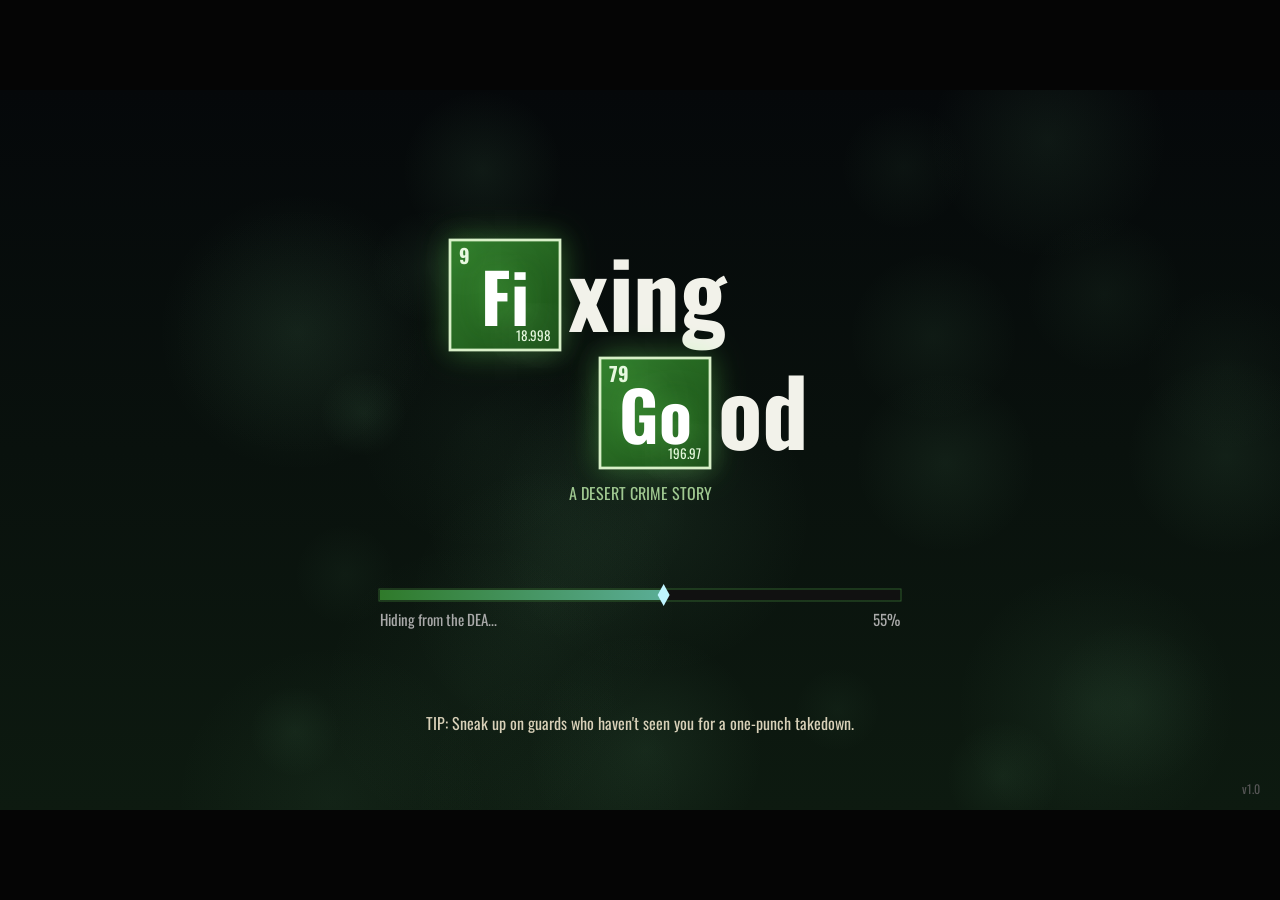
<file: games/fixing-good.html>
<!DOCTYPE html>
<html lang="en">
<head>
<meta charset="utf-8">
<meta name="viewport" content="width=device-width,initial-scale=1">
<title>Fixing Good</title>
<meta name="description" content="Fixing Good: a desert crime action game. Cook, trade, and shoot your way across the county in a beat-up RV.">
<link rel="preconnect" href="https://fonts.googleapis.com">
<link rel="preconnect" href="https://fonts.gstatic.com" crossorigin>
<link href="https://fonts.googleapis.com/css2?family=Oswald:wght@400;600;700&display=swap" rel="stylesheet">
<style>
  :root { --bg: #050505; }
  html, body { margin: 0; height: 100%; background: var(--bg); overflow: hidden; }
  body { display: flex; align-items: center; justify-content: center; }
  canvas { display: block; cursor: none; image-rendering: auto; touch-action: none; }
  #nojs { color: #ccc; font: 16px sans-serif; position: absolute; }
</style>
</head>
<body>
<canvas id="game" width="1280" height="720"></canvas>
<noscript><div id="nojs">Fixing Good needs JavaScript.</div></noscript>
<script>

/* ===== js/core.js ===== */
'use strict';
// ============================================================
//  FIXING GOOD - core: canvas, math, input, audio, save
// ============================================================
const W = 1280, H = 720, GROUND = 610;
const canvas = document.getElementById('game');
const ctx = canvas.getContext('2d');
let DPR = 1, VIEW_SCALE = 1;

function resize() {
  const s = Math.min(innerWidth / W, innerHeight / H);
  VIEW_SCALE = s;
  canvas.style.width = Math.floor(W * s) + 'px';
  canvas.style.height = Math.floor(H * s) + 'px';
  DPR = Math.min(2, (window.devicePixelRatio || 1) * s);
  canvas.width = Math.round(W * DPR);
  canvas.height = Math.round(H * DPR);
}
addEventListener('resize', resize);
resize();

// ---------- math ----------
const PI = Math.PI, TAU = PI * 2;
const clamp = (v, a, b) => v < a ? a : v > b ? b : v;
const lerp = (a, b, t) => a + (b - a) * t;
const rand = (a = 1, b) => b === undefined ? Math.random() * a : a + Math.random() * (b - a);
const randi = (a, b) => Math.floor(rand(a, b + 1));
const choose = arr => arr[Math.floor(Math.random() * arr.length)];
const dist = (ax, ay, bx, by) => Math.hypot(bx - ax, by - ay);
const sign = v => v < 0 ? -1 : 1;
const ease = t => t < 0.5 ? 2 * t * t : 1 - Math.pow(-2 * t + 2, 2) / 2;
const easeOut = t => 1 - (1 - t) * (1 - t);
const angDiff = (a, b) => { let d = (b - a) % TAU; if (d > PI) d -= TAU; if (d < -PI) d += TAU; return d; };
const fmtMoney = n => '$' + Math.round(n).toLocaleString('en-US');

function makeCanvas(w, h) { const c = document.createElement('canvas'); c.width = w; c.height = h; return c; }

// seeded rng for repeatable scenery
function srand(seed) { let s = seed >>> 0 || 1; return () => { s ^= s << 13; s ^= s >>> 17; s ^= s << 5; return ((s >>> 0) % 100000) / 100000; }; }

// segment vs rect (returns t of entry or -1)
function segRect(x1, y1, x2, y2, r) {
  let t0 = 0, t1 = 1; const dx = x2 - x1, dy = y2 - y1;
  const p = [-dx, dx, -dy, dy], q = [x1 - r.x, r.x + r.w - x1, y1 - r.y, r.y + r.h - y1];
  for (let i = 0; i < 4; i++) {
    if (p[i] === 0) { if (q[i] < 0) return -1; }
    else { const t = q[i] / p[i]; if (p[i] < 0) { if (t > t1) return -1; if (t > t0) t0 = t; } else { if (t < t0) return -1; if (t < t1) t1 = t; } }
  }
  return t0;
}
// segment vs circle -> t or -1
function segCircle(x1, y1, x2, y2, cx, cy, r) {
  const dx = x2 - x1, dy = y2 - y1, fx = x1 - cx, fy = y1 - cy;
  const a = dx * dx + dy * dy, b = 2 * (fx * dx + fy * dy), c = fx * fx + fy * fy - r * r;
  if (c < 0) return 0;
  let disc = b * b - 4 * a * c; if (disc < 0 || a === 0) return -1;
  disc = Math.sqrt(disc); const t = (-b - disc) / (2 * a);
  return t >= 0 && t <= 1 ? t : -1;
}
// segment vs capsule
function segCapsule(x1, y1, x2, y2, ax, ay, bx, by, r) {
  let best = -1;
  for (let i = 0; i <= 4; i++) {
    const t = segCircle(x1, y1, x2, y2, lerp(ax, bx, i / 4), lerp(ay, by, i / 4), r);
    if (t >= 0 && (best < 0 || t < best)) best = t;
  }
  return best;
}

// ---------- input ----------
const Input = {
  keys: {}, pressed: {}, mx: W / 2, my: H / 2, mdown: false, mclick: false, rdown: false, rclick: false, wheel: 0, anyKey: false,
  down(k) { return !!this.keys[k]; },
  hit(k) { return !!this.pressed[k]; },
  endFrame() { this.pressed = {}; this.mclick = false; this.rclick = false; this.wheel = 0; this.anyKey = false; }
};
addEventListener('keydown', e => {
  if (['Space', 'ArrowUp', 'ArrowDown', 'Tab'].includes(e.code)) e.preventDefault();
  if (!Input.keys[e.code]) Input.pressed[e.code] = true;
  Input.keys[e.code] = true; Input.anyKey = true; Audio.unlock();
});
addEventListener('keyup', e => { Input.keys[e.code] = false; });
addEventListener('blur', () => { Input.keys = {}; Input.mdown = false; });
function mousePos(e) {
  const r = canvas.getBoundingClientRect();
  Input.mx = (e.clientX - r.left) / r.width * W;
  Input.my = (e.clientY - r.top) / r.height * H;
}
canvas.addEventListener('mousemove', mousePos);
canvas.addEventListener('mousedown', e => {
  mousePos(e); Audio.unlock();
  if (e.button === 0) { Input.mdown = true; Input.mclick = true; }
  if (e.button === 2) { Input.rdown = true; Input.rclick = true; }
  Input.anyKey = true;
});
addEventListener('mouseup', e => { if (e.button === 0) Input.mdown = false; if (e.button === 2) Input.rdown = false; });
canvas.addEventListener('contextmenu', e => e.preventDefault());
canvas.addEventListener('wheel', e => { Input.wheel += Math.sign(e.deltaY); e.preventDefault(); }, { passive: false });

// ---------- settings + save ----------
const Settings = { volume: 0.8, music: 0.5, shake: 1, gore: 2 }; // gore: 0 off, 1 low, 2 full
function store(k, v) { try { localStorage.setItem('fixinggood.' + k, JSON.stringify(v)); } catch (e) { } }
function load(k) { try { const v = localStorage.getItem('fixinggood.' + k); return v ? JSON.parse(v) : null; } catch (e) { return null; } }
Object.assign(Settings, load('settings') || {});

// ---------- audio (all synthesized) ----------
const Audio = {
  ctx: null, master: null, sfxBus: null, musicBus: null, noiseBuf: null, musicOn: false, musicMood: null,
  unlock() {
    if (this.ctx) { if (this.ctx.state === 'suspended') this.ctx.resume(); return; }
    try {
      const AC = window.AudioContext || window.webkitAudioContext; if (!AC) return;
      this.ctx = new AC();
      this.master = this.ctx.createGain(); this.master.connect(this.ctx.destination);
      const comp = this.ctx.createDynamicsCompressor(); comp.threshold.value = -14; comp.ratio.value = 6;
      comp.connect(this.master);
      this.sfxBus = this.ctx.createGain(); this.sfxBus.connect(comp);
      this.musicBus = this.ctx.createGain(); this.musicBus.connect(this.master);
      const len = this.ctx.sampleRate * 2; this.noiseBuf = this.ctx.createBuffer(1, len, this.ctx.sampleRate);
      const d = this.noiseBuf.getChannelData(0); for (let i = 0; i < len; i++) d[i] = Math.random() * 2 - 1;
      this.applyVolume();
      if (this.musicMood) this.music(this.musicMood, true);
    } catch (e) { this.ctx = null; }
  },
  applyVolume() { if (!this.ctx) return; this.sfxBus.gain.value = Settings.volume; this.musicBus.gain.value = Settings.music * 0.55; },
  noise(dur, freq, q, vol, type = 'lowpass', when = 0, decay = 1, pan = 0) {
    if (!this.ctx) return; const t = this.ctx.currentTime + when;
    const s = this.ctx.createBufferSource(); s.buffer = this.noiseBuf; s.playbackRate.value = rand(0.9, 1.1);
    const f = this.ctx.createBiquadFilter(); f.type = type; f.frequency.value = freq; f.Q.value = q;
    const g = this.ctx.createGain(); g.gain.setValueAtTime(vol, t); g.gain.exponentialRampToValueAtTime(0.001, t + dur * decay);
    let out = g;
    if (this.ctx.createStereoPanner) { const p = this.ctx.createStereoPanner(); p.pan.value = clamp(pan, -1, 1); g.connect(p); out = p; }
    s.connect(f); f.connect(g); out.connect(this.sfxBus); s.start(t, rand(0, 1)); s.stop(t + dur + 0.05);
  },
  tone(freq, dur, vol, type = 'sine', when = 0, slide = 0, bus) {
    if (!this.ctx) return; const t = this.ctx.currentTime + when;
    const o = this.ctx.createOscillator(); o.type = type; o.frequency.setValueAtTime(freq, t);
    if (slide) o.frequency.exponentialRampToValueAtTime(Math.max(20, freq * slide), t + dur);
    const g = this.ctx.createGain(); g.gain.setValueAtTime(0.0001, t); g.gain.exponentialRampToValueAtTime(vol, t + 0.008); g.gain.exponentialRampToValueAtTime(0.0001, t + dur);
    o.connect(g); g.connect(bus || this.sfxBus); o.start(t); o.stop(t + dur + 0.05);
  },
  play(name, pan = 0, vol = 1) {
    if (!this.ctx) return;
    const v = vol;
    switch (name) {
      case 'pistol': this.noise(0.25, 2400, 0.7, 0.9 * v, 'lowpass', 0, 1, pan); this.tone(150, 0.12, 0.5 * v, 'triangle', 0, 0.4); break;
      case 'revolver': this.noise(0.5, 1800, 0.8, 1.1 * v, 'lowpass', 0, 1, pan); this.tone(110, 0.25, 0.7 * v, 'triangle', 0, 0.35); break;
      case 'shotgun': this.noise(0.6, 1300, 0.6, 1.3 * v, 'lowpass', 0, 1, pan); this.tone(80, 0.3, 0.9 * v, 'sine', 0, 0.4); break;
      case 'smg': this.noise(0.14, 3000, 0.8, 0.6 * v, 'lowpass', 0, 1, pan); this.tone(180, 0.07, 0.35 * v, 'triangle', 0, 0.5); break;
      case 'rifle': this.noise(0.32, 2000, 0.9, 1.0 * v, 'lowpass', 0, 1, pan); this.tone(120, 0.14, 0.6 * v, 'triangle', 0, 0.4); break;
      case 'mg': this.noise(0.3, 1600, 0.9, 1.0 * v, 'lowpass', 0, 1, pan); this.tone(90, 0.12, 0.7 * v, 'square', 0, 0.4); break;
      case 'dry': this.tone(1800, 0.03, 0.2 * v, 'square'); break;
      case 'magout': this.tone(900, 0.04, 0.15 * v, 'square'); this.noise(0.05, 4000, 2, 0.2 * v, 'bandpass'); break;
      case 'magin': this.tone(700, 0.03, 0.25 * v, 'square'); this.tone(1100, 0.03, 0.2 * v, 'square', 0.04); this.noise(0.06, 3000, 3, 0.3 * v, 'bandpass'); break;
      case 'rack': this.noise(0.07, 2500, 4, 0.35 * v, 'bandpass'); this.noise(0.06, 3500, 4, 0.35 * v, 'bandpass', 0.09); this.tone(500, 0.04, 0.2 * v, 'square', 0.1); break;
      case 'shell': this.noise(0.05, 2200, 5, 0.3 * v, 'bandpass'); this.tone(600, 0.04, 0.15 * v, 'square', 0.02); break;
      case 'pump': this.noise(0.08, 1500, 3, 0.5 * v, 'bandpass'); this.noise(0.08, 1900, 3, 0.5 * v, 'bandpass', 0.13); break;
      case 'cylinder': this.tone(1300, 0.05, 0.2 * v, 'square'); this.noise(0.1, 5000, 3, 0.2 * v, 'bandpass'); break;
      case 'tink': this.tone(rand(2800, 3600), 0.08, 0.06 * v, 'sine'); break;
      case 'clank': this.tone(rand(300, 420), 0.12, 0.12 * v, 'square', 0, 0.6); this.noise(0.1, 1200, 2, 0.15 * v, 'bandpass'); break;
      case 'punch': this.noise(0.12, 600, 1, 0.9 * v, 'lowpass', 0, 1, pan); this.tone(90, 0.1, 0.6 * v, 'sine', 0, 0.5); break;
      case 'whoosh': this.noise(0.18, 900, 1, 0.25 * v, 'bandpass', 0, 1, pan); break;
      case 'hit': this.noise(0.12, 900, 1.5, 0.5 * v, 'bandpass', 0, 1, pan); this.tone(160, 0.06, 0.25 * v, 'sine'); break;
      case 'splat': this.noise(0.18, 500, 1.2, 0.5 * v, 'lowpass', 0, 1, pan); break;
      case 'headshot': this.noise(0.22, 700, 1.4, 0.8 * v, 'lowpass', 0, 1, pan); this.tone(70, 0.2, 0.5 * v, 'sine', 0, 0.5); break;
      case 'ric': this.tone(rand(1500, 2600), 0.2, 0.08 * v, 'sine', 0, 0.5); this.noise(0.05, 4000, 2, 0.15 * v, 'highpass'); break;
      case 'explode': this.noise(1.4, 700, 0.6, 1.6 * v, 'lowpass', 0, 1, pan); this.tone(55, 0.9, 1.0 * v, 'sine', 0, 0.3); this.noise(0.4, 3000, 0.5, 0.6 * v, 'lowpass'); break;
      case 'fire': this.noise(0.5, 400, 0.5, 0.15 * v, 'lowpass'); break;
      case 'hurt': this.noise(0.15, 700, 2, 0.4 * v, 'bandpass'); this.tone(220, 0.15, 0.2 * v, 'sawtooth', 0, 0.6); break;
      case 'ui': this.tone(660, 0.06, 0.15 * v, 'triangle'); break;
      case 'uiok': this.tone(660, 0.07, 0.15 * v, 'triangle'); this.tone(990, 0.1, 0.15 * v, 'triangle', 0.07); break;
      case 'cash': this.tone(1500, 0.06, 0.12 * v, 'square'); this.tone(2200, 0.12, 0.12 * v, 'square', 0.06); break;
      case 'bad': this.tone(200, 0.2, 0.2 * v, 'sawtooth', 0, 0.7); break;
      case 'type': this.tone(rand(380, 460), 0.025, 0.04 * v, 'square'); break;
      case 'bubble': this.tone(rand(300, 600), 0.08, 0.06 * v, 'sine', 0, 1.8); break;
      case 'engine': this.noise(0.4, 160, 1, 0.4 * v, 'lowpass'); this.tone(48, 0.4, 0.3 * v, 'sawtooth', 0, 1.1); break;
      case 'crash': this.noise(0.8, 1200, 0.7, 1.2 * v, 'lowpass'); this.tone(60, 0.5, 0.6 * v, 'square', 0, 0.4); break;
      case 'step': this.noise(0.04, 500, 1, 0.08 * v, 'lowpass', 0, 1, pan); break;
      case 'land': this.noise(0.08, 400, 1, 0.25 * v, 'lowpass', 0, 1, pan); break;
      case 'pickup': this.tone(880, 0.06, 0.12 * v, 'triangle'); this.tone(1320, 0.08, 0.12 * v, 'triangle', 0.05); break;
    }
  },
  // simple procedural score: drone + plucked desert guitar arpeggio
  music(mood, force) {
    this.musicMood = mood;
    if (!this.ctx) return;
    if (this._musicMoodPlaying === mood && !force) return;
    this._musicMoodPlaying = mood;
    if (!this._musicTimer) {
      this._musicStep = 0; this._next = this.ctx.currentTime + 0.1;
      this._musicTimer = setInterval(() => this._tick(), 60);
    }
  },
  _tick() {
    if (!this.ctx || !this.musicMood || this.musicMood === 'none') return;
    const moods = {
      menu: { bpm: 70, root: 110, scale: [0, 3, 5, 7, 10, 12], pat: [0, -1, 2, -1, 4, 3, -1, 1], drone: true, kick: false },
      hub: { bpm: 84, root: 98, scale: [0, 3, 5, 6, 7, 10, 12], pat: [0, 2, 4, 2, 5, 4, 2, -1], drone: true, kick: false },
      action: { bpm: 128, root: 82, scale: [0, 1, 3, 5, 7, 8, 10, 12], pat: [0, 0, 3, 0, 5, 0, 3, 6], drone: true, kick: true },
      tense: { bpm: 96, root: 73, scale: [0, 1, 4, 5, 7, 8], pat: [0, -1, -1, 1, -1, -1, 0, -1], drone: true, kick: false },
      cook: { bpm: 92, root: 130, scale: [0, 2, 4, 7, 9, 12], pat: [0, 3, 1, 4, 2, 5, 3, -1], drone: true, kick: false },
      boss: { bpm: 140, root: 73, scale: [0, 1, 3, 6, 7, 8, 11], pat: [0, 0, 6, 0, 5, 0, 3, 1], drone: true, kick: true },
    };
    const m = moods[this.musicMood]; if (!m) return;
    const stepDur = 60 / m.bpm / 2;
    while (this._next < this.ctx.currentTime + 0.25) {
      const s = this._musicStep++, t = this._next - this.ctx.currentTime;
      const idx = m.pat[s % m.pat.length];
      if (idx >= 0) {
        const semi = m.scale[idx % m.scale.length] + (s % 32 >= 16 && idx === 0 ? -2 : 0);
        const f = m.root * 2 * Math.pow(2, semi / 12);
        this.tone(f, stepDur * 3, 0.07, 'triangle', t, 0.995, this.musicBus);
        this.tone(f * 2, stepDur * 1.2, 0.02, 'sine', t, 1, this.musicBus);
      }
      if (m.drone && s % 16 === 0) { this.tone(m.root / 2, stepDur * 16, 0.06, 'sawtooth', t, 1, this.musicBus); this.tone(m.root * 0.75, stepDur * 16, 0.03, 'sine', t, 1, this.musicBus); }
      if (m.kick && s % 4 === 0) this.tone(70, 0.15, 0.25, 'sine', t, 0.4, this.musicBus);
      if (m.kick && s % 8 === 4) { const g = this.ctx.createGain(); g.gain.value = 0.12; g.connect(this.musicBus); const src = this.ctx.createBufferSource(); src.buffer = this.noiseBuf; const f = this.ctx.createBiquadFilter(); f.type = 'highpass'; f.frequency.value = 2000; const g2 = this.ctx.createGain(); const tt = this.ctx.currentTime + t; g2.gain.setValueAtTime(0.5, tt); g2.gain.exponentialRampToValueAtTime(0.001, tt + 0.12); src.connect(f); f.connect(g2); g2.connect(g); src.start(tt); src.stop(tt + 0.15); }
      this._next += stepDur;
    }
  }
};

/* ===== js/art.js ===== */
'use strict';
// ============================================================
//  FIXING GOOD - art: characters, portraits, guns, RV, props, scenery
//  Everything is drawn in code. No image files.
// ============================================================
const INK = '#1a120e';

// ---------- character looks ----------
const LOOKS = {
  jace: { name: 'Jace', skin: '#e8b996', hair: 'short', hairColor: '#4a3524', hat: 'beanie', hatColor: '#3d4248', shirt: '#c23b2a', sleeves: 'long', hood: true, pants: '#3b4f6e', shoes: '#22201e', build: 1, beard: 'stubble', beardColor: '#6b4a30' },
  walter: { name: 'Walter Black', skin: '#eac2a0', hair: 'ring', hairColor: '#8a7660', glasses: 'specs', beard: 'goatee', beardColor: '#8a7055', shirt: '#4f6a3a', jacket: '#c9b48a', sleeves: 'long', pants: '#6d6252', shoes: '#3a2a1e', build: 1.05 },
  walterHat: { name: 'The Professor', skin: '#eac2a0', hair: 'ring', hairColor: '#8a7660', glasses: 'shades', beard: 'goatee', beardColor: '#6a5240', hat: 'porkpie', hatColor: '#141414', shirt: '#2a2a2a', jacket: '#1d1d1d', sleeves: 'long', pants: '#2a2a2a', shoes: '#111', build: 1.05 },
  jaceHaz: { name: 'Jace', skin: '#e8b996', hair: 'short', hairColor: '#4a3524', hazmat: true, mask: true, shirt: '#e8c62a', sleeves: 'long', pants: '#e8c62a', shoes: '#2a2a2a', build: 1.08 },
  walterHaz: { name: 'Walter Black', skin: '#eac2a0', hair: 'ring', hairColor: '#8a7660', glasses: 'specs', beard: 'goatee', beardColor: '#8a7055', hazmat: true, mask: true, shirt: '#e8c62a', sleeves: 'long', pants: '#e8c62a', shoes: '#2a2a2a', build: 1.12 },
  rafa: { name: 'Rafa "Loco" Vargas', skin: '#b98258', hair: 'slick', hairColor: '#111', shades: false, beard: 'stubble', beardColor: '#222', shirt: '#f2f2f2', sleeves: 'short', vest: '#1b1b1b', pants: '#262a33', shoes: '#111', build: 1.1, grill: true, chain: true },
  twinA: { name: 'Marco Cortez', skin: '#a8754e', hair: 'buzz', hairColor: '#111', beard: 'full', beardColor: '#1a1a1a', shirt: '#cfcfcf', jacket: '#262626', sleeves: 'long', pants: '#262626', shoes: '#5a4632', build: 1.2, skull: true },
  twinB: { name: 'Leo Cortez', skin: '#a8754e', hair: 'buzz', hairColor: '#111', beard: 'full', beardColor: '#1a1a1a', glasses: 'shades', shirt: '#cfcfcf', jacket: '#262626', sleeves: 'long', pants: '#262626', shoes: '#5a4632', build: 1.2, skull: true },
  fenn: { name: 'Augusto Fenn', skin: '#7a4f34', hair: 'buzz', hairColor: '#222', glasses: 'specs', shirt: '#e8e8e8', jacket: '#1e2c4a', tie: '#a32020', sleeves: 'long', pants: '#1e2c4a', shoes: '#111', build: 1 },
  morty: { name: 'Morty Goodfellow', skin: '#e3b38f', hair: 'comb', hairColor: '#6a4a2a', shirt: '#f0d9a0', jacket: '#7a5aa8', tie: '#e0b020', sleeves: 'long', pants: '#55407a', shoes: '#2a1a12', build: 1.05 },
  dusty: { name: 'Dusty', skin: '#d8a27e', hair: 'long', hairColor: '#9a9a9a', hat: 'cap', hatColor: '#4b5a2a', beard: 'full', beardColor: '#a8a8a8', shirt: '#6a4b2a', sleeves: 'short', pants: '#3a3a30', shoes: '#2a1a12', build: 1.2 },
  brewer: { name: 'Agent Hal Brewer', skin: '#e4b38c', hair: 'buzz', hairColor: '#3a2a1a', shades: false, shirt: '#e5e0d0', jacket: '#4a3a2a', sleeves: 'long', pants: '#3a3a3a', shoes: '#1a1a1a', build: 1.25, mustache: true, badge: true },
  esteban: { name: 'Don Esteban', skin: '#c08a60', hair: 'comb', hairColor: '#d8d8d8', mustache: true, shirt: '#f4efe0', jacket: '#f4efe0', sleeves: 'long', pants: '#e8e0c8', shoes: '#6a4a2a', hat: 'cowboy', hatColor: '#e8dcc0', build: 1.15, chain: true },
  dutch: { name: 'Uncle Dutch', skin: '#e2b08a', hair: 'buzz', hairColor: '#ccc', beard: 'full', beardColor: '#cfcfcf', glasses: 'shades', shirt: '#2b2b2b', vest: '#4a3a2a', sleeves: 'short', tattoo: true, pants: '#3a4050', shoes: '#111', build: 1.35 },
  // generic enemies
  thug: () => ({ skin: choose(['#c58d63', '#a8754e', '#e2b08a', '#8a5a3a']), hair: choose(['buzz', 'short', 'slick', 'none']), hairColor: '#1a1410', hat: choose([null, null, 'bandana', 'cap']), hatColor: choose(['#a02020', '#202060', '#2a2a2a']), beard: choose([null, 'stubble', 'goatee']), beardColor: '#1a1410', shirt: choose(['#f0f0f0', '#2b2b2b', '#5a6a8a', '#8a3a2a', '#3a5a3a']), sleeves: choose(['short', 'short', 'long']), pants: choose(['#2a3550', '#3a3a3a', '#5a4a3a']), shoes: '#1a1a1a', build: rand(0.95, 1.15) }),
  cartel: () => ({ skin: choose(['#c58d63', '#a8754e', '#b98258']), hair: choose(['buzz', 'slick']), hairColor: '#111', hat: choose([null, 'cowboy', 'cap']), hatColor: choose(['#3a2a1a', '#d8c8a0', '#222']), beard: choose([null, 'stubble', 'full']), beardColor: '#111', mustache: Math.random() < 0.4, shirt: choose(['#e8dcc0', '#3a4a6a', '#6a2a2a']), vest: Math.random() < 0.5 ? '#3a3f2a' : null, sleeves: 'long', pants: choose(['#3a3a30', '#2a3550']), shoes: '#3a2a1a', build: rand(1, 1.15) }),
  biker: () => ({ skin: choose(['#e2b08a', '#d8a27e', '#c58d63']), hair: choose(['buzz', 'long', 'none']), hairColor: choose(['#3a2a1a', '#999', '#6a4a2a']), hat: choose([null, 'bandana', 'helmet']), hatColor: choose(['#222', '#5a1a1a']), beard: choose(['full', 'goatee', null]), beardColor: '#5a4a3a', glasses: Math.random() < 0.5 ? 'shades' : null, shirt: '#2a2a2a', vest: '#3a2a1e', sleeves: 'short', tattoo: Math.random() < 0.5, pants: '#2a3040', shoes: '#111', build: rand(1.05, 1.3) }),
  guard: () => ({ skin: choose(['#e2b08a', '#a8754e', '#c58d63']), hair: 'buzz', hairColor: '#222', hat: 'cap', hatColor: '#24324a', shirt: '#2e3e5a', sleeves: 'short', pants: '#24324a', shoes: '#111', build: rand(1, 1.15), badge: true }),
  labguard: () => ({ skin: choose(['#e2b08a', '#a8754e']), hair: 'buzz', hairColor: '#222', hat: 'balaclava', hatColor: '#151515', shirt: '#2a2a2a', vest: '#3a3a30', sleeves: 'long', pants: '#2a2a2a', shoes: '#111', build: rand(1.05, 1.2) }),
};
function lookOf(k) { const l = LOOKS[k]; return typeof l === 'function' ? l() : l; }

function shade(hex, amt) { // amt -1..1
  let c = hex.replace('#', ''); if (c.length === 3) c = c.split('').map(x => x + x).join('');
  const n = parseInt(c, 16); let r = n >> 16, g = (n >> 8) & 255, b = n & 255;
  if (amt < 0) { r *= 1 + amt; g *= 1 + amt; b *= 1 + amt; } else { r += (255 - r) * amt; g += (255 - g) * amt; b += (255 - b) * amt; }
  return '#' + ((1 << 24) + (Math.round(r) << 16) + (Math.round(g) << 8) + Math.round(b)).toString(16).slice(1);
}

function limb(c, ax, ay, bx, by, w, col) {
  c.lineCap = 'round';
  c.strokeStyle = INK; c.lineWidth = w + 3; c.beginPath(); c.moveTo(ax, ay); c.lineTo(bx, by); c.stroke();
  c.strokeStyle = col; c.lineWidth = w; c.beginPath(); c.moveTo(ax, ay); c.lineTo(bx, by); c.stroke();
}
function dot(c, x, y, r, col, outline = true) {
  c.beginPath(); c.arc(x, y, r, 0, TAU); c.fillStyle = col; c.fill(); if (outline) { c.strokeStyle = INK; c.lineWidth = 1.5; c.stroke(); }
}
function rrect(c, x, y, w, h, r) { c.beginPath(); c.moveTo(x + r, y); c.arcTo(x + w, y, x + w, y + h, r); c.arcTo(x + w, y + h, x, y + h, r); c.arcTo(x, y + h, x, y, r); c.arcTo(x, y, x + w, y, r); c.closePath(); }

// 2-bone IK: returns elbow/knee position
function ik(ax, ay, tx, ty, l1, l2, bend) {
  let dx = tx - ax, dy = ty - ay, d = Math.hypot(dx, dy);
  d = clamp(d, Math.abs(l1 - l2) + 0.01, l1 + l2 - 0.01);
  const a = Math.acos(clamp((l1 * l1 + d * d - l2 * l2) / (2 * l1 * d), -1, 1));
  const base = Math.atan2(dy, dx) + a * bend;
  return [ax + Math.cos(base) * l1, ay + Math.sin(base) * l1];
}

// ---------- side-view head ----------
function drawHead(c, x, y, look, f, ang, opts = {}) {
  const r = 11;
  c.save(); c.translate(x, y); c.scale(f, 1); c.rotate(ang);
  const skin = opts.flash ? '#fff' : look.skin;
  // skull + jaw
  c.beginPath(); c.ellipse(0, 0, r, r, 0, 0, TAU); c.fillStyle = skin; c.fill(); c.strokeStyle = INK; c.lineWidth = 2; c.stroke();
  c.beginPath(); c.ellipse(3, 4, 8.5, 6.5, 0.2, 0, TAU); c.fillStyle = skin; c.fill();
  c.beginPath(); c.arc(3, 4, 8.5, 0.1, 1.9); c.strokeStyle = INK; c.lineWidth = 1.6; c.stroke();
  if (look.hat === 'balaclava') {
    c.beginPath(); c.arc(0, 0, r + 0.8, 0, TAU); c.fillStyle = look.hatColor; c.fill(); c.strokeStyle = INK; c.lineWidth = 2; c.stroke();
    c.fillStyle = look.skin; rrect(c, 2, -4, 9, 5, 2); c.fill();
    c.fillStyle = INK; c.fillRect(6, -3, 2, 2.5);
    c.restore(); return;
  }
  // ear
  c.beginPath(); c.ellipse(-2, 1, 2.6, 3.6, 0, 0, TAU); c.fillStyle = shade(look.skin, -0.12); c.fill(); c.strokeStyle = INK; c.lineWidth = 1.2; c.stroke();
  // nose
  c.beginPath(); c.moveTo(r - 1.5, -1.5); c.lineTo(r + 3, 3); c.lineTo(r - 1, 4); c.fillStyle = skin; c.fill(); c.strokeStyle = INK; c.lineWidth = 1.2; c.stroke();
  // eye + brow
  c.fillStyle = '#fff'; c.fillRect(4.5, -2.5, 3.5, 2.5); c.fillStyle = INK; c.fillRect(6.5, -2.5, 1.6, 2.5);
  c.strokeStyle = shade(look.hairColor || '#333', -0.2); c.lineWidth = 1.6; c.beginPath();
  if (opts.angry) { c.moveTo(3.5, -6); c.lineTo(9, -3.8); } else { c.moveTo(3.5, -4.8); c.lineTo(9, -4.6); } c.stroke();
  // mouth
  c.strokeStyle = INK; c.lineWidth = 1.3; c.beginPath(); c.moveTo(6, 7); c.lineTo(9.5, opts.angry ? 6 : 7); c.stroke();
  if (look.grill) { c.fillStyle = '#e8c040'; c.fillRect(6, 6.3, 4, 1.6); }
  // beard
  if (look.beard === 'goatee') {
    c.fillStyle = look.beardColor; c.beginPath(); c.moveTo(5, 5); c.lineTo(10, 5.2); c.lineTo(9.5, 6.4); c.lineTo(6, 6.4); c.closePath(); c.fill();
    c.beginPath(); c.moveTo(5.5, 8); c.lineTo(9.5, 8); c.lineTo(8.5, 12); c.lineTo(5, 11.5); c.closePath(); c.fill();
  } else if (look.beard === 'full') {
    c.fillStyle = look.beardColor; c.beginPath(); c.moveTo(-1, 2); c.quadraticCurveTo(0, 12, 6, 12); c.lineTo(10, 10); c.lineTo(10, 8); c.lineTo(5.5, 8.2); c.lineTo(5, 5.5); c.lineTo(10, 5); c.lineTo(9, 3.8); c.lineTo(2, 3); c.closePath(); c.fill();
  } else if (look.beard === 'stubble') {
    c.fillStyle = look.beardColor; c.globalAlpha = 0.35; c.beginPath(); c.moveTo(0, 3); c.quadraticCurveTo(1, 11, 6, 11); c.lineTo(10, 9); c.lineTo(10, 5); c.lineTo(3, 4); c.closePath(); c.fill(); c.globalAlpha = 1;
  }
  if (look.mustache) { c.fillStyle = look.beardColor || look.hairColor; c.beginPath(); c.moveTo(4.5, 5); c.lineTo(10.5, 5); c.lineTo(10, 6.8); c.lineTo(5, 6.6); c.closePath(); c.fill(); }
  // hair
  const hc = look.hairColor || '#222';
  c.fillStyle = hc;
  switch (look.hair) {
    case 'short': c.beginPath(); c.arc(0, 0, r + 1, PI * 0.95, PI * 1.92); c.lineTo(4, -6); c.quadraticCurveTo(-2, -3, -5, 2); c.closePath(); c.fill(); break;
    case 'slick': c.beginPath(); c.arc(0, -1, r + 1.5, PI * 0.9, PI * 1.95); c.lineTo(7, -7); c.quadraticCurveTo(-3, -6, -6, 3); c.closePath(); c.fill(); c.strokeStyle = 'rgba(255,255,255,.35)'; c.lineWidth = 1.2; c.beginPath(); c.arc(0, -1, r - 1, PI * 1.2, PI * 1.6); c.stroke(); break;
    case 'buzz': c.globalAlpha = 0.85; c.beginPath(); c.arc(0, 0, r + 0.5, PI * 0.95, PI * 1.85); c.lineTo(3, -7); c.quadraticCurveTo(-3, -4, -6, 2); c.closePath(); c.fill(); c.globalAlpha = 1; break;
    case 'long': c.beginPath(); c.arc(0, 0, r + 1.5, PI * 0.8, PI * 1.9); c.lineTo(3, -7); c.quadraticCurveTo(-4, 0, -6, 14); c.lineTo(-11, 12); c.closePath(); c.fill(); break;
    case 'comb': c.beginPath(); c.arc(0, -1, r + 1.5, PI * 0.95, PI * 2.0); c.lineTo(9, -6); c.quadraticCurveTo(-2, -4, -6, 2); c.closePath(); c.fill(); break;
    case 'ring': // bald with a horseshoe of short hair - Walter
      c.globalAlpha = 0.9; c.beginPath(); c.moveTo(-10.5, -2); c.quadraticCurveTo(-12, 4, -7, 8); c.lineTo(-4, 6); c.quadraticCurveTo(-7, 2, -6, -3); c.closePath(); c.fill();
      c.beginPath(); c.moveTo(1, -2); c.lineTo(3.5, -1.5); c.lineTo(3, 2); c.lineTo(1, 2); c.closePath(); c.fill(); c.globalAlpha = 1; break;
  }
  if (!look.hair || look.hair === 'none' || look.hair === 'ring') {
    if (!look.hat || look.hat === 'none') { c.fillStyle = 'rgba(255,255,255,.45)'; c.beginPath(); c.ellipse(-1, -7.5, 4.5, 2, -0.3, 0, TAU); c.fill(); }
  }
  // eyewear
  if (look.glasses === 'specs') {
    c.strokeStyle = '#2a2a2a'; c.lineWidth = 1.5; c.fillStyle = 'rgba(190,220,255,.35)'; rrect(c, 3.5, -4, 7, 4.5, 1.2); c.fill(); c.stroke();
    c.beginPath(); c.moveTo(3.5, -2.5); c.lineTo(-2, -1.5); c.stroke();
    c.fillStyle = 'rgba(255,255,255,.7)'; c.fillRect(5, -3.4, 2, 1);
  } else if (look.glasses === 'shades') {
    c.fillStyle = '#0d0d0d'; rrect(c, 3, -4.2, 8, 5, 1.5); c.fill(); c.strokeStyle = '#0d0d0d'; c.lineWidth = 1.5; c.beginPath(); c.moveTo(3.5, -2.5); c.lineTo(-2, -1.5); c.stroke();
    c.fillStyle = 'rgba(255,255,255,.35)'; c.fillRect(5, -3.6, 3, 1);
  }
  if (look.mask) { // respirator
    c.fillStyle = '#2b2b2b'; c.beginPath(); c.ellipse(7, 5, 5, 5, 0, 0, TAU); c.fill(); c.strokeStyle = INK; c.lineWidth = 1.2; c.stroke();
    c.fillStyle = '#d23a2a'; c.beginPath(); c.arc(11, 7, 3, 0, TAU); c.fill(); c.stroke();
    c.strokeStyle = '#2b2b2b'; c.lineWidth = 2; c.beginPath(); c.moveTo(3, 3); c.lineTo(-3, -2); c.stroke();
  }
  // hats
  if (look.hazmat) { // hood edge
    c.strokeStyle = shade('#e8c62a', -0.25); c.lineWidth = 4; c.beginPath(); c.arc(0, 1, r + 2, PI * 0.55, PI * 1.6); c.stroke();
  }
  const hat = look.hat, hcol = look.hatColor || '#333';
  if (hat === 'beanie') {
    c.fillStyle = hcol; c.beginPath(); c.arc(0, -1, r + 1.5, PI * 1.0, PI * 2.0); c.lineTo(r + 1.5, -1); c.closePath(); c.fill(); c.strokeStyle = INK; c.lineWidth = 1.8; c.stroke();
    c.fillStyle = shade(hcol, -0.25); c.fillRect(-r - 2, -4, r * 2 + 3.5, 4.5); c.strokeRect(-r - 2, -4, r * 2 + 3.5, 4.5);
    c.strokeStyle = 'rgba(0,0,0,.25)'; c.lineWidth = 1; for (let i = -9; i < 11; i += 3) { c.beginPath(); c.moveTo(i, -4); c.lineTo(i, 0.5); c.stroke(); }
  } else if (hat === 'porkpie') {
    c.fillStyle = hcol; c.strokeStyle = '#000'; c.lineWidth = 1.5;
    c.beginPath(); c.ellipse(0, -6, r + 8, 2.6, 0, 0, TAU); c.fill(); c.stroke();
    rrect(c, -9, -16, 18, 10, 2); c.fill(); c.stroke();
    c.fillStyle = '#3a3a3a'; c.fillRect(-9, -9, 18, 2.5);
  } else if (hat === 'cap') {
    c.fillStyle = hcol; c.beginPath(); c.arc(0, -1, r + 1.2, PI * 1.0, PI * 2.0); c.closePath(); c.fill(); c.strokeStyle = INK; c.lineWidth = 1.6; c.stroke();
    c.beginPath(); c.moveTo(r - 2, -3); c.lineTo(r + 9, -1.5); c.lineTo(r + 8, 0.5); c.lineTo(r - 2, -0.5); c.closePath(); c.fill(); c.stroke();
  } else if (hat === 'bandana') {
    c.fillStyle = hcol; c.beginPath(); c.arc(0, -1, r + 1, PI * 1.0, PI * 2.0); c.closePath(); c.fill();
    c.beginPath(); c.moveTo(-r, -2); c.lineTo(-r - 7, 2); c.lineTo(-r - 4, 5); c.closePath(); c.fill();
    c.fillStyle = 'rgba(255,255,255,.5)'; c.fillRect(-4, -8, 1.5, 1.5); c.fillRect(2, -6, 1.5, 1.5);
  } else if (hat === 'cowboy') {
    c.fillStyle = hcol; c.strokeStyle = INK; c.lineWidth = 1.5;
    c.beginPath(); c.moveTo(-r - 10, -5); c.quadraticCurveTo(0, -9, r + 10, -5); c.quadraticCurveTo(0, -3, -r - 10, -5); c.fill(); c.stroke();
    c.beginPath(); c.moveTo(-8, -6); c.lineTo(-7, -17); c.quadraticCurveTo(0, -13, 7, -17); c.lineTo(8, -6); c.closePath(); c.fill(); c.stroke();
    c.fillStyle = shade(hcol, -0.4); c.fillRect(-8, -9, 16, 2);
  } else if (hat === 'helmet') {
    c.fillStyle = hcol; c.beginPath(); c.arc(0, -1, r + 2.5, PI * 0.9, PI * 2.05); c.closePath(); c.fill(); c.strokeStyle = INK; c.lineWidth = 1.8; c.stroke();
    c.fillStyle = 'rgba(255,255,255,.25)'; c.beginPath(); c.ellipse(-2, -8, 5, 2, -0.3, 0, TAU); c.fill();
  }
  c.restore();
}

// ---------- full figure from joints ----------
// J: {head,neck,pelvis,eF,hF,eB,hB,kF,fF,kB,fB} each [x,y]; headAng; f facing
function drawFigure(c, J, look, f, opts = {}) {
  const b = look.build || 1;
  const shirt = opts.flash ? '#fff' : (look.hazmat ? '#e8c62a' : look.shirt);
  const pants = opts.flash ? '#fff' : look.pants;
  const sleeve = look.jacket || shirt;
  const armCol = look.sleeves === 'long' || look.jacket || look.hazmat ? sleeve : look.skin;
  const cut = opts.cut || {};
  const shoeCol = look.shoes || '#222';
  const leg = (p, k, ft, side) => {
    if (cut['leg' + side]) { stump(c, J.pelvis, pants); return; }
    const dark = side === 'B' ? -0.22 : 0;
    limb(c, J.pelvis[0], J.pelvis[1], J[k][0], J[k][1], 11 * b, shade(pants, dark));
    limb(c, J[k][0], J[k][1], J[ft][0], J[ft][1], 9.5 * b, shade(pants, dark));
    // shoe
    c.save(); c.translate(J[ft][0], J[ft][1]);
    const sa = opts.footAng || 0; c.rotate(sa);
    c.fillStyle = shade(shoeCol, dark); c.strokeStyle = INK; c.lineWidth = 1.5; rrect(c, -5 * (f > 0 ? 1 : 2.2), -3, 15, 7, 3); c.fill(); c.stroke();
    c.restore();
  };
  const arm = (e, h, side) => {
    if (cut['arm' + side]) { stump(c, J.neck, armCol); return; }
    const dark = side === 'B' ? -0.22 : 0;
    const sh = [J.neck[0] - f * 2, J.neck[1] + 5];
    limb(c, sh[0], sh[1], J[e][0], J[e][1], 9 * b, shade(look.jacket || shirt, dark));
    limb(c, J[e][0], J[e][1], J[h][0], J[h][1], 8 * b, shade(armCol, dark));
    if (look.tattoo && armCol === look.skin) { c.strokeStyle = 'rgba(30,50,90,.6)'; c.lineWidth = 2; c.beginPath(); c.moveTo(lerp(J[e][0], J[h][0], 0.3), lerp(J[e][1], J[h][1], 0.3)); c.lineTo(lerp(J[e][0], J[h][0], 0.6), lerp(J[e][1], J[h][1], 0.6)); c.stroke(); }
    dot(c, J[h][0], J[h][1], 4.5 * b, look.hazmat ? '#3a3a3a' : shade(look.skin, dark));
  };
  // back limbs
  arm('eB', 'hB', 'B');
  leg(J.pelvis, 'kB', 'fB', 'B');
  // torso
  const nx = J.neck[0], ny = J.neck[1], px = J.pelvis[0], py = J.pelvis[1];
  limb(c, nx, ny + 4, px, py - 2, 22 * b, shirt);
  if (look.jacket && !look.hazmat) {
    c.lineCap = 'round'; c.strokeStyle = look.jacket; c.lineWidth = 22 * b; c.save(); c.beginPath(); c.moveTo(nx, ny + 4); c.lineTo(px, py - 2); c.clip && 0; c.restore();
    // jacket front panel: draw a slightly narrower shirt strip on the front edge
    const ang = Math.atan2(py - ny, px - nx), ox = -Math.sin(ang) * 8 * b * -f, oy = Math.cos(ang) * 8 * b * -f;
    limb(c, nx, ny + 4, px, py - 2, 22 * b, look.jacket);
    c.strokeStyle = shirt; c.lineWidth = 5; c.beginPath(); c.moveTo(nx + ox * 0.9, ny + 6 + oy * 0.9); c.lineTo(px + ox * 0.9, py - 4 + oy * 0.9); c.stroke();
    if (look.tie) { c.strokeStyle = look.tie; c.lineWidth = 2.5; c.beginPath(); c.moveTo(nx + ox, ny + 7 + oy); c.lineTo(lerp(nx, px, 0.6) + ox, lerp(ny, py, 0.6) + oy); c.stroke(); }
  }
  if (look.vest) {
    const vc = opts.flash ? '#fff' : look.vest;
    c.lineCap = 'butt'; c.strokeStyle = vc; c.lineWidth = 24 * b; c.beginPath(); c.moveTo(lerp(nx, px, 0.12), lerp(ny, py, 0.12) + 4); c.lineTo(lerp(nx, px, 0.85), lerp(ny, py, 0.85)); c.stroke();
    c.strokeStyle = 'rgba(0,0,0,.25)'; c.lineWidth = 2; c.beginPath(); c.moveTo(lerp(nx, px, 0.5) - 10, lerp(ny, py, 0.5)); c.lineTo(lerp(nx, px, 0.5) + 10, lerp(ny, py, 0.5)); c.stroke();
  }
  if (look.armor) {
    c.lineCap = 'butt'; c.strokeStyle = '#3d4434'; c.lineWidth = 25 * b; c.beginPath(); c.moveTo(lerp(nx, px, 0.1), lerp(ny, py, 0.1) + 4); c.lineTo(lerp(nx, px, 0.8), lerp(ny, py, 0.8)); c.stroke();
    c.fillStyle = '#2b3024'; c.fillRect(lerp(nx, px, 0.45) + f * 4 - 4, lerp(ny, py, 0.45) - 3, 8, 7);
  }
  if (look.hood && !opts.noHood) { // hoodie hood bunched at the neck
    c.fillStyle = shade(shirt, -0.15); c.beginPath(); c.ellipse(nx - f * 7, ny + 3, 8, 6, 0, 0, TAU); c.fill(); c.strokeStyle = INK; c.lineWidth = 1.5; c.stroke();
  }
  if (look.chain) { c.strokeStyle = '#e8c040'; c.lineWidth = 2; c.beginPath(); c.arc(nx + f * 4, ny + 6, 6, 0.2, 2.6); c.stroke(); }
  if (look.badge) { c.fillStyle = '#e8c040'; c.beginPath(); c.arc(lerp(nx, px, 0.3) + f * 5, lerp(ny, py, 0.3), 2.6, 0, TAU); c.fill(); }
  if (look.skull) { c.fillStyle = '#ddd'; c.beginPath(); c.arc(lerp(nx, px, 0.35) + f * 3, lerp(ny, py, 0.35), 3, 0, TAU); c.fill(); }
  // belt
  if (!look.hazmat) { c.strokeStyle = '#2a1e16'; c.lineWidth = 4; c.lineCap = 'butt'; c.beginPath(); c.moveTo(px - 11 * b, py - 3); c.lineTo(px + 11 * b, py - 3); c.stroke(); c.fillStyle = '#c8b070'; c.fillRect(px + f * 5 - 2, py - 5, 4, 4); }
  // front leg
  leg(J.pelvis, 'kF', 'fF', 'F');
  // head
  if (!cut.head) drawHead(c, J.head[0], J.head[1], look, f, J.headAng || 0, opts);
  else stump(c, J.neck, look.skin, true);
  if (opts.gun) opts.gun(c);
  arm('eF', 'hF', 'F');
  if (opts.burning) {
    c.globalCompositeOperation = 'lighter';
    for (let i = 0; i < 5; i++) { const t = (performance.now() / 300 + i * 0.37) % 1; const x = lerp(px, nx, Math.random()) + rand(-10, 10), y = lerp(py, J.head[1], Math.random()) - t * 20; c.fillStyle = `rgba(255,${120 + randi(0, 100)},30,${0.6 * (1 - t)})`; c.beginPath(); c.arc(x, y, 6 + 6 * (1 - t), 0, TAU); c.fill(); }
    c.globalCompositeOperation = 'source-over';
  }
}
function stump(c, p, col, neck) {
  dot(c, p[0], p[1] + (neck ? 0 : 3), neck ? 6 : 5, col);
  dot(c, p[0], p[1] + (neck ? -1 : 3), neck ? 4 : 3, '#8a0f0f', false);
}

// ---------- weapons (local coords: grip at 0,0, barrel +x, up is -y) ----------
const GUN_ART = {
  pistol(c, s) {
    const g = s.gold ? '#d8b040' : '#2b2d30', gd = s.gold ? '#a07a20' : '#1b1c1e';
    // grip
    c.fillStyle = s.gold ? '#f2efe6' : '#3a3026'; c.strokeStyle = INK; c.lineWidth = 1.5;
    c.beginPath(); c.moveTo(-5, -3); c.lineTo(2, -3); c.lineTo(0, 10); c.lineTo(-7, 10); c.closePath(); c.fill(); c.stroke();
    if (s.magIn) { c.fillStyle = '#111'; c.fillRect(-7.5, 9.5, 8, 2.5); }
    // frame + trigger guard
    c.fillStyle = gd; c.fillRect(-4, -4.5, 19, 4); c.strokeRect(-4, -4.5, 19, 4);
    c.beginPath(); c.arc(4.5, 0, 3.5, 0, PI); c.strokeStyle = gd; c.lineWidth = 1.5; c.stroke();
    // slide
    const so = -(s.slide || 0) * 6;
    c.fillStyle = g; c.strokeStyle = INK; c.lineWidth = 1.5; rrect(c, -6 + so, -10.5, 24, 6.5, 1.2); c.fill(); c.stroke();
    c.strokeStyle = 'rgba(255,255,255,.18)'; c.lineWidth = 1; for (let i = 0; i < 4; i++) { c.beginPath(); c.moveTo(-4 + so + i * 1.6, -9.5); c.lineTo(-4 + so + i * 1.6, -5.5); c.stroke(); }
    c.fillStyle = '#111'; c.fillRect(16 + so, -11.5, 2, 1.5); c.fillRect(-5 + so, -11.5, 2, 1.5);
    if (s.slide > 0.5) { c.fillStyle = '#555'; c.fillRect(14, -9.5, 4, 4); }
  },
  revolver(c, s) {
    c.strokeStyle = INK; c.lineWidth = 1.5;
    c.fillStyle = '#6a4024'; c.beginPath(); c.moveTo(-4, -3); c.quadraticCurveTo(1, -3, 1, 2); c.lineTo(-2, 11); c.quadraticCurveTo(-8, 12, -8, 8); c.lineTo(-7, -1); c.closePath(); c.fill(); c.stroke();
    c.fillStyle = '#9aa0a6'; c.fillRect(-5, -10, 12, 8); c.strokeRect(-5, -10, 12, 8);
    c.beginPath(); c.arc(3, 0, 3.4, 0, PI); c.strokeStyle = '#555'; c.stroke(); c.strokeStyle = INK;
    c.fillStyle = '#8a9096'; c.fillRect(7, -10, 20, 4.5); c.strokeRect(7, -10, 20, 4.5); c.fillRect(7, -6, 14, 2.5);
    c.fillStyle = '#333'; c.fillRect(25, -12, 2, 2); c.fillRect(-7, -12, 3, 3);
    // cylinder
    const oy = (s.cyl || 0) * 8;
    c.fillStyle = '#b0b6bc'; rrect(c, -1, -11 + oy, 10, 9, 2); c.fill(); c.stroke();
    c.strokeStyle = 'rgba(0,0,0,.4)'; c.lineWidth = 1; c.beginPath(); c.moveTo(-1, -8 + oy); c.lineTo(9, -8 + oy); c.moveTo(-1, -5 + oy); c.lineTo(9, -5 + oy); c.stroke();
    if (s.cyl > 0.5) { c.fillStyle = '#222'; for (let i = 0; i < 3; i++) c.fillRect(-1, -10 + oy + i * 3, 2, 2); }
  },
  shotgun(c, s) {
    c.strokeStyle = INK; c.lineWidth = 1.5;
    c.fillStyle = '#7a4a26'; c.beginPath(); c.moveTo(-6, -6); c.lineTo(-32, -4); c.lineTo(-33, 5); c.lineTo(-22, 4); c.lineTo(-2, 2); c.lineTo(0, -1); c.closePath(); c.fill(); c.stroke();
    c.fillStyle = '#222'; c.fillRect(-34, -4.5, 3, 10);
    c.fillStyle = '#2a2b2e'; c.fillRect(-6, -9, 18, 9); c.strokeRect(-6, -9, 18, 9);
    c.fillStyle = '#3a3b3e'; c.fillRect(12, -8.5, 34, 4); c.strokeRect(12, -8.5, 34, 4);
    c.fillStyle = '#2a2b2e'; c.fillRect(12, -4.5, 26, 3.5); c.strokeRect(12, -4.5, 26, 3.5);
    const po = -(s.pump || 0) * 9;
    c.fillStyle = s.fire ? '#8a2a1a' : '#6a3e20'; rrect(c, 15 + po, -6, 15, 6.5, 2); c.fill(); c.stroke();
    c.strokeStyle = 'rgba(0,0,0,.35)'; c.lineWidth = 1; for (let i = 0; i < 5; i++) { c.beginPath(); c.moveTo(17 + po + i * 2.6, -5); c.lineTo(17 + po + i * 2.6, 0); c.stroke(); }
    c.beginPath(); c.arc(2, 0, 3.4, 0, PI); c.strokeStyle = '#333'; c.lineWidth = 1.4; c.stroke();
    c.fillStyle = '#c0c0c0'; c.fillRect(44, -10, 2, 2);
  },
  smg(c, s) {
    c.strokeStyle = INK; c.lineWidth = 1.5;
    c.strokeStyle = '#333'; c.lineWidth = 2; c.beginPath(); c.moveTo(-4, -7); c.lineTo(-16, -5); c.lineTo(-16, 3); c.lineTo(-4, 0); c.stroke(); c.strokeStyle = INK; c.lineWidth = 1.5;
    c.fillStyle = '#2b2d30'; c.beginPath(); c.moveTo(-4, -2); c.lineTo(3, -2); c.lineTo(2, 10); c.lineTo(-4, 10); c.closePath(); c.fill(); c.stroke();
    if (s.magIn) { c.fillStyle = '#1a1a1a'; c.fillRect(-3.5, 9, 5, 9); c.strokeRect(-3.5, 9, 5, 9); }
    c.fillStyle = '#3a3c40'; rrect(c, -6, -10, 26, 9, 1.5); c.fill(); c.stroke();
    c.fillStyle = '#222'; c.fillRect(20, -7.5, 7, 3.5);
    c.fillStyle = '#555'; c.fillRect(6 - (s.slide || 0) * 5, -12, 4, 2.5);
    c.beginPath(); c.arc(3.5, 0, 3, 0, PI); c.strokeStyle = '#333'; c.stroke();
  },
  rifle(c, s) {
    c.strokeStyle = INK; c.lineWidth = 1.5;
    c.fillStyle = '#8a4e24'; c.beginPath(); c.moveTo(-6, -7); c.lineTo(-30, -4); c.lineTo(-31, 5); c.lineTo(-20, 3); c.lineTo(-4, 1); c.closePath(); c.fill(); c.stroke();
    c.fillStyle = '#6a3a1a'; c.beginPath(); c.moveTo(-4, -2); c.lineTo(2, -2); c.lineTo(0, 9); c.lineTo(-6, 9); c.closePath(); c.fill(); c.stroke();
    c.fillStyle = '#2b2d30'; c.fillRect(-6, -10, 24, 9); c.strokeRect(-6, -10, 24, 9);
    if (s.magIn) { c.fillStyle = '#3a2a1a'; c.beginPath(); c.moveTo(8, -1); c.lineTo(15, -1); c.quadraticCurveTo(19, 8, 22, 15); c.lineTo(15, 17); c.quadraticCurveTo(12, 8, 8, -1); c.fill(); c.stroke(); }
    c.fillStyle = '#8a4e24'; rrect(c, 18, -9, 14, 7, 2); c.fill(); c.stroke();
    c.fillStyle = '#3a3b3e'; c.fillRect(32, -7, 16, 3); c.strokeRect(32, -7, 16, 3); c.fillRect(18, -12, 16, 2.5);
    c.fillStyle = '#222'; c.fillRect(42, -12, 2, 5); c.fillRect(46, -8, 4, 5);
    c.fillStyle = '#777'; c.fillRect(13 - (s.slide || 0) * 7, -9, 4, 2.5);
    c.beginPath(); c.arc(2.5, 0, 3.2, 0, PI); c.strokeStyle = '#333'; c.stroke();
  },
  mg(c, s) {
    c.strokeStyle = INK; c.lineWidth = 1.5;
    c.fillStyle = '#3a3c30'; c.beginPath(); c.moveTo(-6, -8); c.lineTo(-32, -5); c.lineTo(-33, 6); c.lineTo(-4, 2); c.closePath(); c.fill(); c.stroke();
    c.fillStyle = '#2b2d30'; c.beginPath(); c.moveTo(-4, -2); c.lineTo(2, -2); c.lineTo(0, 9); c.lineTo(-6, 9); c.closePath(); c.fill(); c.stroke();
    c.fillStyle = '#34362e'; c.fillRect(-6, -13, 30, 12); c.strokeRect(-6, -13, 30, 12);
    c.fillStyle = '#2a2c26'; c.save(); c.translate(-2, -13); c.rotate(-(s.cover || 0) * 1.1); c.fillRect(0, -3, 22, 3); c.strokeRect(0, -3, 22, 3); c.restore();
    if (s.magIn) { c.fillStyle = '#4a5030'; c.fillRect(2, -1, 14, 13); c.strokeRect(2, -1, 14, 13); c.fillStyle = '#c8a040'; for (let i = 0; i < 4; i++) c.fillRect(16 + i * 0.5, -6 + i * 3, 4, 2); }
    c.fillStyle = '#2b2d30'; c.fillRect(24, -10, 32, 5); c.strokeRect(24, -10, 32, 5);
    c.fillStyle = '#4a4c44'; rrect(c, 24, -12, 14, 9, 2); c.fill(); c.stroke();
    c.strokeStyle = '#222'; c.lineWidth = 2; c.beginPath(); c.moveTo(48, -5); c.lineTo(38, 2); c.stroke();
    c.fillStyle = '#222'; c.fillRect(54, -13, 2, 4);
  },
  bat(c) { c.save(); c.rotate(-1.2); c.fillStyle = '#c89a5a'; c.strokeStyle = INK; c.lineWidth = 1.5; c.beginPath(); c.moveTo(-4, -2); c.lineTo(40, -5); c.quadraticCurveTo(46, 0, 40, 5); c.lineTo(-4, 2); c.closePath(); c.fill(); c.stroke(); c.fillStyle = '#222'; c.fillRect(-6, -2.5, 6, 5); c.restore(); },
  knife(c) { c.save(); c.rotate(-0.3); c.fillStyle = '#222'; c.fillRect(-5, -2, 9, 4); c.fillStyle = '#dfe3e6'; c.strokeStyle = INK; c.lineWidth = 1; c.beginPath(); c.moveTo(4, -2); c.lineTo(20, -1); c.lineTo(4, 3); c.closePath(); c.fill(); c.stroke(); c.restore(); },
  axe(c) { c.save(); c.rotate(-1.25); c.fillStyle = '#6a4024'; c.strokeStyle = INK; c.lineWidth = 1.5; c.fillRect(-4, -2.5, 46, 5); c.strokeRect(-4, -2.5, 46, 5); c.fillStyle = '#bfc5ca'; c.beginPath(); c.moveTo(36, -3); c.lineTo(46, -14); c.quadraticCurveTo(52, 0, 46, 14); c.lineTo(36, 3); c.closePath(); c.fill(); c.stroke(); c.restore(); },
};

// loose magazine / casing art (used for dropped physics bits)
function drawMag(c, kind) {
  c.strokeStyle = INK; c.lineWidth = 1;
  if (kind === 'rifle') { c.fillStyle = '#3a2a1a'; c.beginPath(); c.moveTo(-3, -8); c.lineTo(3, -8); c.quadraticCurveTo(6, 0, 7, 8); c.lineTo(1, 9); c.quadraticCurveTo(0, 0, -3, -8); c.fill(); c.stroke(); }
  else if (kind === 'mg') { c.fillStyle = '#4a5030'; c.fillRect(-7, -6, 14, 12); c.strokeRect(-7, -6, 14, 12); }
  else if (kind === 'loader') { c.fillStyle = '#333'; c.beginPath(); c.arc(0, 0, 4.5, 0, TAU); c.fill(); }
  else { c.fillStyle = '#1a1a1a'; c.fillRect(-2.5, -6, 5, 12); c.strokeRect(-2.5, -6, 5, 12); c.fillStyle = '#c8a040'; c.fillRect(-1.5, -7, 3, 1.5); }
}

// ---------- portraits (front view) ----------
function drawPortrait(c, x, y, s, look, expr = 'neutral', bg) {
  c.save(); c.translate(x, y);
  c.fillStyle = bg || '#22201c'; rrect(c, 0, 0, s, s, 10); c.fill();
  c.save(); rrect(c, 0, 0, s, s, 10); c.clip();
  const g = c.createRadialGradient(s * 0.5, s * 0.4, 10, s * 0.5, s * 0.5, s * 0.8); g.addColorStop(0, 'rgba(255,220,160,.18)'); g.addColorStop(1, 'rgba(0,0,0,.4)'); c.fillStyle = g; c.fillRect(0, 0, s, s);
  c.translate(s / 2, s * 0.52); const k = s / 160; c.scale(k, k);
  const skin = look.skin, sk2 = shade(skin, -0.18);
  const shirt = look.hazmat ? '#e8c62a' : look.shirt;
  // shoulders
  c.fillStyle = look.jacket || look.vest || shirt; c.strokeStyle = INK; c.lineWidth = 3;
  c.beginPath(); c.moveTo(-80, 90); c.quadraticCurveTo(-74, 34, -26, 30); c.lineTo(26, 30); c.quadraticCurveTo(74, 34, 80, 90); c.closePath(); c.fill(); c.stroke();
  if (look.jacket || look.vest) { c.fillStyle = shirt; c.beginPath(); c.moveTo(-20, 30); c.lineTo(0, 70); c.lineTo(20, 30); c.closePath(); c.fill(); c.stroke(); }
  if (look.tie) { c.fillStyle = look.tie; c.beginPath(); c.moveTo(-5, 36); c.lineTo(5, 36); c.lineTo(8, 70); c.lineTo(0, 80); c.lineTo(-8, 70); c.closePath(); c.fill(); }
  if (look.hood) { c.fillStyle = shade(shirt, -0.15); c.beginPath(); c.ellipse(0, 32, 46, 14, 0, PI, TAU); c.fill(); c.stroke(); c.strokeStyle = '#eee'; c.lineWidth = 2; c.beginPath(); c.moveTo(-12, 36); c.lineTo(-14, 62); c.moveTo(12, 36); c.lineTo(14, 62); c.stroke(); c.strokeStyle = INK; }
  if (look.chain) { c.strokeStyle = '#e8c040'; c.lineWidth = 3; c.beginPath(); c.arc(0, 30, 22, 0.3, PI - 0.3); c.stroke(); c.strokeStyle = INK; }
  if (look.hazmat) { c.strokeStyle = shade('#e8c62a', -0.3); c.lineWidth = 6; c.beginPath(); c.ellipse(0, -8, 52, 62, 0, 0, TAU); c.stroke(); c.strokeStyle = INK; }
  // neck
  c.fillStyle = sk2; c.fillRect(-14, 8, 28, 26);
  // ears
  c.fillStyle = skin; c.lineWidth = 2.5;
  c.beginPath(); c.ellipse(-40, -6, 8, 13, 0, 0, TAU); c.fill(); c.stroke();
  c.beginPath(); c.ellipse(40, -6, 8, 13, 0, 0, TAU); c.fill(); c.stroke();
  // face
  const wide = (look.build || 1) > 1.2 ? 4 : 0;
  c.fillStyle = skin; c.beginPath(); c.ellipse(0, -8, 38 + wide, 48, 0, 0, TAU); c.fill(); c.stroke();
  c.fillStyle = 'rgba(0,0,0,.08)'; c.beginPath(); c.ellipse(16, 0, 20, 34, 0, 0, TAU); c.fill();
  // hair
  c.fillStyle = look.hairColor || '#222';
  if (look.hat !== 'balaclava') switch (look.hair) {
    case 'short': c.beginPath(); c.ellipse(0, -36, 40, 26, 0, PI, TAU); c.fill(); break;
    case 'slick': c.beginPath(); c.ellipse(0, -38, 41, 28, 0, PI, TAU); c.fill(); c.strokeStyle = 'rgba(255,255,255,.3)'; c.lineWidth = 3; c.beginPath(); c.arc(-6, -30, 26, PI * 1.15, PI * 1.6); c.stroke(); c.strokeStyle = INK; break;
    case 'buzz': c.globalAlpha = 0.75; c.beginPath(); c.ellipse(0, -34, 39, 24, 0, PI, TAU); c.fill(); c.globalAlpha = 1; break;
    case 'long': c.beginPath(); c.ellipse(0, -34, 44, 28, 0, PI, TAU); c.fill(); c.fillRect(-46, -36, 14, 70); c.fillRect(32, -36, 14, 70); break;
    case 'comb': c.beginPath(); c.ellipse(0, -38, 41, 26, 0, PI, TAU); c.fill(); c.beginPath(); c.ellipse(-12, -50, 26, 10, -0.2, 0, TAU); c.fill(); break;
    case 'ring': c.beginPath(); c.moveTo(-40, -2); c.quadraticCurveTo(-44, -30, -30, -34); c.lineTo(-26, -18); c.quadraticCurveTo(-32, -10, -32, 4); c.closePath(); c.fill(); c.beginPath(); c.moveTo(40, -2); c.quadraticCurveTo(44, -30, 30, -34); c.lineTo(26, -18); c.quadraticCurveTo(32, -10, 32, 4); c.closePath(); c.fill();
      c.fillStyle = 'rgba(255,255,255,.4)'; c.beginPath(); c.ellipse(-8, -42, 16, 7, -0.3, 0, TAU); c.fill(); break;
    default: c.fillStyle = 'rgba(255,255,255,.35)'; c.beginPath(); c.ellipse(-8, -42, 16, 7, -0.3, 0, TAU); c.fill();
  }
  // brows
  const angry = expr === 'angry', smile = expr === 'smile', worried = expr === 'worried';
  c.strokeStyle = shade(look.hairColor || '#333', -0.3); c.lineWidth = 5; c.lineCap = 'round';
  c.beginPath();
  if (angry) { c.moveTo(-26, -24); c.lineTo(-8, -17); c.moveTo(26, -24); c.lineTo(8, -17); }
  else if (worried) { c.moveTo(-26, -18); c.lineTo(-8, -24); c.moveTo(26, -18); c.lineTo(8, -24); }
  else { c.moveTo(-26, -21); c.lineTo(-8, -22); c.moveTo(26, -21); c.lineTo(8, -22); }
  c.stroke();
  // eyes
  c.fillStyle = '#fff'; c.beginPath(); c.ellipse(-17, -10, 7.5, 5, 0, 0, TAU); c.ellipse(17, -10, 7.5, 5, 0, 0, TAU); c.fill();
  c.fillStyle = '#3a2a1a'; c.beginPath(); c.arc(-16, -10, 3.6, 0, TAU); c.arc(18, -10, 3.6, 0, TAU); c.fill();
  // nose
  c.strokeStyle = INK; c.lineWidth = 2.5; c.beginPath(); c.moveTo(0, -8); c.quadraticCurveTo(-7, 10, -2, 12); c.lineTo(5, 11); c.stroke();
  // mouth
  c.lineWidth = 3; c.beginPath();
  if (smile) { c.moveTo(-14, 22); c.quadraticCurveTo(0, 32, 14, 22); }
  else if (angry) { c.moveTo(-14, 26); c.quadraticCurveTo(0, 20, 14, 26); }
  else if (worried) { c.moveTo(-10, 26); c.quadraticCurveTo(0, 22, 10, 26); }
  else { c.moveTo(-12, 24); c.lineTo(12, 24); }
  c.stroke();
  if (look.grill) { c.fillStyle = '#e8c040'; c.fillRect(-12, 22, 24, 5); c.strokeRect(-12, 22, 24, 5); }
  // facial hair
  c.fillStyle = look.beardColor || '#333';
  if (look.beard === 'goatee') { c.beginPath(); c.moveTo(-16, 18); c.quadraticCurveTo(0, 12, 16, 18); c.lineTo(14, 22); c.quadraticCurveTo(0, 17, -14, 22); c.closePath(); c.fill(); c.beginPath(); c.moveTo(-10, 28); c.lineTo(10, 28); c.lineTo(7, 40); c.quadraticCurveTo(0, 44, -7, 40); c.closePath(); c.fill(); }
  else if (look.beard === 'full') { c.beginPath(); c.moveTo(-38, -6); c.quadraticCurveTo(-36, 40, 0, 44); c.quadraticCurveTo(36, 40, 38, -6); c.lineTo(30, 6); c.quadraticCurveTo(14, 14, 0, 14); c.quadraticCurveTo(-14, 14, -30, 6); c.closePath(); c.fill(); c.fillStyle = skin; c.beginPath(); c.ellipse(0, 25, 13, 5, 0, 0, TAU); c.fill(); c.strokeStyle = INK; c.lineWidth = 3; c.beginPath(); c.moveTo(-10, 25); c.lineTo(10, 25); c.stroke(); }
  else if (look.beard === 'stubble') { c.globalAlpha = 0.25; c.beginPath(); c.moveTo(-36, 0); c.quadraticCurveTo(-34, 38, 0, 40); c.quadraticCurveTo(34, 38, 36, 0); c.quadraticCurveTo(0, 20, -36, 0); c.fill(); c.globalAlpha = 1; }
  if (look.mustache) { c.fillStyle = look.beardColor || look.hairColor; c.beginPath(); c.moveTo(-18, 20); c.quadraticCurveTo(0, 10, 18, 20); c.lineTo(16, 22); c.quadraticCurveTo(0, 16, -16, 22); c.closePath(); c.fill(); }
  // glasses
  if (look.glasses === 'specs') { c.strokeStyle = '#222'; c.lineWidth = 3.5; c.fillStyle = 'rgba(200,230,255,.25)'; rrect(c, -31, -19, 25, 17, 4); c.fill(); c.stroke(); rrect(c, 6, -19, 25, 17, 4); c.fill(); c.stroke(); c.beginPath(); c.moveTo(-6, -12); c.lineTo(6, -12); c.moveTo(-31, -13); c.lineTo(-40, -12); c.moveTo(31, -13); c.lineTo(40, -12); c.stroke(); c.fillStyle = 'rgba(255,255,255,.5)'; c.fillRect(-27, -16, 7, 3); c.fillRect(10, -16, 7, 3); }
  if (look.glasses === 'shades') { c.fillStyle = '#0c0c0c'; rrect(c, -32, -20, 27, 18, 6); c.fill(); rrect(c, 5, -20, 27, 18, 6); c.fill(); c.strokeStyle = '#0c0c0c'; c.lineWidth = 4; c.beginPath(); c.moveTo(-6, -13); c.lineTo(6, -13); c.stroke(); c.fillStyle = 'rgba(255,255,255,.3)'; c.fillRect(-26, -17, 10, 3); c.fillRect(11, -17, 10, 3); }
  if (look.mask) { c.fillStyle = '#2a2a2a'; c.strokeStyle = INK; c.lineWidth = 3; c.beginPath(); c.ellipse(0, 22, 26, 22, 0, 0, TAU); c.fill(); c.stroke(); c.fillStyle = '#c83a2a'; c.beginPath(); c.arc(-22, 30, 11, 0, TAU); c.arc(22, 30, 11, 0, TAU); c.fill(); c.stroke(); }
  // hats
  const hc = look.hatColor || '#333'; c.strokeStyle = INK; c.lineWidth = 3;
  if (look.hat === 'beanie') { c.fillStyle = hc; c.beginPath(); c.ellipse(0, -34, 43, 34, 0, PI, TAU); c.fill(); c.stroke(); c.fillStyle = shade(hc, -0.25); rrect(c, -45, -40, 90, 16, 5); c.fill(); c.stroke(); }
  if (look.hat === 'porkpie') { c.fillStyle = hc; c.beginPath(); c.ellipse(0, -40, 64, 12, 0, 0, TAU); c.fill(); c.stroke(); rrect(c, -36, -82, 72, 44, 6); c.fill(); c.stroke(); c.fillStyle = '#383838'; c.fillRect(-36, -52, 72, 10); }
  if (look.hat === 'cap') { c.fillStyle = hc; c.beginPath(); c.ellipse(0, -36, 42, 30, 0, PI, TAU); c.fill(); c.stroke(); c.beginPath(); c.ellipse(0, -36, 48, 9, 0, 0, PI); c.fill(); c.stroke(); }
  if (look.hat === 'cowboy') { c.fillStyle = hc; c.beginPath(); c.moveTo(-74, -38); c.quadraticCurveTo(0, -54, 74, -38); c.quadraticCurveTo(0, -26, -74, -38); c.fill(); c.stroke(); c.beginPath(); c.moveTo(-36, -42); c.lineTo(-30, -92); c.quadraticCurveTo(0, -78, 30, -92); c.lineTo(36, -42); c.closePath(); c.fill(); c.stroke(); c.fillStyle = shade(hc, -0.4); c.fillRect(-35, -56, 70, 9); }
  if (look.hat === 'bandana') { c.fillStyle = hc; c.beginPath(); c.ellipse(0, -36, 42, 28, 0, PI, TAU); c.fill(); c.stroke(); }
  if (look.hat === 'helmet') { c.fillStyle = hc; c.beginPath(); c.ellipse(0, -30, 46, 40, 0, PI, TAU); c.fill(); c.stroke(); }
  if (look.hat === 'balaclava') { c.fillStyle = hc; c.beginPath(); c.ellipse(0, -8, 42, 52, 0, 0, TAU); c.fill(); c.stroke(); c.fillStyle = skin; rrect(c, -30, -20, 60, 18, 8); c.fill(); c.fillStyle = '#fff'; c.beginPath(); c.ellipse(-15, -11, 7, 4.5, 0, 0, TAU); c.ellipse(15, -11, 7, 4.5, 0, 0, TAU); c.fill(); c.fillStyle = '#222'; c.beginPath(); c.arc(-14, -11, 3, 0, TAU); c.arc(16, -11, 3, 0, TAU); c.fill(); }
  c.restore();
  c.strokeStyle = 'rgba(255,255,255,.15)'; c.lineWidth = 2; rrect(c, 1, 1, s - 2, s - 2, 10); c.stroke();
  c.restore();
}

// ---------- the RV ----------
// origin = rear wheel-base ground point at rear of body; faces right; ~390 long
function drawRV(c, x, y, o = {}) {
  const bob = o.bob || 0, rot = o.wheel || 0;
  c.save(); c.translate(x, y);
  // shadow
  c.fillStyle = 'rgba(0,0,0,.28)'; c.beginPath(); c.ellipse(195, 2, 210, 10, 0, 0, TAU); c.fill();
  c.translate(0, bob);
  const body = o.dirty ? '#ddd3b4' : '#e9e2c9';
  c.strokeStyle = INK; c.lineWidth = 3;
  // main box
  c.fillStyle = body;
  c.beginPath(); c.moveTo(4, -40); c.lineTo(4, -168); c.quadraticCurveTo(4, -176, 14, -176); c.lineTo(350, -176); c.quadraticCurveTo(366, -176, 366, -160);
  c.lineTo(366, -128); c.lineTo(340, -128); c.lineTo(386, -96); c.quadraticCurveTo(394, -90, 394, -78); c.lineTo(394, -40); c.closePath(); c.fill(); c.stroke();
  // under-skirt
  c.fillStyle = '#b8ae90'; c.fillRect(4, -48, 390, 10);
  // stripes
  c.fillStyle = '#7a4f2c'; c.fillRect(5, -104, 335, 9); c.fillStyle = '#c99556'; c.fillRect(5, -94, 335, 6); c.fillStyle = '#e0b878'; c.fillRect(5, -88, 335, 4);
  c.fillStyle = '#7a4f2c'; c.beginPath(); c.moveTo(340, -104); c.lineTo(375, -104); c.lineTo(383, -95); c.lineTo(340, -95); c.fill();
  // windows
  const win = (wx, wy, ww, wh) => {
    c.fillStyle = o.lit ? '#f7c65c' : '#2a3540'; rrect(c, wx, wy, ww, wh, 5); c.fill(); c.lineWidth = 3; c.stroke();
    if (o.lit) { c.fillStyle = 'rgba(255,240,180,.5)'; c.fillRect(wx + 3, wy + 3, ww - 6, 6); } else { c.fillStyle = 'rgba(255,255,255,.18)'; c.beginPath(); c.moveTo(wx + 6, wy + wh - 4); c.lineTo(wx + ww * 0.4, wy + 4); c.lineTo(wx + ww * 0.55, wy + 4); c.lineTo(wx + 14, wy + wh - 4); c.fill(); }
    if (o.foil) { c.fillStyle = '#c8ccd0'; c.fillRect(wx + 3, wy + 3, ww - 6, wh - 6); c.strokeStyle = 'rgba(0,0,0,.2)'; c.lineWidth = 1; for (let i = 0; i < 4; i++) { c.beginPath(); c.moveTo(wx + 4, wy + 6 + i * (wh / 4)); c.lineTo(wx + ww - 4, wy + 3 + i * (wh / 4)); c.stroke(); } c.strokeStyle = INK; }
  };
  win(26, -156, 70, 40); win(110, -156, 60, 40); win(262, -158, 56, 30);
  // windshield + cab window
  c.fillStyle = '#3a4a58'; c.beginPath(); c.moveTo(344, -124); c.lineTo(380, -98); c.lineTo(380, -84); c.lineTo(344, -84); c.closePath(); c.fill(); c.lineWidth = 3; c.stroke();
  c.fillStyle = 'rgba(255,255,255,.2)'; c.beginPath(); c.moveTo(350, -116); c.lineTo(362, -106); c.lineTo(352, -96); c.fill();
  if (o.driver) { c.fillStyle = o.driver.skin; c.beginPath(); c.arc(360, -102, 7, 0, TAU); c.fill(); if (o.driver.glasses) { c.fillStyle = '#222'; c.fillRect(361, -105, 6, 2); } }
  // door
  c.fillStyle = shade(body, -0.05); rrect(c, 194, -160, 50, 116, 4); c.fill(); c.lineWidth = 2.5; c.stroke();
  c.fillStyle = o.lit ? '#f7c65c' : '#2a3540'; rrect(c, 202, -150, 34, 28, 4); c.fill(); c.stroke();
  c.fillStyle = '#9aa0a6'; c.fillRect(232, -104, 8, 4); c.strokeRect(232, -104, 8, 4);
  c.fillStyle = '#7a7a70'; c.fillRect(196, -42, 46, 6);
  // roof stuff
  c.fillStyle = '#d8d2bc'; rrect(c, 120, -192, 66, 18, 3); c.fill(); c.lineWidth = 2.5; c.stroke();
  c.strokeStyle = '#555'; c.lineWidth = 1.5; for (let i = 0; i < 6; i++) { c.beginPath(); c.moveTo(126 + i * 10, -190); c.lineTo(126 + i * 10, -177); c.stroke(); }
  c.fillStyle = '#8a8a80'; c.strokeStyle = INK; c.lineWidth = 2; c.fillRect(60, -186, 10, 10); c.strokeRect(60, -186, 10, 10); // vent chimney
  // ladder
  c.strokeStyle = '#8a8f94'; c.lineWidth = 3; c.beginPath(); c.moveTo(-2, -170); c.lineTo(-2, -50); c.moveTo(-10, -170); c.lineTo(-10, -50); for (let i = 0; i < 8; i++) { c.moveTo(-10, -160 + i * 15); c.lineTo(-2, -160 + i * 15); } c.stroke();
  // rust + dirt
  c.fillStyle = 'rgba(140,80,30,.35)'; c.beginPath(); c.ellipse(60, -54, 22, 6, 0, 0, TAU); c.ellipse(300, -60, 14, 5, 0, 0, TAU); c.ellipse(170, -70, 8, 3, 0, 0, TAU); c.fill();
  if (o.holes) { c.fillStyle = '#111'; for (const h of o.holes) { c.beginPath(); c.arc(h[0], h[1], 2.5, 0, TAU); c.fill(); } }
  // bumpers + lights
  c.fillStyle = '#9aa0a6'; c.strokeStyle = INK; c.lineWidth = 2; c.fillRect(384, -50, 16, 10); c.strokeRect(384, -50, 16, 10); c.fillRect(-6, -48, 14, 9); c.strokeRect(-6, -48, 14, 9);
  c.fillStyle = o.headlights ? '#fff6c0' : '#e8e0a0'; c.fillRect(388, -74, 7, 11); c.fillStyle = '#c0281c'; c.fillRect(4, -76, 6, 14);
  c.fillStyle = '#9aa0a6'; c.fillRect(372, -124, 4, 22); c.fillRect(368, -126, 12, 8);
  // wheel wells + wheels
  for (const wx of [86, 318]) {
    c.fillStyle = '#2a2622'; c.beginPath(); c.arc(wx, -36, 31, PI, TAU); c.fill();
    c.save(); c.translate(wx, -bob - 22 + 0); c.translate(0, -0);
    c.fillStyle = '#151515'; c.beginPath(); c.arc(0, 0, 24, 0, TAU); c.fill(); c.strokeStyle = '#333'; c.lineWidth = 2; c.stroke();
    c.fillStyle = '#b8bec4'; c.beginPath(); c.arc(0, 0, 12, 0, TAU); c.fill();
    c.rotate(rot); c.strokeStyle = '#6a7076'; c.lineWidth = 2.5; for (let i = 0; i < 5; i++) { c.beginPath(); c.moveTo(0, 0); c.lineTo(Math.cos(i * TAU / 5) * 11, Math.sin(i * TAU / 5) * 11); c.stroke(); }
    c.fillStyle = '#444'; c.beginPath(); c.arc(0, 0, 3, 0, TAU); c.fill();
    c.restore();
  }
  c.restore();
}

// ---------- props ----------
function drawCrate(c, x, y, w, h, style = 'wood') {
  c.save(); c.translate(x, y);
  if (style === 'wood') {
    c.fillStyle = '#a8763e'; c.strokeStyle = INK; c.lineWidth = 2.5; c.fillRect(0, 0, w, h); c.strokeRect(0, 0, w, h);
    c.strokeStyle = '#6e4a22'; c.lineWidth = 2; for (let i = 1; i < h / 14; i++) { c.beginPath(); c.moveTo(3, i * 14); c.lineTo(w - 3, i * 14); c.stroke(); }
    c.strokeStyle = '#5a3a18'; c.lineWidth = 5; c.strokeRect(4, 4, w - 8, h - 8); c.beginPath(); c.moveTo(6, 6); c.lineTo(w - 6, h - 6); c.stroke();
  } else if (style === 'cardboard') {
    c.fillStyle = '#c9a26a'; c.strokeStyle = INK; c.lineWidth = 2; c.fillRect(0, 0, w, h); c.strokeRect(0, 0, w, h);
    c.fillStyle = '#e0c48a'; c.fillRect(w * 0.42, 0, w * 0.16, h); c.fillStyle = '#7a5a2a'; c.font = '10px monospace'; c.fillText('FRAGILE', 4, h - 6);
  } else if (style === 'metal') {
    c.fillStyle = '#5a6670'; c.strokeStyle = INK; c.lineWidth = 2.5; c.fillRect(0, 0, w, h); c.strokeRect(0, 0, w, h);
    c.strokeStyle = 'rgba(255,255,255,.15)'; c.lineWidth = 2; for (let i = 8; i < w; i += 12) { c.beginPath(); c.moveTo(i, 3); c.lineTo(i, h - 3); c.stroke(); }
  } else if (style === 'sandbag') {
    c.fillStyle = '#b09a6a'; c.strokeStyle = INK; c.lineWidth = 2;
    for (let r = 0; r < h / 16; r++) for (let i = 0; i < w / 30 + 1; i++) { const bx = i * 30 - (r % 2) * 15, by = h - (r + 1) * 16; if (bx > w - 10 || bx < -10) continue; rrect(c, Math.max(0, bx), by, Math.min(30, w - Math.max(0, bx)), 16, 7); c.fill(); c.stroke(); }
  } else if (style === 'container') {
    c.fillStyle = '#8a3a2a'; c.strokeStyle = INK; c.lineWidth = 3; c.fillRect(0, 0, w, h); c.strokeRect(0, 0, w, h);
    c.strokeStyle = 'rgba(0,0,0,.3)'; c.lineWidth = 3; for (let i = 10; i < w; i += 14) { c.beginPath(); c.moveTo(i, 4); c.lineTo(i, h - 4); c.stroke(); }
  } else if (style === 'counter') {
    c.fillStyle = '#d8d8d0'; c.strokeStyle = INK; c.lineWidth = 2.5; c.fillRect(0, 0, w, 10); c.strokeRect(0, 0, w, 10);
    c.fillStyle = '#9aa0a6'; c.fillRect(4, 10, w - 8, h - 10); c.strokeRect(4, 10, w - 8, h - 10);
    c.strokeStyle = 'rgba(0,0,0,.3)'; for (let i = 0; i < 3; i++) { c.strokeRect(10 + i * (w - 20) / 3, 18, (w - 20) / 3 - 6, h - 26); }
  }
  c.restore();
}
function drawBarrel(c, x, y, kind) { // x center, y bottom
  c.save(); c.translate(x, y);
  const col = kind === 'red' ? '#c0281c' : kind === 'blue' ? '#2a5aa0' : kind === 'propane' ? '#e8e8e8' : '#5a6a3a';
  if (kind === 'propane') {
    c.fillStyle = col; c.strokeStyle = INK; c.lineWidth = 2.5; rrect(c, -14, -52, 28, 52, 12); c.fill(); c.stroke();
    c.fillStyle = '#888'; c.fillRect(-5, -60, 10, 8); c.strokeRect(-5, -60, 10, 8); c.fillStyle = '#c0281c'; c.font = 'bold 9px sans-serif'; c.fillText('LPG', -9, -24);
  } else {
    c.fillStyle = col; c.strokeStyle = INK; c.lineWidth = 2.5; rrect(c, -18, -56, 36, 56, 4); c.fill(); c.stroke();
    c.strokeStyle = shade(col, -0.35); c.lineWidth = 3; c.beginPath(); c.moveTo(-17, -40); c.lineTo(17, -40); c.moveTo(-17, -16); c.lineTo(17, -16); c.stroke();
    c.fillStyle = 'rgba(255,255,255,.2)'; c.fillRect(-12, -54, 5, 52);
    if (kind === 'red') { c.fillStyle = '#ffdd33'; c.beginPath(); c.moveTo(0, -36); c.lineTo(7, -24); c.lineTo(-7, -24); c.closePath(); c.fill(); c.fillStyle = '#222'; c.fillRect(-1, -33, 2, 6); }
    if (kind === 'blue') { c.fillStyle = '#fff'; c.font = 'bold 8px sans-serif'; c.fillText('CHEM', -11, -26); }
  }
  c.restore();
}
function drawCar(c, x, y, w, col, kind = 'sedan', f = 1) { // x left, y ground
  c.save(); c.translate(x + (f < 0 ? w : 0), y); c.scale(f, 1);
  const s = w / 230;
  c.scale(s, s);
  c.strokeStyle = INK; c.lineWidth = 3;
  c.fillStyle = 'rgba(0,0,0,.25)'; c.beginPath(); c.ellipse(115, 2, 120, 7, 0, 0, TAU); c.fill();
  c.fillStyle = col;
  if (kind === 'pickup') {
    c.beginPath(); c.moveTo(4, -22); c.lineTo(4, -60); c.lineTo(120, -60); c.lineTo(126, -96); c.lineTo(180, -96); c.lineTo(196, -64); c.lineTo(226, -58); c.lineTo(228, -22); c.closePath(); c.fill(); c.stroke();
    c.fillStyle = '#2a3540'; c.beginPath(); c.moveTo(132, -90); c.lineTo(176, -90); c.lineTo(188, -66); c.lineTo(130, -66); c.closePath(); c.fill(); c.stroke();
    c.strokeStyle = shade(col, -0.3); c.beginPath(); c.moveTo(118, -58); c.lineTo(118, -24); c.stroke();
  } else {
    c.beginPath(); c.moveTo(4, -24); c.lineTo(6, -56); c.lineTo(52, -62); c.lineTo(80, -94); c.lineTo(160, -94); c.lineTo(186, -62); c.lineTo(224, -56); c.lineTo(228, -24); c.closePath(); c.fill(); c.stroke();
    c.fillStyle = '#2a3540'; c.beginPath(); c.moveTo(86, -88); c.lineTo(118, -88); c.lineTo(118, -64); c.lineTo(64, -64); c.closePath(); c.fill(); c.stroke();
    c.beginPath(); c.moveTo(124, -88); c.lineTo(156, -88); c.lineTo(176, -64); c.lineTo(124, -64); c.closePath(); c.fill(); c.stroke();
    c.strokeStyle = shade(col, -0.3); c.lineWidth = 2; c.beginPath(); c.moveTo(120, -60); c.lineTo(120, -26); c.moveTo(70, -60); c.lineTo(68, -26); c.stroke();
  }
  c.fillStyle = 'rgba(255,255,255,.15)'; c.fillRect(10, -54, 210, 5);
  c.fillStyle = '#ddd'; c.fillRect(222, -50, 8, 8); c.fillStyle = '#b02020'; c.fillRect(2, -50, 6, 8);
  c.fillStyle = '#888'; c.fillRect(-2, -30, 14, 8); c.fillRect(220, -30, 14, 8);
  for (const wx of [46, 184]) { c.fillStyle = '#1a1714'; c.beginPath(); c.arc(wx, -24, 26, PI, TAU); c.fill(); c.fillStyle = '#151515'; c.beginPath(); c.arc(wx, -20, 20, 0, TAU); c.fill(); c.fillStyle = '#9aa0a6'; c.beginPath(); c.arc(wx, -20, 9, 0, TAU); c.fill(); }
  c.restore();
}
function drawCactus(c, x, y, h, col = '#4f6a3a') {
  c.save(); c.translate(x, y); c.fillStyle = col; c.strokeStyle = INK; c.lineWidth = 2.5;
  rrect(c, -9, -h, 18, h, 9); c.fill(); c.stroke();
  rrect(c, -30, -h * 0.65, 10, h * 0.35, 5); c.fill(); c.stroke(); rrect(c, -30, -h * 0.38, 24, 10, 5); c.fill(); c.stroke();
  rrect(c, 20, -h * 0.8, 10, h * 0.4, 5); c.fill(); c.stroke(); rrect(c, 6, -h * 0.5, 24, 10, 5); c.fill(); c.stroke();
  c.strokeStyle = 'rgba(0,0,0,.2)'; c.lineWidth = 1.5; c.beginPath(); c.moveTo(-2, -h + 8); c.lineTo(-2, -4); c.moveTo(3, -h + 8); c.lineTo(3, -4); c.stroke();
  c.restore();
}
function drawLamp(c, x, y, h, on) {
  c.save(); c.translate(x, y); c.strokeStyle = '#3a3a3a'; c.lineWidth = 5; c.beginPath(); c.moveTo(0, 0); c.lineTo(0, -h); c.lineTo(26, -h - 4); c.stroke();
  c.fillStyle = on ? '#fff3c0' : '#777'; c.fillRect(18, -h - 4, 18, 6); c.restore();
}

// ---------- scenery (parallax layers, prerendered) ----------
const THEMES = {};
function skyCanvas(stops, extra) {
  const cv = makeCanvas(W, H), c = cv.getContext('2d');
  const g = c.createLinearGradient(0, 0, 0, GROUND); stops.forEach(([t, col]) => g.addColorStop(t, col)); c.fillStyle = g; c.fillRect(0, 0, W, H);
  if (extra) extra(c);
  return cv;
}
function mesaLayer(w, h, base, col, col2, seed, roughness = 1) {
  const cv = makeCanvas(w, h), c = cv.getContext('2d'), r = srand(seed);
  c.fillStyle = col; c.beginPath(); c.moveTo(0, h);
  let x = 0, y = base;
  while (x < w) {
    const kind = r();
    if (kind < 0.35) { // mesa: cliff up, flat top, cliff down
      const top = base - (40 + r() * 120) * roughness, wid = 80 + r() * 200;
      c.lineTo(x + 10, y); c.lineTo(x + 25, top + 10); c.lineTo(x + 30, top); c.lineTo(x + 30 + wid, top + r() * 6); c.lineTo(x + 38 + wid, top + 14); c.lineTo(x + 52 + wid, base);
      x += 60 + wid; y = base;
    } else { const nx = x + 40 + r() * 90; y = base - r() * 30 * roughness; c.lineTo(nx, y); x = nx; }
  }
  c.lineTo(w, base); c.lineTo(w, h); c.closePath(); c.fill();
  // strata
  c.globalCompositeOperation = 'source-atop'; c.fillStyle = col2;
  for (let i = 0; i < 9; i++) { c.globalAlpha = 0.25 + r() * 0.2; c.fillRect(0, base - 160 + i * 18 + r() * 6, w, 3 + r() * 4); }
  c.globalAlpha = 0.35; const g = c.createLinearGradient(0, base - 150, 0, h); g.addColorStop(0, 'rgba(0,0,0,0)'); g.addColorStop(1, col2); c.fillStyle = g; c.fillRect(0, 0, w, h);
  c.globalAlpha = 1; c.globalCompositeOperation = 'source-over';
  return cv;
}
function scrubLayer(w, h, base, col, seed, cacti = true, poles = false) {
  const cv = makeCanvas(w, h), c = cv.getContext('2d'), r = srand(seed);
  c.fillStyle = col; c.fillRect(0, base, w, h - base);
  for (let i = 0; i < w / 40; i++) { const x = r() * w, s = 6 + r() * 14; c.beginPath(); c.ellipse(x, base, s * 1.6, s, 0, PI, TAU); c.fill(); }
  if (cacti) for (let i = 0; i < w / 260; i++) { const x = r() * w; c.save(); c.globalAlpha = 1; const hh = 40 + r() * 50; c.fillStyle = col; rrect(c, x - 6, base - hh, 12, hh, 6); c.fill(); rrect(c, x - 20, base - hh * 0.7, 8, hh * 0.3, 4); c.fill(); rrect(c, x - 20, base - hh * 0.45, 18, 7, 3); c.fill(); rrect(c, x + 12, base - hh * 0.85, 8, hh * 0.35, 4); c.fill(); rrect(c, x + 4, base - hh * 0.55, 16, 7, 3); c.fill(); c.restore(); }
  if (poles) { c.strokeStyle = col; c.lineWidth = 4; for (let x = 60; x < w; x += 340) { c.beginPath(); c.moveTo(x, base); c.lineTo(x, base - 120); c.moveTo(x - 18, base - 110); c.lineTo(x + 18, base - 110); c.stroke(); } c.lineWidth = 1; c.beginPath(); for (let x = 60; x < w; x += 340) { c.moveTo(x - 16, base - 108); c.quadraticCurveTo(x + 170, base - 80, x + 324, base - 108); } c.stroke(); }
  return cv;
}
function stars(c, n, seed) { const r = srand(seed); for (let i = 0; i < n; i++) { c.fillStyle = `rgba(255,255,255,${0.3 + r() * 0.7})`; const s = r() < 0.1 ? 2 : 1; c.fillRect(r() * W, r() * GROUND * 0.8, s, s); } }
function groundTile(kind) {
  const cv = makeCanvas(512, H - GROUND + 40), c = cv.getContext('2d'), r = srand(kind.length * 99);
  const hgt = cv.height;
  const spec = (base, dots) => { c.fillStyle = base; c.fillRect(0, 0, 512, hgt); for (let i = 0; i < 700; i++) { c.fillStyle = choose(dots); c.globalAlpha = 0.25 + r() * 0.4; c.fillRect(r() * 512, r() * hgt, 1 + r() * 3, 1 + r() * 2); } c.globalAlpha = 1; };
  switch (kind) {
    case 'sand': spec('#c99a62', ['#a87a46', '#e0b57c', '#8a6236']); c.fillStyle = '#e2b67e'; c.fillRect(0, 0, 512, 5); c.fillStyle = 'rgba(0,0,0,.15)'; c.fillRect(0, 5, 512, 3); break;
    case 'dirt': spec('#8a6a48', ['#6a4e32', '#a8865e', '#4a3a28']); c.fillStyle = '#9a7a56'; c.fillRect(0, 0, 512, 4); break;
    case 'asphalt': spec('#3a3a3e', ['#2a2a2e', '#55555a', '#222']); c.fillStyle = '#5a5a5e'; c.fillRect(0, 0, 512, 4); c.fillStyle = '#e8d070'; for (let x = 0; x < 512; x += 128) c.fillRect(x + 20, 46, 70, 6); break;
    case 'concrete': spec('#8a8c8e', ['#7a7c7e', '#9a9c9e', '#6a6c6e']); c.fillStyle = '#a8aaac'; c.fillRect(0, 0, 512, 4); c.strokeStyle = 'rgba(0,0,0,.2)'; c.lineWidth = 2; for (let x = 0; x < 512; x += 128) { c.beginPath(); c.moveTo(x, 0); c.lineTo(x, hgt); c.stroke(); } break;
    case 'tile': spec('#d8d8d0', ['#c8c8c0', '#e8e8e0']); c.strokeStyle = 'rgba(0,0,0,.18)'; c.lineWidth = 2; for (let x = 0; x < 512; x += 32) { c.beginPath(); c.moveTo(x, 0); c.lineTo(x, hgt); c.stroke(); } for (let y = 0; y < hgt; y += 32) { c.beginPath(); c.moveTo(0, y); c.lineTo(512, y); c.stroke(); } c.fillStyle = '#e8e8e2'; c.fillRect(0, 0, 512, 4); break;
    case 'grass': spec('#8a7a4a', ['#6a6a3a', '#a89a5a', '#5a5a2a']); c.fillStyle = '#6a7a3a'; c.fillRect(0, 0, 512, 6); for (let i = 0; i < 200; i++) { c.fillStyle = '#5a6a2a'; c.fillRect(r() * 512, 0, 2, 4 + r() * 6); } break;
    case 'wood': c.fillStyle = '#6a4a2e'; c.fillRect(0, 0, 512, hgt); c.strokeStyle = 'rgba(0,0,0,.3)'; c.lineWidth = 2; for (let y = 0; y < hgt; y += 14) { c.beginPath(); c.moveTo(0, y); c.lineTo(512, y); c.stroke(); for (let x = (y / 14 % 2) * 60; x < 512; x += 120) { c.beginPath(); c.moveTo(x, y); c.lineTo(x, y + 14); c.stroke(); } } c.fillStyle = '#8a6a48'; c.fillRect(0, 0, 512, 4); break;
  }
  return cv;
}
function wallLayer(kind, w = 1024) {
  const cv = makeCanvas(w, GROUND), c = cv.getContext('2d'), r = srand(w + kind.length * 7);
  if (kind === 'brick') {
    c.fillStyle = '#4a2e24'; c.fillRect(0, 0, w, GROUND);
    for (let y = 0; y < GROUND; y += 18) for (let x = -(y / 18 % 2) * 22; x < w; x += 44) { c.fillStyle = shade('#6a3a2a', (r() - 0.5) * 0.3); c.fillRect(x + 2, y + 2, 40, 14); }
    c.fillStyle = 'rgba(0,0,0,.45)'; c.fillRect(0, 0, w, GROUND);
    for (let x = 80; x < w; x += 320) { // high windows with moonlight
      c.fillStyle = '#1a2a44'; c.fillRect(x, 90, 150, 110); c.strokeStyle = '#222'; c.lineWidth = 6; c.strokeRect(x, 90, 150, 110);
      c.beginPath(); c.moveTo(x + 75, 90); c.lineTo(x + 75, 200); c.moveTo(x, 145); c.lineTo(x + 150, 145); c.stroke();
      c.fillStyle = 'rgba(140,170,230,.25)'; c.fillRect(x + 4, 94, 142, 102);
    }
    c.fillStyle = '#2a2a2a'; c.fillRect(0, 30, w, 14); c.fillRect(0, 300, w, 8);
    for (let x = 0; x < w; x += 200) { c.fillStyle = '#333'; c.fillRect(x, 300, 10, GROUND - 300); }
    // shelving silhouettes
    c.fillStyle = 'rgba(10,10,10,.55)'; for (let x = 40; x < w; x += 260) { c.fillRect(x, 380, 160, 6); c.fillRect(x, 450, 160, 6); c.fillRect(x, 520, 160, 6); c.fillRect(x, 370, 6, 240); c.fillRect(x + 154, 370, 6, 240); for (let i = 0; i < 6; i++) c.fillRect(x + 10 + i * 24, 386 + (i % 3) * 70, 18, 50 - (i % 2) * 20); }
  } else if (kind === 'lab') {
    c.fillStyle = '#7a8288'; c.fillRect(0, 0, w, GROUND);
    for (let x = 0; x < w; x += 128) { c.fillStyle = shade('#7a8288', (r() - 0.5) * 0.12); c.fillRect(x + 2, 0, 124, GROUND); c.fillStyle = 'rgba(0,0,0,.2)'; for (let y = 20; y < GROUND; y += 60) { c.beginPath(); c.arc(x + 8, y, 2, 0, TAU); c.arc(x + 120, y, 2, 0, TAU); c.fill(); } }
    c.fillStyle = 'rgba(0,0,0,.35)'; c.fillRect(0, 0, w, GROUND);
    for (let x = 60; x < w; x += 340) { // big steel tanks
      c.fillStyle = '#b8c0c6'; rrect(c, x, 230, 110, 330, 40); c.fill(); c.strokeStyle = '#3a4046'; c.lineWidth = 4; c.stroke();
      c.fillStyle = 'rgba(255,255,255,.25)'; c.fillRect(x + 18, 250, 12, 290); c.fillStyle = '#3a4046'; c.fillRect(x + 20, 556, 10, 54); c.fillRect(x + 80, 556, 10, 54);
      c.fillStyle = '#d8b020'; c.fillRect(x + 140, 260, 160, 8); c.fillRect(x + 140, 260, 6, 120); c.fillRect(x + 294, 260, 6, 120); c.fillRect(x + 140, 320, 160, 5);
    }
    c.strokeStyle = '#4a5056'; c.lineWidth = 10; c.beginPath(); c.moveTo(0, 150); c.lineTo(w, 150); c.moveTo(0, 190); c.lineTo(w, 190); c.stroke();
  } else if (kind === 'motel') {
    c.fillStyle = '#c8a07a'; c.fillRect(0, 200, w, GROUND - 200);
    c.fillStyle = '#6a3a2a'; c.fillRect(0, 186, w, 22);
    for (let x = 20, n = 1; x < w; x += 170, n++) {
      c.fillStyle = '#3a6a7a'; c.fillRect(x, 300, 70, 140 + 170); c.strokeStyle = INK; c.lineWidth = 3; c.strokeRect(x, 300, 70, 310);
      c.fillStyle = '#e8d8a0'; c.font = 'bold 18px sans-serif'; c.fillText(String(n), x + 28, 330);
      c.fillStyle = '#1a2030'; c.fillRect(x + 90, 330, 64, 60); c.fillStyle = 'rgba(255,200,120,' + (r() < 0.4 ? 0.7 : 0.05) + ')'; c.fillRect(x + 94, 334, 56, 52);
    }
    c.fillStyle = 'rgba(0,0,0,.45)'; c.fillRect(0, 200, w, GROUND - 200);
  } else if (kind === 'hacienda') {
    c.fillStyle = '#e8d2a8'; c.fillRect(0, 260, w, GROUND - 260); c.fillStyle = '#b4552e'; c.fillRect(0, 240, w, 24);
    for (let x = 30; x < w; x += 150) { c.fillStyle = '#5a3a24'; c.beginPath(); c.moveTo(x, GROUND); c.lineTo(x, 380); c.arc(x + 50, 380, 50, PI, TAU); c.lineTo(x + 100, GROUND); c.fill(); }
    c.fillStyle = 'rgba(0,0,0,.15)'; c.fillRect(0, 260, w, GROUND - 260);
  } else if (kind === 'junk') {
    for (let i = 0; i < 18; i++) { const x = r() * w, hh = 60 + r() * 140, ww = 120 + r() * 160; c.fillStyle = shade('#3a2e2a', (r() - 0.5) * 0.3); c.beginPath(); c.moveTo(x - ww / 2, GROUND); c.lineTo(x - ww * 0.3, GROUND - hh * 0.8); c.lineTo(x, GROUND - hh); c.lineTo(x + ww * 0.3, GROUND - hh * 0.7); c.lineTo(x + ww / 2, GROUND); c.fill(); for (let k = 0; k < 4; k++) { c.fillStyle = shade(choose(['#8a3a2a', '#3a5a7a', '#6a6a3a', '#7a7a7a']), -0.4); c.fillRect(x - ww * 0.3 + r() * ww * 0.5, GROUND - hh * r() * 0.9, 40, 16); } }
    c.strokeStyle = 'rgba(40,40,40,.8)'; c.lineWidth = 1; for (let x = 0; x < w; x += 12) { c.beginPath(); c.moveTo(x, GROUND - 110); c.lineTo(x + 12, GROUND); c.moveTo(x + 12, GROUND - 110); c.lineTo(x, GROUND); c.stroke(); }
    c.fillStyle = '#333'; for (let x = 0; x < w; x += 160) c.fillRect(x, GROUND - 120, 5, 120); c.fillRect(0, GROUND - 120, w, 3);
  } else if (kind === 'town') {
    let x = 0; const cols = ['#c8925a', '#a8b0a0', '#d8c8a0', '#8a6a5a', '#b8a080'];
    while (x < w) { const ww = 160 + r() * 140, hh = 180 + r() * 120, col = choose(cols); c.fillStyle = col; c.fillRect(x, GROUND - hh, ww, hh); c.fillStyle = shade(col, -0.3); c.fillRect(x, GROUND - hh, ww, 10); c.fillStyle = '#2a3540'; c.fillRect(x + 20, GROUND - 120, ww - 40, 70); c.fillStyle = 'rgba(255,255,255,.12)'; c.fillRect(x + 24, GROUND - 116, (ww - 48) / 2, 62); c.fillStyle = shade(col, -0.4); c.fillRect(x + 14, GROUND - 140, ww - 28, 14); x += ww + 6 + r() * 30; }
    c.fillStyle = 'rgba(0,0,0,.2)'; c.fillRect(0, 0, w, GROUND);
  } else if (kind === 'compound') {
    for (let x = 40; x < w; x += 420) { c.fillStyle = '#6a6a62'; c.fillRect(x, GROUND - 230, 300, 230); c.fillStyle = '#4a4a44'; c.beginPath(); c.moveTo(x - 10, GROUND - 230); c.lineTo(x + 150, GROUND - 290); c.lineTo(x + 310, GROUND - 230); c.fill(); c.fillStyle = '#3a3a36'; c.fillRect(x + 40, GROUND - 160, 120, 160); c.strokeStyle = 'rgba(0,0,0,.3)'; c.lineWidth = 2; for (let y = GROUND - 160; y < GROUND; y += 12) { c.beginPath(); c.moveTo(x + 40, y); c.lineTo(x + 160, y); c.stroke(); } c.fillStyle = '#f0c060'; c.fillRect(x + 200, GROUND - 170, 60, 40); }
    c.strokeStyle = '#555'; c.lineWidth = 1; for (let x = 0; x < w; x += 10) { c.beginPath(); c.moveTo(x, GROUND - 90); c.lineTo(x + 10, GROUND); c.moveTo(x + 10, GROUND - 90); c.lineTo(x, GROUND); c.stroke(); }
    c.strokeStyle = '#777'; c.lineWidth = 2; for (let x = 0; x < w; x += 6) { c.beginPath(); c.arc(x, GROUND - 96, 3, 0, TAU); c.stroke(); }
    c.fillStyle = 'rgba(0,0,0,.3)'; c.fillRect(0, 0, w, GROUND);
  }
  return cv;
}

function buildThemes(progress) {
  const steps = [
    ['day', () => ({
      sky: skyCanvas([[0, '#4f93d0'], [0.6, '#9cc6e6'], [1, '#f2d7a8']], c => { const g = c.createRadialGradient(980, 130, 10, 980, 130, 220); g.addColorStop(0, 'rgba(255,250,220,1)'); g.addColorStop(0.15, 'rgba(255,240,190,.8)'); g.addColorStop(1, 'rgba(255,230,180,0)'); c.fillStyle = g; c.fillRect(0, 0, W, H); }),
      layers: [{ c: mesaLayer(2048, GROUND, GROUND - 40, '#c78e6a', '#9a5f47', 11, 1.2), f: 0.08 }, { c: mesaLayer(2048, GROUND, GROUND - 10, '#b9744e', '#7e4a33', 23, 0.7), f: 0.2 }, { c: scrubLayer(2048, GROUND + 4, GROUND, '#8a7448', 5, true, true), f: 0.5 }],
      ground: groundTile('sand'), dark: 0, haze: 'rgba(255,220,170,.10)'
    })],
    ['dusk', () => ({
      sky: skyCanvas([[0, '#1e1b44'], [0.45, '#7a3a5e'], [0.8, '#f07a46'], [1, '#ffc27a']], c => { stars(c, 60, 3); const g = c.createRadialGradient(300, 520, 10, 300, 520, 260); g.addColorStop(0, 'rgba(255,200,120,1)'); g.addColorStop(0.12, 'rgba(255,170,90,.8)'); g.addColorStop(1, 'rgba(255,120,60,0)'); c.fillStyle = g; c.fillRect(0, 0, W, H); }),
      layers: [{ c: mesaLayer(2048, GROUND, GROUND - 40, '#5a2e44', '#2a1630', 12, 1.2), f: 0.08 }, { c: mesaLayer(2048, GROUND, GROUND - 10, '#3a1e2e', '#1a0e18', 29, 0.7), f: 0.2 }, { c: scrubLayer(2048, GROUND + 4, GROUND, '#2a1a1a', 8, true, true), f: 0.5 }],
      ground: groundTile('sand'), dark: 0.18, haze: 'rgba(255,120,80,.10)'
    })],
    ['night', () => ({
      sky: skyCanvas([[0, '#04060f'], [0.7, '#111a36'], [1, '#26305a']], c => { stars(c, 260, 7); c.fillStyle = '#f0ecd8'; c.beginPath(); c.arc(1020, 110, 34, 0, TAU); c.fill(); c.fillStyle = '#111a36'; c.beginPath(); c.arc(1034, 102, 30, 0, TAU); c.fill(); }),
      layers: [{ c: mesaLayer(2048, GROUND, GROUND - 40, '#141a30', '#080a18', 13, 1.2), f: 0.08 }, { c: mesaLayer(2048, GROUND, GROUND - 10, '#0e1224', '#05060e', 31, 0.7), f: 0.2 }, { c: scrubLayer(2048, GROUND + 4, GROUND, '#0a0c16', 9, true, true), f: 0.5 }],
      ground: groundTile('sand'), dark: 0.72, haze: null
    })],
    ['junkyard', () => ({
      sky: skyCanvas([[0, '#2a2348'], [0.5, '#8a4a5a'], [1, '#f0a060']], c => stars(c, 30, 4)),
      layers: [{ c: mesaLayer(2048, GROUND, GROUND - 40, '#4a2a3a', '#2a1628', 14, 1), f: 0.08 }, { c: wallLayer('junk', 1600), f: 0.55 }],
      ground: groundTile('dirt'), dark: 0.25, haze: 'rgba(255,140,90,.08)'
    })],
    ['warehouse', () => ({ sky: skyCanvas([[0, '#0a0c14'], [1, '#14161e']]), layers: [{ c: wallLayer('brick', 1280), f: 0.7 }], ground: groundTile('concrete'), dark: 0.78, interior: true })],
    ['motel', () => ({
      sky: skyCanvas([[0, '#04060f'], [1, '#1e2648']], c => stars(c, 140, 2)),
      layers: [{ c: mesaLayer(2048, GROUND, GROUND - 60, '#0e1224', '#05060e', 33, 1), f: 0.1 }, { c: wallLayer('motel', 1360), f: 0.75 }],
      ground: groundTile('asphalt'), dark: 0.6
    })],
    ['lab', () => ({ sky: skyCanvas([[0, '#1a1e22'], [1, '#2a3034']]), layers: [{ c: wallLayer('lab', 1360), f: 0.7 }], ground: groundTile('tile'), dark: 0.3, interior: true })],
    ['ranch', () => ({
      sky: skyCanvas([[0, '#3f88cc'], [0.7, '#a8d0ea'], [1, '#f0e0b8']]),
      layers: [{ c: mesaLayer(2048, GROUND, GROUND - 60, '#8a8a6a', '#5a6a4a', 41, 0.8), f: 0.08 }, { c: wallLayer('hacienda', 1500), f: 0.6 }],
      ground: groundTile('grass'), dark: 0, haze: 'rgba(255,240,200,.08)'
    })],
    ['compound', () => ({
      sky: skyCanvas([[0, '#2a2040'], [0.6, '#a04a3a'], [1, '#f09a50']], c => stars(c, 20, 6)),
      layers: [{ c: mesaLayer(2048, GROUND, GROUND - 50, '#4a2a2e', '#2a161c', 51, 1.1), f: 0.08 }, { c: wallLayer('compound', 1680), f: 0.6 }],
      ground: groundTile('dirt'), dark: 0.22, haze: 'rgba(255,130,80,.1)'
    })],
    ['town', () => ({
      sky: skyCanvas([[0, '#5a9ad4'], [1, '#f0d8b0']]),
      layers: [{ c: mesaLayer(2048, GROUND, GROUND - 40, '#c78e6a', '#9a5f47', 61, 1), f: 0.08 }, { c: wallLayer('town', 1600), f: 0.6 }],
      ground: groundTile('asphalt'), dark: 0
    })],
    ['highway', () => ({
      sky: skyCanvas([[0, '#4f93d0'], [0.6, '#9cc6e6'], [1, '#f2d7a8']]),
      layers: [{ c: mesaLayer(2048, GROUND, GROUND - 40, '#c78e6a', '#9a5f47', 71, 1.3), f: 0.06 }, { c: mesaLayer(2048, GROUND, GROUND - 10, '#b9744e', '#7e4a33', 72, 0.6), f: 0.18 }, { c: scrubLayer(2048, GROUND + 4, GROUND, '#8a7448', 73, true, true), f: 0.45 }],
      ground: groundTile('asphalt'), dark: 0, haze: 'rgba(255,220,170,.10)'
    })],
  ];
  return steps;
}

function drawBackdrop(c, th, camX, yOff = 0) {
  c.drawImage(th.sky, 0, 0);
  if (yOff) { c.save(); c.translate(0, yOff); }
  for (const L of th.layers) {
    const w = L.c.width, off = -((camX * L.f) % w + w) % w;
    for (let x = off; x < W; x += w) c.drawImage(L.c, Math.floor(x), 0);
  }
  if (th.haze) { c.fillStyle = th.haze; c.fillRect(0, -yOff, W, GROUND + yOff); }
  if (yOff) c.restore();
}
function drawGround(c, th, camX, camY = 0) {
  const g = th.ground, w = g.width, off = -((camX % w) + w) % w;
  for (let x = off; x < W; x += w) c.drawImage(g, Math.floor(x), GROUND - camY);
}

/* ===== js/weapons.js ===== */
'use strict';
// ============================================================
//  FIXING GOOD - weapons + reload animation system
// ============================================================
const WEAPONS = {
  pistol: { name: 'M9 Sidearm', art: 'pistol', ammo: '9mm', mag: 15, dmg: 26, rate: 0.17, auto: false, spread: 0.025, bullets: 1, speed: 2600, recoil: 0.10, hold: [24, 2], support: [0, 2], muzzle: [19, -7.5], eject: [6, -11], well: [-3, 10], rack: [-4, -8], rackBack: [-11, -8], magKind: 'pistol', reloadType: 'mag', reload: 1.3, sound: 'pistol', shake: 2.5, knock: 90, price: 0, desc: 'Reliable 9mm sidearm. Fast reloads.' },
  gold: { name: 'Gold Pistols', art: 'pistol', gold: true, ammo: '9mm', mag: 18, dmg: 30, rate: 0.12, auto: false, spread: 0.035, bullets: 1, speed: 2600, recoil: 0.10, hold: [24, 2], support: [0, 2], muzzle: [19, -7.5], eject: [6, -11], well: [-3, 10], rack: [-4, -8], rackBack: [-11, -8], magKind: 'pistol', reloadType: 'mag', reload: 1.1, sound: 'pistol', shake: 2.5, knock: 100, price: 0, desc: 'Rafa\'s gaudy gold-plated 9mm. Loud and proud.' },
  revolver: { name: '.357 Magnum', art: 'revolver', ammo: '357', mag: 6, dmg: 70, rate: 0.42, auto: false, spread: 0.015, bullets: 1, speed: 3000, recoil: 0.28, hold: [24, 2], support: [0, 2], muzzle: [27, -8], cylPos: [4, -6], well: [4, -2], magKind: 'loader', reloadType: 'revolver', reload: 2.2, sound: 'revolver', shake: 6, knock: 260, pierce: 1, price: 1800, desc: 'Six shots. Each one ends an argument. Punches through.' },
  shotgun: { name: '12ga Pump', art: 'shotgun', ammo: '12ga', mag: 6, dmg: 14, rate: 0.78, auto: false, spread: 0.13, bullets: 9, speed: 2200, recoil: 0.32, hold: [20, 4], support: [22, -1], muzzle: [46, -6.5], eject: [4, -9], port: [4, 1], pump: [22, -1], magKind: 'shell', reloadType: 'shell', shellTime: 0.42, reload: 0.3, sound: 'shotgun', shake: 8, knock: 380, price: 2600, desc: 'Pump-action. Loads shell by shell. Turns rooms red.' },
  smg: { name: 'Uzi-9', art: 'smg', ammo: '9mm', mag: 32, dmg: 15, rate: 0.065, auto: true, spread: 0.07, bullets: 1, speed: 2500, recoil: 0.05, hold: [22, 2], support: [13, 1], muzzle: [27, -6], eject: [8, -11], well: [-1, 17], rack: [8, -11], rackBack: [1, -11], magKind: 'pistol', reloadType: 'mag', reload: 1.5, sound: 'smg', shake: 1.6, knock: 50, price: 3200, desc: 'Sprays 9mm at 900 rounds a minute. Shares pistol ammo.' },
  rifle: { name: 'AKM Rifle', art: 'rifle', ammo: '762', mag: 30, dmg: 34, rate: 0.105, auto: true, spread: 0.035, bullets: 1, speed: 3200, recoil: 0.07, hold: [18, 4], support: [24, -1], muzzle: [50, -5.5], eject: [10, -10], well: [11, 2], rack: [14, -8], rackBack: [5, -8], magKind: 'rifle', reloadType: 'mag', reload: 1.9, sound: 'rifle', shake: 3, knock: 140, pierce: 1, price: 5200, desc: 'The cartel\'s favourite. Hits hard, walks a little.' },
  mg: { name: 'M60 "Trunk Gun"', art: 'mg', ammo: '762', mag: 100, dmg: 36, rate: 0.075, auto: true, spread: 0.05, bullets: 1, speed: 3300, recoil: 0.06, hold: [16, 6], support: [28, 0], muzzle: [56, -7.5], eject: [12, -12], well: [9, 4], rack: [10, -10], rackBack: [0, -10], cover: [6, -15], magKind: 'mg', reloadType: 'belt', reload: 3.2, sound: 'mg', shake: 4, knock: 200, pierce: 2, price: 0, heavy: true, desc: 'Belt-fed. Tears through cover and everything behind it.' },
  // melee for enemies
  bat: { name: 'Bat', melee: true, art: 'bat', dmg: 22, rate: 0.9, reach: 62 },
  knife: { name: 'Knife', melee: true, art: 'knife', dmg: 18, rate: 0.6, reach: 46 },
  axe: { name: 'Axe', melee: true, art: 'axe', dmg: 34, rate: 1.1, reach: 72 },
};
const AMMO_NAMES = { '9mm': '9mm', '357': '.357', '12ga': '12 gauge', '762': '7.62mm' };

// reload keyframes: [t, target] targets: support|well|wellLow|pouch|rack|rackBack|cyl|eject|cover|[x,y]
const RELOAD_TRACKS = {
  mag: {
    hand: [[0, 'support'], [0.1, 'well'], [0.16, 'well'], [0.36, 'pouch'], [0.42, 'pouch'], [0.62, 'wellLow'], [0.72, 'well'], [0.8, 'rack'], [0.88, 'rackBack'], [0.92, 'rackBack'], [1, 'support']],
    tilt: [[0, 0], [0.12, 0.5], [0.78, 0.45], [0.9, 0.2], [1, 0]],
    events: [[0.15, 'magOut'], [0.42, 'grab'], [0.72, 'magIn'], [0.88, 'rack']],
    carry: [0.42, 0.72]
  },
  revolver: {
    hand: [[0, 'support'], [0.1, 'cyl'], [0.2, [14, -4]], [0.26, [4, -4]], [0.46, 'pouch'], [0.5, 'pouch'], [0.7, 'cylLow'], [0.76, 'cylLow'], [0.86, 'cyl'], [1, 'support']],
    tilt: [[0, 0], [0.1, 1.05], [0.3, 1.2], [0.5, 0.6], [0.8, 0.6], [0.9, 0.2], [1, 0]],
    events: [[0.14, 'cylOut'], [0.26, 'eject'], [0.5, 'grab'], [0.76, 'loader'], [0.88, 'cylIn']],
    carry: [0.5, 0.76]
  },
  belt: {
    hand: [[0, 'support'], [0.08, 'cover'], [0.16, [6, -30]], [0.22, 'well'], [0.3, 'well'], [0.48, 'pouch'], [0.52, 'pouch'], [0.7, 'wellLow'], [0.76, 'well'], [0.82, [6, -30]], [0.88, 'cover'], [0.93, 'rack'], [0.97, 'rackBack'], [1, 'support']],
    tilt: [[0, 0], [0.1, 0.3], [0.85, 0.3], [1, 0]],
    events: [[0.12, 'coverOpen'], [0.26, 'magOut'], [0.52, 'grab'], [0.76, 'magIn'], [0.88, 'coverClose'], [0.96, 'rack']],
    carry: [0.52, 0.76]
  }
};

function trackVal(tr, t) {
  for (let i = 0; i < tr.length - 1; i++) {
    if (t <= tr[i + 1][0]) { const a = tr[i], b = tr[i + 1]; const k = ease((t - a[0]) / Math.max(1e-4, b[0] - a[0])); return [a[1], b[1], k]; }
  }
  const l = tr[tr.length - 1]; return [l[1], l[1], 1];
}

class Gun {
  constructor(key) {
    this.key = key; this.def = WEAPONS[key];
    this.mag = this.def.mag || 0; this.cd = 0; this.reload = null;
    this.slide = 0; this.pump = 0; this.cyl = 0; this.cover = 0; this.magIn = true; this.carry = null;
    this.flash = 0; this.pumpT = 0; this.fireMode = false;
  }
  get melee() { return !!this.def.melee; }
  reloading() { return !!this.reload; }
  canReload(owner) { const d = this.def; return !d.melee && !this.reload && this.mag < d.mag && owner.reserve(d.ammo) > 0; }
  startReload(owner) {
    if (!this.canReload(owner)) return false;
    const d = this.def;
    if (d.reloadType === 'shell') this.reload = { phase: 'start', t: 0, dur: d.reload };
    else this.reload = { phase: 'main', t: 0, dur: d.reload * (owner.reloadMul || 1), fired: {} };
    return true;
  }
  cancelReload() { if (this.reload && this.def.reloadType === 'shell') { this.reload = null; this.carry = null; this.pumpT = 0.36; return true; } return false; }
  update(dt, owner, lv) {
    this.cd -= dt; this.flash -= dt;
    if (this.slide > 0 && !this.reload) this.slide = Math.max(0, this.slide - dt * 18);
    if (this.pumpT > 0) { this.pumpT -= dt; const k = 1 - this.pumpT / 0.36; this.pump = Math.sin(clamp(k, 0, 1) * PI); if (this.pumpT <= 0) { this.pump = 0; } if (k > 0.45 && !this._pumpSnd) { this._pumpSnd = true; Audio.play('pump', owner.pan(), owner.vol()); lv && lv.fx.casing(owner.L2W(this.def.eject[0], this.def.eject[1]), owner.facing, 'shell'); } }
    else this._pumpSnd = false;
    const R = this.reload; if (!R) return;
    const d = this.def;
    R.t += dt;
    if (d.reloadType === 'shell') {
      if (R.phase === 'start' && R.t >= R.dur) { R.phase = 'shell'; R.t = 0; R.dur = d.shellTime * (owner.reloadMul || 1); }
      else if (R.phase === 'shell') {
        this.carry = R.t / R.dur > 0.35 && R.t / R.dur < 0.85 ? 'shell' : null;
        if (R.t >= R.dur) {
          this.mag++; owner.useReserve(d.ammo, 1); Audio.play('shell', owner.pan(), owner.vol()); R.t = 0;
          if (this.mag >= d.mag || owner.reserve(d.ammo) <= 0) { R.phase = 'pump'; R.dur = 0.36; this.carry = null; }
        }
      } else if (R.phase === 'pump') {
        const k = R.t / R.dur; this.pump = Math.sin(clamp(k, 0, 1) * PI);
        if (k > 0.45 && !R.pumped) { R.pumped = true; Audio.play('pump', owner.pan(), owner.vol()); }
        if (R.t >= R.dur) { this.pump = 0; this.reload = null; }
      }
      return;
    }
    const tr = RELOAD_TRACKS[d.reloadType], k = R.t / R.dur;
    for (const [et, ev] of tr.events) {
      if (k >= et && !R.fired[ev]) { R.fired[ev] = true; this.event(ev, owner, lv); }
    }
    this.carry = k >= tr.carry[0] && k < tr.carry[1] ? d.magKind : null;
    if (d.reloadType === 'mag') this.slide = k > 0.8 && k < 0.9 ? clamp((k - 0.8) / 0.07, 0, 1) : (this.mag === 0 && k < 0.8 ? 1 : 0);
    if (d.reloadType === 'revolver') this.cyl = k < 0.1 ? 0 : k < 0.16 ? (k - 0.1) / 0.06 : k < 0.86 ? 1 : k < 0.9 ? 1 - (k - 0.86) / 0.04 : 0;
    if (d.reloadType === 'belt') this.cover = k < 0.08 ? 0 : k < 0.16 ? (k - 0.08) / 0.08 : k < 0.82 ? 1 : k < 0.88 ? 1 - (k - 0.82) / 0.06 : 0;
    if (k >= 1) { this.reload = null; this.carry = null; this.slide = 0; this.cyl = 0; this.cover = 0; }
  }
  event(ev, owner, lv) {
    const d = this.def, pan = owner.pan(), vol = owner.vol();
    switch (ev) {
      case 'magOut': this.magIn = false; Audio.play('magout', pan, vol); if (lv) lv.fx.droppedMag(owner.L2W(d.well[0], d.well[1] + 4), owner, d.magKind); break;
      case 'magIn': {
        this.magIn = true; Audio.play('magin', pan, vol);
        const need = d.mag - this.mag, got = Math.min(need, owner.reserve(d.ammo)); owner.useReserve(d.ammo, got); this.mag += got; break;
      }
      case 'rack': Audio.play('rack', pan, vol); break;
      case 'grab': Audio.play('clank', pan, vol * 0.3); break;
      case 'cylOut': case 'cylIn': Audio.play('cylinder', pan, vol); break;
      case 'eject': {
        Audio.play('clank', pan, vol * 0.5);
        if (lv) for (let i = 0; i < d.mag; i++) lv.fx.casing(owner.L2W(d.cylPos[0], d.cylPos[1] + 8), owner.facing, 'brass', true);
        owner.useReserve(d.ammo, -this.mag); this.mag = 0; break;
      }
      case 'loader': { Audio.play('magin', pan, vol); const got = Math.min(d.mag, owner.reserve(d.ammo)); owner.useReserve(d.ammo, got); this.mag = got; if (lv) lv.fx.droppedMag(owner.L2W(d.cylPos[0], d.cylPos[1] + 6), owner, 'loader'); break; }
      case 'coverOpen': case 'coverClose': Audio.play('clank', pan, vol); break;
    }
  }
  // returns the support-hand target in world coords + whether the hand is "busy"
  supportTarget(owner) {
    const d = this.def, R = this.reload;
    const local = (x, y) => owner.L2W(x, y);
    const named = (n) => {
      if (Array.isArray(n)) return local(n[0], n[1]);
      switch (n) {
        case 'support': return local(d.support[0], d.support[1]);
        case 'well': return local(d.well[0], d.well[1] + 2);
        case 'wellLow': return local(d.well[0] - 2, d.well[1] + 16);
        case 'pouch': return owner.pouch();
        case 'rack': return local(d.rack[0], d.rack[1]);
        case 'rackBack': return local(d.rackBack[0], d.rackBack[1]);
        case 'cyl': return local(d.cylPos[0], d.cylPos[1] + 8);
        case 'cylLow': return local(d.cylPos[0] - 4, d.cylPos[1] + 18);
        case 'cover': return local(d.cover[0], d.cover[1]);
        case 'port': return local(d.port[0], d.port[1] + 2);
        case 'pump': return local(d.pump[0] - this.pump * 9, d.pump[1]);
      }
      return local(0, 0);
    };
    if (this.melee) return null;
    if (!R) { if (d.reloadType === 'shell') return named('pump'); return named('support'); }
    if (d.reloadType === 'shell') {
      if (R.phase === 'start') { const a = named('pump'), b = named('port'), k = ease(clamp(R.t / R.dur, 0, 1)); return [lerp(a[0], b[0], k), lerp(a[1], b[1], k)]; }
      if (R.phase === 'shell') { const k = R.t / R.dur; const a = named('port'), b = owner.pouch(); const m = k < 0.4 ? ease(k / 0.4) : k < 0.5 ? 1 : 1 - ease((k - 0.5) / 0.5); return [lerp(a[0], b[0], m), lerp(a[1], b[1], m)]; }
      return named('pump');
    }
    const tr = RELOAD_TRACKS[d.reloadType];
    const [a, b, k] = trackVal(tr.hand, clamp(R.t / R.dur, 0, 1));
    const pa = named(a), pb = named(b);
    return [lerp(pa[0], pb[0], k), lerp(pa[1], pb[1], k)];
  }
  tilt() {
    const d = this.def, R = this.reload; if (!R) return 0;
    if (d.reloadType === 'shell') return R.phase === 'start' ? ease(clamp(R.t / R.dur, 0, 1)) * 0.25 : R.phase === 'shell' ? 0.25 : 0.25 * (1 - R.t / R.dur);
    const [a, b, k] = trackVal(RELOAD_TRACKS[d.reloadType].tilt, clamp(R.t / R.dur, 0, 1));
    return lerp(a, b, k);
  }
  // how strongly the reload pose overrides the aim (0..1)
  weight() {
    const R = this.reload; if (!R) return 0;
    if (this.def.reloadType === 'shell') return R.phase === 'start' ? ease(clamp(R.t / R.dur, 0, 1)) : R.phase === 'shell' ? 1 : 1 - ease(clamp(R.t / R.dur, 0, 1));
    const k = R.t / R.dur; return k < 0.1 ? ease(k / 0.1) : k > 0.9 ? ease((1 - k) / 0.1) : 1;
  }
  progress() {
    const R = this.reload; if (!R) return 0;
    if (this.def.reloadType === 'shell') return this.mag / this.def.mag;
    return clamp(R.t / R.dur, 0, 1);
  }
  drawState() { return { slide: this.slide, magIn: this.magIn, cyl: this.cyl, pump: this.pump, cover: this.cover, gold: this.def.gold, fire: this.fireMode }; }
}

/* ===== js/fx.js ===== */
'use strict';
// ============================================================
//  FIXING GOOD - effects: particles, blood, decals, casings, lights
// ============================================================
class FX {
  constructor(lv) {
    this.lv = lv; this.p = []; this.bits = []; this.lights = [];
    this.decalCanvas = lv.noDecals ? null : makeCanvas(Math.min(lv.width, 12000), H);
    this.dc = this.decalCanvas ? this.decalCanvas.getContext('2d') : null;
  }
  gore() { return Settings.gore; }
  add(o) { if (this.p.length < 1600) this.p.push(o); return o; }
  light(x, y, r, col, a = 1, life = 0) { this.lights.push({ x, y, r, col, a, life, max: life }); }

  blood(x, y, dx, dy, n = 14, spread = 0.7, force = 1) {
    const g = this.gore();
    if (g === 0) { for (let i = 0; i < n / 2; i++) this.add({ t: 'dust', x, y, vx: rand(-80, 80), vy: rand(-120, 0), life: 0.5, max: 0.5, s: rand(3, 6) }); return; }
    n = Math.round(n * (g === 1 ? 0.45 : 1));
    const base = Math.atan2(dy, dx);
    for (let i = 0; i < n; i++) {
      const a = base + rand(-spread, spread), sp = rand(80, 520) * force;
      this.add({ t: 'blood', x, y, vx: Math.cos(a) * sp, vy: Math.sin(a) * sp - rand(0, 120), life: rand(0.6, 1.4), max: 1.4, s: rand(1.5, 3.8) });
    }
    // mist
    for (let i = 0; i < n / 3; i++) this.add({ t: 'mist', x, y, vx: dx * rand(20, 80) + rand(-30, 30), vy: dy * rand(20, 80) + rand(-30, 10), life: rand(0.25, 0.5), max: 0.5, s: rand(6, 12) });
  }
  gib(x, y, vx, vy, n = 6) {
    if (this.gore() < 2) return this.blood(x, y, vx, vy, 20, PI);
    for (let i = 0; i < n; i++) this.add({ t: 'gib', x, y, vx: vx * rand(0.3, 1) + rand(-250, 250), vy: vy * rand(0.3, 1) - rand(150, 450), life: 6, max: 6, s: rand(3, 7), rot: rand(TAU), vr: rand(-12, 12) });
    this.blood(x, y, vx, vy - 200, 30, PI, 1.3);
  }
  spark(x, y, n = 6, dx = 0, dy = -1, col) {
    const base = Math.atan2(dy, dx);
    for (let i = 0; i < n; i++) { const a = base + rand(-1.2, 1.2), sp = rand(150, 500); this.add({ t: 'spark', x, y, vx: Math.cos(a) * sp, vy: Math.sin(a) * sp, life: rand(0.1, 0.3), max: 0.3, col: col || '#ffd27a' }); }
  }
  dust(x, y, n = 6, col = 'rgba(200,170,120,') {
    for (let i = 0; i < n; i++) this.add({ t: 'dust', x: x + rand(-8, 8), y, vx: rand(-60, 60), vy: rand(-90, -10), life: rand(0.4, 0.8), max: 0.8, s: rand(4, 9), col });
  }
  debris(x, y, n = 6, col = '#8a6a3a') { for (let i = 0; i < n; i++) this.add({ t: 'chip', x, y, vx: rand(-220, 220), vy: rand(-380, -60), life: rand(0.8, 1.5), max: 1.5, s: rand(2, 5), col, rot: rand(TAU), vr: rand(-15, 15) }); }
  smoke(x, y, n = 1, s = 14, dark = 0.4, vy = -40) { for (let i = 0; i < n; i++) this.add({ t: 'smoke', x: x + rand(-6, 6), y: y + rand(-6, 6), vx: rand(-20, 20), vy: vy * rand(0.6, 1.4), life: rand(1, 2.2), max: 2.2, s: s * rand(0.7, 1.3), dark }); }
  flame(x, y, n = 1, s = 10, spread = 6) { for (let i = 0; i < n; i++) this.add({ t: 'fire', x: x + rand(-spread, spread), y: y + rand(-4, 4), vx: rand(-25, 25), vy: rand(-140, -60), life: rand(0.3, 0.7), max: 0.7, s: s * rand(0.6, 1.3) }); }
  muzzle(x, y, ang, big = 1, fire) {
    this.add({ t: 'flash', x, y, ang, life: 0.05, max: 0.05, s: 14 * big, fire });
    this.light(x, y, 200 * big, fire ? '255,140,40' : '255,200,120', 0.95, 0.06);
    for (let i = 0; i < 3; i++) this.add({ t: 'smoke', x: x + Math.cos(ang) * 6, y: y + Math.sin(ang) * 6, vx: Math.cos(ang) * rand(30, 90), vy: Math.sin(ang) * rand(30, 90) - 20, life: rand(0.4, 0.8), max: 0.8, s: rand(5, 9), dark: 0.15 });
  }
  casing([x, y], f, kind = 'brass', drop = false) {
    const o = { t: 'casing', kind, x, y, vx: drop ? rand(-40, 40) : -f * rand(80, 160), vy: drop ? rand(-40, 30) : rand(-320, -200), rot: rand(TAU), vr: rand(-25, 25), life: 25, max: 25, bounces: 0 };
    this.bits.push(o); if (this.bits.length > 260) this.bits.shift();
  }
  droppedMag([x, y], owner, kind) {
    const o = { t: 'mag', kind, x, y, vx: owner.vx * 0.3 + rand(-20, 20), vy: rand(20, 80), rot: owner.aimAng || 0, vr: rand(-6, 6) * owner.facing, life: 30, max: 30, bounces: 0 };
    this.bits.push(o); if (this.bits.length > 260) this.bits.shift();
  }
  // ---- decals ----
  decalBlood(x, y, r = 6, ground = true) {
    if (!this.dc || this.gore() === 0) return;
    const c = this.dc;
    for (let i = 0; i < 3; i++) {
      c.fillStyle = `rgba(${randi(90, 130)},${randi(0, 12)},${randi(0, 10)},${rand(0.5, 0.85)})`;
      c.beginPath(); c.ellipse(x + rand(-r, r), y + (ground ? rand(-1, 2) : rand(-r, r)), r * rand(0.4, 1.1), ground ? r * rand(0.2, 0.35) : r * rand(0.4, 1), 0, 0, TAU); c.fill();
    }
  }
  decalHole(x, y) { if (!this.dc) return; const c = this.dc; c.fillStyle = 'rgba(0,0,0,.75)'; c.beginPath(); c.arc(x, y, 2.4, 0, TAU); c.fill(); c.strokeStyle = 'rgba(255,255,255,.18)'; c.lineWidth = 1; c.beginPath(); c.arc(x, y, 3.5, 0, TAU); c.stroke(); }
  decalScorch(x, y, r) { if (!this.dc) return; const c = this.dc; const g = c.createRadialGradient(x, y, 2, x, y, r); g.addColorStop(0, 'rgba(10,8,6,.85)'); g.addColorStop(1, 'rgba(10,8,6,0)'); c.fillStyle = g; c.save(); c.translate(x, y); c.scale(1, 0.12); c.beginPath(); c.arc(0, 0, r, 0, TAU); c.fill(); c.restore(); }
  decalSpray(x, y, dx, dy) { // exit-wound spray on a wall behind the target
    if (!this.dc || this.gore() < 2) return; const c = this.dc;
    for (let i = 0; i < 14; i++) { const d = rand(0, 26); c.fillStyle = `rgba(${randi(100, 140)},0,0,${rand(0.4, 0.8)})`; c.beginPath(); c.arc(x + dx * d + rand(-6, 6), y + dy * d + rand(-6, 6), rand(1, 3.5), 0, TAU); c.fill(); }
    c.fillStyle = 'rgba(110,0,0,.5)'; c.fillRect(x - 1, y, 2, rand(10, 30));
  }

  update(dt) {
    const lv = this.lv, G = 1500;
    for (let i = this.p.length - 1; i >= 0; i--) {
      const o = this.p[i]; o.life -= dt;
      if (o.life <= 0) { this.p.splice(i, 1); continue; }
      switch (o.t) {
        case 'blood': case 'gib': case 'chip': {
          o.vy += G * dt; o.x += o.vx * dt; o.y += o.vy * dt; if (o.rot !== undefined) o.rot += o.vr * dt;
          const s = lv.solidAt(o.x, o.y);
          if (o.y >= GROUND || s) {
            if (o.t === 'blood') { this.decalBlood(o.x, s ? o.y : GROUND + rand(0, 6), o.s * 1.6, !s || o.y - s.y < 6); this.p.splice(i, 1); }
            else if (o.t === 'gib') { if (o.y >= GROUND) o.y = GROUND - 2; else o.y = s.y - 2; o.vy *= -0.25; o.vx *= 0.6; o.vr *= 0.5; if (Math.abs(o.vy) < 40) { o.vy = 0; o.vx *= 0.8; } if (!o.painted && Math.random() < 0.3) { this.decalBlood(o.x, o.y + 2, 6); } }
            else { o.y = s ? s.y - 1 : GROUND - 1; o.vy *= -0.3; o.vx *= 0.5; }
          }
          break;
        }
        case 'spark': o.vy += G * 0.5 * dt; o.x += o.vx * dt; o.y += o.vy * dt; break;
        case 'mist': o.x += o.vx * dt; o.y += o.vy * dt; o.vx *= 0.9; o.vy *= 0.9; break;
        case 'dust': o.x += o.vx * dt; o.y += o.vy * dt; o.vx *= 0.95; o.vy *= 0.95; break;
        case 'smoke': o.x += o.vx * dt; o.y += o.vy * dt; o.vx *= 0.98; o.s += dt * 14; break;
        case 'fire': o.x += o.vx * dt; o.y += o.vy * dt; o.s *= 1 - dt * 1.4; if (Math.random() < 0.05) this.smoke(o.x, o.y, 1, 8, 0.6); break;
        case 'flash': break;
      }
    }
    for (const o of this.bits) {
      if (o.rest) continue;
      o.vy += G * dt; o.x += o.vx * dt; o.y += o.vy * dt; o.rot += o.vr * dt;
      const s = lv.solidAt(o.x, o.y), floor = s ? s.y : GROUND;
      if (o.y >= floor - 2 && (s || o.y >= GROUND - 2)) {
        o.y = floor - 2; o.vy *= -0.4; o.vx *= 0.55; o.vr *= 0.5; o.bounces++;
        if (o.bounces < 3 && Math.abs(o.vy) > 30) Audio.play(o.t === 'mag' ? 'clank' : 'tink', 0, o.t === 'mag' ? 0.5 : 1);
        if (Math.abs(o.vy) < 40) { o.vy = 0; o.rest = true; o.rot = Math.round(o.rot / PI) * PI; }
      }
    }
    for (let i = this.lights.length - 1; i >= 0; i--) { const L = this.lights[i]; if (L.max > 0) { L.life -= dt; if (L.life <= 0) this.lights.splice(i, 1); } }
  }
  draw(c, back = false) {
    // persistent bits first
    for (const o of this.bits) {
      c.save(); c.translate(o.x, o.y); c.rotate(o.rot);
      if (o.t === 'mag') drawMag(c, o.kind);
      else if (o.kind === 'shell') { c.fillStyle = '#c02a1c'; c.fillRect(-4, -2, 6, 4); c.fillStyle = '#d8b040'; c.fillRect(2, -2, 2.5, 4); }
      else { c.fillStyle = '#d8b040'; c.fillRect(-2.5, -1, 5, 2.2); }
      c.restore();
    }
    for (const o of this.p) {
      const k = o.life / o.max;
      switch (o.t) {
        case 'blood': c.fillStyle = '#9a0c0c'; c.fillRect(o.x - o.s / 2, o.y - o.s / 2, o.s, o.s); break;
        case 'mist': c.fillStyle = `rgba(150,10,10,${0.35 * k})`; c.beginPath(); c.arc(o.x, o.y, o.s * (1.6 - k), 0, TAU); c.fill(); break;
        case 'gib': c.save(); c.translate(o.x, o.y); c.rotate(o.rot); c.fillStyle = '#8a1a14'; c.strokeStyle = '#4a0606'; c.lineWidth = 1.5; c.beginPath(); c.ellipse(0, 0, o.s, o.s * 0.7, 0, 0, TAU); c.fill(); c.stroke(); c.fillStyle = '#d8c0b0'; c.fillRect(-1, -1, o.s * 0.6, 2); c.restore(); break;
        case 'chip': c.save(); c.translate(o.x, o.y); c.rotate(o.rot); c.fillStyle = o.col; c.fillRect(-o.s, -o.s / 2, o.s * 2, o.s); c.restore(); break;
        case 'spark': c.strokeStyle = o.col; c.globalAlpha = k * 1.5; c.lineWidth = 2; c.beginPath(); c.moveTo(o.x, o.y); c.lineTo(o.x - o.vx * 0.02, o.y - o.vy * 0.02); c.stroke(); c.globalAlpha = 1; break;
        case 'dust': c.fillStyle = (o.col || 'rgba(200,170,120,') + (0.4 * k) + ')'; c.beginPath(); c.arc(o.x, o.y, o.s * (1.5 - k * 0.5), 0, TAU); c.fill(); break;
        case 'smoke': { const d = o.dark; const v = Math.round(lerp(200, 40, d)); c.fillStyle = `rgba(${v},${v},${v},${0.32 * k})`; c.beginPath(); c.arc(o.x, o.y, o.s, 0, TAU); c.fill(); break; }
        case 'fire': c.globalCompositeOperation = 'lighter'; c.fillStyle = `rgba(255,${Math.round(90 + 140 * k)},${Math.round(30 * k)},${0.75 * k})`; c.beginPath(); c.arc(o.x, o.y, Math.max(0.5, o.s), 0, TAU); c.fill(); c.globalCompositeOperation = 'source-over'; break;
        case 'flash': {
          c.save(); c.translate(o.x, o.y); c.rotate(o.ang); c.globalCompositeOperation = 'lighter';
          c.fillStyle = o.fire ? 'rgba(255,120,30,.95)' : 'rgba(255,220,120,.95)'; c.beginPath(); c.moveTo(0, -o.s * 0.35); c.lineTo(o.s * 2.4, 0); c.lineTo(0, o.s * 0.35); c.closePath(); c.fill();
          c.beginPath(); c.moveTo(o.s * 0.3, 0); c.lineTo(o.s * 0.9, -o.s); c.lineTo(o.s * 1.1, 0); c.lineTo(o.s * 0.9, o.s); c.closePath(); c.fill();
          c.fillStyle = 'rgba(255,255,230,1)'; c.beginPath(); c.arc(o.s * 0.3, 0, o.s * 0.45, 0, TAU); c.fill();
          c.globalCompositeOperation = 'source-over'; c.restore(); break;
        }
      }
    }
  }
  // darkness + light holes
  drawLighting(c, camX, dark, statics, Z = 1, OFFY = 0) {
    if (!this._lc) { this._lc = makeCanvas(W / 2, H / 2); this._lx = this._lc.getContext('2d'); }
    const L = this._lx, all = statics.concat(this.lights);
    if (dark > 0.01) {
      L.globalCompositeOperation = 'source-over'; L.clearRect(0, 0, W / 2, H / 2);
      L.fillStyle = `rgba(4,6,18,${dark})`; L.fillRect(0, 0, W / 2, H / 2);
      L.globalCompositeOperation = 'destination-out';
      for (const l of all) {
        const x = (l.x - camX) * Z / 2, y = (l.y * Z - OFFY) / 2, r = l.r * Z / 2; if (x < -r || x > W / 2 + r) continue;
        const a = l.max > 0 ? l.a * (l.life / l.max) : l.a * (l.flicker ? rand(0.85, 1) : 1);
        if (l.cone) { // flashlight cone
          L.save(); L.translate(x, y); L.rotate(l.cone); const g = L.createRadialGradient(0, 0, 4, 0, 0, r); g.addColorStop(0, `rgba(0,0,0,${a})`); g.addColorStop(1, 'rgba(0,0,0,0)'); L.fillStyle = g; L.beginPath(); L.moveTo(0, 0); L.arc(0, 0, r, -0.35, 0.35); L.closePath(); L.fill(); L.restore();
          continue;
        }
        const g = L.createRadialGradient(x, y, 0, x, y, r); g.addColorStop(0, `rgba(0,0,0,${a})`); g.addColorStop(0.5, `rgba(0,0,0,${a * 0.6})`); g.addColorStop(1, 'rgba(0,0,0,0)');
        L.fillStyle = g; L.fillRect(x - r, y - r, r * 2, r * 2);
      }
      c.drawImage(this._lc, 0, 0, W, H);
    }
    // colored glow
    c.globalCompositeOperation = 'lighter';
    for (const l of all) {
      const x = (l.x - camX) * Z, y = l.y * Z - OFFY, r = l.r * Z; if (x < -r || x > W + r || !l.col) continue;
      const a = (l.max > 0 ? l.a * (l.life / l.max) : l.a) * (dark > 0.3 ? 0.35 : 0.18);
      if (l.cone) continue;
      const g = c.createRadialGradient(x, y, 0, x, y, r * 0.7); g.addColorStop(0, `rgba(${l.col},${a})`); g.addColorStop(1, `rgba(${l.col},0)`);
      c.fillStyle = g; c.fillRect(x - r, y - r, r * 2, r * 2);
    }
    c.globalCompositeOperation = 'source-over';
  }
}

/* ===== js/actors.js ===== */
'use strict';
// ============================================================
//  FIXING GOOD - actors (player, enemies, allies) + ragdolls
// ============================================================
const ARCH = {
  player: { hp: 100, speed: 280 },
  walter: { hp: 400, speed: 270, dist: [80, 160], acc: 0.03 },
  thug: { hp: 60, speed: 235, weapon: 'bat', melee: true },
  knifer: { hp: 50, speed: 260, weapon: 'knife', melee: true },
  gunner: { hp: 70, speed: 170, weapon: 'pistol', dist: [260, 520], acc: 0.085, react: 0.7 },
  smg: { hp: 75, speed: 180, weapon: 'smg', dist: [220, 440], acc: 0.11, react: 0.65 },
  shotgunner: { hp: 100, speed: 190, weapon: 'shotgun', dist: [110, 260], acc: 0.05, react: 0.65 },
  rifleman: { hp: 95, speed: 160, weapon: 'rifle', dist: [340, 640], acc: 0.065, react: 0.6 },
  heavy: { hp: 240, armor: 120, speed: 105, weapon: 'mg', dist: [280, 580], acc: 0.08, react: 0.8, armorLook: true },
  rafa: { hp: 750, speed: 250, weapon: 'gold', dist: [200, 420], acc: 0.05, react: 0.3, boss: true, look: 'rafa' },
  marco: { hp: 650, speed: 260, weapon: 'axe', melee: true, boss: true, look: 'twinA' },
  leo: { hp: 480, speed: 190, weapon: 'revolver', dist: [260, 520], acc: 0.035, react: 0.35, boss: true, look: 'twinB' },
  esteban: { hp: 950, armor: 250, speed: 170, weapon: 'shotgun', dist: [140, 300], acc: 0.04, react: 0.35, boss: true, look: 'esteban' },
  dutch: { hp: 1150, armor: 300, speed: 120, weapon: 'mg', dist: [260, 520], acc: 0.075, react: 0.4, boss: true, look: 'dutch' },
  npc: { hp: 100, speed: 200 },
};
const HEIGHT = 88, CROUCH_H = 62;

class Actor {
  constructor(o) {
    const A = ARCH[o.kind] || ARCH.npc;
    this.kind = o.kind; this.arch = A; this.team = o.team || 'enemy';
    this.name = o.name || null; this.id = o.id || null; this.boss = !!(o.boss || A.boss);
    this.x = o.x; this.y = o.y || GROUND; this.vx = 0; this.vy = 0; this.facing = o.face || 1;
    this.aimAng = this.facing > 0 ? 0 : PI; this.aimX = this.x + this.facing * 100; this.aimY = this.y - 60;
    this.maxHp = o.hp || A.hp; this.hp = this.maxHp; this.armor = o.armor !== undefined ? o.armor : (A.armor || 0); this.maxArmor = Math.max(1, this.armor);
    this.look = o.look ? (typeof o.look === 'string' ? lookOf(o.look) : o.look) : lookOf(A.look || 'thug');
    if (A.armorLook || this.armor > 0 && this.team === 'enemy' && !this.boss) this.look = Object.assign({}, this.look, { armor: true });
    const guns = o.guns || (A.weapon ? [A.weapon] : []);
    this.guns = guns.map(k => new Gun(k)); this.gi = 0;
    this.onGround = true; this.crouching = false; this.crouch = 0; this.walkPh = rand(TAU); this.stepT = 0;
    this.roll = 0; this.rollDir = 1; this.melee = null; this.combo = 0; this.queued = false; this.meleeCd = 0;
    this.stagger = 0; this.hurtFlash = 0; this.burn = 0; this.kick = 0; this.alive = true; this.hurtT = 9;
    this.moveX = 0; this.wantJump = false; this.wantFire = false; this.dropThrough = 0;
    this.ai = { state: o.alert ? 'alert' : 'idle', t: rand(0, 1), react: A.react || 0.5, burst: 0, pause: rand(0.3, 1), strafeT: 0, strafe: 0, aimErrX: 0, aimErrY: 0, patrol: o.patrol || 0, home: o.x, blockT: 0 };
    this.downed = 0; this.invuln = o.invuln || false; this.passive = !!o.passive; this.frozen = false;
    this.cine = null; // scripted target x
    this.J = null; this.G = [this.x, this.y - 60]; this.gAng = 0; this.f = this.facing;
    this.reloadMul = 1; this.bangCd = 12;
    this.pose();
  }
  get gun() { return this.guns[this.gi] || null; }
  isPlayer() { return this.team === 'player' && this.kind === 'player'; }
  reserve(t) { return this.isPlayer() ? (Game.state.ammo[t] || 0) : 999; }
  useReserve(t, n) { if (this.isPlayer()) Game.state.ammo[t] = Math.max(0, (Game.state.ammo[t] || 0) - n); }
  pan() { const lv = Game.level; return lv ? clamp((this.x - lv.cam.x - lv.VW / 2) / lv.VW * 1.6, -1, 1) : 0; }
  vol() { if (this.isPlayer()) return 1; const lv = Game.level; return lv ? clamp(1 - Math.abs(this.x - lv.cam.x - lv.VW / 2) / 1500, 0.12, 0.9) : 0.6; }
  pouch() { const J = this.J; return [J.pelvis[0] - this.f * 3, J.pelvis[1] - 4]; }
  L2W(lx, ly) { const c = Math.cos(this.gAng), s = Math.sin(this.gAng), f = this.f; return [this.G[0] + c * lx - s * ly * f, this.G[1] + s * lx + c * ly * f]; }
  height() { return this.crouching || this.roll > 0 ? CROUCH_H : HEIGHT; }
  box() { const h = this.height(); return { x: this.x - 12, y: this.y - h, w: 24, h }; }
  center() { return [this.x, this.y - this.height() * 0.55]; }
  headPos() { return this.J ? this.J.head : [this.x, this.y - 82]; }

  // ---------- pose ----------
  pose() {
    const f = this.facing; this.f = f;
    const sp = clamp(Math.abs(this.vx) / (this.arch.speed || 260), 0, 1.2);
    const cr = this.crouch, x = this.x, y = this.y;
    const bob = this.onGround ? Math.abs(Math.sin(this.walkPh)) * 2.5 * sp : 0;
    const J = {};
    let pelvisY = y - 47 + cr * 17 + bob;
    if (this.downed > 0) pelvisY = y - 18;
    const lean = f * sp * 5 + (this.melee && this.melee.kind === 'kick' ? -f * 6 : 0) + (this.stagger > 0 ? -f * 5 : 0);
    if (this.sit) pelvisY = y - 4;
    J.pelvis = [x, pelvisY];
    J.neck = [x + lean + (this.downed > 0 ? -f * 8 : 0), pelvisY - 33 + cr * 3 + (this.downed > 0 ? 6 : 0)];
    // head looks toward aim a little
    let look = clamp(angDiff(f > 0 ? 0 : PI, this.aimAng) * f, -0.6, 0.6);
    J.head = [J.neck[0] + f * 1.5, J.neck[1] - 13];
    J.headAng = look * 0.5 + (this.stagger > 0 ? -0.35 : 0) + (this.downed > 0 ? 0.4 : 0);
    // legs
    let fF, fB;
    if (this.sit) { fF = [x + f * 26, y + 26]; fB = [x + f * 20, y + 24]; }
    else if (this.downed > 0) { fF = [x + f * 30, y]; fB = [x + f * 22, y]; }
    else if (!this.onGround) { fF = [x + f * 12, pelvisY + 34]; fB = [x - f * 8, pelvisY + 40]; }
    else if (this.melee && this.melee.kind === 'kick') { const e = this.meleeExt(); fF = [x + f * (14 + 40 * e), y - 12 - 46 * e]; fB = [x - f * 8, y]; }
    else if (sp > 0.05) {
      const p = this.walkPh, st = (14 + 8 * sp) * (1 - cr * 0.3);
      fF = [x + f * Math.sin(p) * st + f * 3, y - Math.max(0, Math.cos(p)) * 11 * sp];
      fB = [x - f * Math.sin(p) * st - f * 1, y - Math.max(0, -Math.cos(p)) * 11 * sp];
    } else { fF = [x + f * (7 + cr * 9), y]; fB = [x - f * (5 + cr * 9), y]; }
    J.fF = fF; J.fB = fB;
    J.kF = ik(J.pelvis[0], J.pelvis[1], fF[0], fF[1], 24, 24, -f);
    J.kB = ik(J.pelvis[0], J.pelvis[1], fB[0], fB[1], 24, 24, -f);
    // arms + gun
    const S = [J.neck[0] - f * 2, J.neck[1] + 5];
    const g = this.gun;
    let hF, hB;
    this.meleeHand = null;
    if (this.melee && !this.melee.armed) {
      const e = this.meleeExt(), k = this.melee.kind;
      const guardF = [S[0] + f * 14, S[1] + 2], guardB = [S[0] + f * 10, S[1] - 2];
      if (k === 'jab') { hF = [S[0] + f * (14 + 26 * e), S[1] - 2 + 2 * e]; hB = guardB; }
      else if (k === 'cross') { hB = [S[0] + f * (12 + 30 * e), S[1] - 3]; hF = guardF; }
      else { hF = guardF; hB = [S[0] - f * 10, S[1] + 14]; }
      this.gAng = this.aimAng; this.G = S;
    } else if (g && g.melee) {
      let a = 0.9; // hand angle in facing-right space
      if (this.melee) { const k = this.melee.t / this.melee.dur; a = k < 0.35 ? lerp(0.9, -2.3, ease(k / 0.35)) : k < 0.55 ? lerp(-2.3, 1.0, (k - 0.35) / 0.2) : lerp(1.0, 0.9, (k - 0.55) / 0.45); }
      else if (this.ai.state === 'alert' && this.team === 'enemy') a = 0.2 + Math.sin(this.walkPh) * 0.15;
      hB = [S[0] + f * Math.cos(a) * 30, S[1] + Math.sin(a) * 30];
      hF = [S[0] + f * 12, S[1] + 20 - (this.melee ? 6 : 0)];
      this.meleeHand = { p: hB, a };
      this.gAng = this.aimAng; this.G = S;
    } else if (g && !this.downed) {
      const d = g.def; const tilt = g.tilt() + this.kick;
      let th = this.aimAng;
      // clamp the aim into the facing half
      const rel = clamp(angDiff(f > 0 ? 0 : PI, th) * f, -1.35, 1.25);
      th = (f > 0 ? 0 : PI) + rel * f;
      if (g.reload) { const rest = (f > 0 ? 0 : PI) + 0.45 * f; th += angDiff(th, rest) * g.weight(); }
      if (this.roll > 0 || this.cineLower) th = (f > 0 ? 0 : PI) + 0.9 * f;
      const ga = th - f * tilt;
      this.gAng = ga;
      const c = Math.cos(ga), s = Math.sin(ga), ho = d.hold;
      const hold0 = ho[0] - (d.heavy ? 0 : 0) - this.kick * 18;
      this.G = [S[0] + c * hold0 - s * ho[1] * f, S[1] + s * hold0 + c * ho[1] * f];
      hB = this.G.slice();
      hF = g.supportTarget(this) || hB;
    } else {
      // empty hands: swing
      const sw = Math.sin(this.walkPh) * 12 * sp;
      hF = [S[0] + f * (4 - sw), S[1] + 34 - Math.abs(sw) * 0.2]; hB = [S[0] - f * (2 - sw), S[1] + 34 - Math.abs(sw) * 0.2];
      if (this.downed > 0) { hF = [S[0] + f * 18, y - 4]; hB = [S[0] + f * 8, y - 2]; }
      if (this.cineGesture) { hF = [S[0] + f * 30, S[1] + 4]; }
      this.gAng = this.aimAng; this.G = S;
    }
    J.hF = hF; J.hB = hB;
    J.eF = ik(S[0], S[1], hF[0], hF[1], 19, 19, f);
    J.eB = ik(S[0], S[1], hB[0], hB[1], 19, 19, f);
    this.J = J;
  }
  meleeExt() { if (!this.melee) return 0; const k = this.melee.t / this.melee.dur; return k < 0.35 ? ease(k / 0.35) : k < 0.6 ? 1 : 1 - ease((k - 0.6) / 0.4); }

  draw(c) {
    if (!this.J) return;
    const opts = { flash: this.hurtFlash > 0.06, burning: this.burn > 0, angry: this.team === 'enemy' && this.ai.state === 'alert' };
    const g = this.gun;
    if (g && !this.melee || (g && g.melee)) {
      opts.gun = (c) => {
        if (g.melee) {
          if (!this.meleeHand) return;
          c.save(); c.translate(this.meleeHand.p[0], this.meleeHand.p[1]); c.scale(this.f, 1); c.rotate(this.meleeHand.a + 0.4); GUN_ART[g.def.art](c); c.restore(); return;
        }
        c.save(); c.translate(this.G[0], this.G[1]); c.rotate(this.gAng); c.scale(1, this.f);
        GUN_ART[g.def.art](c, g.drawState());
        c.restore();
        // carried mag / shell in the support hand
        if (g.carry) {
          const h = this.J.hF; c.save(); c.translate(h[0], h[1]); c.rotate(this.gAng + (g.carry === 'rifle' ? 0.2 : 0)); c.scale(1, this.f);
          if (g.carry === 'shell') { c.fillStyle = '#c02a1c'; c.fillRect(-2, -3, 8, 5); c.fillStyle = '#d8b040'; c.fillRect(-4, -3, 3, 5); }
          else if (g.carry === 'loader') { c.fillStyle = '#333'; c.beginPath(); c.arc(0, -2, 5, 0, TAU); c.fill(); c.fillStyle = '#d8b040'; for (let i = 0; i < 6; i++) { c.beginPath(); c.arc(Math.cos(i) * 3, -2 + Math.sin(i) * 3, 1.2, 0, TAU); c.fill(); } }
          else { c.translate(0, 6); drawMag(c, g.carry); }
          c.restore();
        }
      };
    }
    if (this.iframes > 0 && Math.floor(this.iframes * 20) % 2) c.globalAlpha = 0.45;
    if (this.roll > 0) {
      const k = 1 - this.roll / 0.42; c.save(); c.translate(this.x, this.y - 30); c.rotate(this.rollDir * k * TAU); c.translate(-this.x, -(this.y - 30));
      drawFigure(c, this.J, this.look, this.f, opts); c.restore();
    } else drawFigure(c, this.J, this.look, this.f, opts);
    c.globalAlpha = 1;
  }

  // ---------- update ----------
  update(dt, lv) {
    if (!this.alive) return;
    this.hurtFlash -= dt; this.stagger -= dt; this.iframes = (this.iframes || 0) - dt; this.lastStandCd = (this.lastStandCd || 0) - dt; this.burstDmg = Math.max(0, (this.burstDmg || 0) - dt * 26); this.meleeCd -= dt; this.hurtT += dt; this.kick = Math.max(0, this.kick - dt * 3);
    if (this.downed > 0) { this.downed -= dt; this.vx = 0; if (this.downed <= 0) { this.hp = this.maxHp * 0.5; lv.banter(this.id === 'walter' ? 'walter' : null, choose(['I\'m... I\'m alright. Keep moving.', 'Ugh. I\'m up. I\'m up.', 'That was... unpleasant.'])); } this.physics(dt, lv); this.pose(); return; }
    if (this.burn > 0) { this.burn -= dt; if (Math.random() < 0.7) lv.fx.flame(this.x + rand(-8, 8), this.y - rand(10, 80), 1, 9); if (this._burnTick === undefined || (this._burnTick -= dt) <= 0) { this._burnTick = 0.25; this.hurt(4, { kind: 'fire', x: this.x, y: this.y - 50 }, lv); } }
    // regen for the player
    if (this.isPlayer()) { this.regenerating = this.hurtT > 2.5; if (this.regenerating && this.hp < this.maxHp) this.hp = Math.min(this.maxHp, this.hp + dt * 20); }
    if (this.cine !== null && this.cine !== undefined) this.cineControl(dt, lv);
    else if (this.isPlayer() && !lv.cinematic && !lv.failed && !lv.done) this.playerControl(dt, lv);
    else if (!this.isPlayer() && !this.frozen && !lv.cinematic) this.aiControl(dt, lv);
    else { this.moveX = 0; this.wantFire = false; this.crouching = false; }
    if (this.stagger > 0) { this.moveX = 0; this.wantFire = false; }
    // melee timing
    if (this.melee) {
      this.melee.t += dt; const k = this.melee.t / this.melee.dur;
      if (!this.melee.hit && k >= (this.melee.armed ? 0.45 : 0.38)) { this.melee.hit = true; this.meleeStrike(lv); }
      if (k >= 1) { const q = this.queued; this.melee = null; this.queued = false; if (q) this.startMelee(lv); else this.combo = 0; }
    }
    if (this.mounted) { this.onGround = true; this.crouching = false; this.moveX = 0; } else this.physics(dt, lv);
    this.pose();
    const g = this.gun;
    if (g) g.update(dt, this, lv);
    if (this.wantFire && g && !g.melee && !this.melee && this.roll <= 0) this.tryFire(lv);
    if (g && !g.melee && g.mag === 0 && !g.reload && this.roll <= 0 && g.cd <= 0 && (this.team !== 'player' || this.wantAutoReload)) g.startReload(this);
  }
  physics(dt, lv) {
    const A = this.arch, sp = (A.speed || 260) * (this.crouching ? 0.45 : 1) * (this.burn > 0 && this.team === 'enemy' ? 1.3 : 1);
    if (this.roll > 0) { this.roll -= dt; this.vx = this.rollDir * 470; }
    else {
      const target = this.moveX * sp, acc = this.onGround ? 2600 : 1200;
      if (this.vx < target) this.vx = Math.min(target, this.vx + acc * dt); else if (this.vx > target) this.vx = Math.max(target, this.vx - acc * dt);
    }
    if (this.wantJump && this.onGround && !this.crouching) { this.vy = -760; this.onGround = false; Audio.play('whoosh', this.pan(), this.vol() * 0.5); }
    this.wantJump = false;
    this.vy += 2100 * dt; if (this.vy > 1400) this.vy = 1400;
    const h = this.height();
    // horizontal
    this.x += this.vx * dt; this.blocked = 0;
    for (const s of lv.solids) {
      if (s.oneway || s.dead) continue;
      if (this.x + 12 > s.x && this.x - 12 < s.x + s.w && this.y > s.y + 1 && this.y - h < s.y + s.h) {
        if (this.vx > 0 || this.x < s.x + s.w / 2) { this.x = s.x - 12; this.blocked = 1; } else { this.x = s.x + s.w + 12; this.blocked = -1; }
      }
    }
    this.x = clamp(this.x, lv.minX + 14, lv.maxX - 14);
    // vertical
    const prevY = this.y; this.y += this.vy * dt; const wasGround = this.onGround; this.onGround = false;
    if (this.y >= GROUND) { this.y = GROUND; this.vy = 0; this.onGround = true; }
    for (const s of lv.solids) {
      if (s.dead) continue;
      if (this.x + 11 > s.x && this.x - 11 < s.x + s.w) {
        if (this.vy >= 0 && prevY <= s.y + 2 && this.y >= s.y) {
          if (s.oneway && this.dropThrough > 0) continue;
          this.y = s.y; this.vy = 0; this.onGround = true;
        } else if (!s.oneway && this.vy < 0 && this.y - h < s.y + s.h && prevY - h >= s.y + s.h - 2) { this.y = s.y + s.h + h; this.vy = 0; }
      }
    }
    this.dropThrough -= dt;
    if (this.onGround && !wasGround && this.vy === 0 && prevY < this.y - 0.5) { }
    if (!wasGround && this.onGround) { Audio.play('land', this.pan(), this.vol() * 0.6); lv.fx.dust(this.x, this.y, 4); }
    // walk cycle
    if (this.onGround && Math.abs(this.vx) > 10) {
      this.walkPh += dt * Math.abs(this.vx) / 15 * (sign(this.vx) === this.facing ? 1 : -1);
      this.stepT -= dt; if (this.stepT <= 0) { this.stepT = 0.3; if (this.isPlayer()) Audio.play('step', 0, 0.6); }
    }
    this.crouch = lerp(this.crouch, this.crouching && this.onGround ? 1 : 0, Math.min(1, dt * 14));
  }
  playerControl(dt, lv) {
    const I = Input, st = Game.state;
    this.moveX = (I.down('KeyD') || I.down('ArrowRight') ? 1 : 0) - (I.down('KeyA') || I.down('ArrowLeft') ? 1 : 0);
    this.crouching = I.down('KeyS') || I.down('ArrowDown') || I.down('ControlLeft');
    if (I.hit('KeyW') || I.hit('Space') || I.hit('ArrowUp')) { if (this.crouching) this.dropThrough = 0.25; else this.wantJump = true; }
    if ((I.hit('ShiftLeft') || I.hit('ShiftRight')) && this.onGround && this.roll <= 0 && !this.melee) { this.roll = 0.42; this.rollDir = this.moveX || this.facing; Audio.play('whoosh'); const g = this.gun; if (g && g.def.reloadType === 'shell') g.cancelReload(); }
    const [mx, my] = lv.toWorld(I.mx, I.my);
    this.aimX = mx; this.aimY = my;
    if (this.roll <= 0 && !this.melee) this.facing = mx >= this.x ? 1 : -1;
    const S = this.J ? [this.J.neck[0], this.J.neck[1] + 5] : [this.x, this.y - 70];
    this.aimAng = Math.atan2(my - S[1], mx - S[0]);
    const g = this.gun;
    this.wantFire = g && (g.def.auto ? I.mdown : I.mclick);
    this.wantAutoReload = I.mdown;
    if (g && g.reload && I.mclick && g.def.reloadType === 'shell' && g.mag > 0) g.cancelReload();
    if (I.hit('KeyR') && g) { if (g.startReload(this)) { } else if (g.mag < g.def.mag && this.reserve(g.def.ammo) <= 0) lv.toast('No ' + AMMO_NAMES[g.def.ammo] + ' ammo left'); }
    if (I.hit('KeyF') || I.rclick) { if (this.melee) this.queued = true; else this.startMelee(lv); }
    // weapon switching
    const keys = ['Digit1', 'Digit2', 'Digit3', 'Digit4', 'Digit5', 'Digit6'];
    keys.forEach((k, i) => { if (I.hit(k) && i < this.guns.length && i !== this.gi) this.switchGun(i); });
    if (I.wheel && this.guns.length > 1) this.switchGun((this.gi + (I.wheel > 0 ? 1 : -1) + this.guns.length) % this.guns.length);
    if (I.hit('KeyQ') && this.guns.length > 1) this.switchGun(this._lastGi !== undefined && this._lastGi < this.guns.length ? this._lastGi : (this.gi + 1) % this.guns.length);
    if (I.hit('KeyG')) { if (st.bangs > 0) { st.bangs--; lv.throwItem(this, 'bang', mx, my); } else lv.toast('No Bang Crystals'); }
    if (I.hit('KeyV')) { if (st.molotovs > 0) { st.molotovs--; lv.throwItem(this, 'molotov', mx, my); } else lv.toast('No Molotovs'); }
    if (I.hit('KeyH')) { if (st.medkits > 0 && this.hp < this.maxHp) { st.medkits--; this.hp = Math.min(this.maxHp, this.hp + 60); Audio.play('pickup'); lv.toast('+60 HP'); } else if (st.medkits <= 0) lv.toast('No medkits'); }
  }
  switchGun(i) { const g = this.gun; if (g && g.reload) { g.reload = null; g.carry = null; g.magIn = true; g.slide = 0; g.cyl = 0; g.cover = 0; } this._lastGi = this.gi; this.gi = i; Audio.play('clank', 0, 0.4); }
  cineControl(dt, lv) {
    this.cineT = (this.cineT || 0) + dt; if (this.cineT > 9) { this.cine = null; this.cineLower = false; this.cineT = 0; return; }
    const dx = this.cine - this.x;
    if (Math.abs(dx) < 6) { this.moveX = 0; this.cine = null; this.cineLower = false; this.cineT = 0; return; }
    else { this.moveX = sign(dx) * (this.cineWalk ? 0.45 : 0.8); this.facing = sign(dx); if (this.blocked && this.onGround) this.wantJump = true; }
    this.aimAng = this.facing > 0 ? 0.6 : PI - 0.6; this.wantFire = false; this.cineLower = true;
  }
  startMelee(lv) {
    if (this.meleeCd > 0 && !this.melee) return;
    const g = this.gun;
    if (g && g.melee) { this.melee = { t: 0, dur: g.def.rate, armed: true, kind: 'swing', hit: false }; this.meleeCd = g.def.rate + 0.3; Audio.play('whoosh', this.pan(), this.vol()); return; }
    if (g && g.reload && g.def.reloadType === 'shell') g.cancelReload();
    const kinds = ['jab', 'cross', 'kick'];
    const kind = kinds[this.combo % 3]; this.combo++;
    this.melee = { t: 0, dur: kind === 'kick' ? 0.42 : 0.26, kind, hit: false };
    this.meleeCd = 0.15; Audio.play('whoosh', this.pan(), this.vol() * 0.7);
  }
  meleeStrike(lv) {
    const m = this.melee, f = this.facing;
    const reach = m.armed ? this.gun.def.reach : m.kind === 'kick' ? 64 : 54;
    const dmg = m.armed ? this.gun.def.dmg : m.kind === 'kick' ? 30 : m.kind === 'cross' ? 22 : 16;
    let hitAny = false;
    for (const a of lv.actors) {
      if (!a.alive || a === this || a.team === this.team || a.downed > 0 || (a.team === 'ally' && this.team === 'player') || (a.team === 'player' && this.team === 'ally')) continue;
      const dx = (a.x - this.x) * f;
      if (dx > -8 && dx < reach + 14 && Math.abs(a.y - this.y) < 70) {
        if (a.roll > 0) continue;
        hitAny = true;
        const hp = [a.x - f * 8, a.y - (m.kind === 'kick' ? 55 : 72)];
        let mul = this.team === 'enemy' && a.team !== 'enemy' ? 0.7 : 1;
        if (this.isPlayer() && a.ai.state === 'idle' && !a.boss) { mul = 8; lv.toast('Takedown'); }
        a.hurt(dmg * mul * (this.isPlayer() ? 1 + (Game.state.upgrades.fists ? 0.5 : 0) : 1), { kind: 'melee', x: hp[0], y: hp[1], dx: f, dy: -0.2, knock: m.kind === 'kick' ? 520 : 220, from: this }, lv);
        if (a.alive) { a.stagger = m.kind === 'kick' ? 0.55 : 0.3; a.vx = f * (m.kind === 'kick' ? 360 : 140); if (m.kind === 'kick') a.vy = -200; const ag = a.gun; if (ag && ag.reload) { ag.reload = null; ag.carry = null; ag.magIn = true; } }
      }
    }
    // melee also smashes barrels
    for (const b of lv.barrels) if (b.alive && Math.abs(b.x - (this.x + f * 40)) < 40 && Math.abs(b.y - this.y) < 30) { lv.hitBarrel(b, 40); hitAny = true; }
    if (hitAny) { Audio.play('punch', this.pan(), this.vol()); lv.shake(m.kind === 'kick' || m.armed ? 6 : 3); lv.hitstop = m.kind === 'kick' ? 0.07 : 0.035; }
  }
  tryFire(lv) {
    const g = this.gun, d = g.def;
    if (g.cd > 0 || g.pumpT > 0) return;
    if (g.reload) { if (d.reloadType === 'shell' && g.mag > 0) g.cancelReload(); else return; }
    if (g.mag <= 0) { g.cd = 0.25; Audio.play('dry', this.pan(), this.vol()); if (this.isPlayer() && this.reserve(d.ammo) <= 0) lv.toast('Out of ' + AMMO_NAMES[d.ammo] + ' ammo'); g.startReload(this); return; }
    g.mag--; g.cd = d.rate * (this.team === 'enemy' ? 1.15 : 1);
    const muzzle = this.L2W(d.muzzle[0], d.muzzle[1]);
    // make sure we're not shooting through a wall right next to us
    const S = [this.J.neck[0], this.J.neck[1] + 5];
    const spreadMul = (this.crouching ? 0.55 : 1) * (this.onGround ? 1 : 1.6) * (Math.abs(this.vx) > 40 ? 1.25 : 1);
    let baseA = this.gAng;
    if (this.team !== 'player') baseA += rand(-1, 1) * (this.arch.acc || 0.06);
    const fireRounds = this.isPlayer() && d.ammo === '12ga' && Game.state.upgrades.dragon;
    for (let i = 0; i < d.bullets; i++) {
      const a = baseA + rand(-1, 1) * d.spread * spreadMul;
      const spd = d.speed * (this.team === 'enemy' ? 0.62 : 1) * rand(0.95, 1.05);
      lv.bullets.push({ x: S[0], y: S[1], sx: muzzle[0], sy: muzzle[1], vx: Math.cos(a) * spd, vy: Math.sin(a) * spd, dmg: d.dmg * (this.team === 'enemy' ? (this.boss ? 0.42 : 0.4) * (d.bullets > 1 ? 0.6 : 1) : this.team === 'ally' ? 1.4 : 1) * (this.isPlayer() && Game.state.upgrades.hollow ? 1.2 : 1), team: this.team, owner: this, life: 0.9, pierce: d.pierce || 0, fire: fireRounds, knock: d.knock / d.bullets, travelled: 0, shotgun: d.bullets > 1, hitSet: new Set() });
    }
    lv.fx.muzzle(muzzle[0], muzzle[1], this.gAng, d.bullets > 1 ? 1.5 : d.heavy ? 1.3 : 1, fireRounds);
    if (d.reloadType !== 'shell' && d.reloadType !== 'revolver') lv.fx.casing(this.L2W(d.eject[0], d.eject[1]), this.f);
    if (d.reloadType === 'shell') { g.pumpT = 0.36; g._pumpSnd = false; g.cd = Math.max(g.cd, 0.4); }
    g.slide = 1; g.flash = 0.05;
    this.kick = Math.min(0.5, this.kick + d.recoil);
    if (this.isPlayer()) { lv.shake(d.shake); Game.state.stats.shots++; }
    Audio.play(d.sound, this.pan(), this.vol());
    lv.noise(this.x, this.team);
  }

  aiControl(dt, lv) {
    const ai = this.ai, A = this.arch;
    this.wantFire = false; this.moveX = 0; this.crouching = false;
    if (this.passive) return;
    if (this.team === 'ally') return this.allyControl(dt, lv);
    const tgt = lv.nearestHostile(this) || (this.ai.state === 'alert' ? lv.nearestHostile(this, 1e9) : null);
    if (!tgt) { this.aimAng = this.facing > 0 ? 0.3 : PI - 0.3; return; }
    const dx = tgt.x - this.x, d = Math.abs(dx);
    const eye = [this.x, this.y - 78 + this.crouch * 18]; let tc = tgt.center();
    let los = d < 1100 && lv.los(eye[0], eye[1], tc[0], tc[1]);
    if (!los && d < 1100) { const h = tgt.headPos(); if (lv.los(eye[0], eye[1], h[0], h[1] + 4)) { los = true; tc = [h[0], h[1] + 6]; } }
    if (ai.state === 'idle') {
      if (ai.patrol) { ai.t += dt; this.moveX = Math.sin(ai.t * 0.6) > 0 ? 0.35 : -0.35; this.facing = sign(this.moveX); if (Math.abs(this.x - ai.home) > ai.patrol) this.moveX = sign(ai.home - this.x) * 0.35; }
      this.aimAng = this.facing > 0 ? 0.5 : PI - 0.5;
      const sight = lv.def.stealth ? 430 : 760, close = lv.def.stealth ? 110 : 260;
      if ((los && d < sight && sign(dx) === this.facing) || (los && d < close) || ai.heard) { ai.react -= dt; if (ai.react <= 0) { this.alert(lv); } }
      return;
    }
    // burning: panic
    if (this.burn > 0 && !this.boss) { this.moveX = Math.sin(lv.time * 3 + this.x) > 0 ? 1 : -1; this.facing = this.moveX; return; }
    this.facing = dx >= 0 ? 1 : -1;
    const g = this.gun;
    if (A.melee || (g && g.melee)) {
      const reach = g ? g.def.reach : 50;
      if (d > reach * 0.8) this.moveX = sign(dx);
      if (this.blocked && this.onGround && Math.random() < 0.08) this.wantJump = true;
      if (d < reach + 6 && Math.abs(tgt.y - this.y) < 60 && !this.melee && this.meleeCd <= 0) this.startMelee(lv);
      // boss charge
      if (this.kind === 'marco' && !this.melee && d > 260 && (ai.chargeCd = (ai.chargeCd || 3) - dt) <= 0) { ai.chargeCd = rand(3, 5); this.vx = sign(dx) * 760; this.vy = -380; this.onGround = false; Audio.play('whoosh'); lv.banter(null, ''); }
      this.aimAng = this.facing > 0 ? 0 : PI;
      return;
    }
    // aim: track target with lag and error
    ai.aimErrX = lerp(ai.aimErrX, rand(-1, 1) * 30, dt * 2); ai.aimErrY = lerp(ai.aimErrY, rand(-1, 1) * 22, dt * 2);
    const aimY = tc[1] - (Math.random() < 0.15 ? 18 : 0) + ai.aimErrY;
    const want = Math.atan2(aimY - (this.y - 70), tc[0] + ai.aimErrX - this.x);
    this.aimAng += angDiff(this.aimAng, want) * Math.min(1, dt * 7);
    // movement
    const [dmin, dmax] = A.dist || [250, 500];
    ai.strafeT -= dt;
    if (ai.strafeT <= 0) { ai.strafeT = rand(0.8, 2.2); ai.strafe = Math.random() < 0.45 ? choose([-1, 1]) * 0.6 : 0; ai.crouch = Math.random() < (this.boss ? 0.1 : 0.3); }
    if (!los) this.moveX = sign(dx) * 0.9;
    else if (d > dmax) this.moveX = sign(dx);
    else if (d < dmin) this.moveX = -sign(dx) * 0.7;
    else { this.moveX = ai.strafe; this.crouching = ai.crouch && this.onGround; }
    if (this.blocked && this.onGround && !los && Math.random() < 0.02) this.wantJump = true;
    if (this.blocked && los) this.moveX = 0;
    // keep a little spacing from friends
    for (const o of lv.actors) if (o !== this && o.alive && o.team === this.team && !o.mounted && Math.abs(o.x - this.x) < 38 && Math.abs(o.y - this.y) < 40) { this.moveX = clamp(this.moveX + (this.x >= o.x ? 0.6 : -0.6), -1, 1); break; }
    if (g && g.reload) { this.moveX = -sign(dx) * 0.5; this.crouching = true; }
    // shooting
    if (los && g && !g.reload && d < 1000) {
      ai.pause -= dt;
      if (ai.pause <= 0) {
        if (g.def.auto) { this.wantFire = true; ai.burst -= dt; if (ai.burst <= 0) { ai.burst = rand(0.25, 0.6) * (this.boss ? 1.7 : 1); ai.pause = rand(0.8, 1.7) * (this.boss ? 0.6 : 1); } }
        else { this.wantFire = true; ai.pause = rand(0.75, 1.5) * (this.boss ? 0.5 : 1) * (g.def.reloadType === 'shell' ? 1.15 : 1); }
      }
    }
    // boss specials
    if (this.kind === 'rafa' && (ai.dashCd = (ai.dashCd || 4) - dt) <= 0) { ai.dashCd = rand(3, 5); this.roll = 0.42; this.rollDir = choose([-1, 1]); }
    if (this.kind === 'dutch' && this.hp < this.maxHp * 0.5 && !ai.enraged) { ai.enraged = true; this.arch = Object.assign({}, A, { speed: 170 }); lv.banter('dutch', 'You think a little lead scares me, boy?!'); }
  }
  allyControl(dt, lv) {
    const ai = this.ai, p = lv.player;
    this.wantFire = false; this.crouching = false;
    const enemy = lv.nearestHostile(this, 1300);
    let los = false, tc = null;
    if (enemy) {
      const eye = [this.x, this.y - 78]; tc = enemy.center(); los = lv.los(eye[0], eye[1], tc[0], tc[1]);
      if (!los) { const h = enemy.headPos(); if (lv.los(eye[0], eye[1], h[0], h[1] + 4)) { los = true; tc = [h[0], h[1] + 6]; } }
    }
    if (p) {
      // stay with Jace; step up beside him when cover blocks the shot; back away from anyone with a bat
      let goal = p.x - p.facing * 100;
      if (enemy && !los) goal = p.x + sign(enemy.x - p.x) * 30;
      if (enemy && (enemy.arch.melee || (enemy.gun && enemy.gun.melee)) && Math.abs(enemy.x - this.x) < 150) goal = this.x - sign(enemy.x - this.x) * 220;
      const dx = goal - this.x;
      this.moveX = Math.abs(dx) > 40 ? sign(dx) * (Math.abs(dx) > 240 ? 1 : 0.65) : 0;
      if (this.blocked && this.onGround) this.wantJump = true;
      if (Math.abs(p.x - this.x) > 1100) { this.x = p.x - p.facing * 160; this.y = p.y; this.vy = 0; }
    }
    if (enemy) {
      this.facing = enemy.x >= this.x ? 1 : -1;
      const want = Math.atan2(tc[1] - (this.y - 70), tc[0] - this.x);
      this.aimAng += angDiff(this.aimAng, want) * Math.min(1, dt * 10);
      ai.pause -= dt;
      const g = this.gun;
      if (los && g && !g.reload && ai.pause <= 0 && Math.abs(angDiff(this.aimAng, want)) < 0.3) { this.wantFire = true; ai.pause = rand(0.28, 0.55); }
      this.bangCd -= dt;
      const bangsOk = Game.state.walterBangs || Game.state.chapter >= 1;
      if (this.bangCd <= 0 && bangsOk && lv.countHostilesNear(enemy.x, 260) >= 2 && Math.abs(enemy.x - this.x) < 650 && Math.abs(enemy.x - p.x) > 170) {
        this.bangCd = rand(14, 20); lv.throwItem(this, 'bang', enemy.x, enemy.y - 40);
        lv.banter('walter', choose(['Stand back.', 'Chemistry, gentlemen.', 'Let me handle this.', 'Fire in the hole!']));
      }
    } else { this.bangCd = Math.min(this.bangCd, 8); this.facing = p ? (p.x >= this.x ? 1 : -1) : this.facing; this.aimAng = this.facing > 0 ? 0.6 : PI - 0.6; }
  }
  alert(lv) {
    if (this.ai.state === 'alert') return;
    this.ai.state = 'alert'; this.ai.pause = rand(0.6, 1.3) * (this.boss ? 0.5 : 1);
    if (Math.random() < 0.25 && this.team === 'enemy' && !this.boss) lv.shout(this, choose(['There he is!', 'Get him!', '¡Ahí está!', 'Light him up!', 'Over here!', 'Kill that punk!']));
  }

  hurt(dmg, o, lv) {
    if (!this.alive) return false;
    if (this.invuln && this.team !== 'enemy' && this.id === 'walter') { if (this.downed > 0) return false; }
    if (this.roll > 0 && o.kind === 'bullet' && this.isPlayer()) return false;
    if (this.downed > 0) return false;
    if (this.isPlayer() && Game.cheatGod) dmg = 0;
    if (this.isPlayer()) {
      if (this.iframes > 0) return false;
      dmg *= Game.diffMul();
      if (o.kind === 'fire') dmg *= 0.5;
      if (o.kind === 'bullet') dmg = Math.min(dmg, 20); else if (o.kind === 'melee') dmg = Math.min(dmg, 22);
      // burst limiter: past ~35 damage in a short window, extra damage is mostly soaked (no instant shredding)
      const allowed = Math.max(0, 35 - this.burstDmg); dmg = Math.min(dmg, allowed) + Math.max(0, dmg - allowed) * 0.15;
      this.burstDmg += dmg;
    }
    if (this.team === 'ally' && o.kind !== 'fire') dmg *= 0.5;
    let absorbed = 0;
    if (this.armor > 0 && o.kind !== 'fire') { absorbed = Math.min(this.armor, dmg * 0.65); this.armor -= absorbed; }
    if (this.isPlayer()) Game.state.armor = this.armor;
    const real = dmg - absorbed;
    this.hp -= real; if (o.kind !== 'fire') this.hurtFlash = 0.1; this.hurtT = 0;
    if (o.kind === 'fire' && this.burn <= 0 && o.ignite !== false) this.burn = 3;
    if (o.ignite) this.burn = 3.5;
    if (this.team === 'enemy') { this.alert(lv); this.ai.react = 0; }
    if (this.isPlayer()) { lv.hurtVignette = Math.max(lv.hurtVignette, o.kind === 'fire' ? 0.3 : 0.6); if (o.kind !== 'fire' || Math.random() < 0.3) Audio.play('hurt'); if (o.kind !== 'fire') lv.shake(4); }
    if (o.kind !== 'fire') {
      const bl = o.kind === 'melee' ? 8 : o.head ? 22 : 12;
      if (absorbed > real) lv.fx.spark(o.x, o.y, 6, -(o.dx || 0), -(o.dy || 0), '#ddd');
      else lv.fx.blood(o.x, o.y, o.dx || 0, o.dy || 0, bl, 0.6);
    }
    if (this.isPlayer() && this.hp <= 0 && this.lastStandCd <= 0 && !Game.cheatGod) { this.hp = 1; this.iframes = 1.5; this.lastStandCd = 20; this.hurtT = 0; lv.toast('CLOSE CALL!'); lv.slowmo = 0.45; }
    if (this.hp <= 0) {
      if (this.id === 'walter' || this.invuln) { this.hp = 0; this.downed = 5; this.burn = 0; this.melee = null; lv.banter('walter', choose(['Agh! I\'m hit!', 'Jace! I\'m down!', 'Ngh... give me a moment...'])); return false; }
      this.die(o, lv); return true;
    }
    return false;
  }
  die(o, lv) {
    this.alive = false;
    if (this.mounted) { this.vx = this.mounted.vx; this.vy = -200; }
    const rd = new Ragdoll(this, o, lv);
    lv.ragdolls.push(rd); if (lv.ragdolls.length > 40) lv.ragdolls.shift();
    lv.onDeath(this, o);
  }
}

// ---------- verlet ragdoll ----------
const RD_NAMES = ['head', 'neck', 'pelvis', 'eF', 'hF', 'eB', 'hB', 'kF', 'fF', 'kB', 'fB'];
const RD_STICKS = [[0, 1, 'head'], [1, 2], [1, 3, 'armF'], [3, 4], [1, 5, 'armB'], [5, 6], [2, 7, 'legF'], [7, 8], [2, 9, 'legB'], [9, 10], [0, 2, 'head'], [3, 2, 'armF', 0.4], [5, 2, 'armB', 0.4]];
class Ragdoll {
  constructor(a, o, lv) {
    this.look = a.look; this.f = a.f; this.t = 0; this.cut = {}; this.burn = a.burn; this.isPlayer = a.isPlayer();
    this.gunKey = a.gun && !a.gun.melee ? a.gun.key : null;
    const J = a.J; this.pts = RD_NAMES.map(n => { const p = J[n]; return { x: p[0], y: p[1], ox: p[0] - a.vx / 60, oy: p[1] - a.vy / 60 }; });
    this.sticks = RD_STICKS.map(([i, j, tag, stiff]) => ({ i, j, tag, stiff: stiff || 1, len: Math.hypot(this.pts[i].x - this.pts[j].x, this.pts[i].y - this.pts[j].y) }));
    // impulse from the killing blow
    const k = (o.knock || 150) / 60, dx = o.dx || 0, dy = o.dy || 0;
    const hit = o.head ? 0 : o.kind === 'melee' ? 1 : 2;
    this.push(hit, dx * k * 1.6, dy * k * 1.6 - 1);
    for (const p of this.pts) { p.ox -= dx * k * 0.4; p.oy -= (dy * k * 0.4 - 1.5); }
    // gore: headshots by heavy rounds pop heads, blasts remove limbs
    const gore = Settings.gore;
    if (gore >= 2) {
      if (o.head && (o.power || 0) >= 60) this.sever('head', lv, dx, dy);
      if (o.kind === 'blast' && o.close) { for (const part of ['armF', 'armB', 'legF', 'legB', 'head']) if (Math.random() < 0.45) this.sever(part, lv, dx, dy); lv.fx.gib(a.x, a.y - 50, dx * 300, -300, 8); }
      if (o.shotgunClose && Math.random() < 0.6) this.sever(choose(['armF', 'head', 'armB']), lv, dx, dy);
    }
    this.pool = 0; this.spurt = o.head ? 1.6 : 0.8;
  }
  push(i, vx, vy) { const p = this.pts[i]; p.ox -= vx; p.oy -= vy; }
  sever(part, lv, dx = 0, dy = 0) {
    if (this.cut[part]) return; this.cut[part] = true;
    const idx = { head: 0, armF: 3, armB: 5, legF: 7, legB: 9 }[part];
    const p = this.pts[idx]; p.ox -= dx * 6 + rand(-3, 3); p.oy -= dy * 6 + 6;
    if (part === 'head') { this.pts[0].ox -= rand(-4, 4); }
    lv.fx.blood(p.x, p.y, dx, -0.5, 26, 1.4, 1.2);
    this.spurt = 2.2; this.spurtFrom = part === 'head' ? 1 : part.startsWith('arm') ? 1 : 2;
    Audio.play('splat');
  }
  update(dt, lv) {
    this.t += dt;
    if (this.burn > 0) { this.burn -= dt; if (Math.random() < 0.6) lv.fx.flame(this.pts[2].x + rand(-15, 15), this.pts[2].y - 6, 1, 9); }
    if (this.spurt > 0 && Settings.gore > 0) { this.spurt -= dt; if (Math.random() < 0.5) { const p = this.pts[this.spurtFrom || 1]; lv.fx.blood(p.x, p.y, rand(-0.5, 0.5), -1, 2, 0.5, 0.6); } }
    if (this.t > 12) return; // settled; stop simulating
    const g = 1500 * dt * dt;
    for (const p of this.pts) {
      const vx = (p.x - p.ox) * 0.985, vy = (p.y - p.oy) * 0.985;
      p.ox = p.x; p.oy = p.y; p.x += vx; p.y += vy + g;
    }
    for (let it = 0; it < 6; it++) {
      for (const s of this.sticks) {
        if (s.tag && this.cut[s.tag]) continue;
        const a = this.pts[s.i], b = this.pts[s.j];
        const dx = b.x - a.x, dy = b.y - a.y, d = Math.hypot(dx, dy) || 0.001;
        if (s.stiff < 1 && d > s.len * 0.75 && d < s.len * 1.25) continue;
        const diff = (d - s.len) / d * 0.5 * s.stiff;
        a.x += dx * diff; a.y += dy * diff; b.x -= dx * diff; b.y -= dy * diff;
      }
      for (let k = 0; k < this.pts.length; k++) {
        const p = this.pts[k], r = k === 0 ? 10 : 4;
        if (p.y > GROUND - r) { p.y = GROUND - r; const vx = p.x - p.ox; p.ox = p.x - vx * 0.7; }
        for (const s of lv.solids) {
          if (s.dead || s.oneway && p.oy > s.y) continue;
          if (p.x > s.x && p.x < s.x + s.w && p.y > s.y - r && p.y < s.y + s.h) {
            if (p.oy <= s.y - r + 2) { p.y = s.y - r; const vx = p.x - p.ox; p.ox = p.x - vx * 0.7; }
            else if (!s.oneway) { if (p.ox < s.x) p.x = s.x; else if (p.ox > s.x + s.w) p.x = s.x + s.w; }
          }
        }
        p.x = clamp(p.x, lv.minX, lv.maxX);
      }
    }
    // pooling blood under the body once it settles
    const pel = this.pts[2];
    if (this.t > 0.8 && this.t < 6 && pel.y > GROUND - 14 && Settings.gore > 0) {
      this.pool += dt; if (this.pool > 0.25) { this.pool = 0; lv.fx.decalBlood(pel.x + rand(-10, 10), GROUND + 2, 8 + this.t * 3); }
    }
  }
  draw(c) {
    const P = this.pts, J = {};
    RD_NAMES.forEach((n, i) => J[n] = [P[i].x, P[i].y]);
    const hx = P[0].x - P[1].x, hy = P[0].y - P[1].y;
    J.headAng = (Math.atan2(hy, hx) + PI / 2) * this.f;
    const flip = (P[2].x - P[1].x) * this.f;
    drawFigure(c, J, this.look, this.f, { cut: this.cut, noHood: false, burning: this.burn > 0 });
    // severed pieces
    if (this.cut.head) drawHead(c, P[0].x, P[0].y, this.look, this.f, this.t * 3 % TAU * 0 + J.headAng, {});
    const b = this.look.build || 1;
    if (this.cut.armF) { limb(c, P[3].x, P[3].y, P[4].x, P[4].y, 8 * b, this.look.jacket || this.look.shirt); dot(c, P[4].x, P[4].y, 4.5, this.look.skin); dot(c, P[3].x, P[3].y, 3, '#8a0f0f', false); }
    if (this.cut.armB) { limb(c, P[5].x, P[5].y, P[6].x, P[6].y, 8 * b, shade(this.look.jacket || this.look.shirt, -0.2)); dot(c, P[6].x, P[6].y, 4.5, this.look.skin); dot(c, P[5].x, P[5].y, 3, '#8a0f0f', false); }
    if (this.cut.legF) { limb(c, P[7].x, P[7].y, P[8].x, P[8].y, 9.5 * b, this.look.pants); dot(c, P[7].x, P[7].y, 3.5, '#8a0f0f', false); }
    if (this.cut.legB) { limb(c, P[9].x, P[9].y, P[10].x, P[10].y, 9.5 * b, shade(this.look.pants, -0.2)); dot(c, P[9].x, P[9].y, 3.5, '#8a0f0f', false); }
  }
}

/* ===== js/level.js ===== */
'use strict';
// ============================================================
//  FIXING GOOD - level runtime: world, combat, scripting, HUD
// ============================================================
const ICON = {};

class Level {
  constructor(def, opts = {}) {
    this.def = def; this.width = def.width || 3000; this.noDecals = !!def.noDecals;
    this.theme = THEMES[def.theme] || THEMES.day; this.dark = def.dark !== undefined ? def.dark : this.theme.dark;
    this.solids = []; this.backProps = []; this.frontProps = []; this.barrels = []; this.staticLights = [];
    this.actors = []; this.ragdolls = []; this.bullets = []; this.pickups = []; this.fires = []; this.projectiles = []; this.floaters = [];
    this.named = {}; this.minX = 0; this.maxX = this.width;
    this.fx = new FX(this);
    this.cam = { x: 0, y: 0, shake: 0, target: null };
    this.Z = def.zoom || 1.2; this.VW = W / this.Z; this.OFFY = GROUND * this.Z - 640; // world->screen: (x-camX)*Z, y*Z-OFFY
    this.time = 0; this.stepI = 0; this.stepStarted = false; this.stepT = 0; this.vars = {};
    this.dialog = null; this.banters = []; this.toasts = []; this.objective = ''; this.bossId = null; this.title = null;
    this.cinematic = false; this.letterbox = 0; this.fade = opts.fadeIn === false ? 0 : 1; this.fadeTarget = 0;
    this.hitstop = 0; this.slowmo = 0; this.hurtVignette = 0; this.hitMarker = 0; this.hitHead = false;
    this.done = false; this.failed = false; this.failT = 0; this.checkpoint = opts.checkpoint || null;
    this.stats = { kills: 0, heads: 0, cash: 0, time: 0 };
    this.steps = def.steps || [];
    this.build();
    if (this.checkpoint) { this.stepI = this.checkpoint.step; }
    this.spawnHeroes();
    this.snapCamera();
  }
  // ---------- building helpers ----------
  build() {
    const L = this, d = this.def;
    const api = {
      crate: (x, w = 60, h = 60, style = 'wood', y) => { const s = { x, y: (y !== undefined ? y : GROUND) - h, w, h, style, hp: style === 'cardboard' ? 40 : style === 'wood' ? 220 : 0 }; L.solids.push(s); return s; },
      stack: (x, style = 'wood') => { api.crate(x, 64, 64, style); api.crate(x + 6, 52, 52, style, GROUND - 64); },
      plat: (x, y, w, style = 'beam') => { const s = { x, y, w, h: 12, oneway: true, style }; L.solids.push(s); return s; },
      wall: (x, y, w, h, style = 'metal') => { const s = { x, y, w, h, style }; L.solids.push(s); return s; },
      barrel: (x, kind = 'red', y = GROUND) => { const b = { x, y, kind, hp: kind === 'red' || kind === 'propane' ? 30 : 9999, alive: true }; L.barrels.push(b); if (kind !== 'red' && kind !== 'propane') L.solids.push({ x: x - 18, y: y - 56, w: 36, h: 56, style: 'none' }); return b; },
      car: (x, col = '#7a2a2a', kind = 'sedan', f = 1, w = 230) => { L.solids.push({ x: x + 8, y: GROUND - 58, w: w - 16, h: 58, style: 'none', car: true }); L.backProps.push({ kind: 'car', x, col, ck: kind, f, w }); },
      rv: (x, o = {}) => L.backProps.push({ kind: 'rv', x, o }),
      lamp: (x, h = 260, on = true) => { L.backProps.push({ kind: 'lamp', x, h, on }); if (on) L.staticLights.push({ x: x + 27, y: GROUND - h, r: 360, col: '255,220,150', a: 0.95, flicker: Math.random() < 0.3 }); },
      light: (x, y, r, col = '255,210,150', a = 0.9) => L.staticLights.push({ x, y, r, col, a }),
      cactus: (x, h = 100) => L.backProps.push({ kind: 'cactus', x, h }),
      prop: (fn, front = false) => (front ? L.frontProps : L.backProps).push({ kind: 'fn', fn }),
      sign: (x, text, col = '#e8d070') => L.backProps.push({ kind: 'sign', x, text, col }),
      table: (x, w = 120) => { L.solids.push({ x, y: GROUND - 54, w, h: 8, oneway: true, style: 'table' }); },
      fire: (x, w = 40, life = 9999) => L.fires.push({ x, w, t: life, y: GROUND }),
      pickup: (x, kind, type, amount) => L.pickups.push({ x, y: GROUND - 20, vy: 0, kind, type, amount }),
    };
    if (d.build) d.build(api, this);
  }
  spawnHeroes() {
    const d = this.def, st = Game.state;
    const startX = this.checkpoint ? this.checkpoint.x : (d.start || 160);
    if (!d.noPlayer) {
      const guns = d.unarmed ? [] : st.weapons.slice();
      const p = new Actor({ kind: 'player', team: 'player', x: startX, look: d.playerLook || 'jace', guns, armor: st.armor, id: 'player' });
      p.maxHp = 100 + (st.upgrades.health ? 40 : 0); p.hp = p.maxHp;
      p.reloadMul = st.upgrades.reload ? 0.72 : 1;
      // carry over magazine contents between levels
      p.guns.forEach(g => { if (st.mags[g.key] !== undefined) g.mag = st.mags[g.key]; });
      const gi = p.guns.findIndex(g => g.key === st.lastGun); if (gi >= 0) p.gi = gi;
      this.player = p; this.actors.push(p); this.named.player = p;
    }
    if (d.walter) {
      const w = new Actor({ kind: 'walter', team: 'ally', x: startX - 90, look: d.walterLook || 'walter', guns: d.walterUnarmed ? [] : ['pistol'], id: 'walter', invuln: true });
      this.walter = w; this.actors.push(w); this.named.walter = w;
    }
    if (d.npcs) for (const n of d.npcs) this.addNPC(n);
  }
  addNPC(n) {
    const a = new Actor({ kind: n.kind || 'npc', team: n.team || 'npc', x: n.x, y: n.y, look: n.look, guns: n.guns || [], id: n.id, face: n.face || -1, passive: n.passive !== false, name: n.name, hp: n.hp, boss: n.boss });
    if (n.id) this.named[n.id] = a; this.actors.push(a); return a;
  }
  spawn(spec) {
    const list = Array.isArray(spec) ? spec : [spec];
    const out = [];
    for (const s of list) {
      let x = s.x;
      if (s.from === 'right') x = this.cam.x + this.VW + rand(40, 160);
      if (s.from === 'left') x = this.cam.x - rand(40, 160);
      if (s.near) x = this.player.x + s.near;
      x = clamp(x, this.minX + 20, this.maxX - 20);
      const A = ARCH[s.t] || ARCH.gunner;
      const look = s.look || A.look || this.def.enemyLook || 'thug';
      const a = new Actor({ kind: s.t, team: 'enemy', x, y: s.y || GROUND, look, guns: s.w ? [s.w] : undefined, face: s.face || (x > (this.player ? this.player.x : 0) ? -1 : 1), alert: s.alert !== false && !s.idle, patrol: s.patrol, name: s.name, hp: s.hp, armor: s.armor, id: s.id, passive: s.passive });
      if (s.id) this.named[s.id] = a;
      if (s.from) a.ai.state = 'alert';
      this.actors.push(a); out.push(a);
    }
    return out;
  }
  enemiesAlive() { return this.actors.filter(a => a.alive && a.team === 'enemy' && !a.passive).length; }
  nearestHostile(me, maxD = 1400) {
    let best = null, bd = maxD;
    for (const a of this.actors) {
      if (!a.alive || a === me || a.downed > 0 || a.passive) continue;
      const hostile = me.team === 'enemy' ? (a.team === 'player' || a.team === 'ally') : a.team === 'enemy';
      if (!hostile) continue;
      const d = Math.abs(a.x - me.x) + Math.abs(a.y - me.y) * 0.5 + (a.team === 'ally' ? 120 : 0);
      if (d < bd) { bd = d; best = a; }
    }
    return best;
  }
  countHostilesNear(x, r) { return this.actors.filter(a => a.alive && a.team === 'enemy' && Math.abs(a.x - x) < r).length; }
  los(x1, y1, x2, y2) {
    for (const s of this.solids) { if (s.oneway || s.dead || s.h < 40) continue; const t = segRect(x1, y1, x2, y2, s); if (t >= 0 && t < 1) return false; }
    return true;
  }
  solidAt(x, y) { for (const s of this.solids) if (!s.dead && x > s.x && x < s.x + s.w && y > s.y && y < s.y + s.h) return s; return null; }
  noise(x, team) { if (team === 'enemy') return; for (const a of this.actors) if (a.alive && a.team === 'enemy' && a.ai.state === 'idle' && Math.abs(a.x - x) < 900) { a.ai.heard = true; a.ai.react = Math.min(a.ai.react, rand(0.15, 0.5)); } }
  shake(n) { this.cam.shake = Math.min(26, this.cam.shake + n * Settings.shake); }
  toast(t) { this.toasts.push({ t, life: 2.2 }); if (this.toasts.length > 3) this.toasts.shift(); }
  banter(who, text) { if (!text) return; this.banters.push({ who, text, life: 3.6 }); if (this.banters.length > 2) this.banters.shift(); }
  shout(a, text) { this.floaters.push({ a, text, life: 1.8 }); }

  // ---------- combat ----------
  hitBarrel(b, dmg) {
    if (!b.alive || (b.kind !== 'red' && b.kind !== 'propane')) return;
    b.hp -= dmg; if (b.hp <= 0 && !b.fuse) { b.fuse = 0.08; }
  }
  updateBullets(dt) {
    for (let i = this.bullets.length - 1; i >= 0; i--) {
      const b = this.bullets[i];
      b.life -= dt; if (b.life <= 0) { this.bullets.splice(i, 1); continue; }
      const x1 = b.x, y1 = b.y, x2 = b.x + b.vx * dt, y2 = b.y + b.vy * dt;
      let best = 1.01, hit = null;
      for (const s of this.solids) {
        if (s.oneway || s.dead) continue; const t = segRect(x1, y1, x2, y2, s);
        if (t >= 0 && t < best) { best = t; hit = { type: 'solid', s }; }
      }
      for (const br of this.barrels) {
        if (!br.alive) continue; const r = { x: br.x - 18, y: br.y - 56, w: 36, h: 56 }; const t = segRect(x1, y1, x2, y2, r);
        if (t >= 0 && t < best) { best = t; hit = { type: 'barrel', br }; }
      }
      if (this.vehicles) for (const v of this.vehicles) {
        if (!v.alive || v.team === b.team) continue; const t = segRect(x1, y1, x2, y2, v.box());
        if (t >= 0 && t < best) { best = t; hit = { type: 'veh', v }; }
      }
      for (const a of this.actors) {
        if (!a.alive || a.downed > 0 || b.hitSet.has(a) || a.passive) continue;
        if (b.team === 'enemy' ? (a.team !== 'player' && a.team !== 'ally') : a.team !== 'enemy') continue;
        if (Math.abs(a.x - x1) > Math.abs(x2 - x1) + 60 && Math.abs(a.x - x2) > 60) continue;
        const J = a.J;
        const th = segCircle(x1, y1, x2, y2, J.head[0], J.head[1], 11.5);
        const tb = segCapsule(x1, y1, x2, y2, J.neck[0], J.neck[1] + 4, J.pelvis[0], J.pelvis[1], 13);
        const tl = segCapsule(x1, y1, x2, y2, J.pelvis[0], J.pelvis[1], (J.fF[0] + J.fB[0]) / 2, J.fF[1] - 6, 10);
        let t = -1, head = false;
        for (const [tt, hh] of [[th, true], [tb, false], [tl, false]]) if (tt >= 0 && (t < 0 || tt < t)) { t = tt; head = hh; }
        if (t >= 0 && t < best) { best = t; hit = { type: 'actor', a, head }; }
      }
      if (best <= 1 && hit) {
        const hx = lerp(x1, x2, best), hy = lerp(y1, y2, best), sp = Math.hypot(b.vx, b.vy), dx = b.vx / sp, dy = b.vy / sp;
        if (hit.type === 'solid') {
          const s = hit.s;
          this.fx.spark(hx, hy, 5, -dx, -dy); if (s.style !== 'none') this.fx.decalHole(hx, hy);
          if (s.style === 'wood' || s.style === 'cardboard' || s.style === 'table') this.fx.debris(hx, hy, 3, s.style === 'cardboard' ? '#c9a26a' : '#8a6a3a'); else if (Math.random() < 0.3) Audio.play('ric', 0, 0.6);
          if (s.hp) { s.hp -= b.dmg; if (s.hp <= 0) this.breakSolid(s); }
          if (b.fire) this.fx.flame(hx, hy, 3, 8);
          b.trailEnd = [hx, hy]; this.bullets.splice(i, 1); continue;
        } else if (hit.type === 'barrel') {
          this.fx.spark(hx, hy, 6, -dx, -dy); this.hitBarrel(hit.br, b.fire ? 40 : b.dmg); Audio.play('clank', 0, 0.4);
          this.bullets.splice(i, 1); continue;
        } else if (hit.type === 'veh') {
          this.fx.spark(hx, hy, 6, -dx, -dy); hit.v.damage(b.dmg, this); Audio.play('clank', 0, 0.3);
          this.bullets.splice(i, 1); continue;
        } else {
          const a = hit.a; b.hitSet.add(a);
          const mul = hit.head ? (b.team === 'enemy' ? 1.4 : 2.6) : 1;
          const close = b.shotgun && b.travelled < 200;
          const dmg = b.dmg * mul * (close ? 1.25 : 1);
          const killed = a.hurt(dmg, { kind: 'bullet', x: hx, y: hy, dx, dy, head: hit.head, knock: b.knock * (close ? 1.6 : 1), power: dmg, from: b.owner, shotgunClose: close, ignite: b.fire }, this);
          if (b.team === 'player') { this.hitMarker = 0.18; this.hitHead = hit.head; if (killed) this.hitMarker = 0.3; }
          if (hit.head) { Audio.play('headshot', a.pan(), a.vol()); if (killed && b.team === 'player') { this.stats.heads++; Game.state.stats.heads++; } } else Audio.play('hit', a.pan(), a.vol() * 0.8);
          // exit spray onto whatever is behind
          for (const s of this.solids) { if (s.oneway || s.dead) continue; const t = segRect(hx, hy, hx + dx * 140, hy + dy * 140, s); if (t >= 0) { this.fx.decalSpray(hx + dx * 140 * t, hy + dy * 140 * t, dx, dy); break; } }
          if (b.pierce > 0) { b.pierce--; b.dmg *= 0.7; b.x = hx + dx * 2; b.y = hy + dy * 2; continue; }
          this.bullets.splice(i, 1); continue;
        }
      }
      if (y2 > GROUND) { const t = (GROUND - y1) / (y2 - y1); const hx = lerp(x1, x2, t); this.fx.dust(hx, GROUND, 3); this.fx.spark(hx, GROUND, 2, 0, -1); this.bullets.splice(i, 1); continue; }
      b.px = b.x; b.py = b.y; b.x = x2; b.y = y2; b.travelled += sp_(b) * dt;
    }
    function sp_(b) { return Math.hypot(b.vx, b.vy); }
  }
  breakSolid(s) {
    s.dead = true; Audio.play('crash', 0, 0.5);
    this.fx.debris(s.x + s.w / 2, s.y + s.h / 2, 18, s.style === 'cardboard' ? '#c9a26a' : '#8a6a3a'); this.fx.dust(s.x + s.w / 2, s.y + s.h, 10);
  }
  explode(x, y, o = {}) {
    const r = o.r || 180, dmg = o.dmg || 150;
    Audio.play('explode'); this.shake(o.small ? 10 : 20); this.hitstop = 0.05;
    this.fx.light(x, y - 20, r * 3.2, '255,160,60', 1, 0.5);
    for (let i = 0; i < (o.small ? 18 : 46); i++) { const a = rand(TAU), sp = rand(60, 420); this.fx.add({ t: 'fire', x: x + Math.cos(a) * 10, y: y + Math.sin(a) * 10, vx: Math.cos(a) * sp, vy: Math.sin(a) * sp - 120, life: rand(0.3, 0.8), max: 0.8, s: rand(10, 26) }); }
    this.fx.smoke(x, y - 20, o.small ? 8 : 20, 26, 0.8, -60); this.fx.spark(x, y, 20, 0, -1, '#ffb040'); this.fx.debris(x, y, 10, '#3a3a3a');
    this.fx.decalScorch(x, y > GROUND - 120 ? GROUND + 6 : y + 10, r * 0.8);
    for (const a of this.actors) {
      if (!a.alive || a.downed > 0) continue;
      const c = a.center(), d = Math.hypot(c[0] - x, c[1] - y); if (d > r) continue;
      let k = Math.pow(1 - d / r, 0.7), dm = dmg * k;
      if (a.team === 'player' && (!o.owner || o.owner.team !== 'enemy')) dm *= 0.35; // own throws + barrels hurt you far less
      if (a.id === 'walter') dm *= 0.3;
      if (a.passive) continue;
      const dx = (c[0] - x) / (d || 1), dy = (c[1] - y) / (d || 1) - 0.6;
      const killed = a.hurt(dm, { kind: 'blast', x: c[0], y: c[1], dx, dy, knock: 1100 * k, close: d < r * 0.55, ignite: o.fire }, this);
      if (!killed && a.alive) { a.vx += dx * 500 * k; a.vy = -380 * k; a.onGround = false; a.stagger = 0.5; }
    }
    for (const rd of this.ragdolls) for (const p of rd.pts) { const d = Math.hypot(p.x - x, p.y - y); if (d < r * 1.2) { const k = 1 - d / (r * 1.2); p.ox -= (p.x - x) / (d || 1) * 22 * k; p.oy -= ((p.y - y) / (d || 1) - 0.8) * 22 * k; rd.t = Math.min(rd.t, 6); } }
    for (const b of this.barrels) if (b.alive && Math.hypot(b.x - x, b.y - 28 - y) < r * 0.9) this.hitBarrel(b, 100);
    for (const s of this.solids) if (s.hp && !s.dead && Math.abs(s.x + s.w / 2 - x) < r * 0.7 && Math.abs(s.y + s.h / 2 - y) < r * 0.7) { s.hp -= dmg; if (s.hp <= 0) this.breakSolid(s); }
    if (o.fire) for (let i = 0; i < 3; i++) this.fires.push({ x: x + rand(-90, 90) - 30, w: rand(40, 80), t: rand(5, 8), y: GROUND });
  }
  throwItem(a, kind, tx, ty) {
    const sx = a.x + a.facing * 10, sy = a.y - 80, T = 0.75, g = 1500;
    let vx = (tx - sx) / T, vy = (ty - sy) / T - 0.5 * g * T;
    const sp = Math.hypot(vx, vy), max = 1050; if (sp > max) { vx *= max / sp; vy *= max / sp; }
    this.projectiles.push({ x: sx, y: sy, vx, vy, kind, owner: a, rot: 0, t: 0 });
    Audio.play('whoosh'); a.melee = null;
  }
  updateProjectiles(dt) {
    for (let i = this.projectiles.length - 1; i >= 0; i--) {
      const p = this.projectiles[i]; p.t += dt; p.vy += 1500 * dt; p.x += p.vx * dt; p.y += p.vy * dt; p.rot += dt * 12;
      if (p.kind === 'molotov' && Math.random() < 0.8) this.fx.flame(p.x - Math.cos(p.rot) * 6, p.y - Math.sin(p.rot) * 6, 1, 5, 1);
      if (p.kind === 'bang' && Math.random() < 0.5) this.fx.add({ t: 'spark', x: p.x, y: p.y, vx: rand(-40, 40), vy: rand(-40, 40), life: 0.2, max: 0.2, col: '#9fe8ff' });
      let boom = p.y >= GROUND || !!this.solidAt(p.x, p.y) || p.t > 3;
      if (!boom && p.t > 0.12) for (const a of this.actors) if (a.alive && a.team !== p.owner.team && !(p.owner.team !== 'enemy' && a.team !== 'enemy') && Math.abs(a.x - p.x) < 16 && p.y > a.y - 88 && p.y < a.y) { boom = true; break; }
      if (boom) {
        this.projectiles.splice(i, 1);
        const y = Math.min(p.y, GROUND - 4);
        if (p.kind === 'bang') this.explode(p.x, y - 10, { r: 190, dmg: 170, owner: p.owner });
        else { Audio.play('crash', 0, 0.6); Audio.play('fire'); this.explode(p.x, y, { r: 90, dmg: 20, small: true, fire: true, owner: p.owner }); for (let k = -1; k <= 1; k++) this.fires.push({ x: p.x + k * 55 - 25, w: 60, t: rand(6, 9), y: GROUND }); }
      }
    }
  }
  updateFires(dt) {
    for (let i = this.fires.length - 1; i >= 0; i--) {
      const f = this.fires[i]; f.t -= dt; if (f.t <= 0) { this.fires.splice(i, 1); continue; }
      const k = Math.min(1, f.t / 2);
      for (let j = 0; j < 2; j++) if (Math.random() < 0.9 * k) this.fx.flame(f.x + rand(0, f.w), f.y - 4, 1, 12, 2);
      if (Math.random() < 0.08) this.fx.smoke(f.x + rand(0, f.w), f.y - 40, 1, 14, 0.7, -50);
      this.fx.light(f.x + f.w / 2, f.y - 30, 260 * k, '255,140,50', 0.7 * k, 0.05);
      for (const a of this.actors) if (a.alive && a.downed <= 0 && !a.passive && a.x > f.x - 8 && a.x < f.x + f.w + 8 && Math.abs(a.y - f.y) < 24) { if (a.burn <= 0) a.hurt(6, { kind: 'fire', x: a.x, y: a.y - 40, ignite: true }, this); }
    }
  }
  onDeath(a, o) {
    if (a.team === 'enemy') {
      this.stats.kills++; Game.state.stats.kills++;
      if (this.player && this.player.alive) this.player.hp = Math.min(this.player.maxHp, this.player.hp + 6); // adrenaline
      if (o.from && o.from.id === 'walter' && Math.random() < 0.3) this.banter('walter', choose(['Got him.', 'That one\'s mine.', 'Applied science.', 'Stay behind cover, Jace!', 'Reloading— no. Still have rounds.']));
      if (this.player) {
        const st = Game.state, g = a.gun;
        if (g && !g.melee && !st.weapons.includes(g.key)) this.pickups.push({ x: a.x, y: a.y - 40, vy: -300, vx: rand(-80, 80), kind: 'gun', type: g.key });
        if (g && !g.melee && Math.random() < 0.65) this.pickups.push({ x: a.x + rand(-10, 10), y: a.y - 40, vy: -250, vx: rand(-100, 100), kind: 'ammo', type: g.def.ammo, amount: g.def.ammo === '12ga' ? randi(3, 6) : g.def.ammo === '357' ? randi(3, 6) : randi(10, 24) });
        if (Math.random() < 0.3 || a.boss) this.pickups.push({ x: a.x, y: a.y - 40, vy: -280, vx: rand(-100, 100), kind: 'cash', amount: a.boss ? 1500 : randi(30, 120) });
        // medkits drop more often the more hurt you are; guaranteed when you're nearly dead with none left
        const pl = this.player, frac = pl ? pl.hp / pl.maxHp : 1;
        const medChance = frac < 0.25 ? 0.75 : frac < 0.5 ? 0.4 : frac < 0.75 ? 0.15 : 0.05;
        const pending = this.pickups.some(k => k.kind === 'med');
        if (!pending && (Math.random() < medChance || (frac < 0.3 && st.medkits === 0))) this.pickups.push({ x: a.x, y: a.y - 40, vy: -320, vx: rand(-60, 60), kind: 'med' });
      }
      if (a.boss) { this.slowmo = 1.6; Audio.play('explode', 0, 0.3); }
      else if (this.enemiesAlive() === 0 && this.vars.slowLast !== false) this.slowmo = 0.7;
    }
    if (a === this.player) { this.failed = true; this.failT = 0; this.slowmo = 1.5; Audio.play('bad'); }
  }
  updatePickups(dt) {
    const p = this.player;
    for (let i = this.pickups.length - 1; i >= 0; i--) {
      const k = this.pickups[i];
      k.vy = (k.vy || 0) + 1500 * dt; k.y += k.vy * dt; k.x += (k.vx || 0) * dt; if (k.vx) k.vx *= 0.97;
      const s = this.solidAt(k.x, k.y); const floor = s && !s.oneway ? s.y : GROUND;
      if (k.y >= floor - 8) { k.y = floor - 8; k.vy = 0; k.vx = 0; }
      if (p && p.alive && Math.abs(p.x - k.x) < 40 && Math.abs(p.y - 30 - k.y) < 60) {
        const st = Game.state;
        if (k.kind === 'ammo') { st.ammo[k.type] = (st.ammo[k.type] || 0) + k.amount; this.toast('+' + k.amount + ' ' + AMMO_NAMES[k.type]); Audio.play('pickup'); }
        else if (k.kind === 'cash') { st.money += k.amount; this.stats.cash += k.amount; this.toast('+' + fmtMoney(k.amount)); Audio.play('cash'); }
        else if (k.kind === 'med') {
          if (p.hp < p.maxHp * 0.6) { p.hp = Math.min(p.maxHp, p.hp + 45); this.toast('+45 HP'); this.healFlash = 0.6; }
          else if (st.medkits < 5) { st.medkits++; this.toast('+1 Medkit'); } else continue;
          Audio.play('pickup');
        }
        else if (k.kind === 'gun') { if (!st.weapons.includes(k.type)) { st.weapons.push(k.type); p.guns.push(new Gun(k.type)); st.ammo[WEAPONS[k.type].ammo] += WEAPONS[k.type].mag; this.toast('NEW WEAPON: ' + WEAPONS[k.type].name + '  [' + p.guns.length + ']'); Audio.play('uiok'); } }
        else if (k.kind === 'bang') { st.bangs++; this.toast('+1 Bang Crystal'); Audio.play('pickup'); }
        this.pickups.splice(i, 1);
      }
    }
  }

  // ---------- scripting ----------
  runScript(dt) {
    let guard = 0;
    while (this.stepI < this.steps.length && guard++ < 50) {
      const s = this.steps[this.stepI];
      if (!this.stepStarted) { this.stepStarted = true; this.stepT = 0; this.startStep(s); }
      if (!this.stepDone(s)) { this.stepT += dt; return; }
      this.stepI++; this.stepStarted = false;
    }
  }
  startStep(s) {
    if (s.say) { this.dialog = new Dialogue(s.say); this.cinematic = true; }
    if (s.banter) this.banter(s.banter[0], s.banter[1]);
    if (s.spawn) this.spawn(s.spawn);
    if (s.objective !== undefined) { this.objective = s.objective; if (s.objective) Audio.play('ui'); }
    if (s.cp) { this.checkpoint = { step: this.stepI + 1, x: this.player ? this.player.x : 0 }; this.toast('Checkpoint'); Game.saveMags(this); }
    if (s.cine !== undefined) this.cinematic = s.cine;
    if (s.walk) { const [id, x, walk] = s.walk; const a = this.named[id]; if (a) { a.cine = x; a.cineWalk = !!walk; } }
    if (s.stopWalk) { for (const id of s.stopWalk) { const a = this.named[id]; if (a) { a.cine = null; a.cineLower = false; } } }
    if (s.title) this.title = { text: s.title, sub: s.sub || '', t: 0 };
    if (s.boss !== undefined) this.bossId = s.boss;
    if (s.music) Audio.music(s.music);
    if (s.cam !== undefined) this.cam.target = s.cam;
    if (s.arena) { this.minX = s.arena[0]; this.maxX = s.arena[1]; }
    if (s.unlock) { this.minX = 0; this.maxX = this.width; }
    if (s.fade) this.fadeTarget = s.fade === 'out' ? 1 : 0;
    if (s.do) s.do(this);
    if (s.end) { this.done = true; }
    if (s.npc) this.addNPC(s.npc);
  }
  stepDone(s) {
    if (s.say) { if (this.dialog && !this.dialog.finished) return false; this.dialog = null; if (!s.keepCine) this.cinematic = false; }
    if (s.wait !== undefined && this.stepT < s.wait) return false;
    if (s.reach !== undefined && (!this.player || this.player.x < s.reach)) return false;
    if (s.clear && this.enemiesAlive() > 0) return false;
    if (s.until && !s.until(this)) return false;
    if (s.walk && s.walk[3] !== false) { const a = this.named[s.walk[0]]; if (a && Math.abs(a.x - s.walk[1]) > 8) { if (this.stepT < 7) return false; a.x = s.walk[1]; a.cine = null; a.cineLower = false; } }
    if (s.fade && Math.abs(this.fade - this.fadeTarget) > 0.02) return false;
    return true;
  }

  // ---------- frame ----------
  update(rdt) {
    if (this.hitstop > 0) { this.hitstop -= rdt; return; }
    let dt = rdt;
    if (this.slowmo > 0) { this.slowmo -= rdt; dt *= 0.3; }
    this.time += dt; if (!this.done && !this.failed) this.stats.time += rdt;
    if (this.dialog) this.dialog.update(rdt);
    if (!this.failed) this.runScript(dt);
    for (const a of this.actors) a.update(dt, this);
    if (this.walter && this.walter.alive && this.walter.hp < this.walter.maxHp && this.walter.downed <= 0) this.walter.hp = Math.min(this.walter.maxHp, this.walter.hp + dt * 8);
    if (this.updateExtra) this.updateExtra(dt);
    this.updateBullets(dt); this.updateProjectiles(dt); this.updateFires(dt); this.updatePickups(dt);
    for (const b of this.barrels) if (b.alive && b.fuse !== undefined) { b.fuse -= dt; if (Math.random() < 0.5) this.fx.flame(b.x, b.y - 56, 1, 8); if (b.fuse <= 0) { b.alive = false; this.explode(b.x, b.y - 30, { r: b.kind === 'propane' ? 220 : 190, dmg: 170, fire: true }); } }
    for (const r of this.ragdolls) r.update(dt, this);
    this.fx.update(dt);
    // remove dead actors (ragdolls took over)
    this.actors = this.actors.filter(a => a.alive || a.isPlayer());
    for (const t of this.toasts) t.life -= rdt; this.toasts = this.toasts.filter(t => t.life > 0);
    for (const t of this.banters) t.life -= rdt; this.banters = this.banters.filter(t => t.life > 0);
    for (const f of this.floaters) f.life -= rdt; this.floaters = this.floaters.filter(t => t.life > 0);
    if (this.title) { this.title.t += rdt; if (this.title.t > 4) this.title = null; }
    this.hurtVignette = Math.max(0, this.hurtVignette - rdt); this.hitMarker -= rdt; this.healFlash = (this.healFlash || 0) - rdt;
    this.letterbox = lerp(this.letterbox, this.cinematic ? 1 : 0, Math.min(1, rdt * 5));
    this.fade = lerp(this.fade, this.fadeTarget, Math.min(1, rdt * 3)); if (Math.abs(this.fade - this.fadeTarget) < 0.01) this.fade = this.fadeTarget;
    if (this.failed) this.failT += rdt;
    // interactables
    this.prompt = null;
    if (this.interacts && this.player && this.player.alive && !this.cinematic) {
      for (const it of this.interacts) {
        if (it.done) continue;
        if (Math.abs(this.player.x - it.x) < 60) { this.prompt = { x: it.x, y: it.y - 70, text: it.text }; if (Input.hit('KeyE')) { it.done = true; it.fn(this); } break; }
      }
    }
    if (this.def.failIf && !this.failed && !this.done) { const r = this.def.failIf(this); if (r) { this.failed = true; this.failT = 0; this.failReason = r; Audio.play('bad'); } }
    this.updateCamera(rdt);
  }
  toWorld(mx, my) { return [this.cam.x + mx / this.Z, (my + this.OFFY) / this.Z]; }
  toScreen(x, y) { return [(x - this.cam.x) * this.Z, y * this.Z - this.OFFY]; }
  snapCamera() { const t = this.camTargetX(); this.cam.x = t; }
  camTargetX() {
    if (this.cam.target !== null && this.cam.target !== undefined) return clamp((typeof this.cam.target === 'string' ? (this.named[this.cam.target] || this.player).x : this.cam.target) - this.VW / 2, 0, Math.max(0, this.width - this.VW));
    const p = this.player; if (!p) return 0;
    const look = this.cinematic ? 0 : clamp((Input.mx - W / 2) * 0.28, -200, 200);
    return clamp(p.x - this.VW / 2 + look / this.Z, this.minX > 0 ? Math.min(this.minX, p.x - this.VW / 2) : 0, Math.max(0, this.width - this.VW));
  }
  updateCamera(dt) {
    const t = this.camTargetX();
    this.cam.x = lerp(this.cam.x, t, Math.min(1, dt * 6));
    this.cam.shake = Math.max(0, this.cam.shake - dt * 40);
  }

  draw(c) {
    const camX = Math.round(this.cam.x), sh = this.cam.shake;
    const sx = rand(-sh, sh) * 0.6, sy = rand(-sh, sh) * 0.6;
    c.save(); c.translate(sx, sy);
    const Z = this.Z, VW = this.VW;
    drawBackdrop(c, this.theme, camX * Z, 640 - GROUND);
    if (this.drawBackExtra) this.drawBackExtra(c, camX);
    c.save(); c.translate(0, -this.OFFY); c.scale(Z, Z); c.translate(-camX, 0);
    { const g = this.theme.ground, gw = g.width; for (let x = Math.floor(camX / gw) * gw; x < camX + VW + 2; x += gw) c.drawImage(g, x, GROUND); }
    for (const p of this.backProps) this.drawProp(c, p, camX);
    if (this.fx.decalCanvas) c.drawImage(this.fx.decalCanvas, camX, 0, Math.min(VW + 2, this.fx.decalCanvas.width - camX), H, camX, 0, Math.min(VW + 2, this.fx.decalCanvas.width - camX), H);
    for (const s of this.solids) if (!s.dead && s.x + s.w > camX - 50 && s.x < camX + VW + 50) this.drawSolid(c, s);
    for (const b of this.barrels) if (b.alive) drawBarrel(c, b.x, b.y, b.kind);
    for (const f of this.fires) { c.fillStyle = 'rgba(20,10,5,.35)'; c.fillRect(f.x, f.y - 3, f.w, 5); }
    if (this.drawMidExtra) this.drawMidExtra(c, camX);
    this.fx.draw(c);
    for (const k of this.pickups) this.drawPickup(c, k);
    for (const r of this.ragdolls) r.draw(c);
    const order = this.actors.slice().sort((a, b) => (a.team === 'player' ? 2 : a.team === 'ally' ? 1 : 0) - (b.team === 'player' ? 2 : b.team === 'ally' ? 1 : 0));
    for (const a of order) if (a.x > camX - 120 && a.x < camX + VW + 120) a.draw(c);
    if (this.drawFrontExtra) this.drawFrontExtra(c, camX);
    for (const p of this.projectiles) { c.save(); c.translate(p.x, p.y); c.rotate(p.rot); if (p.kind === 'bang') { c.fillStyle = '#7fd8f0'; c.strokeStyle = '#1a4a5a'; c.lineWidth = 1.5; c.beginPath(); c.moveTo(0, -7); c.lineTo(5, 0); c.lineTo(0, 7); c.lineTo(-5, 0); c.closePath(); c.fill(); c.stroke(); } else { c.fillStyle = '#4a7a2a'; c.fillRect(-4, -8, 8, 14); c.fillStyle = '#e8e0d0'; c.fillRect(-2, -13, 4, 6); } c.restore(); }
    // bullets
    c.lineCap = 'round';
    for (const b of this.bullets) {
      const sp = Math.hypot(b.vx, b.vy), len = Math.min(70, b.travelled + 10);
      const x0 = b.x - b.vx / sp * len, y0 = b.y - b.vy / sp * len;
      const g = c.createLinearGradient(x0, y0, b.x, b.y);
      const col = b.fire ? '255,130,40' : b.team === 'enemy' ? '255,190,120' : '255,240,190';
      g.addColorStop(0, `rgba(${col},0)`); g.addColorStop(1, `rgba(${col},.95)`);
      c.strokeStyle = g; c.lineWidth = b.fire ? 3 : 2; c.beginPath(); c.moveTo(x0, y0); c.lineTo(b.x, b.y); c.stroke();
      if (b.fire && Math.random() < 0.5) this.fx.flame(b.x, b.y, 1, 5, 2);
    }
    for (const p of this.frontProps) this.drawProp(c, p, camX);
    // floaters (shouts)
    c.font = 'bold 15px "Oswald", Impact, sans-serif'; c.textAlign = 'center';
    for (const f of this.floaters) { if (!f.a.alive) continue; c.globalAlpha = Math.min(1, f.life * 2); c.fillStyle = '#000'; c.fillText(f.text, f.a.x + 1, f.a.y - 112 - (1.8 - f.life) * 12 + 1); c.fillStyle = '#ffe9b0'; c.fillText(f.text, f.a.x, f.a.y - 112 - (1.8 - f.life) * 12); }
    c.globalAlpha = 1; c.textAlign = 'left';
    // interaction prompts
    if (this.prompt) { const p = this.prompt; c.font = 'bold 16px "Oswald", Impact, sans-serif'; c.textAlign = 'center'; c.fillStyle = 'rgba(0,0,0,.6)'; rrect(c, p.x - 90, p.y - 22, 180, 30, 6); c.fill(); c.fillStyle = '#ffe08a'; c.fillText(p.text, p.x, p.y); c.textAlign = 'left'; }
    c.restore();
    let lights = this.staticLights;
    if (this.def.flashlight && this.player && this.player.alive) { const p = this.player, m = p.L2W(30, -6); lights = lights.concat([{ x: m[0], y: m[1], r: 640, a: 0.95, cone: p.gAng, max: 0 }, { x: p.x, y: p.y - 50, r: 170, a: 0.6, max: 0 }]); }
    this.fx.drawLighting(c, camX, this.dark, lights, Z, this.OFFY);
    if (this.vars.alarm) { c.fillStyle = `rgba(255,0,0,${0.08 + Math.sin(this.time * 8) * 0.06})`; c.fillRect(0, 0, W, H); }
    c.restore();
    this.drawHUD(c);
  }
  drawProp(c, p, camX) {
    switch (p.kind) {
      case 'car': if (p.x + p.w > camX - 50 && p.x < camX + this.VW + 50) drawCar(c, p.x, GROUND, p.w, p.col, p.ck, p.f); break;
      case 'rv': if (p.x + 420 > camX && p.x < camX + this.VW + 20) drawRV(c, p.x, GROUND, p.o); break;
      case 'lamp': drawLamp(c, p.x, GROUND, p.h, p.on); break;
      case 'cactus': drawCactus(c, p.x, GROUND, p.h); break;
      case 'sign': c.save(); c.fillStyle = '#5a4a3a'; c.fillRect(p.x - 3, GROUND - 120, 6, 120); c.fillStyle = '#2a2a2a'; rrect(c, p.x - 90, GROUND - 170, 180, 56, 6); c.fill(); c.strokeStyle = p.col; c.lineWidth = 3; c.stroke(); c.fillStyle = p.col; c.font = 'bold 20px "Oswald", Impact, sans-serif'; c.textAlign = 'center'; c.fillText(p.text, p.x, GROUND - 134); c.textAlign = 'left'; c.restore(); break;
      case 'fn': p.fn(c, this, camX); break;
    }
  }
  drawSolid(c, s) {
    if (s.style === 'none') return;
    if (s.oneway) {
      if (s.style === 'table') { c.fillStyle = '#6a5a4a'; c.strokeStyle = INK; c.lineWidth = 2; c.fillRect(s.x, s.y, s.w, 8); c.strokeRect(s.x, s.y, s.w, 8); c.fillRect(s.x + 6, s.y + 8, 6, GROUND - s.y - 8); c.fillRect(s.x + s.w - 12, s.y + 8, 6, GROUND - s.y - 8); return; }
      c.fillStyle = '#5a5e62'; c.strokeStyle = INK; c.lineWidth = 2; c.fillRect(s.x, s.y, s.w, 10); c.strokeRect(s.x, s.y, s.w, 10);
      c.strokeStyle = '#d8b020'; c.lineWidth = 3; c.beginPath(); c.moveTo(s.x, s.y - 26); c.lineTo(s.x + s.w, s.y - 26); c.stroke();
      c.lineWidth = 2; for (let x = s.x + 4; x < s.x + s.w; x += 40) { c.beginPath(); c.moveTo(x, s.y); c.lineTo(x, s.y - 26); c.stroke(); }
      c.strokeStyle = '#3a3e42'; c.lineWidth = 4; for (let x = s.x + 20; x < s.x + s.w; x += 160) { c.beginPath(); c.moveTo(x, s.y + 10); c.lineTo(x, GROUND); c.stroke(); }
      return;
    }
    drawCrate(c, s.x, s.y, s.w, s.h, s.style);
  }
  drawPickup(c, k) {
    const bob = Math.sin(this.time * 4 + k.x) * 2; c.save(); c.translate(k.x, k.y + bob);
    c.globalCompositeOperation = 'lighter'; c.fillStyle = k.kind === 'med' ? `rgba(120,255,120,${0.25 + Math.sin(this.time * 6) * 0.12})` : 'rgba(255,220,120,.15)'; c.beginPath(); c.arc(0, 0, k.kind === 'med' ? 24 : 18, 0, TAU); c.fill(); c.globalCompositeOperation = 'source-over';
    if (k.kind === 'ammo') { c.fillStyle = '#4a5a2a'; c.strokeStyle = INK; c.lineWidth = 1.5; c.fillRect(-10, -7, 20, 13); c.strokeRect(-10, -7, 20, 13); c.fillStyle = '#e8d070'; c.font = 'bold 8px monospace'; c.fillText(AMMO_NAMES[k.type].replace('mm', ''), -9, 3); }
    else if (k.kind === 'cash') { c.fillStyle = '#5a8a3a'; c.strokeStyle = '#2a4a1a'; c.lineWidth = 1.5; c.fillRect(-11, -6, 22, 11); c.strokeRect(-11, -6, 22, 11); c.fillStyle = '#c8e0a0'; c.beginPath(); c.arc(0, -0.5, 3, 0, TAU); c.fill(); }
    else if (k.kind === 'med') { c.fillStyle = '#eee'; c.strokeStyle = INK; c.lineWidth = 1.5; c.fillRect(-10, -8, 20, 15); c.strokeRect(-10, -8, 20, 15); c.fillStyle = '#c0281c'; c.fillRect(-2, -6, 4, 11); c.fillRect(-6, -2, 12, 4); }
    else if (k.kind === 'gun') { c.scale(0.9, 0.9); c.translate(-10, 0); GUN_ART[WEAPONS[k.type].art](c, { magIn: true, gold: WEAPONS[k.type].gold }); }
    else if (k.kind === 'bang') { c.fillStyle = '#7fd8f0'; c.beginPath(); c.moveTo(0, -8); c.lineTo(6, 0); c.lineTo(0, 8); c.lineTo(-6, 0); c.closePath(); c.fill(); }
    c.restore();
  }

  // ---------- HUD ----------
  drawHUD(c) {
    const p = this.player, st = Game.state;
    // letterbox
    if (this.letterbox > 0.01) { const h = 70 * this.letterbox; c.fillStyle = '#000'; c.fillRect(0, 0, W, h); c.fillRect(0, H - h * 0.8, W, h); }
    // hurt vignette
    if (p && (this.hurtVignette > 0 || p.hp < p.maxHp * 0.35)) {
      const a = Math.max(this.hurtVignette, p.hp < p.maxHp * 0.35 ? 0.35 + Math.sin(this.time * 6) * 0.1 : 0);
      const g = c.createRadialGradient(W / 2, H / 2, H * 0.35, W / 2, H / 2, H * 0.85); g.addColorStop(0, 'rgba(120,0,0,0)'); g.addColorStop(1, `rgba(150,0,0,${a})`); c.fillStyle = g; c.fillRect(0, 0, W, H);
    }
    const showHud = p && !this.cinematic && this.letterbox < 0.5 && !this.def.noHud;
    if (showHud) {
      // health / armor
      c.save(); c.translate(24, H - 92);
      c.fillStyle = 'rgba(10,10,10,.6)'; rrect(c, 0, 0, 320, 72, 8); c.fill();
      drawPortrait(c, 8, 8, 56, LOOKS.jace, p.hp < 40 ? 'worried' : 'neutral');
      c.font = 'bold 13px "Oswald", Impact, sans-serif'; c.fillStyle = '#ddd'; c.fillText('JACE', 74, 22);
      c.fillStyle = '#300'; c.fillRect(74, 28, 230, 14); c.fillStyle = p.hp < 35 ? '#e03020' : '#c8302a'; c.fillRect(74, 28, 230 * clamp(p.hp / p.maxHp, 0, 1), 14);
      const regen = p.regenerating && p.hp < p.maxHp;
      if (regen || this.healFlash > 0) { c.fillStyle = `rgba(120,240,120,${0.35 + Math.sin(this.time * 8) * 0.2})`; c.fillRect(74, 28, 230 * clamp(p.hp / p.maxHp, 0, 1), 14); c.font = 'bold 11px "Oswald", sans-serif'; c.fillStyle = '#9fe88a'; c.textAlign = 'right'; c.fillText(this.healFlash > 0 ? 'HEALED' : 'REGENERATING', 304, 22); c.textAlign = 'left'; }
      c.fillStyle = 'rgba(255,255,255,.25)'; c.fillRect(74, 28, 230 * clamp(p.hp / p.maxHp, 0, 1), 4);
      c.fillStyle = '#123'; c.fillRect(74, 46, 230, 7); c.fillStyle = '#5ab0e0'; c.fillRect(74, 46, 230 * clamp(p.armor / 150, 0, 1), 7);
      c.font = '12px "Oswald", sans-serif'; c.fillStyle = '#ccc';
      c.fillText(`[G] Bang ×${st.bangs}   [V] Molotov ×${st.molotovs}   [H] Medkit ×${st.medkits}`, 74, 67);
      c.restore();
      // weapon panel
      const g = p.gun;
      if (g) {
        c.save(); c.translate(W - 324, H - 112);
        c.fillStyle = 'rgba(10,10,10,.6)'; rrect(c, 0, 0, 300, 92, 8); c.fill();
        c.save(); c.translate(70, 50); c.scale(2.1, 2.1); if (g.def.heavy || g.def.art === 'rifle' || g.def.art === 'shotgun') c.scale(0.75, 0.75); c.rotate(-g.tilt() * 0.6);
        GUN_ART[g.def.art](c, g.drawState()); c.restore();
        c.textAlign = 'right';
        c.font = '13px "Oswald", sans-serif'; c.fillStyle = '#ddd'; c.fillText(g.def.name.toUpperCase() + '  ·  ' + (p.gi + 1) + '/' + p.guns.length, 288, 19);
        c.font = 'bold 36px "Oswald", Impact, sans-serif'; const rs = '/ ' + p.reserve(g.def.ammo);
        c.save(); c.font = 'bold 18px "Oswald", Impact, sans-serif'; const rw = c.measureText(rs).width; c.restore();
        c.fillStyle = g.mag === 0 ? '#e04030' : g.mag <= g.def.mag * 0.25 ? '#f0b040' : '#fff'; c.fillText(g.mag, 282 - rw, 60);
        c.font = 'bold 18px "Oswald", Impact, sans-serif'; c.fillStyle = '#aaa'; c.fillText(rs, 288, 60);
        // round pips
        const n = Math.min(g.def.mag, 32), pw = Math.min(6, 150 / n);
        for (let i = 0; i < n; i++) { c.fillStyle = i < (g.mag / g.def.mag) * n ? '#e8c060' : 'rgba(255,255,255,.15)'; c.fillRect(288 - (i + 1) * (pw + 1.5), 68, pw, 6); }
        if (g.reload) { c.fillStyle = 'rgba(255,255,255,.12)'; c.fillRect(140, 79, 148, 4); c.fillStyle = '#ffd060'; c.fillRect(140, 79, 148 * g.progress(), 4); c.font = 'bold 11px "Oswald", sans-serif'; c.fillStyle = '#ffd060'; c.fillText('RELOADING', 132, 86); }
        else if (g.mag === 0) { c.font = 'bold 12px "Oswald", sans-serif'; c.fillStyle = '#ff6040'; c.fillText(p.reserve(g.def.ammo) > 0 ? 'PRESS R TO RELOAD' : 'NO AMMO', 288, 88); }
        c.textAlign = 'left'; c.restore();
      }
      // money
      c.font = 'bold 22px "Oswald", Impact, sans-serif'; c.textAlign = 'right'; c.fillStyle = '#000'; c.fillText(fmtMoney(st.money), W - 22, 38); c.fillStyle = '#8fe07a'; c.fillText(fmtMoney(st.money), W - 24, 36); c.textAlign = 'left';
      // objective
      if (this.objective) { c.font = 'bold 15px "Oswald", Impact, sans-serif'; const w = c.measureText(this.objective).width; c.fillStyle = 'rgba(0,0,0,.55)'; rrect(c, 18, 18, w + 44, 30, 6); c.fill(); c.fillStyle = '#ffd060'; c.fillRect(28, 28, 10, 10); c.fillStyle = '#fff'; c.fillText(this.objective, 48, 38); }
      // enemies left
      const left = this.enemiesAlive(); if (left > 0 && this.def.showCount !== false) { c.font = '13px "Oswald", sans-serif'; c.fillStyle = '#e8a090'; c.fillText('Hostiles: ' + left, 22, 68); }
      // walter health
      if (this.walter) { const w = this.walter; c.save(); c.translate(24, H - 132); c.fillStyle = 'rgba(10,10,10,.55)'; rrect(c, 0, 0, 200, 32, 6); c.fill(); drawPortrait(c, 3, 3, 26, LOOKS.walter); c.fillStyle = '#bbb'; c.font = '11px "Oswald", sans-serif'; c.fillText(w.downed > 0 ? 'WALTER — DOWN (' + Math.ceil(w.downed) + ')' : 'WALTER', 36, 13); c.fillStyle = '#222'; c.fillRect(36, 18, 154, 6); c.fillStyle = w.downed > 0 ? '#c84' : '#7ab060'; c.fillRect(36, 18, 154 * clamp(w.hp / w.maxHp, 0, 1), 6); c.restore(); }
    }
    // arrows pointing at hostiles that are off-screen
    if (showHud) {
      for (const a of this.actors) {
        if (!a.alive || a.team !== 'enemy' || a.passive || a.mounted) continue;
        const sx = (a.x - this.cam.x) * this.Z; if (sx > -10 && sx < W + 10) continue;
        const left = sx < 0, ax = left ? 18 : W - 18, ay = clamp(a.y * this.Z - this.OFFY - 60, 120, H - 160), pulse = 0.6 + Math.sin(this.time * 6) * 0.3;
        c.save(); c.translate(ax, ay); c.scale(left ? -1 : 1, 1); c.globalAlpha = pulse; c.fillStyle = '#ff4a3a'; c.strokeStyle = '#000'; c.lineWidth = 2;
        c.beginPath(); c.moveTo(8, 0); c.lineTo(-8, -11); c.lineTo(-4, 0); c.lineTo(-8, 11); c.closePath(); c.fill(); c.stroke(); c.restore();
      }
    }
    // boss bar
    const boss = this.bossId && this.named[this.bossId];
    if (boss && boss.alive && !this.cinematic) {
      const bw = 560, x = (W - bw) / 2; c.fillStyle = 'rgba(0,0,0,.6)'; rrect(c, x - 10, 56, bw + 20, 44, 6); c.fill();
      c.font = 'bold 15px "Oswald", Impact, sans-serif'; c.textAlign = 'center'; c.fillStyle = '#f0d8a0'; c.fillText((boss.name || boss.look.name || 'BOSS').toUpperCase(), W / 2, 74); c.textAlign = 'left';
      c.fillStyle = '#300'; c.fillRect(x, 80, bw, 12); c.fillStyle = '#c0281c'; c.fillRect(x, 80, bw * clamp(boss.hp / boss.maxHp, 0, 1), 12);
      if (boss.armor > 0) { c.fillStyle = '#5ab0e0'; c.fillRect(x, 92, bw * clamp(boss.armor / boss.maxArmor, 0, 1), 4); }
    }
    // banter (radio lines)
    let by = 110;
    for (const b of this.banters) {
      const look = b.who ? LOOKS[b.who] : null; c.globalAlpha = Math.min(1, b.life * 2);
      c.font = '16px "Oswald", sans-serif'; const w = c.measureText(b.text).width + (look ? 70 : 30);
      const x = (W - w) / 2, y = H - 190 - (this.banters.length - 1 - this.banters.indexOf(b)) * 54;
      c.fillStyle = 'rgba(0,0,0,.65)'; rrect(c, x, y, w, 46, 8); c.fill();
      if (look) { drawPortrait(c, x + 6, y + 5, 36, look); c.fillStyle = '#ffd060'; c.font = 'bold 12px "Oswald", sans-serif'; c.fillText(look.name.toUpperCase(), x + 52, y + 18); c.fillStyle = '#fff'; c.font = '16px "Oswald", sans-serif'; c.fillText(b.text, x + 52, y + 37); }
      else { c.fillStyle = '#fff'; c.fillText(b.text, x + 15, y + 29); }
      c.globalAlpha = 1; by += 50;
    }
    // toasts
    c.textAlign = 'center';
    const ty = (boss && boss.alive) || this.rv ? 140 : 96;
    this.toasts.forEach((t, i) => { c.globalAlpha = Math.min(1, t.life * 2); c.font = 'bold 18px "Oswald", Impact, sans-serif'; c.fillStyle = '#000'; c.fillText(t.t, W / 2 + 1, ty + i * 26 + 1); c.fillStyle = '#ffe9a8'; c.fillText(t.t, W / 2, ty + i * 26); });
    c.globalAlpha = 1; c.textAlign = 'left';
    // chapter title card
    if (this.title) {
      const t = this.title.t, a = t < 0.6 ? t / 0.6 : t > 3.2 ? Math.max(0, 1 - (t - 3.2) / 0.8) : 1;
      c.globalAlpha = a; c.fillStyle = 'rgba(0,0,0,.5)'; c.fillRect(0, H / 2 - 70, W, 140);
      c.textAlign = 'center'; c.font = '18px "Oswald", sans-serif'; c.fillStyle = '#9fd88a'; c.fillText(this.title.sub, W / 2, H / 2 - 28);
      c.font = 'bold 54px "Oswald", Impact, sans-serif'; c.fillStyle = '#fff'; c.fillText(this.title.text, W / 2, H / 2 + 28); c.textAlign = 'left'; c.globalAlpha = 1;
    }
    // dialogue
    if (this.dialog) this.dialog.draw(c);
    // crosshair
    if (showHud && p.alive) drawCrosshair(c, p, this);
    if (this.fade > 0.001) { c.fillStyle = `rgba(0,0,0,${this.fade})`; c.fillRect(0, 0, W, H); }
  }
}

function drawCrosshair(c, p, lv) {
  const g = p.gun, x = Input.mx, y = Input.my;
  c.save(); c.translate(x, y);
  const spread = g && !g.melee ? 8 + g.def.spread * 160 + p.kick * 30 + (p.onGround ? 0 : 8) : 8;
  c.strokeStyle = 'rgba(0,0,0,.6)'; c.lineWidth = 4;
  const lines = () => { c.beginPath(); c.moveTo(-spread - 9, 0); c.lineTo(-spread, 0); c.moveTo(spread, 0); c.lineTo(spread + 9, 0); c.moveTo(0, -spread - 9); c.lineTo(0, -spread); c.moveTo(0, spread); c.lineTo(0, spread + 9); c.stroke(); };
  lines(); c.strokeStyle = '#fff'; c.lineWidth = 2; lines();
  c.fillStyle = '#fff'; c.fillRect(-1, -1, 2, 2);
  if (g && g.reload) { c.strokeStyle = 'rgba(0,0,0,.5)'; c.lineWidth = 5; c.beginPath(); c.arc(0, 0, spread + 16, 0, TAU); c.stroke(); c.strokeStyle = '#ffd060'; c.lineWidth = 3; c.beginPath(); c.arc(0, 0, spread + 16, -PI / 2, -PI / 2 + TAU * g.progress()); c.stroke(); }
  if (lv.hitMarker > 0) { c.strokeStyle = lv.hitHead ? '#ff3020' : '#fff'; c.lineWidth = 2.5; const s = 7, o = 5; c.beginPath(); c.moveTo(-o - s, -o - s); c.lineTo(-o, -o); c.moveTo(o + s, -o - s); c.lineTo(o, -o); c.moveTo(-o - s, o + s); c.lineTo(-o, o); c.moveTo(o + s, o + s); c.lineTo(o, o); c.stroke(); }
  c.restore();
}

// ---------- dialogue ----------
class Dialogue {
  constructor(lines) { this.lines = lines; this.i = 0; this.chars = 0; this.finished = false; this.t = 0; }
  get line() { return this.lines[this.i]; }
  update(dt) {
    if (this.finished) return;
    const L = this.line, full = L[1].length;
    const prev = Math.floor(this.chars);
    this.chars = Math.min(full, this.chars + dt * 52);
    if (Math.floor(this.chars) > prev && Math.floor(this.chars) % 3 === 0) Audio.play('type');
    if (Input.hit('Space') || Input.mclick || Input.hit('Enter') || Input.hit('KeyE')) {
      if (this.chars < full) this.chars = full;
      else { this.i++; this.chars = 0; Audio.play('ui', 0, 0.4); if (this.i >= this.lines.length) this.finished = true; }
    }
    if (Input.hit('Escape') && false) this.finished = true;
  }
  draw(c) {
    if (this.finished) return;
    const [who, text, expr] = this.line, look = LOOKS[who];
    const x = 90, y = 82, w = W - 180, h = 150;
    c.fillStyle = 'rgba(8,8,10,.86)'; rrect(c, x, y, w, h, 12); c.fill(); c.strokeStyle = 'rgba(255,220,140,.35)'; c.lineWidth = 2; c.stroke();
    let tx = x + 26;
    if (look) { drawPortrait(c, x + 14, y + 12, 126, look, expr || 'neutral'); tx = x + 160; }
    c.font = 'bold 18px "Oswald", Impact, sans-serif'; c.fillStyle = who === 'walter' || who === 'walterHat' ? '#9fd88a' : who === 'jace' ? '#ffb070' : '#ffd060';
    c.fillText(look ? look.name.toUpperCase() : (who === 'narrator' ? '' : who.toUpperCase()), tx, y + 34);
    c.font = '19px "Oswald", sans-serif'; c.fillStyle = '#f2ece0';
    wrapText(c, text.slice(0, Math.floor(this.chars)), tx, y + 66, w - (tx - x) - 30, 26);
    if (this.chars >= text.length) { c.fillStyle = `rgba(255,220,140,${0.5 + Math.sin(performance.now() / 200) * 0.4})`; c.font = '13px "Oswald", sans-serif'; c.textAlign = 'right'; c.fillText('SPACE ▸', x + w - 18, y + h - 14); c.textAlign = 'left'; }
  }
}
function wrapText(c, text, x, y, maxW, lh) {
  const words = text.split(' '); let line = '', yy = y;
  for (const w of words) { const test = line ? line + ' ' + w : w; if (c.measureText(test).width > maxW && line) { c.fillText(line, x, yy); line = w; yy += lh; } else line = test; }
  if (line) c.fillText(line, x, yy);
  return yy;
}

/* ===== js/highway.js ===== */
'use strict';
// ============================================================
//  FIXING GOOD - highway chase mode (RV roof shooter)
// ============================================================
const RV_ROOF = 176;
class Vehicle {
  constructor(kind, x, o = {}) {
    this.kind = kind; this.x = x; this.y = GROUND; this.vx = 0; this.alive = true; this.team = o.team || 'enemy';
    this.hp = this.maxHp = kind === 'truck' ? 420 : kind === 'rv' ? 1400 : 90;
    this.offset = o.offset || 0; this.wheel = 0; this.riders = []; this.col = o.col || choose(['#7a2a2a', '#2a3a5a', '#3a3a3a', '#5a4a2a']);
    this.wob = rand(TAU); this.crashT = 0; this.rot = 0; this.vy = 0; this.yoff = 0;
    this.w = kind === 'truck' ? 230 : kind === 'rv' ? 394 : 90;
  }
  box() {
    if (this.kind === 'bike') return { x: this.x - 40, y: this.y - 44, w: 80, h: 40 };
    if (this.kind === 'truck') return { x: this.x, y: this.y - 92, w: 230, h: 70 };
    return { x: this.x + 4, y: this.y - 176, w: 390, h: 136 };
  }
  damage(d, lv) {
    if (!this.alive) return;
    this.hp -= this.kind === 'rv' ? d * 0.25 : d * (this.kind === 'bike' ? 0.6 : 1);
    if (this.kind === 'rv') { if (Math.random() < 0.3) { (this.holes = this.holes || []).push([rand(20, 380), rand(-160, -50)]); if (this.holes.length > 40) this.holes.shift(); } if (this.hp <= 0) { this.hp = 0; lv.failed = true; lv.failReason = 'The RV is wrecked.'; lv.explode(this.x + 200, GROUND - 80, { r: 260 }); } return; }
    if (this.hp <= 0) this.destroy(lv);
  }
  destroy(lv) {
    this.alive = false; this.crashT = 0.001;
    for (const r of this.riders) if (r.alive) { r.vx = this.vx; r.vy = -300; r.hurt(999, { kind: this.kind === 'truck' ? 'blast' : 'bullet', x: r.x, y: r.y - 50, dx: -1, dy: -0.6, knock: 600, close: this.kind === 'truck' }, lv); }
    if (this.kind === 'truck') { lv.explode(this.x + 115, GROUND - 60, { r: 240, dmg: 60 }); this.vy = -350; }
    else { Audio.play('crash', 0, 0.7); this.vy = -260; }
  }
  update(dt, lv) {
    this.wob += dt * 3; this.wheel += this.vx * dt / 22;
    if (this.kind === 'rv') return;
    if (this.crashT > 0) {
      this.crashT += dt; this.vx *= 1 - dt * 1.2; this.vy += 1500 * dt; this.yoff += this.vy * dt; if (this.yoff > 0) { this.yoff = 0; this.vy *= -0.3; if (Math.abs(this.vy) > 60) { lv.fx.spark(this.x, GROUND, 10, 1, -1); Audio.play('clank', 0, 0.4); } }
      this.rot += dt * (this.kind === 'bike' ? 7 : 1.2) * Math.min(1, this.vx / 300); this.x += this.vx * dt;
      if (Math.random() < 0.6) lv.fx.smoke(this.x + this.w / 2, GROUND - 30, 1, 20, 0.85, -60);
      if (this.kind === 'truck' && Math.random() < 0.6) lv.fx.flame(this.x + rand(20, 210), GROUND - rand(30, 80), 1, 14, 10);
      if (Math.random() < 0.3) lv.fx.spark(this.x, GROUND - 2, 3, -1, -0.5);
      return;
    }
    const rv = lv.rv, want = rv.x + this.offset;
    this.vx = rv.vx + clamp((want - this.x) * 1.4, -360, 420);
    this.x += this.vx * dt;
    if (Math.random() < 0.15) lv.fx.dust(this.x - 10, GROUND, 1, 'rgba(120,110,100,');
    // place riders
    const bob = Math.sin(this.wob * 5) * 1.5;
    this.riders.forEach((r, i) => {
      if (!r.alive) return;
      if (this.kind === 'bike') { r.x = this.x - 6; r.y = GROUND - 40 + bob; }
      else { if (i === 0) { r.x = this.x + 150; r.y = GROUND - 56; } else { r.x = this.x + 30 + i * 46; r.y = GROUND - 62 + bob; } }
      r.vx = 0; r.vy = 0;
    });
    if (this.riders.every(r => !r.alive) && this.kind === 'bike') this.destroy(lv);
    if (this.kind === 'truck' && this.riders[0] && !this.riders[0].alive) this.destroy(lv); // driver down: truck goes out of control
  }
  draw(c) {
    c.save(); c.translate(this.x + (this.kind === 'bike' ? 0 : this.w / 2), this.y + this.yoff); c.rotate(this.rot); c.translate(-(this.kind === 'bike' ? 0 : this.w / 2), 0);
    if (this.kind === 'bike') drawBike(c, 0, 0, this.wheel, this.col);
    else if (this.kind === 'truck') { drawCar(c, 0, 0, 230, this.crashT > 0 ? '#2a2420' : this.col, 'pickup', 1); }
    c.restore();
  }
}
function drawBike(c, x, y, rot, col) {
  c.save(); c.translate(x, y); c.strokeStyle = INK; c.lineWidth = 2;
  for (const wx of [-30, 32]) { c.fillStyle = '#151515'; c.beginPath(); c.arc(wx, -16, 16, 0, TAU); c.fill(); c.fillStyle = '#888'; c.beginPath(); c.arc(wx, -16, 6, 0, TAU); c.fill(); c.save(); c.translate(wx, -16); c.rotate(rot); c.strokeStyle = '#555'; c.beginPath(); c.moveTo(-12, 0); c.lineTo(12, 0); c.moveTo(0, -12); c.lineTo(0, 12); c.stroke(); c.restore(); }
  c.fillStyle = col; c.beginPath(); c.moveTo(-26, -30); c.lineTo(10, -34); c.lineTo(22, -44); c.lineTo(30, -40); c.lineTo(32, -18); c.lineTo(-4, -18); c.closePath(); c.fill(); c.stroke();
  c.fillStyle = '#2a2a2a'; c.fillRect(-22, -38, 26, 7); c.fillStyle = '#9aa0a6'; c.fillRect(-36, -22, 20, 5);
  c.strokeStyle = '#9aa0a6'; c.lineWidth = 3; c.beginPath(); c.moveTo(22, -44); c.lineTo(32, -16); c.moveTo(22, -44); c.lineTo(14, -54); c.stroke();
  c.restore();
}

function setupHighway(lv) {
  lv.vehicles = []; lv.width = 1e9; lv.maxX = 1e9;
  const rv = new Vehicle('rv', 300, { team: 'player' }); rv.vx = 640; lv.rv = rv; lv.vehicles.push(rv);
  const roof = { x: rv.x + 20, y: GROUND - RV_ROOF, w: 330, h: 10, oneway: true, style: 'none' };
  lv.solids.push(roof); lv.roof = roof;
  if (lv.player) { lv.player.x = rv.x + 180; lv.player.y = roof.y; }
  lv.cam.target = rv.x + 200;
  lv.spawnVehicle = (kind, o = {}) => {
    const v = new Vehicle(kind, lv.rv.x + (o.from === 'right' ? 1300 : -900), o);
    v.offset = o.offset !== undefined ? o.offset : (kind === 'truck' ? -520 : rand(-420, -200));
    const look = o.look || 'biker';
    if (kind === 'bike') { const r = new Actor({ kind: o.rider || choose(['gunner', 'smg']), team: 'enemy', x: v.x, look, alert: true, face: 1 }); r.sit = true; r.mounted = v; v.riders.push(r); lv.actors.push(r); }
    else {
      const d = new Actor({ kind: 'gunner', team: 'enemy', x: v.x, look, alert: true, face: 1 }); d.sit = true; d.mounted = v; d.passiveShoot = true; v.riders.push(d); lv.actors.push(d);
      for (let i = 0; i < (o.gunners || 2); i++) { const g = new Actor({ kind: choose(['rifleman', 'shotgunner', 'smg']), team: 'enemy', x: v.x, look, alert: true, face: 1 }); g.mounted = v; v.riders.push(g); lv.actors.push(g); }
    }
    lv.vehicles.push(v); return v;
  };
  lv.updateExtra = (dt) => {
    const rv = lv.rv; rv.x += rv.vx * dt; rv.update(dt, lv);
    const roof = lv.roof; roof.x = rv.x + 20;
    // carry anyone on the roof
    for (const a of lv.actors) if (!a.mounted && a.alive && Math.abs(a.y - roof.y) < 2 && a.x > roof.x - 14 && a.x < roof.x + roof.w + 14) a.x += rv.vx * dt;
    lv.minX = rv.x + 24; lv.maxX = rv.x + 360;
    const p = lv.player;
    if (p && p.alive && p.y >= GROUND - 1) { p.hurt(30, { kind: 'melee', x: p.x, y: p.y - 40 }, lv); p.x = rv.x + 180; p.y = roof.y - 40; p.vy = 0; lv.toast('Stay on the roof!'); }
    for (const v of lv.vehicles) if (v !== rv) v.update(dt, lv);
    lv.vehicles = lv.vehicles.filter(v => v === rv || v.x > lv.cam.x - 1500);
    lv.cam.target = rv.x + 240;
    // engine rumble + exhaust
    if (Math.random() < 0.4) lv.fx.smoke(rv.x - 4, GROUND - 40, 1, 8, 0.5, -10);
    lv._eng = (lv._eng || 0) - dt; if (lv._eng <= 0) { lv._eng = 0.38; Audio.play('engine', 0, 0.25); }
    // mounted riders' ragdolls keep their speed
    for (const r of lv.ragdolls) if (r.t < 0.05 && !r.boosted) { r.boosted = true; }
  };
  lv.drawMidExtra = (c) => {
    for (const v of lv.vehicles) if (v !== lv.rv) v.draw(c);
    const rv = lv.rv;
    drawRV(c, rv.x, GROUND, { wheel: rv.wheel, bob: Math.sin(lv.time * 9) * 1.2, driver: LOOKS.walter, holes: rv.holes, dirty: true });
  };
  lv.drawFrontExtra = (c) => {
    // speed lines
    c.strokeStyle = 'rgba(255,255,255,.12)'; c.lineWidth = 2;
    for (let i = 0; i < 8; i++) { const y = GROUND + 20 + (i * 37) % 90, x = lv.cam.x + ((-lv.time * 1600 + i * 290) % (lv.VW + 200) + lv.VW + 200) % (lv.VW + 200) - 100; c.beginPath(); c.moveTo(x, y); c.lineTo(x + 80, y); c.stroke(); }
  };
  const baseHUD = lv.drawHUD.bind(lv);
  lv.drawHUD = (c) => {
    baseHUD(c);
    if (lv.cinematic) return;
    const rv = lv.rv, x = W / 2 - 160;
    c.fillStyle = 'rgba(0,0,0,.6)'; rrect(c, x - 10, 14, 340, 36, 6); c.fill();
    c.font = 'bold 13px "Oswald", sans-serif'; c.fillStyle = '#ddd'; c.fillText('RV', x, 37);
    c.fillStyle = '#222'; c.fillRect(x + 26, 26, 290, 12); c.fillStyle = rv.hp / rv.maxHp < 0.3 ? '#e04030' : '#e0b050'; c.fillRect(x + 26, 26, 290 * rv.hp / rv.maxHp, 12);
  };
}

/* ===== js/story.js ===== */
'use strict';
// ============================================================
//  FIXING GOOD - the story: chapters, levels, dialogue
// ============================================================
Object.assign(LOOKS, {
  kev: { name: 'Krazy Kev', skin: '#e2b08a', hair: 'none', hat: 'cap', hatColor: '#c02a2a', beard: 'stubble', beardColor: '#6a4a2a', shirt: '#2a2a2a', sleeves: 'short', tattoo: true, pants: '#3a4a6a', shoes: '#eee', build: 0.95, chain: true },
  dimitri: { name: 'Dimitri', skin: '#d8a27e', hair: 'none', beard: 'full', beardColor: '#3a2a1a', shirt: '#5a6a8a', sleeves: 'short', vest: '#2a2a2a', pants: '#2a2a2a', shoes: '#111', build: 1.3 },
  goon: { name: 'Goon', skin: '#c58d63', hair: 'buzz', hairColor: '#111', shirt: '#f0f0f0', sleeves: 'short', pants: '#2a3550', shoes: '#111', build: 1.05 },
  radio: { name: 'Radio', skin: '#888', hair: 'none', shirt: '#444', pants: '#333', shoes: '#222' },
});
Object.assign(ARCH, {
  brawler: { hp: 75, speed: 225, melee: true },
  kev: { hp: 90, speed: 250, weapon: 'knife', melee: true, look: 'kev' },
  dimitri: { hp: 160, speed: 170, weapon: 'pistol', dist: [200, 420], acc: 0.06, react: 0.5, look: 'dimitri' },
});

// helper: turn passive NPCs into fighters
Level.prototype.hostile = function (ids) { for (const id of ids) { const a = this.named[id]; if (!a) continue; a.passive = false; a.team = 'enemy'; a.ai.state = 'alert'; a.ai.react = 0; a.cine = null; a.cineLower = false; } };
Level.prototype.fists = function (on) {
  const p = this.player; if (!p) return;
  if (on) { this.vars.savedGuns = p.guns; this.vars.savedGi = p.gi; p.guns = []; p.gi = 0; }
  else if (this.vars.savedGuns) { p.guns = this.vars.savedGuns; p.gi = this.vars.savedGi || 0; this.vars.savedGuns = null; }
};
Level.prototype.takeBarrel = function (x) {
  for (const b of this.barrels) if (b.kind === 'blue' && Math.abs(b.x - x) < 5) b.alive = false;
  this.solids = this.solids.filter(s => !(s.style === 'none' && Math.abs(s.x + 18 - x) < 5));
};
Level.prototype.remove = function (id) { const a = this.named[id]; if (a) { a.alive = false; this.actors = this.actors.filter(x => x !== a); } };

const S = (who, text, expr) => [who, text, expr];

const LEVELS = {
  // ---------------------------------------------------------------- PROLOGUE
  intro: {
    theme: 'day', width: 2600, start: 260, walter: true, walterUnarmed: true, noHud: true, unarmed: true, music: 'menu',
    build(L) {
      L.rv(1080, { foil: true });
      L.cactus(420, 120); L.cactus(1900, 90); L.cactus(2300, 140);
      L.crate(1560, 60, 46, 'cardboard'); L.table(1640, 110);
      L.prop((c) => { // chairs and a cooler by the RV
        c.fillStyle = '#2a6aa0'; c.strokeStyle = INK; c.lineWidth = 2; rrect(c, 1500, GROUND - 34, 44, 34, 4); c.fill(); c.stroke(); c.fillStyle = '#eee'; c.fillRect(1500, GROUND - 34, 44, 8);
      });
    },
    steps: [
      { cine: true, music: 'menu', do: lv => { lv.walter.x = 1700; lv.walter.facing = -1; } },
      { title: 'COLD START', sub: 'CHAPTER ONE' }, { wait: 1.2 },
      { walk: ['player', 1560, true] },
      { say: [S('walter', 'You\'re late, Jace.'), S('jace', 'Yo, it\'s the middle of the desert, Mr. Black. There\'s no "late" out here. There\'s just... hot.'), S('walter', 'Twenty-two years I taught chemistry to teenagers who couldn\'t tell an ion from an iron.', 'angry'), S('walter', 'Today, I get to teach someone who\'s motivated.'), S('jace', 'Motivated. Right. You know I failed your class, right?', 'smile'), S('walter', 'I do. That\'s why I\'m doing the chemistry. You\'re doing the selling.'), S('jace', 'And what\'s in it for you? You\'ve got a house. A minivan. A... cardigan.'), S('walter', 'Let\'s just say I recently learned I don\'t have as much time as I thought.', 'worried'), S('walter', 'And I intend to leave something behind other than a pension and a lot of unpaid bills.'), S('jace', '...Damn. Okay. Okay, Mr. Black. Let\'s fix some good.', 'smile'), S('walter', 'Suit up. Into the RV. Watch me, and do exactly what I say.')] },
      { walk: ['walter', 1240, true, false] }, { walk: ['player', 1300, true] }, { fade: 'out' }, { end: true }
    ]
  },
  introFight: {
    theme: 'day', width: 3400, start: 1500, walter: true, music: 'tense', enemyLook: 'thug',
    npcs: [{ id: 'kev', kind: 'kev', team: 'enemy', x: 2350, look: 'kev', guns: ['knife'] }, { id: 'dimitri', kind: 'dimitri', team: 'enemy', x: 2470, look: 'dimitri', guns: ['pistol'] }],
    build(L) {
      L.rv(1080, { foil: true }); L.car(2560, '#5a3a6a', 'sedan', -1);
      L.crate(1880, 64, 56); L.crate(2860, 60, 60, 'cardboard'); L.crate(700, 60, 60); L.stack(400);
      L.barrel(2150, 'red'); L.cactus(3100, 120); L.cactus(250, 90);
    },
    steps: [
      { cine: true, do: lv => { lv.walter.x = 1420; lv.named.kev.facing = -1; lv.named.dimitri.facing = -1; } },
      { wait: 0.8 },
      { say: [S('walter', 'Ninety-four percent. On a first cook. In a motorhome.', 'smile'), S('jace', 'Mr. Black, that\'s insane. It\'s blue, man! Nobody\'s ever seen blue before.', 'smile'), S('kev', 'Hey hey hey! Look at this. The RV people.'), S('jace', 'Oh no. Kev? What are you doing here, man?', 'worried'), S('kev', 'Word travels, Jace. Word travels that you got product. And I got a cousin.'), S('dimitri', 'Hi.'), S('kev', 'So here\'s the deal: you give us the cook, the bags, and the old man\'s recipe. Then you walk home.'), S('walter', 'I\'m afraid that isn\'t a deal. That\'s a robbery.', 'angry'), S('kev', 'Yeah, Grandpa. That\'s the point!', 'angry')] },
      { do: lv => lv.hostile(['kev', 'dimitri']), music: 'action', objective: 'Defend the RV' },
      { banter: ['walter', 'Jace! Hit him! [F] punch, [F][F][F] for a combo!'] }, { wait: 3 },
      { banter: ['walter', 'Use your pistol! Aim with the mouse, click to fire.'] }, { wait: 0.5 },
      { clear: true },
      { banter: ['jace', 'Yo, they brought friends!'], spawn: [{ t: 'gunner', from: 'right' }, { t: 'gunner', from: 'right' }, { t: 'thug', from: 'right' }] },
      { banter: ['walter', 'Take cover! Crouch behind the crates with [S]. [R] reloads.'] }, { wait: 2 },
      { banter: ['walter', 'That red barrel. Shoot it. Trust me.'] },
      { clear: true }, { cp: true },
      { spawn: [{ t: 'thug', from: 'left' }, { t: 'knifer', from: 'left' }, { t: 'gunner', from: 'right' }, { t: 'gunner', from: 'right' }], banter: ['walter', 'Behind us! [Shift] to roll out of the way!'] },
      { clear: true }, { wait: 1.2 },
      { objective: '', cine: true, walk: ['walter', 1700, true, false] }, { walk: ['player', 1800, true] },
      { say: [S('jace', 'We just... Mr. Black. We just killed like eight dudes.', 'worried'), S('walter', 'Seven. And they were going to kill us. Remember that.', 'angry'), S('walter', 'Here\'s what this tells me, Jace. Our product is worth killing for.'), S('walter', 'Which means we need two things: protection, and a distributor who can move real weight.'), S('jace', 'I know a dude. Rafa. Runs a junkyard out east. He\'s... kind of a lot.'), S('walter', 'Then get us some weight to sell him. Cook, sell, buy a better gun. In that order.')] },
      { fade: 'out' }, { end: true }
    ]
  },
  // ---------------------------------------------------------------- CHAPTER 2
  junkyard: {
    theme: 'junkyard', width: 5600, start: 300, walter: true, music: 'tense', enemyLook: 'thug',
    npcs: [{ id: 'rafa', kind: 'rafa', team: 'enemy', x: 1100, look: 'rafa', guns: ['gold'] }, { id: 'victim', kind: 'brawler', team: 'npc', x: 1030, look: 'goon', face: 1 }],
    build(L) {
      L.car(600, '#7a5a3a', 'pickup', 1); L.crate(1500, 70, 64, 'metal'); L.car(1900, '#3a4a6a', 'sedan', -1);
      L.barrel(2250, 'red'); L.crate(2400, 64, 64); L.crate(2406, 52, 52, 'wood', GROUND - 64);
      L.car(2700, '#6a2a2a', 'sedan', 1); L.plat(2980, GROUND - 120, 220); L.crate(3260, 60, 60, 'cardboard'); L.barrel(3420, 'propane');
      L.car(3600, '#4a5a3a', 'pickup', -1); L.crate(3950, 64, 64, 'metal'); L.barrel(4150, 'red');
      L.crate(4500, 70, 60, 'metal'); L.car(4800, '#2a2a2a', 'sedan', -1); L.barrel(5000, 'red'); L.plat(5150, GROUND - 130, 200);
      L.lamp(900, 280); L.lamp(2600, 280); L.lamp(4300, 280); L.sign(800, 'LOCO SALVAGE', '#f07a46');
    },
    steps: [
      { cine: true, title: 'LOCO', sub: 'CHAPTER TWO', do: lv => { lv.named.rafa.facing = -1; } }, { wait: 1.5 },
      { walk: ['player', 860, true] },
      { say: [S('rafa', 'Jace! My man! And you brought... who is this? Your grandpa?', 'smile'), S('walter', 'I\'m the chemist.'), S('rafa', 'The chemist! Ha! You hear that? The chemist!', 'smile'), S('goon', 'Ha, yeah boss, the chemist, that\'s funny—'), S('rafa', 'Did I say you could laugh?', 'angry')] },
      { do: lv => { const r = lv.named.rafa; r.facing = -1; r.startMelee(lv); } }, { wait: 0.3 }, { do: lv => { const r = lv.named.rafa; r.startMelee(lv); } }, { wait: 0.3 },
      { do: lv => { const r = lv.named.rafa, v = lv.named.victim; r.melee = null; r.combo = 2; r.startMelee(lv); setTimeout(() => { if (v.alive) v.hurt(999, { kind: 'melee', x: v.x, y: v.y - 70, dx: -1, dy: -0.4, knock: 700 }, lv); }, 180); } }, { wait: 1.4 },
      { say: [S('jace', 'Yo... YO! What the hell, Rafa?!', 'worried'), S('rafa', 'He laughed at my chemist. Nobody laughs at my chemist.', 'smile'), S('rafa', 'Okay. Before we do business, I gotta know you can handle yourself, Jace. Out here it\'s not chemistry, it\'s fists.'), S('rafa', 'My boys want to say hi. No guns. Hands only. Survive, and we talk money.', 'smile')] },
      { do: lv => { lv.fists(true); lv.walter.passive = true; }, objective: 'Fist fight! [F] jab-cross-kick', music: 'action' },
      { spawn: [{ t: 'brawler', x: 1300, look: 'goon' }, { t: 'brawler', x: 1380 }] }, { clear: true },
      { spawn: [{ t: 'brawler', x: 300 }, { t: 'brawler', x: 1350 }, { t: 'brawler', x: 1450 }], banter: ['rafa', 'Ooooh! Again! AGAIN!'] }, { clear: true },
      { do: lv => { lv.fists(false); lv.walter.passive = false; }, objective: '', cine: true, music: 'tense' },
      { say: [S('rafa', 'HA! I love this kid! Okay okay. Business.', 'smile'), S('jace', 'Eight pounds of the blue, man. Ninety-plus percent. We want thirty-five a pound.'), S('rafa', 'Thirty-five. Sure. Sure sure sure.'), S('rafa', 'Or... I take the bags. I take the chemist. And the chemist cooks for me forever in a nice little hole.', 'angry'), S('walter', 'Jace. He means it.', 'worried'), S('rafa', 'Muchachos! Wrap up Grandpa!', 'angry')] },
      { do: lv => { lv.named.rafa.cine = 5400; }, wait: 0.3 }, { do: lv => lv.remove('rafa') },
      { cine: false, objective: 'Fight through the junkyard. Get Rafa.', music: 'action', cp: true },
      { spawn: [{ t: 'gunner', x: 1700 }, { t: 'gunner', x: 2000 }, { t: 'thug', x: 1600 }, { t: 'smg', x: 2300 }] },
      { reach: 2200 }, { spawn: [{ t: 'gunner', x: 3000, y: GROUND - 120 }, { t: 'shotgunner', x: 2900 }, { t: 'thug', from: 'left' }] },
      { clear: true }, { cp: true }, { banter: ['walter', 'He went toward that trailer! Keep pushing!'] },
      { reach: 3300 }, { spawn: [{ t: 'smg', x: 3900 }, { t: 'gunner', x: 4100 }, { t: 'knifer', x: 3800 }, { t: 'shotgunner', x: 4300 }] },
      { clear: true }, { cp: true },
      { reach: 4300 }, { arena: [3900, 5600], cine: true, spawn: [{ t: 'rafa', id: 'rafa', x: 5250, name: 'Rafa "Loco" Vargas', alert: false }], do: lv => { lv.named.rafa.passive = true; lv.named.rafa.facing = -1; }, cam: 4950 },
      { say: [S('rafa', 'You know what, Jace? I liked you. I really did.', 'angry'), S('rafa', 'But these gold babies? They don\'t care what I like!', 'smile')] },
      { cam: null, cine: false, do: lv => lv.hostile(['rafa']), boss: 'rafa', music: 'boss', objective: 'Kill Rafa' },
      { spawn: [{ t: 'gunner', from: 'right' }, { t: 'thug', from: 'left' }] }, { wait: 12 }, { spawn: [{ t: 'smg', from: 'right' }, { t: 'gunner', from: 'left' }] },
      { until: lv => !lv.named.rafa.alive }, { boss: null, objective: '' }, { clear: true }, { wait: 1.5 },
      { cine: true, walk: ['walter', 4900, true, false], do: lv => { lv.player.cine = 5000; } }, { wait: 1.6 }, { stopWalk: ['player'] },
      { say: [S('jace', 'He was gonna put you in a hole, Mr. Black.', 'worried'), S('walter', 'Yes. Yes he was.'), S('walter', 'Take his money. Take his guns. And for God\'s sake, Jace...', 'angry'), S('walter', '...next time, find us a better class of criminal.')] },
      { do: lv => { Game.state.money += 3000; lv.toast('+$3,000 from Rafa\'s safe'); }, wait: 1.6 }, { fade: 'out' }, { end: true }
    ]
  },
  // ---------------------------------------------------------------- CHAPTER 3
  warehouse: {
    theme: 'warehouse', width: 4800, start: 180, walter: false, music: 'tense', enemyLook: 'guard', flashlight: true, stealth: true, dark: 0.82,
    build(L, lv) {
      L.crate(500, 64, 64); L.crate(506, 52, 52, 'wood', GROUND - 64); L.crate(900, 70, 50, 'cardboard'); L.plat(1100, GROUND - 140, 300);
      L.crate(1500, 64, 64, 'metal'); L.barrel(1700, 'blue'); L.crate(1950, 60, 60, 'cardboard'); L.plat(2200, GROUND - 150, 260);
      L.barrel(2500, 'blue'); L.crate(2700, 70, 64, 'metal'); L.crate(3000, 64, 64); L.barrel(3200, 'red'); L.plat(3350, GROUND - 140, 300);
      L.barrel(3700, 'blue'); L.crate(3900, 64, 64, 'metal'); L.crate(4200, 60, 60, 'cardboard');
      for (const x of [600, 1600, 2600, 3600, 4400]) L.light(x, 120, 300, '160,190,255', 0.55);
      L.prop(c => { c.fillStyle = '#3a6a3a'; c.fillRect(4600, GROUND - 200, 140, 200); c.strokeStyle = INK; c.lineWidth = 3; c.strokeRect(4600, GROUND - 200, 140, 200); c.fillStyle = '#9fe89f'; c.font = 'bold 18px Oswald, sans-serif'; c.fillText('EXIT', 4640, GROUND - 210); });
      L.sign(260, 'VAMONOS CHEM CO.', '#7fd8f0');
      lv.interacts = [1700, 2500, 3700].map((x, i) => ({ x, y: GROUND - 60, text: '[E] Steal precursor barrel', done: false, fn: lv2 => { lv2.vars.barrels = (lv2.vars.barrels || 0) + 1; lv2.toast('Precursor barrel ' + lv2.vars.barrels + '/3'); Audio.play('uiok'); lv2.takeBarrel(x); } }));
    },
    steps: [
      { cine: true, title: 'BARRELS', sub: 'CHAPTER THREE' }, { wait: 1.4 },
      { say: [S('walter', '(radio) Vamonos Chemical. Their night shift is three guards and a lot of laziness.'), S('walter', '(radio) We need three barrels of precursor. Blue drums. Quietly, Jace.'), S('jace', 'Quietly. Yeah. I\'m like a ninja, Mr. Black.'), S('walter', '(radio) Sneak up on anyone who hasn\'t seen you and hit them. [F]. One punch, lights out.'), S('jace', 'And if they do see me?'), S('walter', '(radio) Then it stops being quiet.', 'worried')] },
      { cine: false, objective: 'Steal 3 precursor barrels (0/3)', music: 'tense', spawn: [{ t: 'gunner', x: 1250, idle: true, patrol: 160 }, { t: 'gunner', x: 2100, idle: true, patrol: 200 }, { t: 'gunner', x: 2330, y: GROUND - 150, idle: true }, { t: 'smg', x: 3050, idle: true, patrol: 220 }, { t: 'gunner', x: 3500, y: GROUND - 140, idle: true }, { t: 'shotgunner', x: 4000, idle: true, patrol: 150 }] },
      { until: lv => { lv.objective = 'Steal 3 precursor barrels (' + (lv.vars.barrels || 0) + '/3)'; return (lv.vars.barrels || 0) >= 3; } },
      { cp: true, do: lv => { lv.vars.alarm = true; Audio.play('bad'); }, objective: 'ALARM! Get to the exit', music: 'action', banter: ['walter', '(radio) Is that an alarm?! Jace, GET OUT of there!'] },
      { spawn: [{ t: 'rifleman', from: 'right' }, { t: 'smg', from: 'right' }, { t: 'gunner', from: 'left' }, { t: 'shotgunner', from: 'left' }] },
      { wait: 6 }, { spawn: [{ t: 'rifleman', from: 'right' }, { t: 'gunner', from: 'right' }] },
      { reach: 4560 }, { do: lv => { Game.state.precursor += 10; lv.toast('+10 precursor'); } }, { fade: 'out' }, { end: true }
    ]
  },
  // ---------------------------------------------------------------- CHAPTER 4
  highway1: {
    theme: 'highway', width: 90000, start: 480, mode: 'highway', zoom: 1, noDecals: true, music: 'action', enemyLook: 'biker', showCount: true,
    steps: [
      { cine: true, title: 'HIGHWAY TO NOWHERE', sub: 'CHAPTER FOUR' }, { wait: 1.2 },
      { say: [S('jace', 'Mr. Black! Bikes! Like, a LOT of bikes!', 'worried'), S('walter', '(from the cab) Those are Dust Dogs colors. Uncle Dutch\'s gang. Word of our blue has reached them.'), S('walter', 'I\'ll drive. You stay on the roof and make them regret their hobbies.'), S('jace', 'Stay on the roof. Of a moving RV. Yeah, that\'s fine. That\'s totally fine.', 'worried')] },
      { cine: false, objective: 'Protect the RV', do: lv => { for (let i = 0; i < 3; i++) lv.spawnVehicle('bike', { offset: -350 + i * 120 }); } },
      { clear: true }, { banter: ['walter', 'More behind us. A truck!'], do: lv => { lv.spawnVehicle('truck', { offset: -520, gunners: 2 }); lv.spawnVehicle('bike', { offset: 520, from: 'right' }); } },
      { clear: true }, { cp: true }, { banter: ['jace', 'Yo, they\'re coming from up front too!'], do: lv => { lv.spawnVehicle('bike', { offset: 600, from: 'right' }); lv.spawnVehicle('bike', { offset: 460, from: 'right' }); lv.spawnVehicle('bike', { offset: -300 }); lv.spawnVehicle('bike', { offset: -420 }); } },
      { clear: true }, { do: lv => { lv.spawnVehicle('truck', { offset: -540, gunners: 3 }); lv.spawnVehicle('truck', { offset: 560, from: 'right', gunners: 2 }); } },
      { clear: true }, { wait: 1 },
      { cine: true, say: [S('walter', 'Is that all of them?'), S('jace', 'I think I shot a guy off a motorcycle with a shotgun while standing on a roof. I\'m gonna need a minute.', 'worried'), S('walter', 'Take two. Then we find a motel. We\'re too hot to go home tonight.')] },
      { do: lv => { Game.state.money += 1200; lv.toast('+$1,200 looted from the bikes'); } }, { fade: 'out' }, { end: true }
    ]
  },
  // ---------------------------------------------------------------- CHAPTER 5
  motel: {
    theme: 'motel', width: 4200, start: 1300, walter: true, music: 'tense', enemyLook: 'cartel', dark: 0.62,
    build(L) {
      L.rv(800, { lit: true }); L.car(1500, '#3a4a5a', 'sedan', 1); L.car(2300, '#7a6a3a', 'pickup', -1); L.car(3100, '#5a2a2a', 'sedan', 1);
      L.crate(2000, 50, 46, 'cardboard'); L.barrel(2650, 'red'); L.crate(3600, 64, 60, 'metal'); L.barrel(3800, 'propane'); L.crate(400, 60, 60, 'metal');
      for (const x of [300, 1200, 2100, 3000, 3900]) L.lamp(x, 250);
      L.prop(c => { c.save(); c.fillStyle = '#1a1a1a'; c.fillRect(2040, 120, 300, 70); c.strokeStyle = '#ff4a8a'; c.lineWidth = 3; c.strokeRect(2040, 120, 300, 70); c.fillStyle = '#ff6aa0'; c.shadowColor = '#ff4a8a'; c.shadowBlur = 16; c.font = 'bold 30px Oswald, sans-serif'; c.fillText('CROSSROADS MOTEL', 2056, 166); c.restore(); });
      L.light(2190, 155, 380, '255,80,140', 0.8);
    },
    steps: [
      { cine: true, title: 'THE TWINS', sub: 'CHAPTER FIVE', do: lv => { lv.walter.x = 1200; } }, { wait: 1.3 },
      { say: [S('jace', 'Mr. Black, your phone\'s buzzing. It says "HAL — DO NOT ANSWER."'), S('walter', 'My brother-in-law. Agent Hal Brewer, DEA.', 'worried'), S('brewer', '(voicemail) Walt! Hey, buddy. Heard there\'s new blue stuff on the street. Crazy, right? Ninety-plus percent! Some kinda genius out there.'), S('brewer', '(voicemail) Anyway, barbecue Sunday. Bring that potato salad. And if you hear anything weird from your students, call me!', 'smile'), S('jace', 'Your brother-in-law is a DEA agent?! Are you serious?!', 'angry'), S('walter', 'He\'s an idiot. A big, loud, extremely well-armed idiot.'), S('jace', 'Mr. Black. Headlights. Like four cars.', 'worried'), S('walter', 'Rafa had cousins. And cousins have cousins. Get ready.', 'angry')] },
      { cine: false, objective: 'Survive the motel ambush', music: 'action', spawn: [{ t: 'gunner', from: 'right' }, { t: 'smg', from: 'right' }, { t: 'gunner', from: 'left' }] },
      { clear: true }, { spawn: [{ t: 'shotgunner', from: 'right' }, { t: 'rifleman', from: 'right' }, { t: 'smg', from: 'left' }, { t: 'thug', from: 'left' }] }, { clear: true }, { cp: true },
      { spawn: [{ t: 'rifleman', from: 'right' }, { t: 'rifleman', from: 'left' }, { t: 'heavy', from: 'right' }, { t: 'gunner', from: 'left' }], banter: ['walter', 'That one\'s wearing armor! Aim for the head!'] }, { clear: true }, { cp: true },
      { cine: true, spawn: [{ t: 'marco', id: 'marco', x: 2800, name: 'Marco Cortez', look: 'twinA', alert: false }, { t: 'leo', id: 'leo', x: 2900, name: 'Leo Cortez', look: 'twinB', alert: false }], do: lv => { for (const id of ['marco', 'leo']) { lv.named[id].passive = true; lv.named[id].facing = -1; } }, cam: 2300 },
      { wait: 1 }, { say: [S('jace', 'Who are THOSE guys?', 'worried'), S('walter', 'Rafa\'s cousins. The Cortez twins. I don\'t believe they talk.'), S('twinA', '...', 'angry'), S('twinB', '...', 'angry'), S('jace', 'Yeah, that\'s so much scarier, thanks.', 'worried')] },
      { cam: null, cine: false, do: lv => lv.hostile(['marco', 'leo']), boss: 'marco', music: 'boss', objective: 'Kill the Cortez twins' },
      { until: lv => !lv.named.marco.alive || !lv.named.leo.alive, do: lv => { } }, { do: lv => { lv.bossId = lv.named.marco.alive ? 'marco' : 'leo'; lv.banter('jace', 'One down! Where\'s his brother?!'); } },
      { until: lv => !lv.named.marco.alive && !lv.named.leo.alive }, { boss: null, objective: '' }, { clear: true }, { wait: 1.5 },
      { cine: true, say: [S('walter', 'We can\'t keep doing this, Jace. Every gang in the state wants our product.'), S('jace', 'So what, we quit?'), S('walter', 'No. We go bigger. There\'s a man who can protect us. A businessman.'), S('jace', 'Who?'), S('walter', 'The man who owns the Golden Hen.', 'smile'), S('jace', '...The CHICKEN place?')] },
      { do: lv => { Game.state.money += 2000; lv.toast('+$2,000'); } }, { fade: 'out' }, { end: true }
    ]
  },
  // ---------------------------------------------------------------- CHAPTER 6
  goldenhen: {
    theme: 'town', width: 2400, start: 300, walter: true, walterUnarmed: true, noHud: true, unarmed: true, music: 'hub',
    npcs: [{ id: 'fenn', x: 1500, look: 'fenn', face: -1 }],
    build(L) {
      L.prop(c => { c.save(); c.fillStyle = '#f2e6c8'; c.fillRect(1180, GROUND - 300, 640, 300); c.fillStyle = '#c8302a'; c.fillRect(1180, GROUND - 300, 640, 40); c.fillStyle = '#ffd040'; c.font = 'bold 34px Oswald, sans-serif'; c.fillText('THE GOLDEN HEN', 1350, GROUND - 266); c.fillStyle = '#2a3540'; c.fillRect(1220, GROUND - 220, 240, 130); c.fillRect(1540, GROUND - 220, 240, 130); c.fillStyle = 'rgba(255,255,255,.2)'; c.fillRect(1225, GROUND - 215, 110, 120); c.fillRect(1545, GROUND - 215, 110, 120); c.fillStyle = '#ffd040'; c.beginPath(); c.arc(1500, GROUND - 330, 32, 0, TAU); c.fill(); c.fillStyle = '#c8302a'; c.beginPath(); c.moveTo(1490, GROUND - 362); c.lineTo(1500, GROUND - 380); c.lineTo(1510, GROUND - 362); c.fill(); c.restore(); });
      L.table(1300, 120); L.table(1650, 120); L.car(300, '#c8c0a0', 'sedan', 1);
    },
    steps: [
      { cine: true, title: 'GOLDEN HEN', sub: 'CHAPTER SIX' }, { walk: ['player', 1250, true] },
      { say: [S('fenn', 'Mr. Black. Please, sit. Would you like some chicken? The spicy is very good today.'), S('walter', 'I\'m not here for chicken, Mr. Fenn.'), S('fenn', 'No. You\'re here because three gangs and the DEA are trying to find your little motorhome.'), S('fenn', 'Your product is exceptional. Your methods are... amateur. A child and a camper.'), S('jace', 'Hey!', 'angry'), S('fenn', 'I own a laundry. Beneath it is a laboratory. Stainless steel. Industrial. Clean.'), S('fenn', 'You cook for me, I distribute. Three million dollars for three months of work.'), S('walter', '...Three million.', 'smile'), S('fenn', 'But I have competition. The cartel to the south does not like my new interests.'), S('fenn', 'They may visit. If they do, I expect you to keep the cook going.')] },
      { fade: 'out' }, { end: true }
    ]
  },
  superlab: {
    theme: 'lab', width: 2700, start: 900, walter: true, music: 'tense', enemyLook: 'labguard', dark: 0.35, playerLook: 'jaceHaz',
    failIf: lv => lv.walter && lv.walter.downed > 0 && !lv.cinematic ? 'Walter went down. The batch is ruined.' : null,
    build(L) {
      L.plat(300, GROUND - 160, 340); L.plat(2060, GROUND - 160, 340); L.crate(700, 64, 64, 'metal'); L.crate(1900, 64, 64, 'metal'); L.barrel(560, 'red'); L.barrel(2140, 'red');
      L.prop(c => { // cook station
        c.fillStyle = '#b8c0c6'; c.strokeStyle = INK; c.lineWidth = 3; rrect(c, 1250, GROUND - 120, 200, 120, 6); c.fill(); c.stroke();
        c.fillStyle = '#9fe8ff'; c.beginPath(); c.arc(1300, GROUND - 140, 18, 0, TAU); c.fill(); c.stroke(); c.fillRect(1296, GROUND - 175, 8, 20);
        c.fillStyle = '#7fd8f0'; c.beginPath(); c.arc(1400, GROUND - 145, 22, 0, TAU); c.fill(); c.stroke();
        c.fillStyle = '#e8c62a'; c.fillRect(1240, GROUND - 125, 220, 6);
      });
      for (const x of [300, 900, 1500, 2100]) L.light(x, 80, 380, '220,240,255', 0.7);
    },
    steps: [
      { cine: true, do: lv => { lv.walter.look = LOOKS.walterHaz; lv.walter.x = 1340; lv.walter.frozen = true; lv.walter.facing = 1; lv.walter.invuln = false; lv.walter.guns = []; lv.walter.maxHp = lv.walter.hp = 1100; } },
      { wait: 1 },
      { say: [S('jace', 'This place is unreal, Mr. Black. It\'s like a spaceship made of money.', 'smile'), S('walter', 'Batch forty. Ninety-nine percent pure. Do you know what this means, Jace?', 'smile'), S('jace', 'That we\'re rich?'), S('walter', 'That we\'re irreplaceable.'), S('brewer', '(on the TV) ...DEA sources say a major lab is operating somewhere in the county...', 'neutral'), S('jace', 'Uh. Mr. Black? The service elevator just went down. By itself.', 'worried'), S('walter', 'The cartel. Keep them off me. I can\'t stop now or the whole batch is ruined.', 'angry')] },
      { cine: false, arena: [0, 2700], objective: 'Defend Walter while he cooks', music: 'action', do: lv => { lv.vars.cookT = 0; } },
      { spawn: [{ t: 'smg', x: 60 }, { t: 'gunner', x: 2640 }, { t: 'rifleman', x: 2600 }] }, { clear: true },
      { spawn: [{ t: 'shotgunner', x: 40 }, { t: 'smg', x: 80 }, { t: 'rifleman', x: 2650, y: GROUND - 160 }, { t: 'gunner', x: 2600 }] }, { clear: true }, { cp: true },
      { banter: ['walter', 'Halfway there! Keep them OFF me!'], spawn: [{ t: 'heavy', x: 2650 }, { t: 'smg', x: 60 }] }, { wait: 5 }, { spawn: [{ t: 'rifleman', x: 40 }, { t: 'smg', x: 2600 }] }, { clear: true }, { cp: true }, { do: lv => { lv.pickups.push({ x: lv.player.x, y: GROUND - 200, vy: 0, kind: 'med' }); lv.banter('walter', 'There\'s a first-aid kit by the vent. Take it.'); } },
      { spawn: [{ t: 'heavy', x: 40 }, { t: 'shotgunner', x: 2640 }, { t: 'rifleman', x: 2200, y: GROUND - 160 }] }, { wait: 6 }, { spawn: [{ t: 'rifleman', x: 380, y: GROUND - 160 }, { t: 'gunner', x: 2600 }] }, { clear: true },
      { wait: 1, cine: true },
      { say: [S('walter', 'Done. Batch forty. Ninety-nine point one.', 'smile'), S('jace', 'Dude. You just cooked through a GUNFIGHT.', 'smile'), S('walter', 'And Mr. Fenn will want to know who sent them. He\'ll want to send a message back.'), S('fenn', '(entering) I already know who sent them. Don Esteban. Tomorrow, gentlemen, we go to Mexico.')] },
      { do: lv => { Game.state.money += 6000; Game.state.bags += 12; Game.state.purity = Math.max(Game.state.purity, 99.1); lv.toast('+$6,000 · +12 bags of 99.1% blue'); } }, { fade: 'out' }, { end: true }
    ]
  },
  // ---------------------------------------------------------------- CHAPTER 7
  ranch: {
    theme: 'ranch', width: 6400, start: 200, walter: true, music: 'action', enemyLook: 'cartel',
    build(L) {
      L.crate(500, 64, 56, 'sandbag'); L.car(800, '#e8e0c8', 'pickup', 1); L.crate(1200, 70, 64); L.barrel(1400, 'red');
      L.plat(1600, GROUND - 140, 260); L.crate(1950, 64, 56, 'sandbag'); L.car(2250, '#2a2a2a', 'sedan', -1); L.barrel(2600, 'propane');
      L.crate(2800, 64, 64); L.crate(2806, 52, 52, 'wood', GROUND - 64); L.plat(3100, GROUND - 150, 300); L.crate(3500, 70, 56, 'sandbag');
      L.barrel(3700, 'red'); L.car(3950, '#c8a040', 'pickup', -1); L.crate(4400, 64, 56, 'sandbag'); L.plat(4700, GROUND - 140, 260);
      L.barrel(5000, 'red'); L.crate(5300, 64, 64); L.car(5600, '#fff', 'sedan', -1); L.barrel(5900, 'red');
      L.prop(c => { for (let x = 300; x < 6400; x += 700) { c.fillStyle = '#5a4a2a'; c.fillRect(x, GROUND - 220, 10, 220); c.fillStyle = '#4a7a3a'; for (let i = 0; i < 6; i++) { c.save(); c.translate(x + 5, GROUND - 220); c.rotate(-PI / 2 + (i - 2.5) * 0.45); c.beginPath(); c.ellipse(36, 0, 40, 8, 0, 0, TAU); c.fill(); c.restore(); } } });
    },
    steps: [
      { cine: true, title: 'RANCHO MUERTE', sub: 'CHAPTER SEVEN' }, { wait: 1.2 },
      { say: [S('walter', 'Fenn\'s men took the front gate. We take the house.'), S('jace', 'Mr. Black, you\'re carrying a gun. Like, on purpose.', 'worried'), S('walter', 'I\'ve been reading.', 'angry'), S('jace', 'Reading what?!'), S('walter', 'Manuals.')] },
      { cine: false, objective: 'Storm the ranch', spawn: [{ t: 'rifleman', x: 1300 }, { t: 'gunner', x: 1700, y: GROUND - 140 }, { t: 'smg', x: 1100 }, { t: 'gunner', x: 900 }] },
      { clear: true }, { cp: true }, { reach: 1900, spawn: [{ t: 'shotgunner', x: 2500 }, { t: 'rifleman', x: 2700 }, { t: 'smg', x: 2400 }, { t: 'rifleman', x: 3200, y: GROUND - 150 }] },
      { clear: true }, { cp: true }, { reach: 3000, spawn: [{ t: 'heavy', x: 3800 }, { t: 'rifleman', x: 3600 }, { t: 'smg', x: 3500 }, { t: 'gunner', from: 'left' }], banter: ['walter', 'Armored one! Use the barrels!'] },
      { clear: true }, { cp: true }, { reach: 4200, spawn: [{ t: 'rifleman', x: 4800, y: GROUND - 140 }, { t: 'shotgunner', x: 4900 }, { t: 'smg', x: 5000 }, { t: 'heavy', x: 5200 }, { t: 'thug', from: 'left' }] },
      { clear: true }, { cp: true },
      { reach: 5100 }, { arena: [4700, 6400], cine: true, spawn: [{ t: 'esteban', id: 'esteban', x: 6000, name: 'Don Esteban', alert: false }], do: lv => { lv.named.esteban.passive = true; lv.named.esteban.facing = -1; }, cam: 5700 },
      { say: [S('esteban', 'So. Fenn sends his little cooks to my house. On my granddaughter\'s birthday.', 'angry'), S('esteban', 'I have killed men for parking in my spot, chemist.'), S('walter', 'Then you understand. This is business.'), S('esteban', 'Business? Bah. This is my land.', 'angry')] },
      { cam: null, cine: false, do: lv => lv.hostile(['esteban']), boss: 'esteban', music: 'boss', objective: 'Kill Don Esteban' },
      { spawn: [{ t: 'rifleman', from: 'right' }, { t: 'smg', from: 'left' }] }, { wait: 14 }, { spawn: [{ t: 'shotgunner', from: 'right' }, { t: 'rifleman', from: 'left' }] },
      { until: lv => !lv.named.esteban.alive }, { boss: null, objective: '' }, { clear: true }, { wait: 1.5 },
      { cine: true, say: [S('jace', 'It\'s over. The cartel\'s done, right?', 'worried'), S('walter', 'The cartel is done. Which means Fenn doesn\'t need us anymore.', 'worried'), S('jace', '...Oh.'), S('walter', 'And the only people left who want what we have are the Dust Dogs.'), S('walter', 'I suggest we take our money and disappear.')] },
      { do: lv => { Game.state.money += 8000; lv.toast('+$8,000'); } }, { fade: 'out' }, { end: true }
    ]
  },
  // ---------------------------------------------------------------- FINALE
  highway2: {
    theme: 'highway', width: 90000, start: 480, mode: 'highway', zoom: 1, noDecals: true, music: 'boss', enemyLook: 'biker',
    steps: [
      { cine: true, title: 'LAST RIDE', sub: 'CHAPTER EIGHT' }, { wait: 1.2 },
      { say: [S('jace', 'They grabbed the money barrels, Mr. Black! Dutch\'s guys took ALL of it!', 'angry'), S('walter', 'Then we take it back. They\'re heading to the compound. Get on the roof.'), S('jace', 'Again with the roof!', 'worried')] },
      { cine: false, objective: 'Chase down the Dust Dogs', do: lv => { lv.spawnVehicle('truck', { offset: 560, from: 'right', gunners: 3 }); lv.spawnVehicle('bike', { offset: -300 }); lv.spawnVehicle('bike', { offset: -420 }); } },
      { clear: true }, { cp: true }, { do: lv => { lv.spawnVehicle('truck', { offset: -540, gunners: 3 }); lv.spawnVehicle('bike', { offset: 500, from: 'right' }); lv.spawnVehicle('bike', { offset: 380, from: 'right' }); lv.spawnVehicle('bike', { offset: -250 }); } },
      { clear: true }, { cp: true }, { do: lv => { lv.spawnVehicle('truck', { offset: 560, from: 'right', gunners: 3 }); lv.spawnVehicle('truck', { offset: -540, gunners: 3 }); lv.spawnVehicle('bike', { offset: -300 }); } },
      { clear: true }, { wait: 1 }, { fade: 'out' }, { end: true }
    ]
  },
  compound: {
    theme: 'compound', width: 6000, start: 220, walter: false, music: 'action', enemyLook: 'biker',
    build(L, lv) {
      L.rv(-40, { dirty: true, holes: [[60, -120], [140, -90], [300, -140]] }); L.crate(700, 64, 56, 'sandbag'); L.car(1000, '#3a3a3a', 'pickup', -1); L.barrel(1350, 'red');
      L.plat(1600, GROUND - 140, 280); L.crate(2000, 64, 64, 'metal'); L.barrel(2300, 'propane'); L.car(2600, '#5a2a2a', 'sedan', 1);
      L.crate(3000, 64, 56, 'sandbag'); L.plat(3300, GROUND - 150, 300); L.barrel(3650, 'red');
      L.prop(c => { // the cage
        c.strokeStyle = '#555'; c.lineWidth = 3; c.strokeRect(4050, GROUND - 130, 120, 130); for (let x = 4060; x < 4170; x += 12) { c.beginPath(); c.moveTo(x, GROUND - 130); c.lineTo(x, GROUND); c.stroke(); }
      });
      L.car(4400, '#d8d0b0', 'sedan', 1);
      L.crate(4900, 64, 64, 'metal'); L.barrel(5150, 'red'); L.crate(5400, 64, 56, 'sandbag'); L.plat(5600, GROUND - 140, 240); L.barrel(5800, 'red');
      for (const x of [600, 1900, 3200, 4500, 5500]) L.lamp(x, 260);
      lv.interacts = [{ x: 4110, y: GROUND - 60, text: '[E] Free Walter', done: false, fn: lv2 => { lv2.vars.freed = true; } }];
    },
    steps: [
      { cine: true, wait: 1 },
      { say: [S('jace', '(over the radio) Mr. Black? Mr. Black, talk to me!'), S('dutch', '(radio) Your teacher\'s real quiet, boy. He\'s in a cage. Like a canary.'), S('dutch', '(radio) Come on in. We\'ll have ourselves a little chemistry lesson.', 'smile'), S('jace', 'I\'m coming, Mr. Black. Yo, I\'m coming.', 'angry')] },
      { cine: false, objective: 'Get to Walter', music: 'action', spawn: [{ t: 'gunner', x: 1100 }, { t: 'smg', x: 1300 }, { t: 'thug', x: 900 }, { t: 'shotgunner', x: 1700, y: GROUND - 140 }] },
      { clear: true }, { cp: true }, { reach: 1800, spawn: [{ t: 'rifleman', x: 2400 }, { t: 'smg', x: 2700 }, { t: 'heavy', x: 2900 }, { t: 'knifer', from: 'left' }] },
      { clear: true }, { cp: true }, { reach: 3000, spawn: [{ t: 'rifleman', x: 3400, y: GROUND - 150 }, { t: 'shotgunner', x: 3700 }, { t: 'smg', x: 3800 }, { t: 'thug', x: 3900 }, { t: 'gunner', from: 'left' }] },
      { clear: true }, { cp: true }, { objective: 'Free Walter from the cage' },
      { until: lv => lv.vars.freed }, { cine: true, do: lv => { const w = lv.addNPC({ id: 'walter', kind: 'walter', team: 'ally', x: 4110, look: 'walterHat', guns: ['pistol'] }); w.passive = false; w.invuln = true; lv.walter = w; } },
      { say: [S('walterHat', 'You came back for me.'), S('jace', 'Of course I came back! What happened to your clothes?!', 'worried'), S('walterHat', 'They gave me these. I think I\'ll keep them.', 'smile'), S('walterHat', 'Dutch\'s car is out front. I had a... modification made, before all this. The trunk.'), S('jace', 'What\'s in the trunk?'), S('walterHat', 'An education.', 'angry')] },
      { do: lv => { const st = Game.state; if (!st.weapons.includes('mg')) { st.weapons.push('mg'); lv.player.guns.push(new Gun('mg')); } st.ammo['762'] += 300; lv.player.gi = lv.player.guns.findIndex(g => g.key === 'mg'); lv.toast('NEW WEAPON: M60 "Trunk Gun"'); Game.state.walterBangs = true; } },
      { cine: false, objective: 'Kill Uncle Dutch', cp: true },
      { reach: 4500 }, { arena: [4300, 6000], cine: true, spawn: [{ t: 'dutch', id: 'dutch', x: 5500, name: 'Uncle Dutch', alert: false }], do: lv => { lv.named.dutch.passive = true; lv.named.dutch.facing = -1; }, cam: 5150 },
      { say: [S('dutch', 'Well, look at that. The canary got out.', 'smile'), S('walterHat', 'You took something that belongs to me.'), S('dutch', 'Belongs to you? Professor, out here things belong to whoever\'s holding \'em.', 'angry'), S('walterHat', 'Then hold on tight.', 'angry')] },
      { cam: null, cine: false, do: lv => lv.hostile(['dutch']), boss: 'dutch', music: 'boss' },
      { spawn: [{ t: 'rifleman', from: 'right' }, { t: 'smg', from: 'left' }, { t: 'shotgunner', from: 'right' }] }, { wait: 12 }, { spawn: [{ t: 'heavy', from: 'right' }, { t: 'smg', from: 'left' }] }, { wait: 14 }, { spawn: [{ t: 'rifleman', from: 'left' }, { t: 'shotgunner', from: 'right' }] },
      { until: lv => !lv.named.dutch.alive }, { boss: null, objective: '' }, { clear: true }, { wait: 2 },
      { cine: true, do: lv => { const w = lv.walter; w.passive = true; w.downed = 999; w.hp = 1; } },
      { say: [S('jace', 'We did it! Mr. Black, we— ...Mr. Black?', 'smile'), S('walterHat', 'Stray round. It\'s alright, Jace. It was always going to end like this.', 'worried'), S('jace', 'No. No no no. We\'ll get you to a doctor, man, I\'ll drive, I\'ll—', 'worried'), S('walterHat', 'Listen to me. The money\'s in the barrels. Take it. Go somewhere with grass.'), S('walterHat', 'Twenty-two years, I was invisible. These last few months... people knew my name.'), S('walterHat', 'The chemistry was never the point, Jace. It was always us.', 'smile'), S('jace', 'Yeah, Mr. Black. Yeah. It was us.', 'worried')] },
      { fade: 'out' }, { end: true }
    ]
  },
  // ---------------------------------------------------------------- SIDE: random ambush
  ambush: {
    theme: 'highway', width: 90000, start: 480, mode: 'highway', zoom: 1, noDecals: true, music: 'action', enemyLook: 'biker',
    steps: [
      { cine: true, say: [S('walter', '(from the cab) Jace. We have company. Dust Dogs.'), S('jace', 'Again?! Okay. Okay. Roof.')] },
      { cine: false, objective: 'Fight off the ambush', do: lv => { for (let i = 0; i < 2 + Math.min(3, Game.state.chapter); i++) lv.spawnVehicle('bike', { offset: i % 2 ? -260 - i * 60 : 380 + i * 40, from: i % 2 ? 'left' : 'right' }); if (Game.state.chapter >= 4) lv.spawnVehicle('truck', { offset: -540 }); } },
      { clear: true }, { do: lv => { const r = 400 + Game.state.chapter * 150; Game.state.money += r; lv.toast('+' + fmtMoney(r) + ' looted'); } }, { wait: 1.2 }, { end: true }
    ]
  },
};

// ---------------------------------------------------------------- CHAPTERS
const CHAPTERS = [
  { title: 'Cold Start', node: 'rv', seq: [{ level: 'intro' }, { cook: 'tutorial' }, { level: 'introFight' }], reward: 0, after: 'You need to sell product and gear up. Rafa will see you when you have at least 8 bags.' },
  { title: 'Loco', node: 'junk', requires: s => s.bags >= 8 ? null : 'Rafa wants at least 8 bags. Cook more in the RV.', seq: [{ level: 'junkyard', onStart: s => { s.bags = Math.max(0, s.bags - 8); } }], reward: 0, after: 'Rafa is dead. You need precursor, lots of it. Vamonos Chemical keeps a warehouse full.' },
  { title: 'Barrels', node: 'chem', seq: [{ level: 'warehouse' }], after: 'Ten barrels of precursor. Time to lie low on the open road...' },
  { title: 'Highway to Nowhere', node: 'road', seq: [{ level: 'highway1' }], after: 'The Dust Dogs know your RV now. You need a place to hide. The Crossroads Motel is out on Route 9.' },
  { title: 'The Twins', node: 'motel', seq: [{ level: 'motel' }], after: 'Walter wants a meeting with the man who owns the Golden Hen.' },
  { title: 'Golden Hen', node: 'hen', seq: [{ level: 'goldenhen' }, { level: 'superlab' }], after: 'Don Esteban sent the hit squad. Fenn wants an answer delivered to his ranch.' },
  { title: 'Rancho Muerte', node: 'ranch', seq: [{ level: 'ranch' }], after: 'The cartel is finished. The Dust Dogs are not. Gear up: this is the last ride.' },
  { title: 'Last Ride', node: 'compound', seq: [{ level: 'highway2', onStart: s => { s.flags.lastRide = true; } }, { level: 'compound' }, { ending: true }], after: '' },
];

/* ===== js/scenes.js ===== */
'use strict';
// ============================================================
//  FIXING GOOD - scenes: loading, menu, hub, shops, trade, cook,
//  missions, results, ending
// ============================================================
const FONT = '"Oswald", Impact, "Arial Narrow", sans-serif';
const UI = {
  lastHover: null,
  btn(c, x, y, w, h, label, o = {}) {
    const hover = !o.disabled && Input.mx >= x && Input.mx <= x + w && Input.my >= y && Input.my <= y + h;
    if (hover && this.lastHover !== label + x + y) { this.lastHover = label + x + y; Audio.play('ui', 0, 0.35); }
    c.save();
    c.fillStyle = o.disabled ? 'rgba(40,40,40,.6)' : hover ? (o.hot || '#3d7a3a') : (o.bg || 'rgba(20,22,18,.82)'); rrect(c, x, y, w, h, 6); c.fill();
    c.strokeStyle = o.disabled ? 'rgba(255,255,255,.08)' : hover ? '#9fe88a' : (o.border || 'rgba(255,230,160,.3)'); c.lineWidth = 2; c.stroke();
    c.fillStyle = o.disabled ? '#666' : '#f4ecd8'; c.font = `${o.bold === false ? '' : 'bold '}${o.size || 18}px ${FONT}`; c.textAlign = o.align || 'center'; c.textBaseline = 'middle';
    c.fillText(label, o.align === 'left' ? x + 16 : x + w / 2, y + h / 2 + 1);
    if (o.sub) { c.font = `12px ${FONT}`; c.fillStyle = o.disabled ? '#555' : '#c8bfa8'; c.fillText(o.sub, o.align === 'left' ? x + 16 : x + w / 2, y + h - 12); }
    c.restore();
    if (hover && Input.mclick) { Input.mclick = false; Audio.play('uiok'); return true; }
    return false;
  },
  cursor(c) { c.save(); c.translate(Input.mx, Input.my); c.fillStyle = '#fff'; c.strokeStyle = '#000'; c.lineWidth = 1.5; c.beginPath(); c.moveTo(0, 0); c.lineTo(0, 17); c.lineTo(4.5, 13); c.lineTo(8, 20); c.lineTo(11, 18.5); c.lineTo(7.5, 12); c.lineTo(13, 12); c.closePath(); c.fill(); c.stroke(); c.restore(); },
  panel(c, x, y, w, h, a = 0.85) { c.fillStyle = `rgba(12,12,10,${a})`; rrect(c, x, y, w, h, 10); c.fill(); c.strokeStyle = 'rgba(255,230,160,.22)'; c.lineWidth = 2; c.stroke(); },
  text(c, t, x, y, size = 18, col = '#f4ecd8', align = 'left', bold = false) { c.font = `${bold ? 'bold ' : ''}${size}px ${FONT}`; c.fillStyle = col; c.textAlign = align; c.fillText(t, x, y); c.textAlign = 'left'; },
};

// periodic-table style logo: [Fi]xing [Go]od
function drawElementTile(c, x, y, s, sym, num, mass) {
  const g = c.createLinearGradient(x, y, x + s, y + s); g.addColorStop(0, '#2f7a2a'); g.addColorStop(1, '#174a14');
  c.fillStyle = g; c.fillRect(x, y, s, s); c.strokeStyle = '#d8f0c8'; c.lineWidth = Math.max(2, s / 40); c.strokeRect(x, y, s, s);
  c.fillStyle = '#e8f8e0'; c.font = `bold ${s * 0.18}px ${FONT}`; c.textAlign = 'left'; c.fillText(num, x + s * 0.08, y + s * 0.22);
  c.font = `${s * 0.12}px ${FONT}`; c.textAlign = 'right'; c.fillText(mass, x + s * 0.92, y + s * 0.92);
  c.font = `bold ${s * 0.62}px ${FONT}`; c.textAlign = 'center'; c.fillStyle = '#fff'; c.fillText(sym, x + s * 0.5, y + s * 0.78); c.textAlign = 'left';
}
function drawLogo(c, x, y, s = 1, glow = 0) {
  c.save(); c.translate(x, y); c.scale(s, s);
  if (glow) { c.shadowColor = 'rgba(120,255,100,' + glow + ')'; c.shadowBlur = 30; }
  drawElementTile(c, 0, 0, 110, 'Fi', '9', '18.998'); c.shadowBlur = 0;
  c.font = `bold 92px ${FONT}`; c.fillStyle = '#f2f2ea'; c.fillText('xing', 118, 92);
  if (glow) { c.shadowColor = 'rgba(120,255,100,' + glow + ')'; c.shadowBlur = 30; }
  drawElementTile(c, 150, 118, 110, 'Go', '79', '196.97'); c.shadowBlur = 0;
  c.font = `bold 92px ${FONT}`; c.fillStyle = '#f2f2ea'; c.fillText('od', 268, 210);
  c.restore();
}
function smokeField(n, seed) { const r = srand(seed); return Array.from({ length: n }, () => ({ x: r() * W, y: r() * H, s: 40 + r() * 120, v: 6 + r() * 16, a: 0.03 + r() * 0.06 })); }
function drawSmoke(c, field, dt, col = '200,220,200') { for (const p of field) { p.x += p.v * dt; p.y -= p.v * 0.3 * dt; if (p.x > W + p.s) { p.x = -p.s; } if (p.y < -p.s) p.y = H + p.s; const g = c.createRadialGradient(p.x, p.y, 0, p.x, p.y, p.s); g.addColorStop(0, `rgba(${col},${p.a})`); g.addColorStop(1, `rgba(${col},0)`); c.fillStyle = g; c.fillRect(p.x - p.s, p.y - p.s, p.s * 2, p.s * 2); } }

// ---------------------------------------------------------------- LOADING
class LoadingScene {
  constructor() {
    this.steps = buildThemes(); this.i = 0; this.t = 0; this.p = 0; this.ready = false; this.smoke = smokeField(26, 4); this.fontsOk = false;
    this.labels = ['Measuring reagents', 'Polishing the RV', 'Cleaning Walter\'s glasses', 'Loading the desert', 'Counting cash', 'Painting the mesas', 'Hiding from the DEA', 'Sharpening the plot', 'Teaching Jace chemistry', 'Calibrating gunfire', 'Spilling blood (fake)', 'Rolling credits'];
    this.tips = ['TIP: Shotguns load one shell at a time. Click to fire mid-reload.', 'TIP: Headshots deal 2.6× damage. Armored enemies hate them.', 'TIP: Shoot red barrels. Walter says it\'s "basic thermodynamics."', 'TIP: Roll with Shift to dodge bullets.', 'TIP: Higher purity means buyers pay more. Nail the cook minigame.', 'TIP: Undercover cops ask too many questions. Heat attracts trouble.', 'TIP: Sneak up on guards who haven\'t seen you for a one-punch takedown.'];
    this.tip = choose(this.tips);
    if (document.fonts && document.fonts.load) { Promise.race([document.fonts.load('bold 40px Oswald'), new Promise(r => setTimeout(r, 2500))]).then(() => this.fontsOk = true, () => this.fontsOk = true); } else this.fontsOk = true;
  }
  update(dt) {
    this.t += dt;
    if (this.i < this.steps.length) { if (this.t > 0.25 + this.i * 0.22) { const [name, fn] = this.steps[this.i]; THEMES[name] = fn(); this.i++; } }
    const target = (this.i / this.steps.length) * (this.fontsOk ? 1 : 0.92);
    this.p = Math.min(target, this.p + dt * 0.5);
    if (this.p >= 0.999 && this.i >= this.steps.length) this.ready = true;
    if (this.ready && (DEV.has('level') || DEV.has('scene'))) return devStart();
    if (this.ready && Input.anyKey) { Audio.unlock(); Game.setScene(new MenuScene()); }
  }
  draw(c) {
    const g = c.createLinearGradient(0, 0, 0, H); g.addColorStop(0, '#05080a'); g.addColorStop(1, '#0d1a10'); c.fillStyle = g; c.fillRect(0, 0, W, H);
    drawSmoke(c, this.smoke, 1 / 60, '120,200,140');
    const glow = 0.3 + Math.sin(this.t * 2) * 0.15;
    drawLogo(c, W / 2 - 190, 150, 1, glow);
    UI.text(c, 'A DESERT CRIME STORY', W / 2, 410, 16, '#9fc890', 'center');
    // bar
    const bw = 520, bx = (W - bw) / 2, by = 500;
    c.fillStyle = '#111'; c.fillRect(bx, by, bw, 10); c.strokeStyle = '#2f5a2a'; c.lineWidth = 1; c.strokeRect(bx - 1, by - 1, bw + 2, 12);
    const bar = c.createLinearGradient(bx, 0, bx + bw, 0); bar.addColorStop(0, '#2f7a2a'); bar.addColorStop(1, '#7fd8f0'); c.fillStyle = bar; c.fillRect(bx, by, bw * this.p, 10);
    // crystal tip on the bar
    c.fillStyle = '#bff4ff'; c.beginPath(); const cx = bx + bw * this.p; c.moveTo(cx, by - 6); c.lineTo(cx + 6, by + 5); c.lineTo(cx, by + 16); c.lineTo(cx - 6, by + 5); c.closePath(); c.fill();
    const label = this.ready ? 'Ready' : this.labels[Math.min(this.labels.length - 1, Math.floor(this.p * this.labels.length))] + '...';
    UI.text(c, label, bx, by + 36, 15, '#aaa');
    UI.text(c, Math.round(this.p * 100) + '%', bx + bw, by + 36, 15, '#aaa', 'right');
    UI.text(c, this.tip, W / 2, 640, 16, '#d8d0b8', 'center');
    if (this.ready) { c.globalAlpha = 0.55 + Math.sin(this.t * 4) * 0.45; UI.text(c, 'PRESS ANY KEY', W / 2, 580, 24, '#fff', 'center', true); c.globalAlpha = 1; }
    UI.text(c, 'v1.0', W - 20, H - 16, 12, '#555', 'right');
  }
}

// ---------------------------------------------------------------- SETTINGS / CONTROLS overlays
function drawSettings(c, close) {
  UI.panel(c, W / 2 - 260, 140, 520, 430, 0.95);
  UI.text(c, 'SETTINGS', W / 2, 190, 30, '#fff', 'center', true);
  const row = (y, label, val, fn) => { UI.text(c, label, W / 2 - 220, y + 28, 18, '#ddd'); if (UI.btn(c, W / 2 + 40, y, 180, 42, val)) fn(); };
  row(220, 'Sound volume', Math.round(Settings.volume * 100) + '%', () => { Settings.volume = (Settings.volume + 0.2) > 1.01 ? 0 : Settings.volume + 0.2; Audio.applyVolume(); });
  row(272, 'Music volume', Math.round(Settings.music * 100) + '%', () => { Settings.music = (Settings.music + 0.25) > 1.01 ? 0 : Settings.music + 0.25; Audio.applyVolume(); });
  row(324, 'Screen shake', Settings.shake ? 'ON' : 'OFF', () => Settings.shake = Settings.shake ? 0 : 1);
  row(376, 'Blood & gore', ['OFF', 'LOW', 'FULL'][Settings.gore], () => Settings.gore = (Settings.gore + 1) % 3);
  if (Game.state) row(428, 'Difficulty', Game.state.difficulty.toUpperCase(), () => { const d = ['easy', 'normal', 'hard']; Game.state.difficulty = d[(d.indexOf(Game.state.difficulty) + 1) % 3]; });
  if (UI.btn(c, W / 2 - 90, 500, 180, 46, 'BACK') || Input.hit('Escape')) { store('settings', Settings); close(); }
}
function drawControls(c, close) {
  UI.panel(c, W / 2 - 340, 90, 680, 540, 0.95);
  UI.text(c, 'CONTROLS', W / 2, 140, 30, '#fff', 'center', true);
  const rows = [['A / D', 'Move'], ['W / Space', 'Jump'], ['S (hold)', 'Crouch · S+Space drops through platforms'], ['Shift', 'Dodge roll (dodges bullets)'], ['Mouse', 'Aim'], ['Left click', 'Shoot (hold for automatics)'], ['R', 'Reload'], ['F / Right click', 'Melee: jab → cross → kick combo'], ['1–6 · Wheel · Q', 'Switch weapon / last weapon'], ['G', 'Throw Bang Crystal (explosive)'], ['V', 'Throw Molotov'], ['H', 'Use medkit'], ['E', 'Interact'], ['Space / Click', 'Advance dialogue'], ['Esc', 'Pause']];
  rows.forEach(([k, v], i) => { const y = 180 + i * 28; c.fillStyle = 'rgba(255,255,255,.06)'; if (i % 2) c.fillRect(W / 2 - 310, y - 19, 620, 28); UI.text(c, k, W / 2 - 290, y, 17, '#ffd060', 'left', true); UI.text(c, v, W / 2 - 100, y, 17, '#ddd'); });
  if (UI.btn(c, W / 2 - 90, 610 - 34, 180, 44, 'BACK') || Input.hit('Escape')) close();
}

// ---------------------------------------------------------------- MENU
class MenuScene {
  constructor() { this.t = 0; this.overlay = null; this.smoke = smokeField(14, 9); this.fx = []; this.hasSave = Game.hasSave(); }
  enter() { Audio.music('menu'); }
  update(dt) {
    this.t += dt;
    if (Math.random() < 0.25) this.fx.push({ x: 1003 + 60 + rand(-3, 3) - 300 + 300, y: GROUND - 192 + 4, s: 6, life: 3, vx: rand(4, 14) });
    for (const p of this.fx) { p.life -= dt; p.y -= 26 * dt; p.x += p.vx * dt; p.s += dt * 9; }
    this.fx = this.fx.filter(p => p.life > 0);
  }
  draw(c) {
    const th = THEMES.night;
    drawBackdrop(c, th, this.t * 12); drawGround(c, th, this.t * 12);
    // the RV with its lights on, smoke from the vent
    drawRV(c, 700, GROUND, { lit: true, foil: false });
    for (const p of this.fx) { c.fillStyle = `rgba(190,200,210,${0.12 * p.life / 3})`; c.beginPath(); c.arc(p.x, p.y, p.s, 0, TAU); c.fill(); }
    // two silhouettes by the RV
    c.save(); c.globalAlpha = 0.95;
    const J1 = poseStatic(1160, GROUND, -1), J2 = poseStatic(1220, GROUND, -1);
    drawFigure(c, J1, LOOKS.jace, -1, {}); drawFigure(c, J2, LOOKS.walterHat, -1, {});
    c.restore();
    // darkness + lamp glow
    const g = c.createRadialGradient(900, 470, 40, 900, 470, 600); g.addColorStop(0, 'rgba(255,190,90,.18)'); g.addColorStop(1, 'rgba(0,0,0,0)'); c.fillStyle = g; c.fillRect(0, 0, W, H);
    const v = c.createLinearGradient(0, 0, W, 0); v.addColorStop(0, 'rgba(0,0,0,.85)'); v.addColorStop(0.45, 'rgba(0,0,0,.35)'); v.addColorStop(1, 'rgba(0,0,0,.1)'); c.fillStyle = v; c.fillRect(0, 0, W, H);
    drawSmoke(c, this.smoke, 1 / 60, '140,220,160');
    drawLogo(c, 70, 60, 0.82, 0.25 + Math.sin(this.t * 1.5) * 0.1);
    UI.text(c, 'They fixed good. Then good fixed them.', 74, 290, 18, '#b8c8a8');
    if (!this.overlay) {
      let y = 330;
      if (this.hasSave) { if (UI.btn(c, 70, y, 300, 50, 'CONTINUE', { align: 'left', sub: '' })) { Game.loadSave(); if (Game.state.chapter === 0) Story.play(0); else Game.setScene(new HubScene()); } y += 60; }
      if (UI.btn(c, 70, y, 300, 50, 'NEW GAME', { align: 'left' })) this.overlay = 'new'; y += 60;
      if (UI.btn(c, 70, y, 300, 50, 'CONTROLS', { align: 'left' })) this.overlay = 'controls'; y += 60;
      if (UI.btn(c, 70, y, 300, 50, 'SETTINGS', { align: 'left' })) this.overlay = 'settings'; y += 60;
      if (UI.btn(c, 70, y, 300, 50, 'CREDITS', { align: 'left' })) this.overlay = 'credits';
    } else if (this.overlay === 'settings') drawSettings(c, () => this.overlay = null);
    else if (this.overlay === 'controls') drawControls(c, () => this.overlay = null);
    else if (this.overlay === 'credits') {
      UI.panel(c, W / 2 - 300, 160, 600, 380, 0.95); UI.text(c, 'CREDITS', W / 2, 210, 30, '#fff', 'center', true);
      ['FIXING GOOD', 'An original parody action game', '', 'Design, code, art & sound: generated in code', 'Every sprite, sound and note is procedural.', 'No image or audio files were harmed.', '', 'Font: Oswald (SIL Open Font License)'].forEach((l, i) => UI.text(c, l, W / 2, 260 + i * 28, i === 0 ? 22 : 17, i === 0 ? '#9fe88a' : '#ddd', 'center', i === 0));
      if (UI.btn(c, W / 2 - 90, 480, 180, 44, 'BACK') || Input.hit('Escape')) this.overlay = null;
    } else if (this.overlay === 'new') {
      UI.panel(c, W / 2 - 300, 170, 600, 360, 0.95); UI.text(c, 'NEW GAME', W / 2, 220, 30, '#fff', 'center', true);
      if (this.hasSave) UI.text(c, 'This will overwrite your saved game.', W / 2, 252, 15, '#e0a080', 'center');
      const start = d => { Game.state = Game.newState(); Game.state.difficulty = d; Game.save(); Story.play(0); };
      if (UI.btn(c, W / 2 - 250, 280, 500, 56, 'EASY', { sub: 'You take 40% less damage' })) start('easy');
      if (UI.btn(c, W / 2 - 250, 346, 500, 56, 'NORMAL', { sub: 'The way Walter would want it' })) start('normal');
      if (UI.btn(c, W / 2 - 250, 412, 500, 56, 'HARD', { sub: 'Every bullet is a lesson' })) start('hard');
      if (UI.btn(c, W / 2 - 70, 478, 140, 40, 'BACK', { size: 15 }) || Input.hit('Escape')) this.overlay = null;
    }
    UI.text(c, 'v1.0 · Fixing Good', W - 16, H - 14, 12, '#666', 'right');
    UI.cursor(c);
  }
}
function poseStatic(x, y, f, opt = {}) {
  const a = new Actor({ kind: 'npc', team: 'npc', x, y, face: f, look: 'jace' }); if (opt.crouch) a.crouch = 1; a.pose(); return a.J;
}

// ---------------------------------------------------------------- STORY CONTROLLER
const Story = {
  play(ch) {
    const C = CHAPTERS[ch]; if (!C) { Game.setScene(new EndingScene()); return; }
    this.ch = ch; this.seq = C.seq; this.i = -1; this.next();
  },
  next() {
    this.i++;
    if (this.i >= this.seq.length) return this.finish();
    const it = this.seq[this.i]; if (it.onStart) it.onStart(Game.state);
    if (it.level) Game.setScene(new LevelScene(it.level, () => this.next()));
    else if (it.cook) Game.setScene(new CookScene({ tutorial: true, done: () => this.next() }));
    else if (it.ending) { Game.state.chapter = CHAPTERS.length; Game.state.flags.finished = true; Game.save(); Game.setScene(new EndingScene()); }
  },
  finish() { Game.state.chapter = this.ch + 1; Game.save(); Game.setScene(new HubScene({ message: CHAPTERS[this.ch].after, title: 'CHAPTER COMPLETE: ' + CHAPTERS[this.ch].title.toUpperCase() })); },
};

// ---------------------------------------------------------------- LEVEL WRAPPER
class LevelScene {
  constructor(key, onDone, opts = {}) {
    this.key = key; this.def = opts.def || LEVELS[key]; this.onDone = onDone; this.opts = opts;
    this.snapshot = JSON.stringify(Game.state); this.paused = false; this.overlay = null; this.resultsT = 0; this.results = null;
    this.makeLevel(null);
  }
  makeLevel(cp) {
    const lv = new Level(this.def, { checkpoint: cp }); if (this.def.mode === 'highway') setupHighway(lv);
    this.lv = lv; Game.level = lv; Audio.music(this.def.music || 'action');
  }
  enter() { }
  update(dt) {
    const lv = this.lv;
    if (this.results) { this.resultsT += dt; return; }
    if (Input.hit('Escape') || Input.hit('KeyP')) { if (this.overlay) this.overlay = null; else this.paused = !this.paused; Audio.play('ui'); }
    if (this.paused) return;
    lv.update(dt);
    if (lv.checkpoint && lv.checkpoint !== this._cp) { this._cp = lv.checkpoint; Game.saveMags(lv); this.cpSnap = JSON.stringify(Game.state); }
    if (lv.done && lv.fade >= 0.98 || lv.done && lv.fadeTarget === 0 && lv.stepI >= lv.steps.length) this.complete();
  }
  complete() {
    const lv = this.lv; Game.saveMags(lv);
    if (lv.player) Game.state.armor = lv.player.armor;
    const combat = lv.stats.kills > 0 && !this.opts.noResults;
    if (combat) { this.results = { kills: lv.stats.kills, heads: lv.stats.heads, cash: lv.stats.cash, time: lv.stats.time }; this.resultsT = 0; }
    else { Game.save(); this.onDone(); }
  }
  retry(fromCp) {
    const snap = fromCp && this.cpSnap ? this.cpSnap : this.snapshot;
    Game.state = Object.assign(Game.newState(), JSON.parse(snap));
    this.makeLevel(fromCp ? this.lv.checkpoint : null); this.paused = false;
  }
  draw(c) {
    const lv = this.lv; lv.draw(c);
    if (lv.failed && lv.failT > 1.2) {
      c.fillStyle = `rgba(40,0,0,${Math.min(0.75, (lv.failT - 1.2) * 0.8)})`; c.fillRect(0, 0, W, H);
      UI.text(c, 'GAME OVER', W / 2, 270, 72, '#ff4a3a', 'center', true);
      UI.text(c, lv.failReason || choose0(['"Jace... we were so close." — Walter', '"Get up, Jace. Get UP." — Walter'], lv), W / 2, 320, 20, '#f0d0c0', 'center');
      if (lv.checkpoint && UI.btn(c, W / 2 - 160, 370, 320, 52, 'RETRY FROM CHECKPOINT')) this.retry(true);
      if (UI.btn(c, W / 2 - 160, 432, 320, 52, 'RESTART MISSION')) this.retry(false);
      if (UI.btn(c, W / 2 - 160, 494, 320, 52, 'QUIT TO MENU')) { Game.state = Object.assign(Game.newState(), JSON.parse(this.snapshot)); Game.save(); Game.setScene(new MenuScene()); }
      UI.cursor(c); return;
    }
    if (this.results) return this.drawResults(c);
    if (this.paused) {
      c.fillStyle = 'rgba(0,0,0,.6)'; c.fillRect(0, 0, W, H);
      if (this.overlay === 'settings') { drawSettings(c, () => this.overlay = null); UI.cursor(c); return; }
      if (this.overlay === 'controls') { drawControls(c, () => this.overlay = null); UI.cursor(c); return; }
      UI.text(c, 'PAUSED', W / 2, 200, 56, '#fff', 'center', true);
      let y = 250;
      if (UI.btn(c, W / 2 - 150, y, 300, 50, 'RESUME')) this.paused = false; y += 60;
      if (lv.checkpoint && UI.btn(c, W / 2 - 150, y, 300, 50, 'RETRY CHECKPOINT')) this.retry(true); if (lv.checkpoint) y += 60;
      if (UI.btn(c, W / 2 - 150, y, 300, 50, 'RESTART MISSION')) this.retry(false); y += 60;
      if (UI.btn(c, W / 2 - 150, y, 300, 50, 'CONTROLS')) this.overlay = 'controls'; y += 60;
      if (UI.btn(c, W / 2 - 150, y, 300, 50, 'SETTINGS')) this.overlay = 'settings'; y += 60;
      if (UI.btn(c, W / 2 - 150, y, 300, 50, Game.state.chapter > 0 ? 'ABANDON (BACK TO MAP)' : 'QUIT TO MENU')) { Game.state = Object.assign(Game.newState(), JSON.parse(this.snapshot)); Game.save(); Game.setScene(Game.state.chapter > 0 ? new HubScene() : new MenuScene()); }
      UI.cursor(c);
    }
  }
  drawResults(c) {
    const r = this.results, t = this.resultsT;
    c.fillStyle = `rgba(0,0,0,${Math.min(0.8, t * 2)})`; c.fillRect(0, 0, W, H);
    UI.text(c, 'MISSION COMPLETE', W / 2, 200, 60, '#9fe88a', 'center', true);
    const rows = [['Kills', r.kills], ['Headshots', r.heads], ['Cash picked up', fmtMoney(r.cash)], ['Time', Math.floor(r.time / 60) + ':' + String(Math.floor(r.time % 60)).padStart(2, '0')], ['Bank', fmtMoney(Game.state.money)]];
    rows.forEach(([k, v], i) => { if (t < 0.4 + i * 0.25) return; UI.text(c, k, W / 2 - 180, 280 + i * 40, 22, '#ccc'); UI.text(c, String(v), W / 2 + 180, 280 + i * 40, 22, '#fff', 'right', true); });
    if (t > 1.8 && (UI.btn(c, W / 2 - 120, 510, 240, 54, 'CONTINUE') || Input.hit('Space') || Input.hit('Enter'))) { this.results = null; Game.save(); this.onDone(); }
    UI.cursor(c);
  }
}
function choose0(arr, lv) { return arr[Math.floor(lv.def.width) % arr.length]; }

// ---------------------------------------------------------------- HUB MAP
const NODES = {
  rv: { x: 290, y: 440, name: 'RV Camp', sub: 'Cook · rest · stash', icon: 'rv' },
  streets: { x: 640, y: 340, name: 'Del Sombra Streets', sub: 'Sell product to buyers', icon: 'deal' },
  dusty: { x: 790, y: 430, name: "Dusty's Pawn & Guns", sub: 'Weapons · ammo · armor · upgrades', icon: 'gun' },
  hardware: { x: 520, y: 470, name: 'Hardware Barn', sub: 'Precursor · lab gear', icon: 'chem' },
  morty: { x: 720, y: 250, name: 'Morty Goodfellow, Esq.', sub: 'Lose some heat (for a fee)', icon: 'law' },
  junk: { x: 1010, y: 320, name: 'Loco Salvage', sub: "Rafa's junkyard", icon: 'story' },
  chem: { x: 900, y: 560, name: 'Vamonos Chemical', sub: 'Precursor warehouse', icon: 'story' },
  road: { x: 460, y: 620, name: 'Route 9', sub: 'The open road', icon: 'story' },
  motel: { x: 1090, y: 560, name: 'Crossroads Motel', sub: 'Somewhere to lie low', icon: 'story' },
  hen: { x: 600, y: 200, name: 'The Golden Hen', sub: 'Fried chicken. Allegedly.', icon: 'story' },
  ranch: { x: 1160, y: 660, name: 'Rancho Esteban', sub: 'Across the border', icon: 'story' },
  compound: { x: 210, y: 230, name: 'Dust Dogs Compound', sub: 'Uncle Dutch\'s place', icon: 'story' },
};
const ROADS = [['rv', 'hardware'], ['hardware', 'streets'], ['streets', 'dusty'], ['streets', 'morty'], ['morty', 'hen'], ['streets', 'junk'], ['dusty', 'chem'], ['chem', 'motel'], ['hardware', 'road'], ['motel', 'ranch'], ['rv', 'compound'], ['junk', 'motel'], ['hen', 'compound']];
let MAP_CANVAS = null;
function buildMap() {
  const cv = makeCanvas(W, H), c = cv.getContext('2d'), r = srand(77);
  const g = c.createLinearGradient(0, 0, W, H); g.addColorStop(0, '#d9b98a'); g.addColorStop(1, '#c49a68'); c.fillStyle = g; c.fillRect(0, 0, W, H);
  // contour lines
  c.strokeStyle = 'rgba(120,80,40,.18)'; c.lineWidth = 1.2;
  for (let k = 0; k < 9; k++) { const cx = r() * W, cy = r() * H; for (let i = 1; i < 8; i++) { c.beginPath(); for (let a = 0; a <= TAU + 0.01; a += 0.2) { const rr = i * 22 * (1 + 0.25 * Math.sin(a * 3 + k)); const x = cx + Math.cos(a) * rr * 1.4, y = cy + Math.sin(a) * rr; a === 0 ? c.moveTo(x, y) : c.lineTo(x, y); } c.stroke(); } }
  // dry river
  c.strokeStyle = 'rgba(90,120,140,.35)'; c.lineWidth = 6; c.beginPath(); c.moveTo(0, 380); for (let x = 0; x <= W; x += 40) c.lineTo(x, 380 + Math.sin(x / 120) * 40 + Math.sin(x / 47) * 10); c.stroke();
  // border
  c.setLineDash([12, 8]); c.strokeStyle = 'rgba(160,40,30,.6)'; c.lineWidth = 3; c.beginPath(); c.moveTo(0, 700); c.lineTo(W, 610); c.stroke(); c.setLineDash([]);
  c.fillStyle = 'rgba(160,40,30,.7)'; c.font = `bold 14px ${FONT}`; c.fillText('U.S. / MEXICO', 1060, 600);
  // speckle + cacti
  for (let i = 0; i < 900; i++) { c.fillStyle = `rgba(${r() < 0.5 ? '90,60,30' : '255,240,200'},${0.08 + r() * 0.1})`; c.fillRect(r() * W, r() * H, 2, 2); }
  for (let i = 0; i < 40; i++) { const x = r() * W, y = r() * H; c.fillStyle = 'rgba(70,100,50,.5)'; c.fillRect(x, y, 3, 10); c.fillRect(x - 4, y + 3, 4, 2); c.fillRect(x + 3, y + 1, 4, 2); }
  // mesas
  for (let i = 0; i < 7; i++) { const x = r() * W, y = r() * H, w = 60 + r() * 80; c.fillStyle = 'rgba(150,80,50,.35)'; c.beginPath(); c.ellipse(x, y, w, w * 0.4, 0, 0, TAU); c.fill(); c.strokeStyle = 'rgba(110,60,30,.4)'; c.stroke(); }
  // town block
  c.fillStyle = 'rgba(90,70,50,.25)'; for (let i = 0; i < 30; i++) c.fillRect(560 + r() * 240, 280 + r() * 140, 10 + r() * 14, 8 + r() * 10);
  c.fillStyle = 'rgba(60,40,20,.65)'; c.font = `bold 22px ${FONT}`; c.fillText('DEL SOMBRA', 620, 300);
  c.font = `bold 38px ${FONT}`; c.fillStyle = 'rgba(80,50,25,.35)'; c.fillText('SOMBRA COUNTY, NEW MEXICO', 40, 700);
  // compass
  c.save(); c.translate(1180, 150); c.strokeStyle = 'rgba(60,40,20,.6)'; c.lineWidth = 2; c.beginPath(); c.arc(0, 0, 36, 0, TAU); c.stroke(); c.fillStyle = 'rgba(60,40,20,.7)'; c.beginPath(); c.moveTo(0, -32); c.lineTo(7, 0); c.lineTo(0, 32); c.lineTo(-7, 0); c.closePath(); c.fill(); c.font = `bold 14px ${FONT}`; c.fillText('N', -5, -40); c.restore();
  return cv;
}
function drawNodeIcon(c, kind, x, y, s = 1) {
  c.save(); c.translate(x, y); c.scale(s, s); c.strokeStyle = INK; c.lineWidth = 2;
  switch (kind) {
    case 'rv': c.fillStyle = '#e9e2c9'; rrect(c, -16, -10, 30, 16, 3); c.fill(); c.stroke(); c.fillStyle = '#7a4f2c'; c.fillRect(-15, -2, 28, 3); c.fillStyle = '#222'; c.beginPath(); c.arc(-8, 7, 4, 0, TAU); c.arc(8, 7, 4, 0, TAU); c.fill(); break;
    case 'deal': c.fillStyle = '#5a8a3a'; c.fillRect(-14, -8, 28, 16); c.strokeRect(-14, -8, 28, 16); c.fillStyle = '#c8e0a0'; c.font = `bold 14px ${FONT}`; c.textAlign = 'center'; c.fillText('$', 0, 5); break;
    case 'gun': c.scale(0.9, 0.9); c.translate(-6, 2); GUN_ART.pistol(c, { magIn: true }); break;
    case 'chem': c.fillStyle = '#2a5aa0'; rrect(c, -9, -13, 18, 26, 3); c.fill(); c.stroke(); c.fillStyle = '#fff'; c.fillRect(-9, -3, 18, 3); break;
    case 'law': c.fillStyle = '#c8a040'; c.fillRect(-1.5, -12, 3, 22); c.fillRect(-12, -8, 24, 3); c.beginPath(); c.arc(-10, 2, 5, 0, PI); c.arc(10, 2, 5, 0, PI); c.fill(); break;
    case 'job': c.fillStyle = '#e8a040'; c.beginPath(); c.moveTo(-10, -10); c.lineTo(10, -10); c.lineTo(7, 12); c.lineTo(-7, 12); c.closePath(); c.fill(); c.stroke(); c.fillStyle = '#fff8e0'; c.fillRect(-9, -13, 18, 5); break;
    case 'story': c.fillStyle = '#c0281c'; c.beginPath(); c.arc(0, 0, 13, 0, TAU); c.fill(); c.stroke(); c.fillStyle = '#fff'; c.font = `bold 18px ${FONT}`; c.textAlign = 'center'; c.fillText('!', 0, 7); break;
  }
  c.restore();
}
class HubScene {
  constructor(o = {}) { this.t = 0; this.sel = null; this.msg = o.message || null; this.msgTitle = o.title || null; this.popup = o.popup || null; this.overlay = null; if (!MAP_CANVAS) MAP_CANVAS = buildMap(); }
  enter() { Audio.music('hub'); Game.save(); Game.level = null; }
  storyNode() { const C = CHAPTERS[Game.state.chapter]; return C ? C.node : null; }
  visible(k) { const n = NODES[k]; if (n.icon !== 'story') return Game.state.chapter >= 1 || k === 'rv'; return k === this.storyNode(); }
  update(dt) { this.t += dt; if (Input.hit('Escape')) { if (this.overlay) this.overlay = null; else this.overlay = 'pause'; } }
  travel(k) {
    const st = Game.state, n = NODES[k];
    const go = () => {
      if (n.icon === 'story') { if (k === 'rv' && CHAPTERS[st.chapter] && CHAPTERS[st.chapter].node === 'rv') return Story.play(st.chapter); return Story.play(st.chapter); }
      if (k === 'rv') return Game.setScene(new CampScene());
      if (k === 'streets') return Game.setScene(new TradeScene());
      if (k === 'dusty') return Game.setScene(new ShopScene('dusty'));
      if (k === 'hardware') return Game.setScene(new ShopScene('hardware'));
      if (k === 'morty') return Game.setScene(new ShopScene('morty'));
      if (k === 'bar') return Game.setScene(new JobScene());
    };
    // random events on the road
    const ambush = st.chapter >= 3 && n.icon !== 'story' && Math.random() < 0.1 + st.heat / 500;
    const dea = !ambush && st.heat > 50 && st.bags > 0 && Math.random() < 0.35;
    Game.setScene(new DriveScene(n.name, () => {
      if (ambush) Game.setScene(new LevelScene('ambush', () => Game.setScene(new HubScene({ message: 'You shook off the Dust Dogs. The RV has a few new holes.', title: 'AMBUSH SURVIVED' })), { noResults: false }));
      else if (dea) { const lost = Math.ceil(st.bags * 0.3); st.bags -= lost; st.heat = Math.max(0, st.heat - 25); Game.setScene(new HubScene({ title: 'DEA CHECKPOINT', message: `Agent Brewer's people pulled you over. You ditched ${lost} bags out the back window before they searched the RV. Heat -25.` })); }
      else go();
    }, n.icon === 'story'));
  }
  draw(c) {
    const st = Game.state;
    c.drawImage(MAP_CANVAS, 0, 0);
    // roads
    c.lineCap = 'round';
    for (const k in NODES) if (!this.visible(k) && NODES[k].icon === 'story') { const n = NODES[k]; c.fillStyle = 'rgba(70,45,25,.35)'; c.beginPath(); c.arc(n.x, n.y, 7, 0, TAU); c.fill(); }
    for (const [a, b] of ROADS) { const A = NODES[a], B = NODES[b]; c.strokeStyle = 'rgba(70,50,30,.55)'; c.lineWidth = 7; c.beginPath(); c.moveTo(A.x, A.y); c.lineTo(B.x, B.y); c.stroke(); c.strokeStyle = 'rgba(240,220,150,.6)'; c.lineWidth = 1.5; c.setLineDash([8, 8]); c.beginPath(); c.moveTo(A.x, A.y); c.lineTo(B.x, B.y); c.stroke(); c.setLineDash([]); }
    // nodes
    let hover = null;
    for (const k in NODES) {
      if (!this.visible(k)) continue;
      const n = NODES[k], story = n.icon === 'story', d = dist(Input.mx, Input.my, n.x, n.y), h = d < 28;
      if (h) hover = k;
      const pulse = story ? 1 + Math.sin(this.t * 4) * 0.12 : 1;
      c.fillStyle = story ? 'rgba(200,40,30,.25)' : 'rgba(0,0,0,.18)'; c.beginPath(); c.arc(n.x, n.y, 26 * pulse + (h ? 4 : 0), 0, TAU); c.fill();
      c.fillStyle = h ? '#fff7d8' : '#f2e2b8'; c.strokeStyle = story ? '#c0281c' : '#5a3a1a'; c.lineWidth = 3; c.beginPath(); c.arc(n.x, n.y, 21, 0, TAU); c.fill(); c.stroke();
      drawNodeIcon(c, n.icon, n.x, n.y, 0.95);
      c.font = `bold 15px ${FONT}`; c.textAlign = 'center'; c.fillStyle = 'rgba(255,248,225,.9)'; const tw = c.measureText(n.name).width; rrect(c, n.x - tw / 2 - 6, n.y + 26, tw + 12, 22, 4); c.fill(); c.fillStyle = '#2a1a0a'; c.fillText(n.name, n.x, n.y + 42); c.textAlign = 'left';
      if (story) { c.fillStyle = '#c0281c'; c.font = `bold 12px ${FONT}`; c.textAlign = 'center'; c.fillText('CHAPTER ' + (st.chapter + 1) + ': ' + CHAPTERS[st.chapter].title.toUpperCase(), n.x, n.y - 32); c.textAlign = 'left'; }
      if (h && Input.mclick && !this.msg && !this.overlay) { Input.mclick = false; this.sel = k; Audio.play('uiok'); }
    }
    // top bar
    c.fillStyle = 'rgba(15,12,8,.85)'; c.fillRect(0, 0, W, 54);
    drawLogo(c, 14, 6, 0.19);
    const items = [['CASH', fmtMoney(st.money), '#8fe07a'], ['PRODUCT', st.bags + ' bags' + (st.bags ? ' · ' + st.purity.toFixed(1) + '%' : ''), '#7fd8f0'], ['PRECURSOR', st.precursor + ' units', '#c8b0f0'], ['HEAT', Math.round(st.heat) + '%', st.heat > 60 ? '#ff6040' : st.heat > 30 ? '#f0b040' : '#ddd'], ['DAY', st.day, '#ddd'], ['ARMOR', Math.round(st.armor), '#5ab0e0']];
    items.forEach(([k, v, col], i) => { const x = 110 + i * 158; UI.text(c, k, x, 20, 11, '#aaa'); UI.text(c, String(v), x, 42, 19, col, 'left', true); });
    if (UI.btn(c, W - 110, 9, 96, 36, 'MENU', { size: 14 })) this.overlay = 'pause';
    // heat bar
    c.fillStyle = '#300'; c.fillRect(110 + 3 * 158, 48, 120, 3); c.fillStyle = '#ff6040'; c.fillRect(110 + 3 * 158, 48, 120 * st.heat / 100, 3);
    // story banner
    const C = CHAPTERS[st.chapter];
    UI.panel(c, 16, 70, 330, C ? 96 : 60, 0.78);
    if (C) { UI.text(c, 'NEXT: CHAPTER ' + (st.chapter + 1), 32, 96, 13, '#e07060', 'left', true); UI.text(c, C.title, 32, 124, 24, '#fff', 'left', true); UI.text(c, 'Go to the red marker on the map.', 32, 150, 13, '#bbb'); }
    else UI.text(c, 'Story complete. The desert is yours.', 32, 106, 16, '#9fe88a');
    // selection panel
    if (this.sel && !this.msg) {
      const k = this.sel, n = NODES[k], story = n.icon === 'story';
      const px = clamp(n.x + 40, 20, W - 360), py = clamp(n.y - 80, 70, H - 220);
      UI.panel(c, px, py, 330, 190, 0.94);
      drawNodeIcon(c, n.icon, px + 34, py + 36, 1.3);
      UI.text(c, n.name, px + 62, py + 36, 20, '#fff', 'left', true); UI.text(c, n.sub, px + 62, py + 58, 14, '#bbb');
      if (story) {
        const req = C && C.requires ? C.requires(st) : null;
        UI.text(c, 'Chapter ' + (st.chapter + 1) + ': ' + C.title, px + 20, py + 96, 17, '#ffb070', 'left', true);
        if (req) { c.font = `14px ${FONT}`; c.fillStyle = '#ff9070'; wrapText(c, req, px + 20, py + 120, 290, 18); }
        if (UI.btn(c, px + 20, py + 134, 190, 42, 'START MISSION', { disabled: !!req, hot: '#8a2a1a' })) this.travel(k);
      } else {
        if (UI.btn(c, px + 20, py + 134, 190, 42, 'DRIVE THERE')) this.travel(k);
      }
      if (UI.btn(c, px + 220, py + 134, 90, 42, 'CLOSE', { size: 14 })) this.sel = null;
    }
    if (!this.sel && !this.msg && hover) { const n = NODES[hover]; UI.text(c, 'Click to select', n.x, n.y + 64, 12, '#3a2a1a', 'center'); }
    // message popup
    if (this.msg) {
      c.fillStyle = 'rgba(0,0,0,.5)'; c.fillRect(0, 0, W, H);
      UI.panel(c, W / 2 - 320, H / 2 - 140, 640, 280, 0.96);
      UI.text(c, this.msgTitle || 'NEWS', W / 2, H / 2 - 90, 26, '#9fe88a', 'center', true);
      c.font = `19px ${FONT}`; c.fillStyle = '#eee'; c.textAlign = 'left'; wrapText(c, this.msg, W / 2 - 280, H / 2 - 40, 560, 28);
      if (UI.btn(c, W / 2 - 90, H / 2 + 72, 180, 48, 'OK') || Input.hit('Space') || Input.hit('Enter')) this.msg = null;
    }
    if (this.overlay === 'pause') {
      c.fillStyle = 'rgba(0,0,0,.6)'; c.fillRect(0, 0, W, H); UI.text(c, 'MENU', W / 2, 220, 48, '#fff', 'center', true);
      if (UI.btn(c, W / 2 - 150, 260, 300, 50, 'RESUME')) this.overlay = null;
      if (UI.btn(c, W / 2 - 150, 320, 300, 50, 'SETTINGS')) this.overlay = 'settings';
      if (UI.btn(c, W / 2 - 150, 380, 300, 50, 'CONTROLS')) this.overlay = 'controls';
      if (UI.btn(c, W / 2 - 150, 440, 300, 50, 'SAVE & QUIT TO TITLE')) { Game.save(); Game.setScene(new MenuScene()); }
    } else if (this.overlay === 'settings') { c.fillStyle = 'rgba(0,0,0,.6)'; c.fillRect(0, 0, W, H); drawSettings(c, () => this.overlay = 'pause'); }
    else if (this.overlay === 'controls') { c.fillStyle = 'rgba(0,0,0,.6)'; c.fillRect(0, 0, W, H); drawControls(c, () => this.overlay = 'pause'); }
    UI.cursor(c);
  }
}

// ---------------------------------------------------------------- DRIVING (travel)
class DriveScene {
  constructor(dest, done, story) { this.dest = dest; this.done = done; this.t = 0; this.x = 0; this.theme = THEMES[Game.state.day % 3 === 0 ? 'dusk' : 'day']; this.dust = []; this.story = story; }
  enter() { Audio.music('hub'); }
  update(dt) {
    this.t += dt; this.x += dt * 700;
    if (Math.random() < 0.7) this.dust.push({ x: 380, y: GROUND - 6, vx: rand(-260, -120), vy: rand(-40, -10), life: 1, s: rand(6, 14) });
    for (const d of this.dust) { d.x += d.vx * dt; d.y += d.vy * dt; d.life -= dt * 0.9; d.s += dt * 20; }
    this.dust = this.dust.filter(d => d.life > 0);
    if (this.t > 0.3 && (Math.round(this.t * 3) % 2 === 0) && !this._e) { this._e = true; Audio.play('engine', 0, 0.3); } if (Math.round(this.t * 3) % 2 === 1) this._e = false;
    if (this.t > 3.6 || (this.t > 0.4 && (Input.mclick || Input.hit('Space') || Input.hit('Enter')))) { Input.mclick = false; this.done(); }
  }
  draw(c) {
    drawBackdrop(c, this.theme, this.x); drawGround(c, this.theme, this.x);
    for (const d of this.dust) { c.fillStyle = `rgba(210,180,130,${0.35 * d.life})`; c.beginPath(); c.arc(d.x, d.y, d.s, 0, TAU); c.fill(); }
    drawRV(c, 420, GROUND, { wheel: this.t * 30, bob: Math.sin(this.t * 14) * 1.5, driver: LOOKS.walter, dirty: true });
    c.fillStyle = 'rgba(0,0,0,.55)'; c.fillRect(0, 0, W, 90); c.fillRect(0, H - 70, W, 70);
    UI.text(c, 'DRIVING TO', W / 2, 38, 15, '#aaa', 'center'); UI.text(c, this.dest.toUpperCase(), W / 2, 72, 30, '#fff', 'center', true);
    UI.text(c, 'Click to skip', W - 20, H - 28, 13, '#888', 'right');
    // progress
    c.fillStyle = '#333'; c.fillRect(W / 2 - 200, H - 40, 400, 4); c.fillStyle = '#e8c060'; c.fillRect(W / 2 - 200, H - 40, 400 * Math.min(1, this.t / 3.6), 4);
  }
}

// ---------------------------------------------------------------- RV CAMP
class CampScene {
  constructor() { this.t = 0; this.msg = null; }
  enter() { Audio.music('hub'); }
  update(dt) { this.t += dt; if (Input.hit('Escape')) Game.setScene(new HubScene()); }
  draw(c) {
    const th = THEMES.dusk, st = Game.state;
    drawBackdrop(c, th, 300); drawGround(c, th, 300);
    drawRV(c, 380, GROUND, { lit: true, foil: true });
    drawFigure(c, poseStatic(860, GROUND, -1), LOOKS.walter, -1, {}); drawFigure(c, poseStatic(940, GROUND, -1), LOOKS.jace, -1, {});
    c.fillStyle = 'rgba(0,0,0,.35)'; c.fillRect(0, 0, W, H);
    UI.panel(c, 40, 40, 460, 300, 0.9);
    UI.text(c, 'RV CAMP', 64, 84, 32, '#fff', 'left', true);
    UI.text(c, 'Precursor: ' + st.precursor + '  ·  Product: ' + st.bags + ' bags', 64, 116, 16, '#bbb');
    const canCook = st.precursor >= 2;
    if (UI.btn(c, 64, 140, 412, 56, 'COOK A BATCH', { sub: canCook ? 'Uses 2 precursor · advances the day' : 'Need 2 precursor (Hardware Barn)', disabled: !canCook })) { st.precursor -= 2; Game.setScene(new CookScene({ done: r => Game.setScene(new CampScene()) })); }
    if (UI.btn(c, 64, 206, 412, 56, 'SLEEP IN THE RV', { sub: 'Next day · heat -8 · new buyers' })) { st.day++; st.heat = Math.max(0, st.heat - 8); st.buyers = null; Game.save(); this.msg = 'You sleep badly. Walter snores like a dying carburetor. Day ' + st.day + '.'; }
    if (UI.btn(c, 64, 272, 412, 50, 'BACK TO MAP')) Game.setScene(new HubScene());
    if (this.msg) { UI.panel(c, 40, 360, 460, 70, 0.9); c.font = `16px ${FONT}`; c.fillStyle = '#ddd'; wrapText(c, this.msg, 60, 390, 420, 22); }
    UI.cursor(c);
  }
}

// ---------------------------------------------------------------- SHOPS
const SHOP_ITEMS = {
  dusty: [
    { id: 'revolver', name: '.357 Magnum', price: 1800, ch: 1, type: 'gun' },
    { id: 'shotgun', name: '12ga Pump Shotgun', price: 2600, ch: 1, type: 'gun' },
    { id: 'smg', name: 'Uzi-9', price: 3200, ch: 2, type: 'gun' },
    { id: 'rifle', name: 'AKM Rifle', price: 5200, ch: 3, type: 'gun' },
    { id: 'a9', name: '9mm ×45', price: 90, ch: 0, type: 'ammo', ammo: '9mm', n: 45 },
    { id: 'a357', name: '.357 ×18', price: 130, ch: 1, type: 'ammo', ammo: '357', n: 18 },
    { id: 'a12', name: '12 gauge ×16', price: 150, ch: 1, type: 'ammo', ammo: '12ga', n: 16 },
    { id: 'a762', name: '7.62mm ×60', price: 240, ch: 2, type: 'ammo', ammo: '762', n: 60 },
    { id: 'armor', name: 'Kevlar vest (refill)', price: 550, ch: 0, type: 'armor', desc: '150 armor. Soaks 65% of damage.' },
    { id: 'med', name: 'Medkit', price: 150, ch: 0, type: 'med', desc: '+60 HP with [H]. Carry 5.' },
    { id: 'molotov', name: 'Molotov', price: 120, ch: 1, type: 'molotov', desc: 'Throw with [V]. Fire spreads.' },
    { id: 'bang', name: 'Bang Crystal', price: 280, ch: 1, type: 'bang', desc: 'Walter\'s recipe. Throw with [G].' },
    { id: 'dragon', name: "Dragon's Breath shells", price: 1500, ch: 2, type: 'up', desc: 'Shotgun pellets set enemies on fire.' },
    { id: 'hollow', name: 'Hollow points', price: 2000, ch: 3, type: 'up', desc: '+20% bullet damage, all guns.' },
    { id: 'reload', name: 'Speed-reload training', price: 1800, ch: 1, type: 'up', desc: 'Reload 28% faster.' },
    { id: 'health', name: 'Boxing gym membership', price: 2200, ch: 2, type: 'up', desc: '+40 max health.' },
    { id: 'fists', name: 'Brass knuckles', price: 700, ch: 0, type: 'up', desc: '+50% melee damage.' },
  ],
  hardware: [
    { id: 'pre1', name: 'Precursor ×1', price: 180, ch: 0, type: 'pre', n: 1, desc: 'Two units per cook.' },
    { id: 'pre5', name: 'Precursor ×6', price: 960, ch: 0, type: 'pre', n: 6, desc: 'Bulk discount. Don\'t ask questions.' },
    { id: 'glass', name: 'Lab glassware', price: 1500, ch: 0, type: 'up', desc: '+2 bags per cook.' },
    { id: 'foil', name: 'Mylar insulation', price: 1200, ch: 1, type: 'up', desc: 'Selling raises heat half as much.' },
    { id: 'thermo', name: 'Digital thermometer', price: 900, ch: 0, type: 'up', desc: 'Wider sweet spot when heating.' },
  ],
  morty: [
    { id: 'heat1', name: 'Make a call', price: 400, ch: 0, type: 'heat', n: 25, desc: 'Heat -25. "I know a guy who knows a guy."' },
    { id: 'heat2', name: 'Full disappearing act', price: 1600, ch: 0, type: 'heat', n: 100, desc: 'Heat to zero. Lawyers, judges, a dentist.' },
  ],
};
const SHOPKEEP = {
  dusty: { look: 'dusty', title: "DUSTY'S PAWN & GUNS", lines: ['Cash only. No refunds. No names.', 'That Magnum? Took it off a man who didn\'t need it no more.', 'You look like a fella who needs more bullets.', 'Shotgun\'s good for close conversations.'] },
  hardware: { look: 'goon', title: 'HARDWARE BARN', lines: ['Cleaning supplies, aisle six. Large... "industrial" quantities, aisle nine.', 'Big science project, huh?', 'We\'re out of mops. Everyone\'s buying mops.'] },
  morty: { look: 'morty', title: 'MORTY GOODFELLOW, ATTORNEY AT LAW', lines: ['"Better Hire Morty!" That\'s the slogan. It\'s on a bench.', 'Legally speaking, you were never here. Financially speaking, that\'ll cost you.', 'Heat? What heat? I see sunshine and a client who pays.'] },
};
class ShopScene {
  constructor(kind) { this.kind = kind; this.t = 0; this.line = choose(SHOPKEEP[kind].lines); this.flash = null; this.scroll = 0; }
  enter() { Audio.music('hub'); }
  owned(it) { const st = Game.state; if (it.type === 'gun') return st.weapons.includes(it.id); if (it.type === 'up') return !!st.upgrades[it.id]; return false; }
  canBuy(it) {
    const st = Game.state; if (st.money < it.price) return 'Not enough cash';
    if (it.ch > st.chapter) return 'Not in stock yet'; if (this.owned(it)) return 'Owned';
    if (it.type === 'med' && st.medkits >= 5) return 'Full'; if (it.type === 'molotov' && st.molotovs >= 5) return 'Full'; if (it.type === 'bang' && st.bangs >= 5) return 'Full';
    if (it.type === 'armor' && st.armor >= 150) return 'Full'; if (it.type === 'heat' && st.heat <= 0) return 'No heat';
    return null;
  }
  buy(it) {
    const st = Game.state; st.money -= it.price; Audio.play('cash');
    switch (it.type) {
      case 'gun': st.weapons.push(it.id); st.ammo[WEAPONS[it.id].ammo] += WEAPONS[it.id].mag * 2; break;
      case 'ammo': st.ammo[it.ammo] += it.n; break;
      case 'armor': st.armor = 150; break;
      case 'med': st.medkits++; break; case 'molotov': st.molotovs++; break; case 'bang': st.bangs++; break;
      case 'up': st.upgrades[it.id] = true; break;
      case 'pre': st.precursor += it.n; break;
      case 'heat': st.heat = Math.max(0, st.heat - it.n); break;
    }
    this.flash = { t: 1.4, text: 'Bought: ' + it.name }; Game.save();
  }
  update(dt) { this.t += dt; if (this.flash) { this.flash.t -= dt; if (this.flash.t <= 0) this.flash = null; } if (Input.hit('Escape')) Game.setScene(new HubScene()); this.scroll = clamp(this.scroll + Input.wheel * 40, 0, Math.max(0, this.maxScroll || 0)); }
  draw(c) {
    const K = SHOPKEEP[this.kind], st = Game.state;
    const g = c.createLinearGradient(0, 0, 0, H); g.addColorStop(0, '#2a1e14'); g.addColorStop(1, '#120c08'); c.fillStyle = g; c.fillRect(0, 0, W, H);
    // wall of the shop
    c.fillStyle = 'rgba(255,255,255,.03)'; for (let x = 0; x < W; x += 60) c.fillRect(x, 0, 2, H);
    if (this.kind === 'dusty') { c.globalAlpha = 0.25; for (let i = 0; i < 6; i++) { c.save(); c.translate(80 + i * 70, 470 + (i % 2) * 40); c.scale(2.2, 2.2); GUN_ART[['rifle', 'shotgun', 'smg', 'revolver', 'pistol', 'rifle'][i]](c, { magIn: true }); c.restore(); } c.globalAlpha = 1; }
    drawPortrait(c, 40, 90, 200, LOOKS[K.look], 'neutral', '#3a2a1a');
    UI.text(c, K.title, 40, 60, 26, '#ffd060', 'left', true);
    UI.panel(c, 40, 304, 340, 110, 0.8); c.font = `italic 17px ${FONT}`; c.fillStyle = '#e8dcc0'; wrapText(c, '"' + this.line + '"', 58, 336, 304, 24);
    UI.text(c, 'CASH  ' + fmtMoney(st.money), 40, 450, 24, '#8fe07a', 'left', true);
    if (this.kind === 'dusty') UI.text(c, `Ammo: 9mm ${st.ammo['9mm']} · .357 ${st.ammo['357']} · 12ga ${st.ammo['12ga']} · 7.62 ${st.ammo['762']}`, 40, 480, 14, '#bbb');
    if (this.kind === 'dusty') UI.text(c, `Medkits ${st.medkits}/5 · Molotovs ${st.molotovs}/5 · Bangs ${st.bangs}/5 · Armor ${Math.round(st.armor)}`, 40, 502, 14, '#bbb');
    if (this.kind === 'hardware') UI.text(c, 'Precursor: ' + st.precursor + ' units', 40, 480, 16, '#c8b0f0');
    if (this.kind === 'morty') UI.text(c, 'Heat: ' + Math.round(st.heat) + '%', 40, 480, 18, st.heat > 50 ? '#ff6040' : '#ddd', 'left', true);
    // item grid
    const items = SHOP_ITEMS[this.kind], cols = 2, cw = 400, ch = 96, x0 = 420, y0 = 40;
    c.save(); c.beginPath(); c.rect(x0 - 10, y0 - 10, cols * (cw + 16) + 20, H - 120); c.clip();
    items.forEach((it, i) => {
      const x = x0 + (i % cols) * (cw + 16), y = y0 + Math.floor(i / cols) * (ch + 12) - this.scroll;
      const why = this.canBuy(it), owned = this.owned(it), locked = it.ch > st.chapter;
      UI.panel(c, x, y, cw, ch, 0.85);
      if (it.type === 'gun') { c.save(); c.translate(x + 60, y + 52); c.scale(1.6, 1.6); if (it.id === 'rifle' || it.id === 'shotgun') c.scale(0.8, 0.8); GUN_ART[WEAPONS[it.id].art](c, { magIn: true }); c.restore(); }
      else { c.save(); c.translate(x + 50, y + 48); c.scale(1.6, 1.6); this.icon(c, it); c.restore(); }
      UI.text(c, locked ? '???' : it.name, x + 112, y + 30, 18, locked ? '#777' : '#fff', 'left', true);
      const desc = locked ? 'Available in a later chapter.' : it.type === 'gun' ? WEAPONS[it.id].desc : it.desc || (it.type === 'ammo' ? 'Boxed and untraceable.' : '');
      c.font = `13px ${FONT}`; c.fillStyle = '#bbb'; wrapText(c, desc, x + 112, y + 50, 180, 16);
      if (it.type === 'gun' && !locked) { const d = WEAPONS[it.id]; UI.text(c, `DMG ${d.dmg}${d.bullets > 1 ? '×' + d.bullets : ''} · MAG ${d.mag}`, x + 112, y + 86, 11, '#e8c060'); }
      if (owned) UI.text(c, 'OWNED', x + cw - 20, y + 56, 16, '#9fe88a', 'right', true);
      else if (UI.btn(c, x + cw - 110, y + 30, 96, 40, fmtMoney(it.price), { disabled: !!why, size: 15 })) this.buy(it);
      if (!owned && why && why !== 'Owned' && !locked) UI.text(c, why, x + cw - 62, y + 86, 11, '#e08070', 'center');
    });
    this.maxScroll = Math.max(0, Math.ceil(items.length / cols) * (ch + 12) - (H - 140));
    c.restore();
    if (this.maxScroll > 0) UI.text(c, 'Scroll for more ▾', x0 + 400, H - 66, 13, '#888', 'center');
    if (UI.btn(c, 40, H - 90, 200, 50, 'LEAVE')) Game.setScene(new HubScene());
    if (this.flash) { c.globalAlpha = Math.min(1, this.flash.t * 2); UI.panel(c, W / 2 - 160, H - 92, 320, 46, 0.95); UI.text(c, this.flash.text, W / 2, H - 62, 17, '#9fe88a', 'center', true); c.globalAlpha = 1; }
    UI.cursor(c);
  }
  icon(c, it) {
    c.strokeStyle = INK; c.lineWidth = 1.5;
    switch (it.type) {
      case 'ammo': c.fillStyle = '#4a5a2a'; c.fillRect(-14, -9, 28, 18); c.strokeRect(-14, -9, 28, 18); c.fillStyle = '#d8b040'; for (let i = 0; i < 4; i++) c.fillRect(-11 + i * 6, -15, 4, 7); break;
      case 'armor': c.fillStyle = '#3d4434'; rrect(c, -13, -16, 26, 32, 5); c.fill(); c.stroke(); c.fillStyle = '#2b3024'; c.fillRect(-8, -6, 16, 10); break;
      case 'med': c.fillStyle = '#eee'; c.fillRect(-13, -10, 26, 20); c.strokeRect(-13, -10, 26, 20); c.fillStyle = '#c0281c'; c.fillRect(-3, -7, 6, 14); c.fillRect(-8, -3, 16, 6); break;
      case 'molotov': c.fillStyle = '#4a7a2a'; c.fillRect(-6, -8, 12, 22); c.strokeRect(-6, -8, 12, 22); c.fillStyle = '#e8e0d0'; c.fillRect(-3, -16, 6, 9); c.fillStyle = '#ff9030'; c.beginPath(); c.arc(0, -19, 4, 0, TAU); c.fill(); break;
      case 'bang': c.fillStyle = '#7fd8f0'; c.beginPath(); c.moveTo(0, -14); c.lineTo(10, 0); c.lineTo(0, 14); c.lineTo(-10, 0); c.closePath(); c.fill(); c.stroke(); break;
      case 'pre': c.fillStyle = '#2a5aa0'; rrect(c, -11, -15, 22, 30, 3); c.fill(); c.stroke(); c.fillStyle = '#fff'; c.fillRect(-11, -3, 22, 4); break;
      case 'heat': c.fillStyle = '#c8a040'; c.fillRect(-2, -14, 4, 26); c.fillRect(-14, -10, 28, 4); c.beginPath(); c.arc(-11, 2, 6, 0, PI); c.arc(11, 2, 6, 0, PI); c.fill(); break;
      default: c.fillStyle = '#e8c060'; c.beginPath(); for (let i = 0; i < 10; i++) { const a = i * PI / 5 - PI / 2, r = i % 2 ? 6 : 14; c.lineTo(Math.cos(a) * r, Math.sin(a) * r); } c.closePath(); c.fill(); c.stroke();
    }
  }
}

// ---------------------------------------------------------------- STREET TRADING
const BUYER_LINES = ['Yo, is it the blue? Everybody\'s talking about the blue.', 'My cousin said you\'re the guy. Are you the guy?', 'I got cash. Small bills. Very small bills.', 'Quick, man, my bus is in five minutes.', 'Heard it\'s like ninety-nine percent. Is that real?', 'I\'m buying for a... book club.'];
const COP_LINES = ['So, uh, how much narcotics product do you have available, sir?', 'Hello fellow drug enthusiast. I would like to purchase the illegal substance.', 'Before we deal, you\'re not a cop, right? I\'m definitely not.', 'Could you describe, for the record, what exactly you\'re selling?'];
function makeBuyers() {
  const st = Game.state, r = Math.random, out = [];
  const pur = Math.max(st.purity, 60);
  for (let i = 0; i < 3; i++) {
    const cop = r() < (st.heat > 30 ? 0.22 : 0.08);
    const want = randi(2, 5 + st.chapter);
    const price = Math.round((35 + pur * 1.6) * rand(0.85, 1.25) * (1 + st.chapter * 0.07) / 5) * 5;
    out.push({ look: Object.assign(lookOf('thug'), { name: choose(['Skinny Pete', 'Badger', 'Wendy B.', 'Combo', 'Tweaker Ted', 'Dutchie', 'Spooge', 'Gomez Jr.', 'Lil Ricky', 'Marisol']) }), want, price, cop, line: cop ? choose(COP_LINES) : choose(BUYER_LINES), done: false, haggles: 0 });
  }
  return out;
}
class TradeScene {
  constructor() { this.t = 0; const st = Game.state; if (!st.buyers) st.buyers = makeBuyers(); this.buyers = st.buyers; this.log = null; }
  enter() { Audio.music('hub'); }
  update(dt) { this.t += dt; if (Input.hit('Escape')) Game.setScene(new HubScene()); }
  sell(b) {
    const st = Game.state, n = Math.min(b.want, st.bags);
    if (b.cop) { st.bags -= n; st.heat = Math.min(100, st.heat + 35); b.done = true; Audio.play('bad'); this.log = { col: '#ff7050', text: b.look.name + ' flashes a badge! You shove past him and run. You lost ' + n + ' bags. Heat +35.' }; return; }
    const cash = n * b.price; st.bags -= n; st.money += cash; st.stats.earned += cash; st.stats.bagsSold += n;
    st.heat = Math.min(100, st.heat + n * (st.upgrades.foil ? 0.6 : 1.2)); b.done = true; if (st.bags <= 0) st.purity = 0;
    Audio.play('cash'); this.log = { col: '#9fe88a', text: 'Sold ' + n + ' bags to ' + b.look.name + ' for ' + fmtMoney(cash) + '.' };
    Game.save();
  }
  haggle(b) {
    const st = Game.state; b.haggles++;
    const chance = clamp(0.8 - b.haggles * 0.22 + (st.purity - 80) / 100, 0.1, 0.9);
    if (Math.random() < chance) { b.price = Math.round(b.price * 1.15 / 5) * 5; Audio.play('uiok'); this.log = { col: '#ffd060', text: b.look.name + ': "Ugh... fine. ' + fmtMoney(b.price) + ' a bag."' }; }
    else { b.done = true; b.walked = true; Audio.play('bad'); this.log = { col: '#ff9070', text: b.look.name + ': "Forget it, man. I\'ll go to the guy behind the laundromat."' }; }
  }
  draw(c) {
    const th = THEMES.town, st = Game.state;
    drawBackdrop(c, th, 800); drawGround(c, th, 800);
    c.fillStyle = 'rgba(0,0,0,.25)'; c.fillRect(0, 0, W, H);
    drawFigure(c, poseStatic(150, GROUND, 1), LOOKS.jace, 1, {});
    UI.panel(c, 20, 20, W - 40, 70, 0.85);
    UI.text(c, 'DEL SOMBRA STREETS', 40, 54, 26, '#fff', 'left', true); UI.text(c, 'Day ' + st.day + ' · ' + (st.bags) + ' bags in hand' + (st.bags ? ' at ' + st.purity.toFixed(1) + '% purity' : ''), 40, 78, 15, '#bbb');
    UI.text(c, 'HEAT ' + Math.round(st.heat) + '%', W - 220, 54, 22, st.heat > 50 ? '#ff6040' : '#ddd', 'left', true); UI.text(c, fmtMoney(st.money), W - 220, 78, 18, '#8fe07a', 'left', true);
    this.buyers.forEach((b, i) => {
      const x = 300 + i * 320, y = 120;
      if (!b.done) drawFigure(c, poseStatic(x + 140, GROUND, -1), b.look, -1, {});
      UI.panel(c, x, y, 290, 300, b.done ? 0.5 : 0.9);
      drawPortrait(c, x + 14, y + 14, 80, b.look, b.done ? 'neutral' : 'smile');
      UI.text(c, b.look.name, x + 108, y + 40, 20, b.done ? '#777' : '#fff', 'left', true);
      if (b.done) { UI.text(c, b.walked ? 'Walked off' : 'Done', x + 108, y + 68, 15, '#888'); return; }
      UI.text(c, 'Wants ' + b.want + ' bags', x + 108, y + 66, 15, '#bbb'); UI.text(c, fmtMoney(b.price) + ' / bag', x + 108, y + 88, 18, '#8fe07a', 'left', true);
      c.font = `italic 15px ${FONT}`; c.fillStyle = '#e8dcc0'; wrapText(c, '"' + b.line + '"', x + 16, y + 130, 258, 20);
      const n = Math.min(b.want, st.bags);
      if (UI.btn(c, x + 16, y + 200, 258, 40, n > 0 ? 'SELL ' + n + ' FOR ' + fmtMoney(n * b.price) : 'NO PRODUCT', { disabled: n <= 0, size: 15 })) this.sell(b);
      if (UI.btn(c, x + 16, y + 248, 124, 38, 'HAGGLE +15%', { disabled: n <= 0, size: 14 })) this.haggle(b);
      if (UI.btn(c, x + 150, y + 248, 124, 38, 'PASS', { size: 14 })) { b.done = true; b.walked = true; }
    });
    if (this.log) { UI.panel(c, 300, 440, 940, 50, 0.9); UI.text(c, this.log.text, 320, 472, 17, this.log.col); }
    if (this.buyers.every(b => b.done)) UI.text(c, 'No more buyers today. Sleep or cook in the RV to bring out new ones.', W / 2 + 120, 520, 16, '#ddd', 'center');
    UI.text(c, 'Tip: purity raises prices. Some "buyers" are a little too curious.', W / 2 + 120, 548, 13, '#aaa', 'center');
    if (UI.btn(c, 40, H - 90, 200, 50, 'LEAVE')) Game.setScene(new HubScene());
    UI.cursor(c);
  }
}

// ---------------------------------------------------------------- COOKING MINIGAME (fictional chemistry)
const COOK_STEPS = [
  { id: 'heat', name: 'HEAT THE FLASK', help: 'Hold the mouse button to raise the temperature. Keep the needle in the green band.', walter: 'Steady heat, Jace. Chemistry punishes impatience.' },
  { id: 'reagent', name: 'ADD THE CATALYST', help: 'Click when the marker crosses the green zone. Three drops.', walter: 'Precisely when I say. Not before. Not after.' },
  { id: 'stir', name: 'STIR', help: 'Move the mouse in circles around the flask. Keep the speed in the green.', walter: 'Smooth circles. You\'re stirring, not whisking eggs.' },
  { id: 'cool', name: 'COOL & CRYSTALLIZE', help: 'Hold A / D (or move the mouse) to keep the needle centered as it drifts.', walter: 'Now we let the crystals form. Gently...' },
  { id: 'bag', name: 'BREAK & BAG', help: 'Click the crystal slabs to break them up before time runs out.', walter: 'Break it, bag it. Look at that colour.' },
];
class CookScene {
  constructor(o = {}) { this.o = o; this.i = -1; this.scores = []; this.t = 0; this.phase = 'intro'; this.bubbles = []; this.result = null; this.next(); }
  enter() { Audio.music('cook'); }
  next() {
    this.i++; this.t = 0;
    if (this.i >= COOK_STEPS.length) { this.finish(); return; }
    const id = COOK_STEPS[this.i].id; this.phase = 'brief';
    const thermo = Game.state.upgrades.thermo;
    this.s = { heat: { v: 0.2, inBand: 0, band: thermo ? [0.55, 0.8] : [0.6, 0.76] }, reagent: { m: 0, dir: 1, hits: [], zone: rand(0.35, 0.65) }, stir: { ang: null, good: 0, speed: 0, total: 0 }, cool: { v: 0.5, drift: 0, good: 0 }, bag: { chunks: Array.from({ length: 9 }, (_, k) => ({ x: 520 + (k % 3) * 90 + rand(-12, 12), y: 330 + Math.floor(k / 3) * 70 + rand(-8, 8), hp: 2, r: rand(26, 34) })) } }[id];
  }
  finish() {
    const avg = this.scores.reduce((a, b) => a + b, 0) / this.scores.length;
    const purity = Math.min(99.1, Math.round((62 + avg * 37.6) * 10) / 10);
    const st = Game.state; const bags = Math.round(5 + avg * 6 + (st.upgrades.glass ? 2 : 0));
    st.purity = st.bags > 0 ? (st.purity * st.bags + purity * bags) / (st.bags + bags) : purity;
    st.bags += bags; st.day++; st.buyers = null; st.stats.cooks++; st.stats.bestPurity = Math.max(st.stats.bestPurity, purity);
    this.result = { purity, bags, avg }; this.phase = 'result'; Game.save();
    Audio.play(purity > 95 ? 'uiok' : 'cash');
  }
  update(dt) {
    this.t += dt;
    if (Math.random() < 0.3) this.bubbles.push({ x: 640 + rand(-40, 40), y: 420, vy: rand(-60, -30), life: 1 }); for (const b of this.bubbles) { b.y += b.vy * dt; b.life -= dt; } this.bubbles = this.bubbles.filter(b => b.life > 0);
    if (Math.random() < 0.06) Audio.play('bubble');
    if (this.phase === 'brief') { if (this.t > 0.3 && (Input.mclick || Input.hit('Space'))) { Input.mclick = false; this.phase = 'play'; this.t = 0; } return; }
    if (this.phase === 'result') { return; }
    if (this.phase !== 'play') return;
    const id = COOK_STEPS[this.i].id, s = this.s, D = 4.5;
    switch (id) {
      case 'heat': s.v += (Input.mdown || Input.down('Space') ? 0.42 : -0.3) * dt + Math.sin(this.t * 3) * 0.02 * dt; s.v = clamp(s.v, 0, 1); if (s.v > s.band[0] && s.v < s.band[1]) s.inBand += dt; if (this.t > D) this.score(s.inBand / (D - 1.2)); break;
      case 'reagent': s.m += s.dir * dt * 1.3; if (s.m > 1) { s.m = 1; s.dir = -1; } if (s.m < 0) { s.m = 0; s.dir = 1; } if (Input.mclick || Input.hit('Space')) { const d = Math.abs(s.m - s.zone); s.hits.push(clamp(1 - d / 0.14, 0, 1)); Audio.play(d < 0.07 ? 'uiok' : 'bad'); s.zone = rand(0.25, 0.75); if (s.hits.length >= 3) this.score(s.hits.reduce((a, b) => a + b, 0) / 3); } break;
      case 'stir': { const a = Math.atan2(Input.my - 400, Input.mx - 640); if (s.ang !== null) { const d = Math.abs(angDiff(s.ang, a)); s.speed = lerp(s.speed, d / dt, dt * 4); } s.ang = a; if (s.speed > 5 && s.speed < 14) s.good += dt; if (this.t > D) this.score(s.good / (D - 0.8)); break; }
      case 'cool': { s.drift += rand(-1, 1) * dt * 2.2; s.drift = clamp(s.drift, -0.9, 0.9); const ctl = (Input.down('KeyD') ? 1 : 0) - (Input.down('KeyA') ? 1 : 0); s.v += (s.drift * 0.35 + ctl * 0.6) * dt + ((Input.mx - (this._lmx || Input.mx)) / 400); this._lmx = Input.mx; s.v = clamp(s.v, 0, 1); if (Math.abs(s.v - 0.5) < 0.12) s.good += dt; if (this.t > D) this.score(s.good / (D - 0.6)); break; }
      case 'bag': if (Input.mclick) { for (const k of s.chunks) if (k.hp > 0 && dist(Input.mx, Input.my, k.x, k.y) < k.r) { k.hp--; Audio.play('clank', 0, 0.5); if (k.hp <= 0) Audio.play('tink'); break; } } { const left = s.chunks.filter(k => k.hp > 0).length; if (left === 0 || this.t > 6) this.score(1 - left / s.chunks.length); } break;
    }
  }
  score(v) { this.scores.push(clamp(v, 0, 1)); this.phase = 'feedback'; this.fb = clamp(v, 0, 1); setTimeout(() => this.next(), 900); }
  draw(c) {
    // RV interior cutaway
    const g = c.createLinearGradient(0, 0, 0, H); g.addColorStop(0, '#3a3226'); g.addColorStop(1, '#1a160e'); c.fillStyle = g; c.fillRect(0, 0, W, H);
    c.fillStyle = '#5a4a32'; c.fillRect(0, 560, W, 160); c.fillStyle = '#6a5a3a'; for (let x = 0; x < W; x += 80) c.fillRect(x, 560, 2, 160);
    c.fillStyle = '#7a6a4a'; c.fillRect(0, 60, W, 120); c.strokeStyle = '#3a2a1a'; c.lineWidth = 3; for (let x = 40; x < W; x += 200) { c.strokeRect(x, 70, 180, 100); c.fillStyle = '#c8a050'; c.fillRect(x + 84, 116, 12, 6); }
    c.fillStyle = '#c8ccd0'; c.fillRect(1040, 200, 180, 140); c.fillStyle = 'rgba(0,0,0,.15)'; for (let i = 0; i < 6; i++) c.fillRect(1040, 210 + i * 22, 180, 3);
    // bench
    c.fillStyle = '#8a8a80'; c.fillRect(380, 470, 520, 20); c.fillStyle = '#5a5a52'; c.fillRect(400, 490, 20, 70); c.fillRect(860, 490, 20, 70);
    // flask + burner
    c.fillStyle = '#333'; c.fillRect(610, 450, 60, 20); c.fillStyle = `rgba(80,160,255,${0.4 + Math.sin(this.t * 10) * 0.2})`; c.beginPath(); c.ellipse(640, 448, 18, 6, 0, 0, TAU); c.fill();
    const tint = this.i >= 2 ? '#5ac8f0' : this.i >= 1 ? '#8ac8a0' : '#c8d0a0';
    c.fillStyle = 'rgba(220,240,255,.25)'; c.strokeStyle = '#dfefff'; c.lineWidth = 3; c.beginPath(); c.moveTo(625, 300); c.lineTo(655, 300); c.lineTo(655, 340); c.lineTo(710, 430); c.quadraticCurveTo(640, 450, 570, 430); c.lineTo(625, 340); c.closePath(); c.fill(); c.stroke();
    c.fillStyle = tint; c.beginPath(); c.moveTo(600, 380); c.lineTo(680, 380); c.lineTo(710, 430); c.quadraticCurveTo(640, 450, 570, 430); c.closePath(); c.fill();
    for (const b of this.bubbles) { c.strokeStyle = `rgba(255,255,255,${b.life * 0.6})`; c.lineWidth = 1.5; c.beginPath(); c.arc(b.x, b.y, 3, 0, TAU); c.stroke(); }
    // cooks
    const big = (x, f, look) => { c.save(); c.translate(x, 560); c.scale(1.7, 1.7); drawFigure(c, poseStatic(0, 0, f), look, f, {}); c.restore(); };
    big(250, 1, LOOKS.walterHaz); big(1120, -1, LOOKS.jaceHaz);
    // header
    UI.panel(c, 20, 16, W - 40, 40, 0.8);
    UI.text(c, this.o.tutorial ? 'FIRST COOK' : 'COOKING · DAY ' + Game.state.day, 40, 44, 20, '#9fe88a', 'left', true);
    COOK_STEPS.forEach((s, k) => { const x = 360 + k * 170; c.fillStyle = k < this.scores.length ? '#3d7a3a' : k === this.i ? '#c8a040' : '#333'; rrect(c, x, 24, 160, 24, 5); c.fill(); UI.text(c, (k + 1) + '. ' + s.name, x + 80, 41, 12, '#fff', 'center'); });
    if (this.phase === 'result') return this.drawResult(c);
    const step = COOK_STEPS[this.i]; if (!step) return;
    // walter line
    UI.panel(c, 40, 590, 820, 100, 0.85); drawPortrait(c, 50, 600, 80, LOOKS.walterHaz);
    UI.text(c, 'WALTER', 146, 622, 15, '#9fe88a', 'left', true); c.font = `17px ${FONT}`; c.fillStyle = '#eee'; wrapText(c, step.walter + (this.o.tutorial ? ' ' + step.help : ''), 146, 648, 700, 22);
    if (this.phase === 'brief') {
      UI.panel(c, W / 2 - 300, 180, 600, 180, 0.94); UI.text(c, step.name, W / 2, 230, 34, '#fff', 'center', true); c.font = `18px ${FONT}`; c.fillStyle = '#ddd'; c.textAlign = 'left'; wrapText(c, step.help, W / 2 - 260, 270, 520, 24);
      c.globalAlpha = 0.6 + Math.sin(this.t * 5) * 0.4; UI.text(c, 'CLICK TO START', W / 2, 345, 16, '#ffd060', 'center', true); c.globalAlpha = 1;
      UI.cursor(c); return;
    }
    const s = this.s, D = 4.5;
    // timer
    if (this.phase === 'play' && step.id !== 'reagent') { c.fillStyle = '#222'; c.fillRect(440, 80, 400, 8); c.fillStyle = '#e8c060'; c.fillRect(440, 80, 400 * clamp(1 - this.t / (step.id === 'bag' ? 6 : D), 0, 1), 8); }
    switch (step.id) {
      case 'heat': { const x = 900, y = 200, h = 300; c.fillStyle = '#111'; rrect(c, x, y, 50, h, 8); c.fill(); c.fillStyle = 'rgba(80,220,80,.45)'; c.fillRect(x, y + h * (1 - s.band[1]), 50, h * (s.band[1] - s.band[0])); c.fillStyle = s.v > s.band[1] ? '#ff5030' : '#ff9030'; c.fillRect(x + 12, y + h * (1 - s.v), 26, h * s.v); c.strokeStyle = '#fff'; c.lineWidth = 2; c.strokeRect(x, y, 50, h); UI.text(c, Math.round(80 + s.v * 220) + '°F', x + 25, y - 12, 18, '#fff', 'center', true); UI.text(c, 'HOLD MOUSE', x + 25, y + h + 26, 14, '#ffd060', 'center', true); break; }
      case 'reagent': { const x = 390, y = 140, w = 500; c.fillStyle = '#111'; rrect(c, x, y, w, 34, 6); c.fill(); c.fillStyle = 'rgba(80,220,80,.55)'; c.fillRect(x + w * (s.zone - 0.07), y, w * 0.14, 34); c.fillStyle = '#fff'; c.fillRect(x + w * s.m - 3, y - 6, 6, 46); UI.text(c, 'CLICK! ' + s.hits.length + '/3', x + w / 2, y + 64, 18, '#ffd060', 'center', true); s.hits.forEach((h, k) => UI.text(c, h > 0.7 ? 'PERFECT' : h > 0.3 ? 'OK' : 'MISS', x + 140 + k * 110, y + 94, 15, h > 0.7 ? '#9fe88a' : h > 0.3 ? '#ffd060' : '#ff6050', 'center', true)); break; }
      case 'stir': { c.strokeStyle = 'rgba(255,255,255,.25)'; c.lineWidth = 2; c.setLineDash([6, 6]); c.beginPath(); c.arc(640, 400, 110, 0, TAU); c.stroke(); c.setLineDash([]); const k = clamp(s.speed / 20, 0, 1); c.fillStyle = '#111'; c.fillRect(440, 110, 400, 18); c.fillStyle = 'rgba(80,220,80,.5)'; c.fillRect(440 + 400 * 5 / 20, 110, 400 * 9 / 20, 18); c.fillStyle = '#fff'; c.fillRect(440 + 400 * k - 3, 104, 6, 30); UI.text(c, 'CIRCLE THE MOUSE AROUND THE FLASK', 640, 160, 16, '#ffd060', 'center', true); break; }
      case 'cool': { const x = 390, y = 140, w = 500; c.fillStyle = '#111'; rrect(c, x, y, w, 30, 6); c.fill(); c.fillStyle = 'rgba(80,180,255,.5)'; c.fillRect(x + w * 0.38, y, w * 0.24, 30); c.fillStyle = '#fff'; c.fillRect(x + w * s.v - 3, y - 6, 6, 42); UI.text(c, 'A / D  or move the mouse to keep it centered', x + w / 2, y + 62, 16, '#ffd060', 'center', true); break; }
      case 'bag': { c.fillStyle = '#9aa0a6'; c.fillRect(440, 290, 400, 220); c.strokeStyle = INK; c.lineWidth = 3; c.strokeRect(440, 290, 400, 220); for (const k of s.chunks) { if (k.hp <= 0) { c.fillStyle = '#7fd8f0'; for (let j = 0; j < 5; j++) c.fillRect(k.x + rand(-12, 12), k.y + rand(-10, 10), 6, 6); continue; } c.fillStyle = k.hp === 2 ? '#5ac8f0' : '#8fe0ff'; c.strokeStyle = '#1a4a5a'; c.beginPath(); for (let j = 0; j < 6; j++) { const a = j * TAU / 6 + k.x; c.lineTo(k.x + Math.cos(a) * k.r, k.y + Math.sin(a) * k.r * 0.75); } c.closePath(); c.fill(); c.stroke(); c.fillStyle = 'rgba(255,255,255,.5)'; c.fillRect(k.x - 8, k.y - 10, 10, 4); } UI.text(c, 'CLICK THE CRYSTAL SLABS', 640, 280, 16, '#ffd060', 'center', true); break; }
    }
    if (this.phase === 'feedback') { const f = this.fb; UI.text(c, f > 0.8 ? 'PERFECT' : f > 0.5 ? 'GOOD' : f > 0.25 ? 'SLOPPY' : 'BOTCHED', W / 2, 260, 56, f > 0.8 ? '#9fe88a' : f > 0.5 ? '#ffd060' : '#ff6050', 'center', true); }
    UI.cursor(c);
  }
  drawResult(c) {
    const r = this.result;
    c.fillStyle = 'rgba(0,0,0,.6)'; c.fillRect(0, 0, W, H);
    UI.panel(c, W / 2 - 300, 130, 600, 440, 0.95);
    UI.text(c, 'BATCH COMPLETE', W / 2, 190, 34, '#fff', 'center', true);
    // the product
    for (let i = 0; i < 14; i++) { const x = W / 2 - 120 + (i % 7) * 40, y = 230 + Math.floor(i / 7) * 34; c.fillStyle = i % 2 ? '#5ac8f0' : '#8fe0ff'; c.beginPath(); c.moveTo(x, y); c.lineTo(x + 16, y + 6); c.lineTo(x + 10, y + 24); c.lineTo(x - 6, y + 18); c.closePath(); c.fill(); }
    UI.text(c, r.purity.toFixed(1) + '% PURE', W / 2, 360, 50, r.purity >= 95 ? '#7fd8f0' : r.purity >= 85 ? '#9fe88a' : '#ffd060', 'center', true);
    UI.text(c, '+' + r.bags + ' bags', W / 2, 400, 22, '#ddd', 'center');
    const line = r.purity >= 99 ? '"Ninety-nine point one. Jace... that\'s art."' : r.purity >= 92 ? '"That is a respectable batch. Respectable."' : r.purity >= 80 ? '"Adequate. Street-grade adequate. We can do better."' : '"This is... chili powder, Jace. Chili. Powder."';
    UI.text(c, line + ' — Walter', W / 2, 446, 17, '#e8dcc0', 'center');
    if (UI.btn(c, W / 2 - 110, 490, 220, 54, 'CONTINUE')) { if (this.o.done) this.o.done(r); }
    UI.cursor(c);
  }
}

// ---------------------------------------------------------------- ENDING + CREDITS
class EndingScene {
  constructor() { this.t = 0; this.x = 0; this.theme = THEMES.dusk; }
  enter() { Audio.music('menu'); }
  update(dt) { this.t += dt; this.x += dt * 900; if (this.t > 46 || (this.t > 3 && Input.hit('Escape'))) { Game.setScene(new HubScene({ title: 'THE END', message: 'You finished Fixing Good. The desert is still out there: keep cooking, trading and fighting off the odd ambush for as long as you like.' })); } }
  draw(c) {
    drawBackdrop(c, this.theme, this.x); drawGround(c, this.theme, this.x);
    // Jace in the getaway car, screaming into the sunset
    const bob = Math.sin(this.t * 16) * 1.5;
    drawCar(c, 470, GROUND + bob, 260, '#c0a040', 'sedan', 1);
    c.fillStyle = LOOKS.jace.skin; c.beginPath(); c.arc(640, GROUND - 74 + bob, 10, 0, TAU); c.fill(); c.fillStyle = LOOKS.jace.hatColor; c.beginPath(); c.arc(640, GROUND - 77 + bob, 10, PI, TAU); c.fill();
    c.fillStyle = 'rgba(0,0,0,' + Math.max(0, 1 - this.t / 2) + ')'; c.fillRect(0, 0, W, H);
    c.fillStyle = 'rgba(0,0,0,.45)'; c.fillRect(0, 0, W, 100); c.fillRect(0, H - 100, W, 100);
    const t = this.t;
    if (t > 2 && t < 12) { c.globalAlpha = Math.min(1, (t - 2) / 1.5, (12 - t) / 1.5); drawLogo(c, W / 2 - 160, 120, 0.85, 0.4); c.globalAlpha = 1; }
    const credits = ['FIXING GOOD', '', 'STARRING', 'Jace Pinkett', 'Walter Black', '', 'AND', 'Rafa "Loco" Vargas', 'The Cortez Twins', 'Augusto Fenn', 'Don Esteban', 'Uncle Dutch', 'Agent Hal Brewer', 'Morty Goodfellow, Esq.', 'Dusty', '', 'Every pixel, gunshot and note', 'was generated in code', '', 'STATS', 'Kills: ' + Game.state.stats.kills, 'Headshots: ' + Game.state.stats.heads, 'Batches cooked: ' + Game.state.stats.cooks, 'Best purity: ' + Game.state.stats.bestPurity.toFixed(1) + '%', 'Street earnings: ' + fmtMoney(Game.state.stats.earned), '', '', 'Thanks for playing.'];
    if (t > 12) { const off = (t - 12) * 48; credits.forEach((l, i) => { const y = H + 20 + i * 40 - off; if (y < 90 || y > H - 80) return; UI.text(c, l, W / 2, y, l === l.toUpperCase() && l.length > 2 ? 26 : 22, l === l.toUpperCase() ? '#9fe88a' : '#fff', 'center', l === l.toUpperCase()); }); }
    UI.text(c, 'Esc to skip', W - 20, H - 30, 13, '#888', 'right');
  }
}

/* ===== js/jobs.js ===== */
'use strict';
// ============================================================
//  FIXING GOOD - side jobs: generated bounty / turf-war missions
// ============================================================
NODES.bar = { x: 880, y: 220, name: 'The Dog House', sub: 'Side jobs · bounties · turf wars', icon: 'job' };
ROADS.push(['morty', 'bar'], ['bar', 'junk']);

const JOB_PLACES = [
  { name: 'the old drive-in', theme: 'dusk', look: 'thug' }, { name: 'Sandoval\'s scrapyard', theme: 'junkyard', look: 'thug' },
  { name: 'a trailer park', theme: 'night', look: 'biker' }, { name: 'the Route 9 truck stop', theme: 'motel', look: 'biker' },
  { name: 'a cartel stash house', theme: 'ranch', look: 'cartel' }, { name: 'a storage depot', theme: 'warehouse', look: 'guard' },
  { name: 'a chop shop', theme: 'compound', look: 'biker' }, { name: 'the dry riverbed', theme: 'day', look: 'thug' },
];
const BOUNTY_NAMES = ['"Two-Teeth" Toby', 'Big Lupe', 'The Accountant', 'Junior Skaggs', 'Mad Dog Morales', 'Crazy Earl', 'Little Hector', 'Smiley Ruiz'];
function makeJobs() {
  const st = Game.state, r = srand(st.day * 977 + st.chapter * 31 + 7), out = [];
  const names = BOUNTY_NAMES.slice().sort(() => r() - 0.5), places = JOB_PLACES.slice().sort(() => r() - 0.5);
  for (let i = 0; i < 3; i++) {
    const place = places[i], diff = 1 + Math.floor(r() * 3), bounty = r() < 0.5;
    const target = names[i];
    out.push({
      seed: Math.floor(r() * 1e9), place, diff, bounty, target, walter: r() < 0.5,
      title: bounty ? 'Bounty: ' + target : 'Turf war at ' + place.name,
      desc: bounty ? `${target} owes Dusty money and is hiding out at ${place.name}. Bring Dusty his... apology.` : `A crew is moving cheap cut product out of ${place.name}. Shut them down.`,
      reward: 600 + diff * 450 + st.chapter * 300, done: false,
    });
  }
  return out;
}
function makeJobLevel(job) {
  const r = srand(job.seed), ch = Game.state.chapter, width = 3800 + Math.floor(r() * 1400);
  const pool = ['thug', 'gunner', 'gunner', 'smg'].concat(ch >= 2 ? ['shotgunner', 'knifer'] : [], ch >= 3 ? ['rifleman', 'rifleman'] : [], ch >= 5 ? ['heavy'] : []);
  const pick = () => pool[Math.floor(r() * pool.length)];
  const night = ['night', 'motel', 'warehouse'].includes(job.place.theme);
  const steps = [{ cine: true, title: job.title.toUpperCase(), sub: 'SIDE JOB' }, { wait: 1.6 }, { cine: false, objective: job.bounty ? 'Find ' + job.target : 'Clear out the crew' }];
  const waves = 2 + job.diff;
  for (let w = 0; w < waves; w++) {
    const x = 500 + (w + 0.5) * (width - 900) / waves;
    steps.push({ reach: x - 500 });
    const n = 2 + job.diff + Math.floor(ch / 3) + (r() < 0.5 ? 1 : 0), spawn = [];
    for (let k = 0; k < n; k++) spawn.push(k === n - 1 && r() < 0.4 ? { t: pick(), from: 'left' } : { t: pick(), x: x + 100 + r() * 400 });
    steps.push({ spawn }, { clear: true }, { cp: true });
  }
  if (job.bounty) {
    const kind = ch >= 4 ? 'heavy' : 'dimitri';
    steps.push({ reach: width - 900 }, { spawn: [{ t: kind, id: 'target', x: width - 300, name: job.target, hp: 300 + ch * 60 + job.diff * 60, boss: true }, { t: pick(), x: width - 400 }, { t: pick(), from: 'left' }], boss: 'target', objective: 'Take down ' + job.target, banter: [null, job.target + ': "Dusty sent YOU?"'] });
    steps.push({ until: lv => !lv.named.target.alive }, { boss: null }, { clear: true });
  }
  steps.push({ objective: '', do: lv => { Game.state.money += job.reward; const jj = (Game.state.jobs || []).find(x => x.seed === job.seed); if (jj) jj.done = true; lv.toast('JOB DONE  +' + fmtMoney(job.reward)); } }, { wait: 1.8 }, { fade: 'out' }, { end: true });
  return {
    theme: job.place.theme, width, start: 180, walter: job.walter, music: 'action', enemyLook: job.place.look, dark: night ? 0.6 : undefined,
    build(L) {
      let x = 560;
      while (x < width - 260) {
        const k = r();
        if (k < 0.22) L.crate(x, 64, 56 + Math.floor(r() * 3) * 6, ['wood', 'metal', 'cardboard', 'sandbag'][Math.floor(r() * 4)]);
        else if (k < 0.36) { L.car(x, ['#7a2a2a', '#2a3a5a', '#4a4a3a', '#5a3a6a', '#c8c0a0'][Math.floor(r() * 5)], r() < 0.4 ? 'pickup' : 'sedan', r() < 0.5 ? 1 : -1); x += 200; }
        else if (k < 0.52) L.barrel(x, r() < 0.7 ? 'red' : 'propane');
        else if (k < 0.68) L.plat(x, GROUND - 125 - Math.floor(r() * 3) * 10, 200 + Math.floor(r() * 80));
        else if (k < 0.8) L.stack(x, r() < 0.5 ? 'wood' : 'metal');
        else if (!night) L.cactus(x, 80 + r() * 60);
        if (night && r() < 0.5) L.lamp(x + 60, 250);
        x += 230 + r() * 260;
      }
    },
    steps,
  };
}
class JobScene {
  constructor() { const st = Game.state; if (!st.jobs || st.jobsDay !== st.day) { st.jobs = makeJobs(); st.jobsDay = st.day; } this.jobs = st.jobs; }
  enter() { Audio.music('hub'); }
  update() { if (Input.hit('Escape')) Game.setScene(new HubScene()); }
  draw(c) {
    const g = c.createLinearGradient(0, 0, 0, H); g.addColorStop(0, '#2a1a12'); g.addColorStop(1, '#0e0806'); c.fillStyle = g; c.fillRect(0, 0, W, H);
    // neon + bar back wall
    c.fillStyle = 'rgba(255,255,255,.03)'; for (let y = 0; y < H; y += 40) c.fillRect(0, y, W, 2);
    c.save(); c.shadowColor = '#ff7a3a'; c.shadowBlur = 20; UI.text(c, 'THE DOG HOUSE', 40, 70, 40, '#ffb070', 'left', true); c.restore();
    UI.text(c, 'Cold beer. Warm pool tables. Hot jobs. Ask for Dusty\'s cousin.', 40, 100, 16, '#c8b090');
    drawPortrait(c, 40, 130, 170, LOOKS.dusty, 'smile', '#3a2a1a');
    UI.panel(c, 40, 316, 300, 120, 0.8); c.font = `italic 16px ${FONT}`; c.fillStyle = '#e8dcc0'; wrapText(c, '"Jobs change every day. Pay\'s in cash. Don\'t die, it\'s bad for business."', 56, 346, 270, 22);
    UI.text(c, 'CASH  ' + fmtMoney(Game.state.money), 40, 476, 22, '#8fe07a', 'left', true);
    this.jobs.forEach((j, i) => {
      const x = 380, y = 40 + i * 205;
      UI.panel(c, x, y, 860, 190, j.done ? 0.5 : 0.9);
      UI.text(c, j.title, x + 24, y + 42, 24, j.done ? '#777' : '#fff', 'left', true);
      UI.text(c, '★'.repeat(j.diff) + '☆'.repeat(3 - j.diff), x + 836, y + 42, 22, '#ffd060', 'right');
      c.font = `16px ${FONT}`; c.fillStyle = j.done ? '#666' : '#ccc'; wrapText(c, j.desc, x + 24, y + 74, 560, 22);
      UI.text(c, (j.walter ? 'Walter comes along' : 'Solo job') + '  ·  Location: ' + j.place.name, x + 24, y + 150, 14, '#a89a80');
      UI.text(c, fmtMoney(j.reward), x + 836, y + 100, 30, j.done ? '#557' : '#8fe07a', 'right', true);
      if (j.done) UI.text(c, 'COMPLETED', x + 836, y + 150, 18, '#9fe88a', 'right', true);
      else if (UI.btn(c, x + 650, y + 124, 186, 46, 'TAKE THE JOB')) Game.setScene(new LevelScene(null, () => Game.setScene(new JobScene()), { def: makeJobLevel(j) }));
    });
    if (UI.btn(c, 40, H - 90, 200, 50, 'LEAVE')) Game.setScene(new HubScene());
    UI.text(c, 'New jobs every day (cook or sleep in the RV).', 40, H - 104, 13, '#888');
    UI.cursor(c);
  }
}

/* ===== js/main.js ===== */
'use strict';
// ============================================================
//  FIXING GOOD - game state + main loop
// ============================================================
const Game = {
  scene: null, level: null, state: null, time: 0, cheatGod: false,
  newState() {
    return {
      chapter: 0, money: 400, bags: 0, purity: 0, precursor: 4, heat: 0, day: 1,
      ammo: { '9mm': 75, '357': 0, '12ga': 0, '762': 0 }, weapons: ['pistol'], mags: {}, lastGun: 'pistol',
      armor: 0, medkits: 1, bangs: 0, molotovs: 0, walterBangs: false, upgrades: {}, flags: {},
      stats: { kills: 0, heads: 0, shots: 0, earned: 0, cooks: 0, bagsSold: 0, bestPurity: 0 },
      difficulty: 'normal', unlocked: ['rv'], buyers: null, playTime: 0,
    };
  },
  diffMul() { return { easy: 0.5, normal: 0.85, hard: 1.3 }[this.state.difficulty] || 1; },
  hasSave() { return !!load('save'); },
  save() { if (this.state) { store('save', this.state); } },
  loadSave() { const s = load('save'); if (s) { this.state = Object.assign(this.newState(), s); this.state.upgrades = s.upgrades || {}; return true; } return false; },
  saveMags(lv) { const p = lv.player; if (!p) return; for (const g of p.guns) this.state.mags[g.key] = g.mag; if (p.gun) this.state.lastGun = p.gun.key; },
  setScene(s) { if (this.scene && this.scene.exit) this.scene.exit(); this.scene = s; if (s.enter) s.enter(); },
};

// dev hooks: ?level=junkyard · ?scene=hub|cook|dusty|trade|camp|ending · &god · &ch=3
const DEV = new URLSearchParams(location.search);
const SPEED = Math.max(1, Math.min(8, +(DEV.get('speed') || 1)));
function devStart() {
  const st = Game.state = Game.newState();
  st.chapter = +(DEV.get('ch') || 3); st.money = 20000; st.bags = 12; st.purity = 93.4;
  st.weapons = ['pistol', 'revolver', 'shotgun', 'smg', 'rifle']; st.ammo = { '9mm': 400, '357': 60, '12ga': 80, '762': 400 };
  st.bangs = 3; st.molotovs = 3; st.medkits = 3; st.armor = 150; st.walterBangs = true;
  if (DEV.has('god')) Game.cheatGod = true;
  const lv = DEV.get('level'), sc = DEV.get('scene');
  if (lv) return Game.setScene(new LevelScene(lv, () => Game.setScene(new HubScene())));
  const map = { hub: () => new HubScene(), cook: () => new CookScene({ done: () => Game.setScene(new HubScene()) }), dusty: () => new ShopScene('dusty'), hardware: () => new ShopScene('hardware'), morty: () => new ShopScene('morty'), trade: () => new TradeScene(), camp: () => new CampScene(), jobs: () => new JobScene(), ending: () => new EndingScene(), menu: () => new MenuScene() };
  if (sc && map[sc]) Game.setScene(map[sc]());
}
let last = performance.now();
function frame(now) {
  let dt = (now - last) / 1000; last = now;
  if (dt > 1 / 20) dt = 1 / 20;
  Game.time += dt; if (Game.state) Game.state.playTime += dt;
  ctx.setTransform(DPR, 0, 0, DPR, 0, 0);
  try {
    if (Game.scene) { for (let i = 0; i < SPEED; i++) Game.scene.update(dt); Game.scene.draw(ctx); }
  } catch (e) { console.error(e); ctx.fillStyle = '#300'; ctx.fillRect(0, 0, W, 40); ctx.fillStyle = '#fff'; ctx.font = '14px monospace'; ctx.fillText('Error: ' + e.message, 10, 25); }
  Input.endFrame();
  requestAnimationFrame(frame);
}
Game.setScene(new LoadingScene());
requestAnimationFrame(frame);

</script>
</body>
</html>
</file>
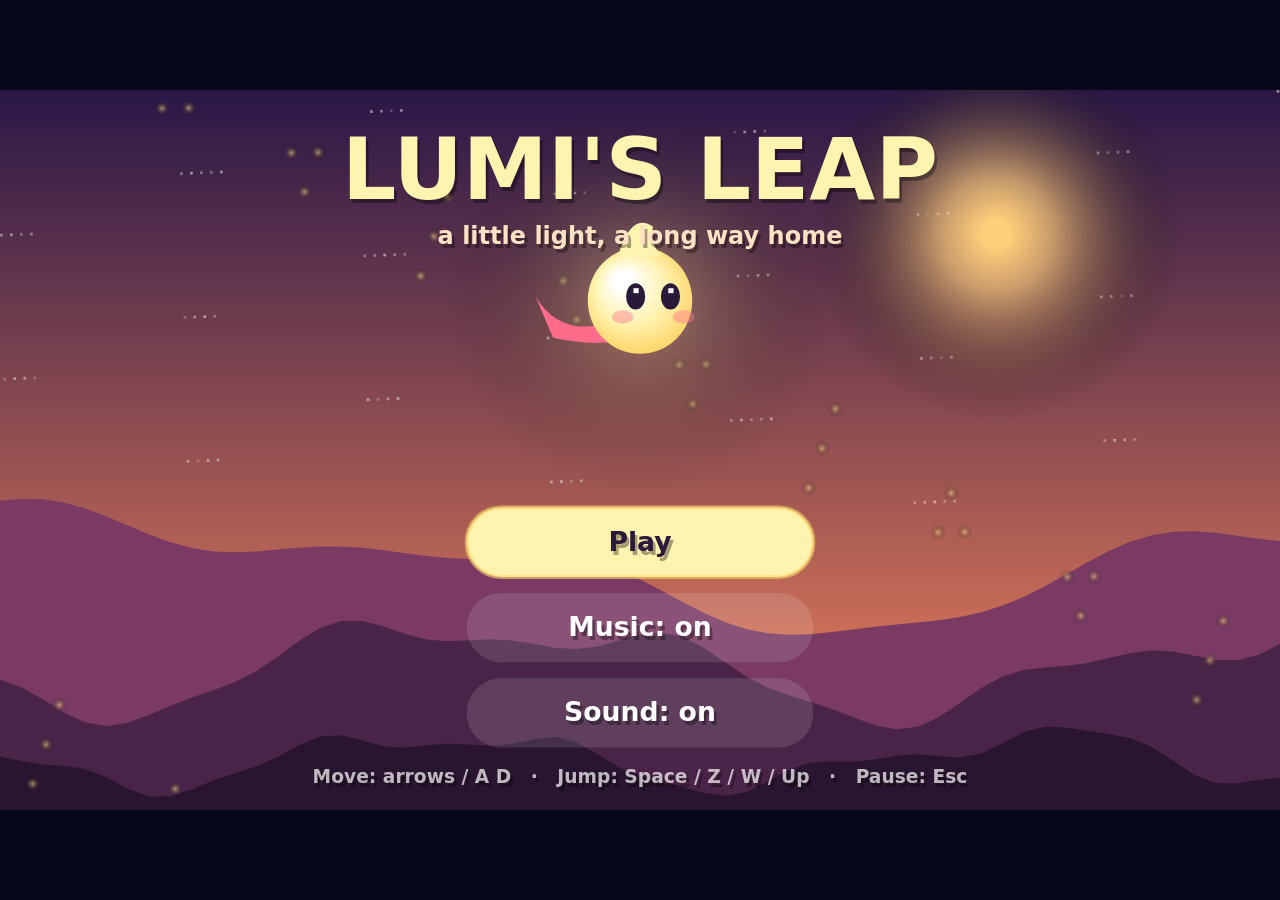
<file: games/lumis-leap.html>
<!DOCTYPE html>
<html lang="en">
<head>
<meta charset="utf-8">
<meta name="viewport" content="width=device-width,initial-scale=1,user-scalable=no">
<title>Lumi's Leap</title>
<style>
  html,body{margin:0;height:100%;background:#07081a;overflow:hidden;touch-action:none;user-select:none;-webkit-user-select:none}
  body{display:flex;align-items:center;justify-content:center}
  canvas{display:block}
  .tc{position:fixed;bottom:18px;display:none;gap:14px;z-index:2}
  .tc button{width:74px;height:74px;border-radius:50%;border:2px solid rgba(255,255,255,.35);background:rgba(255,255,255,.12);color:#fff;font:700 26px sans-serif;backdrop-filter:blur(4px)}
  .tc button.on{background:rgba(255,255,255,.35)}
  #tcL{left:18px}#tcR{right:18px}
  body.touch .tc{display:flex}
</style>
</head>
<body>
<canvas id="c"></canvas>
<div class="tc" id="tcL"><button data-k="left">◀</button><button data-k="right">▶</button></div>
<div class="tc" id="tcR"><button data-k="pause" style="width:54px;height:54px;font-size:18px;align-self:flex-end">II</button><button data-k="jump">⤒</button></div>
<script>
'use strict';
/* =====================================================================
   LUMI'S LEAP: a small platformer made for Lumen.
   Guide Lumi, a little spirit of light, through six worlds.
   Arrows / WASD to move, Space / Z / W / Up to jump, Esc or P to pause.
   ===================================================================== */
const VW=960,VH=540,T=32;
const cv=document.getElementById('c'),cx=cv.getContext('2d');
let SC=1,DPR=1;
function fit(){SC=Math.min(innerWidth/VW,innerHeight/VH);DPR=Math.min(2,(devicePixelRatio||1));cv.style.width=Math.floor(VW*SC)+'px';cv.style.height=Math.floor(VH*SC)+'px';cv.width=Math.round(VW*SC*DPR);cv.height=Math.round(VH*SC*DPR)}
addEventListener('resize',fit);fit();
const clamp=(v,a,b)=>v<a?a:v>b?b:v,lerp=(a,b,t)=>a+(b-a)*t,rnd=(a,b)=>a+Math.random()*(b-a);

/* ---------------- save ---------------- */
const SAVE_KEY='lumisleap.v1';
let save={unlocked:1,feather:false,best:{},gems:{},orbs:{},music:true,sfx:true};
try{Object.assign(save,JSON.parse(localStorage.getItem(SAVE_KEY)||'{}'))}catch(e){}
const store=()=>{try{localStorage.setItem(SAVE_KEY,JSON.stringify(save))}catch(e){}};

/* ---------------- input ---------------- */
const keys={},pressed={};
const KMAP={ArrowLeft:'left',KeyA:'left',ArrowRight:'right',KeyD:'right',ArrowUp:'jump',KeyW:'jump',Space:'jump',KeyZ:'jump',KeyK:'jump',ArrowDown:'down',KeyS:'down',Escape:'pause',KeyP:'pause',Enter:'ok',KeyM:'music'};
addEventListener('keydown',e=>{const k=KMAP[e.code];if(!k)return;e.preventDefault();if(!keys[k])pressed[k]=true;keys[k]=true;audio.unlock()});
addEventListener('keyup',e=>{const k=KMAP[e.code];if(k){keys[k]=false}});
addEventListener('blur',()=>{for(const k in keys)keys[k]=false;if(state==='play')state='pause'});
// touch
if(matchMedia('(pointer:coarse)').matches||'ontouchstart' in window)document.body.classList.add('touch');
document.querySelectorAll('.tc button').forEach(b=>{const k=b.dataset.k;
  const on=e=>{e.preventDefault();audio.unlock();if(!keys[k])pressed[k]=true;keys[k]=true;b.classList.add('on')},off=e=>{e.preventDefault();keys[k]=false;b.classList.remove('on')};
  b.addEventListener('touchstart',on,{passive:false});b.addEventListener('touchend',off,{passive:false});b.addEventListener('touchcancel',off,{passive:false});b.addEventListener('mousedown',on);b.addEventListener('mouseup',off);b.addEventListener('mouseleave',off)});
// mouse on menus
let mouse={x:-1,y:-1,click:false};
const toView=e=>{const r=cv.getBoundingClientRect();return{x:(e.clientX-r.left)/r.width*VW,y:(e.clientY-r.top)/r.height*VH}};
cv.addEventListener('mousemove',e=>{const p=toView(e);mouse.x=p.x;mouse.y=p.y});
cv.addEventListener('mousedown',e=>{const p=toView(e);mouse.x=p.x;mouse.y=p.y;mouse.click=true;audio.unlock()});
cv.addEventListener('touchstart',e=>{const t=e.changedTouches[0];const p=toView(t);mouse.x=p.x;mouse.y=p.y;mouse.click=true;audio.unlock()},{passive:true});
// gamepad
function pollPad(){const gp=navigator.getGamepads?.()[0];if(!gp)return;const ax=gp.axes[0]||0,b=i=>gp.buttons[i]?.pressed;
  const set=(k,v)=>{if(v&&!keys['pad_'+k])pressed[k]=true;keys['pad_'+k]=v};
  set('left',ax<-.4||b(14));set('right',ax>.4||b(15));set('jump',b(0)||b(1));set('pause',b(9));set('ok',b(0))}
const held=k=>keys[k]||keys['pad_'+k];

/* ---------------- audio (all synthesized) ---------------- */
const audio={ctx:null,master:null,musicGain:null,unlock(){if(this.ctx){if(this.ctx.state==='suspended')this.ctx.resume();return}
    try{this.ctx=new (window.AudioContext||window.webkitAudioContext)();this.master=this.ctx.createGain();this.master.gain.value=.5;this.master.connect(this.ctx.destination);
      this.musicGain=this.ctx.createGain();this.musicGain.gain.value=save.music?.22:0;this.musicGain.connect(this.master);music.start()}catch(e){}},
  tone(f,d,type='square',vol=.2,slide=0,delay=0){if(!this.ctx||!save.sfx)return;const t=this.ctx.currentTime+delay,o=this.ctx.createOscillator(),g=this.ctx.createGain();
    o.type=type;o.frequency.setValueAtTime(f,t);if(slide)o.frequency.exponentialRampToValueAtTime(Math.max(30,f+slide),t+d);g.gain.setValueAtTime(vol,t);g.gain.exponentialRampToValueAtTime(.001,t+d);o.connect(g);g.connect(this.master);o.start(t);o.stop(t+d+.02)},
  noise(d,vol=.2,hp=800){if(!this.ctx||!save.sfx)return;const n=this.ctx.createBuffer(1,this.ctx.sampleRate*d,this.ctx.sampleRate),a=n.getChannelData(0);for(let i=0;i<a.length;i++)a[i]=(Math.random()*2-1)*(1-i/a.length);
    const s=this.ctx.createBufferSource(),f=this.ctx.createBiquadFilter(),g=this.ctx.createGain();f.type='highpass';f.frequency.value=hp;g.gain.value=vol;s.buffer=n;s.connect(f);f.connect(g);g.connect(this.master);s.start()}};
const sfx={jump:()=>audio.tone(420,.14,'square',.12,380),djump:()=>{audio.tone(620,.12,'triangle',.14,500);audio.tone(930,.1,'sine',.08,300,.04)},orb:()=>{audio.tone(990,.08,'sine',.12);audio.tone(1480,.12,'sine',.1,0,.05)},
  gem:()=>[880,1108,1318,1760].forEach((f,i)=>audio.tone(f,.18,'triangle',.13,0,i*.07)),stomp:()=>{audio.tone(240,.12,'square',.16,-160);audio.noise(.08,.1,1200)},die:()=>{audio.tone(330,.5,'sawtooth',.15,-280);audio.noise(.25,.12,400)},
  spring:()=>audio.tone(300,.25,'sine',.18,700),check:()=>[660,880,1320].forEach((f,i)=>audio.tone(f,.14,'triangle',.12,0,i*.06)),win:()=>[523,659,784,1046,1318].forEach((f,i)=>audio.tone(f,.26,'triangle',.14,0,i*.09)),
  feather:()=>[700,900,1200,1600,2000].forEach((f,i)=>audio.tone(f,.2,'sine',.12,0,i*.06)),crumble:()=>audio.noise(.2,.1,600),land:()=>audio.noise(.05,.05,2000),select:()=>audio.tone(760,.06,'square',.08)};
// a gentle looping tune: soft arpeggios over a slow bass line
const music={timer:null,step:0,start(){if(this.timer)return;const sch=()=>{if(!audio.ctx)return;const t=audio.ctx.currentTime;
      const prog=[[57,60,64,67],[53,57,60,64],[55,59,62,65],[52,55,59,64]],ch=prog[Math.floor(this.step/16)%4],n=ch[this.step%4]+(this.step%8>=4?12:0);
      const play=(m,d,type,vol)=>{const o=audio.ctx.createOscillator(),g=audio.ctx.createGain();o.type=type;o.frequency.value=440*Math.pow(2,(m-69)/12);g.gain.setValueAtTime(0,t);g.gain.linearRampToValueAtTime(vol,t+.02);g.gain.exponentialRampToValueAtTime(.001,t+d);o.connect(g);g.connect(audio.musicGain);o.start(t);o.stop(t+d+.05)};
      play(n+12,.35,'triangle',.18);if(this.step%8===0)play(ch[0]-12,1.6,'sine',.3);if(this.step%16===12)play(ch[2]+24,.6,'sine',.06);this.step++};this.timer=setInterval(sch,190)},
  set(on){save.music=on;store();if(audio.musicGain)audio.musicGain.gain.value=on?.22:0}};

/* ---------------- levels (built from small pieces so every jump is fair) ---------------- */
// tiles: 1 ground, 2 one-way, 3 spikes, 4 crumble. Things: orbs, gems, enemies, springs, checkpoints, movers, feather, goal
function makeLevel(def){const w=def.w,h=def.h||18,g=Array.from({length:h},()=>new Uint8Array(w)),L={name:def.name,theme:def.theme,w,h,g,orbs:[],gems:[],foes:[],springs:[],checks:[],movers:[],crumbles:[],feather:null,goal:null,start:{x:2,y:14},dark:!!def.dark,hint:def.hint||''};
  const api={
    G:(x0,x1,top=15)=>{for(let x=x0;x<=x1;x++)for(let y=top;y<h;y++)g[y][x]=1},
    B:(x0,x1,y0,y1)=>{for(let x=x0;x<=x1;x++)for(let y=y0;y<=y1;y++)g[y][x]=1},
    plat:(x0,x1,y)=>{for(let x=x0;x<=x1;x++)g[y][x]=2},
    spikes:(x0,x1,y)=>{for(let x=x0;x<=x1;x++)g[y][x]=3},
    crumble:(x0,x1,y)=>{for(let x=x0;x<=x1;x++){g[y][x]=4;L.crumbles.push({x,y,t:0,state:0})}},
    P:(x,y)=>{L.start={x,y}},
    O:(x0,x1,y)=>{for(let x=x0;x<=x1;x++)L.orbs.push({x:x*T+T/2,y:y*T+T/2,got:false,ph:Math.random()*6})},
    arc:(x0,y,n,hgt=2)=>{for(let i=0;i<n;i++){const t=n>1?i/(n-1):.5;L.orbs.push({x:(x0+i)*T+T/2,y:(y-Math.sin(t*Math.PI)*hgt)*T+T/2,got:false,ph:Math.random()*6})}},
    gem:(x,y)=>L.gems.push({x:x*T+T/2,y:y*T+T/2,got:false}),
    walker:(x,y,dir=-1)=>L.foes.push({kind:'walk',x:x*T+4,y:(y+1)*T-22,w:24,h:22,vx:55*dir,vy:0,alive:true,t:Math.random()*5,sx:x*T+4,sy:(y+1)*T-22,sdir:dir}),
    flyer:(x,y,rx=3,ry=0)=>L.foes.push({kind:'fly',x:x*T+5,y:y*T+5,w:22,h:20,cx0:x*T+5,cy0:y*T+5,rx:rx*T,ry:ry*T,alive:true,t:Math.random()*6,sp:1+Math.random()*.3}),
    spring:(x,y)=>L.springs.push({x:x*T+4,y:(y+1)*T-12,w:24,h:12,t:0}),
    check:(x,y)=>L.checks.push({x:x*T+T/2,y:(y+1)*T,on:false}),
    mover:(x,y,len,dx,dy,speed=1)=>L.movers.push({x0:x*T,y0:y*T,x:x*T,y:y*T,w:len*T,h:12,dx:dx*T,dy:dy*T,t:0,sp:speed,vx:0,vy:0}),
    feather:(x,y)=>{L.feather={x:x*T+T/2,y:y*T+T/2,got:false}},
    goal:(x,y)=>{L.goal={x:x*T+T/2,y:(y+1)*T}}};
  def.build(api);return L}

const LEVELS=[
 {name:'First Light',theme:'meadow',w:112,hint:'Arrows or A/D to move · Space to jump · hold it to jump higher',build({G,plat,spikes,P,O,arc,gem,walker,check,goal}){
   G(0,14);P(2,13);O(6,10,13);
   G(17,30);arc(14,12,4,1.5);plat(20,23,12);O(20,23,11);
   G(33,46,14);walker(40,13);check(44,13);
   G(49,53,13);G(56,61,12);plat(56,58,9);gem(57,8);
   G(64,77);spikes(67,69,14);arc(66,12,5,2);
   G(80,92);walker(86,14);plat(86,89,12);gem(88,11);O(81,84,14);
   G(95,111);plat(97,99,12);plat(100,102,9);gem(101,8);O(103,106,14);goal(107,14)}},
 {name:'Hollow Pines',theme:'forest',w:124,hint:'Springs bounce you sky-high · stomp enemies from above',build({G,B,plat,spikes,crumble,P,O,arc,gem,walker,flyer,spring,check,goal}){
   G(0,12);P(2,14);O(4,9,14);
   G(15,26);spring(18,14);plat(17,20,8);O(17,20,7);B(23,26,11,14);gem(24,10);
   G(29,40);walker(34,14);walker(38,14,1);
   plat(41,43,12);G(46,56);flyer(49,10,3);check(52,14);
   crumble(58,61,13);crumble(63,66,12);G(68,80);arc(58,12,8,2);
   spikes(72,74,14);spring(70,14);plat(71,75,7);gem(73,6);
   G(83,92,13);walker(88,12);G(95,104,12);flyer(101,5,2,1);plat(96,98,10);O(96,98,9);
   G(107,123);gem(118,11);plat(115,119,12);O(108,112,14);check(108,14);goal(121,14)}},
 {name:'Feather Peak',theme:'peak',w:130,hint:'Find the feather to learn the double jump',build({G,B,plat,spikes,crumble,P,O,arc,gem,walker,flyer,spring,check,mover,feather,goal}){
   G(0,16);P(2,14);O(5,10,14);B(12,16,12,14);
   G(19,30,13);walker(25,12);plat(27,30,10);gem(29,9);
   G(33,42,12);feather(40,10);O(34,38,11);
   G(48,56,12);arc(43,11,5,3);check(50,11);
   G(62,70,10);arc(57,10,5,3);spikes(65,66,9);
   G(76,84,12);flyer(79,7,2);mover(86,10,3,4,0,.8);
   G(95,104,10);gem(102,4);plat(100,103,5);walker(99,9);
   G(110,129);spikes(113,114,14);arc(105,8,5,3);check(111,14);gem(125,9);plat(123,126,10);goal(127,14)}},
 {name:'Dusk Bridges',theme:'dusk',w:140,hint:'Ride the moving platforms · watch for spikes',build({G,B,plat,spikes,crumble,P,O,arc,gem,walker,flyer,spring,check,mover,goal}){
   G(0,10);P(2,14);O(4,8,14);
   mover(12,13,3,5,0,.9);G(22,30);walker(27,14);plat(24,26,10);gem(25,9);
   mover(32,13,3,0,-5,.7);G(37,48,9);arc(32,7,4,1);check(40,8);walker(45,8);
   spikes(50,57,17);plat(49,52,12);plat(55,56,10);mover(59,10,3,4,0,1.1);O(50,57,9);
   G(68,80,12);flyer(73,8,3,1);gem(79,6);plat(77,80,7);
   crumble(83,85,11);crumble(88,90,10);crumble(93,95,11);G(98,108,12);arc(83,9,13,2);check(100,11);
   mover(110,11,2,0,-4,1);G(115,124,8);walker(120,7);spikes(117,118,7);gem(123,4);plat(121,124,5);
   G(127,139);O(128,132,14);goal(136,14)}},
 {name:'Glimmer Caves',theme:'cave',dark:true,w:136,hint:'Your light shows the way · crumbling stone falls',build({G,B,plat,spikes,crumble,P,O,arc,gem,walker,flyer,spring,check,mover,goal}){
   B(0,135,0,2);G(0,14);P(2,14);O(5,10,14);
   G(17,26,13);B(20,21,9,12);walker(24,12);gem(20,8);
   crumble(29,32,13);G(35,44);spikes(38,40,14);arc(37,12,5,2);flyer(42,10,2,1);
   B(47,49,10,17);plat(50,54,11);G(57,66,13);check(60,12);walker(64,12);
   mover(68,12,2,0,-5,.8);B(72,80,6,8);gem(75,5);G(72,84,15);walker(79,14);
   spikes(86,94,17);crumble(86,88,13);crumble(91,93,12);G(96,106,13);O(86,94,10);check(98,12);
   G(109,114,11);G(117,122,9);spring(118,8);plat(117,120,4);gem(119,3);
   G(125,135);O(126,130,14);goal(132,14)}},
 {name:'Skyward',theme:'sky',w:150,hint:'The last climb · everything you have learned',build({G,B,plat,spikes,crumble,P,O,arc,gem,walker,flyer,spring,check,mover,goal}){
   G(0,9);P(2,14);O(4,8,14);
   spring(11,15);plat(10,13,16);plat(14,18,9);walker(16,8);arc(11,6,4,2);
   mover(20,9,3,5,0,1);G(30,38,11);flyer(34,7,3,1);gem(37,6);plat(35,38,7);
   crumble(41,43,10);crumble(46,48,9);G(51,58,10);check(54,9);
   mover(60,10,2,0,-5,.9);B(63,70,4,5);walker(67,3);gem(64,2);
   plat(72,74,7);plat(77,79,9);plat(82,84,7);flyer(78,4,4,1);G(87,96,10);spikes(90,91,9);check(94,9);
   flyer(98,6,1,1);plat(99,103,9);mover(105,9,3,6,0,1.2);G(115,124,8);walker(121,7);
   crumble(127,128,9);crumble(131,132,10);crumble(135,136,11);G(139,149,12);arc(127,7,10,2);gem(147,7);plat(145,148,8);goal(146,11)}}];

/* ---------------- themes ---------------- */
const THEMES={
  meadow:{sky:['#4aa3ff','#aee3ff'],far:'#7cc3a2',mid:'#4f9d77',ground:'#5b3b25',top:'#59d36b',edge:'#3fae52',plat:'#c8915a',deco:'flowers',stars:false,sun:'#fff3b0'},
  forest:{sky:['#1f4a5c','#8cc7a8'],far:'#2b6b56',mid:'#1d4f3f',ground:'#3f2a1d',top:'#3fbf66',edge:'#2c8f4b',plat:'#a87547',deco:'pines',stars:false,sun:'#f6ffd9'},
  peak:{sky:['#5b78d6','#d7e6ff'],far:'#9fb3d9',mid:'#6f84b8',ground:'#4b4f63',top:'#eef6ff',edge:'#c4d3ea',plat:'#b08a64',deco:'snow',stars:false,sun:'#ffffff'},
  dusk:{sky:['#2a1747','#ff8a5c'],far:'#7a3a63',mid:'#4a2448',ground:'#3a2131',top:'#ff9d6c',edge:'#d36a4f',plat:'#c97c54',deco:'lanterns',stars:true,sun:'#ffcf7a'},
  cave:{sky:['#07060f','#1a1430'],far:'#1d1838',mid:'#141029',ground:'#2a2440',top:'#7a6cff',edge:'#5546d6',plat:'#6b5a8f',deco:'crystals',stars:false,sun:null},
  sky:{sky:['#120c3a','#5a6cff'],far:'#a7b4ff',mid:'#ffffff',ground:'#4a3f7a',top:'#ffe48a',edge:'#e7b84f',plat:'#e6d7ff',deco:'clouds',stars:true,sun:'#fff7d0'}};

/* ---------------- game state ---------------- */
let state='title',level=null,li=0,P=null,cam={x:0,y:0},parts=[],shake=0,time=0,deaths=0,levelTime=0,menuSel=0,banner=0,flash=0,fade=0,fadeTo=null,winInfo=null,titleT=0;
const GRAV=2050,MAXFALL=900,ACC=2600,AIRACC=1900,FRIC=2300,MAXV=265,JUMPV=650,DJUMPV=600,COYOTE=.1,BUFFER=.13,WALLSLIDE=120;
function newPlayer(x,y){return{x:x*T+6,y:y*T+T-26,w:20,h:26,vx:0,vy:0,ground:false,coyote:0,buffer:0,jumpsLeft:0,face:1,sq:1,blink:3,wall:0,onMover:null,dead:0,inv:0,trail:[]}}
function loadLevel(i){li=i;level=makeLevel(LEVELS[i]);const s=level.checkpoint||level.start;P=newPlayer(level.start.x,level.start.y);levelTime=0;deaths=0;parts=[];banner=2.6;
  cam.x=clamp(P.x-VW/2,0,level.w*T-VW);cam.y=clamp(P.y-VH*.55,0,level.h*T-VH);state='play';if(level.feather&&save.feather)level.feather.got=true}
const tileAt=(tx,ty)=>{if(tx<0||tx>=level.w)return 1;if(ty<0)return 0;if(ty>=level.h)return 0;return level.g[ty][tx]};
const solid=t=>t===1||t===4;
function crumbleAt(tx,ty){return level.crumbles.find(c=>c.x===tx&&c.y===ty)}
function overlap(a,b){return a.x<b.x+b.w&&a.x+a.w>b.x&&a.y<b.y+b.h&&a.y+a.h>b.y}
function burst(x,y,n,col,sp=180,life=.6,size=3){for(let i=0;i<n;i++){const a=Math.random()*Math.PI*2,s=rnd(.3,1)*sp;parts.push({x,y,vx:Math.cos(a)*s,vy:Math.sin(a)*s-60,life,max:life,col,size:rnd(size*.6,size*1.3),g:500})}}

function kill(){if(P.dead||P.inv>0)return;P.dead=1;deaths++;sfx.die();shake=.35;burst(P.x+P.w/2,P.y+P.h/2,40,'#fff6b8',260,.8,4)}
function respawn(){const c=[...level.checks].reverse().find(c=>c.on);const nx=c?Math.floor(c.x/T):level.start.x,ny=c?Math.floor(c.y/T)-1:level.start.y;
  const p=newPlayer(nx,ny);p.inv=1;P=p;for(const f of level.foes){if(f.kind==='walk'&&!f.alive&&false)f.alive=true}
  for(const c of level.crumbles){c.state=0;c.t=0;level.g[c.y][c.x]=4}}

/* ---------------- update ---------------- */
function update(dt){time+=dt;titleT+=dt;pollPad();
  if(fade>0){fade-=dt;if(fade<=0&&fadeTo){const f=fadeTo;fadeTo=null;f();fade=-.35}}
  if(fade<0){fade=Math.min(0,fade+dt)}
  if(state==='poster')return;
  if(state==='title'||state==='select'||state==='pause'||state==='win'||state==='end'){menuUpdate(dt);for(const k in pressed)delete pressed[k];mouse.click=false;return}
  if(pressed.pause){state='pause';menuSel=0;for(const k in pressed)delete pressed[k];return}
  if(pressed.music)music.set(!save.music);
  levelTime+=dt;banner=Math.max(0,banner-dt);shake=Math.max(0,shake-dt);flash=Math.max(0,flash-dt);
  stepMovers(dt);stepCrumbles(dt);stepPlayer(dt);stepFoes(dt);stepThings(dt);
  for(const p of parts){p.life-=dt;p.vy+=p.g*dt;p.x+=p.vx*dt;p.y+=p.vy*dt}parts=parts.filter(p=>p.life>0);
  // camera: look ahead in the direction you're running, smooth vertical follow
  const tx=clamp(P.x+P.w/2-VW/2+P.face*70+P.vx*.15,0,level.w*T-VW),ty=clamp(P.y-VH*.52,0,level.h*T-VH);
  cam.x=lerp(cam.x,tx,1-Math.pow(.0009,dt));cam.y=lerp(cam.y,ty,1-Math.pow(.004,dt));
  for(const k in pressed)delete pressed[k];mouse.click=false}

function stepMovers(dt){for(const m of level.movers){m.t+=dt*m.sp;const k=(1-Math.cos(m.t*1.2))/2,nx=m.x0+m.dx*k,ny=m.y0+m.dy*k;m.vx=(nx-m.x)/dt;m.vy=(ny-m.y)/dt;m.x=nx;m.y=ny}}
function stepCrumbles(dt){for(const c of level.crumbles){if(c.state===1){c.t+=dt;if(c.t>.45){c.state=2;c.t=0;level.g[c.y][c.x]=0;sfx.crumble();burst(c.x*T+16,c.y*T+16,8,'#8a7a9a',120,.6,4)}}
  else if(c.state===2){c.t+=dt;if(c.t>3){const pr={x:c.x*T,y:c.y*T,w:T,h:T};if(!overlap(pr,P)){c.state=0;c.t=0;level.g[c.y][c.x]=4}}}}}

function stepPlayer(dt){const p=P;
  if(p.dead){p.dead+=dt;if(p.dead>.9)respawn();return}
  p.inv=Math.max(0,p.inv-dt);p.blink-=dt;if(p.blink<0)p.blink=rnd(2,4.5);
  const dir=(held('right')?1:0)-(held('left')?1:0);
  if(dir)p.face=dir;
  const a=p.ground?ACC:AIRACC;
  if(dir)p.vx=clamp(p.vx+dir*a*dt,-MAXV,MAXV);
  else{const f=(p.ground?FRIC:FRIC*.35)*dt;p.vx=Math.abs(p.vx)<=f?0:p.vx-Math.sign(p.vx)*f}
  // jumps: coyote time, jump buffer, wall jump, double jump (after the feather)
  p.coyote=p.ground?COYOTE:p.coyote-dt;p.buffer=pressed.jump?BUFFER:p.buffer-dt;
  if(p.buffer>0){
    if(p.coyote>0){p.vy=-JUMPV;p.coyote=0;p.buffer=0;p.ground=false;p.sq=.6;sfx.jump();burst(p.x+p.w/2,p.y+p.h,8,'#ffffffaa',90,.35,2.5)}
    else if(p.wall&&!p.ground){p.vy=-JUMPV*.92;p.vx=-p.wall*MAXV*1.05;p.face=-p.wall;p.buffer=0;p.sq=.7;sfx.jump();burst(p.x+(p.wall>0?p.w:0),p.y+p.h/2,8,'#ffffffaa',90,.35,2.5)}
    else if(p.jumpsLeft>0&&save.feather){p.vy=-DJUMPV;p.jumpsLeft--;p.buffer=0;p.sq=.65;sfx.djump();burst(p.x+p.w/2,p.y+p.h,14,'#bfe8ff',160,.5,3)}}
  p.noCut=Math.max(0,(p.noCut||0)-dt);if(!held('jump')&&p.vy<-260&&!p.noCut)p.vy+=GRAV*1.6*dt; // let go early for a short hop (springs always go full height)
  p.vy=Math.min(MAXFALL,p.vy+GRAV*dt);
  if(p.wall&&p.vy>WALLSLIDE&&dir===p.wall)p.vy=WALLSLIDE;
  // carried by a moving platform
  if(p.onMover){p.x+=p.onMover.vx*dt;if(p.onMover.vy>0)p.y+=p.onMover.vy*dt}
  const wasGround=p.ground,fallV=p.vy;
  moveX(p,p.vx*dt);moveY(p,p.vy*dt);
  // walls for wall-jumps
  p.wall=0;if(!p.ground){const ty0=Math.floor((p.y+4)/T),ty1=Math.floor((p.y+p.h-4)/T);for(let ty=ty0;ty<=ty1;ty++){if(solid(tileAt(Math.floor((p.x+p.w+1)/T),ty)))p.wall=1;if(solid(tileAt(Math.floor((p.x-1)/T),ty)))p.wall=-1}}
  if(p.ground){p.jumpsLeft=1;if(!wasGround){p.sq=1.35;if(fallV>420){sfx.land();burst(p.x+p.w/2,p.y+p.h,6,'#ffffff88',80,.3,2)}}}
  p.sq=lerp(p.sq,1,1-Math.pow(.0005,dt));
  // spikes and falling out
  if(p.y>level.h*T+40)kill();
  const ix0=Math.floor((p.x+3)/T),ix1=Math.floor((p.x+p.w-3)/T),iy0=Math.floor((p.y+6)/T),iy1=Math.floor((p.y+p.h-1)/T);
  for(let ty=iy0;ty<=iy1;ty++)for(let tx=ix0;tx<=ix1;tx++)if(tileAt(tx,ty)===3){const top=ty*T+14;if(p.y+p.h>top)kill()}
  p.trail.push({x:p.x+p.w/2,y:p.y+p.h/2});if(p.trail.length>10)p.trail.shift()}

function moveX(p,dx){p.x+=dx;const y0=Math.floor(p.y/T),y1=Math.floor((p.y+p.h-1)/T);
  if(dx>0){const tx=Math.floor((p.x+p.w)/T);for(let ty=y0;ty<=y1;ty++)if(solid(tileAt(tx,ty))){p.x=tx*T-p.w;p.vx=0;break}}
  else if(dx<0){const tx=Math.floor(p.x/T);for(let ty=y0;ty<=y1;ty++)if(solid(tileAt(tx,ty))){p.x=(tx+1)*T;p.vx=0;break}}}
function moveY(p,dy){const oldBottom=p.y+p.h;p.y+=dy;p.ground=false;p.onMover=null;const x0=Math.floor((p.x+1)/T),x1=Math.floor((p.x+p.w-1)/T);
  if(dy>0){const ty=Math.floor((p.y+p.h)/T);for(let tx=x0;tx<=x1;tx++){const t=tileAt(tx,ty);if(solid(t)||(t===2&&oldBottom<=ty*T+1)){p.y=ty*T-p.h;p.vy=0;p.ground=true;if(t===4){const c=crumbleAt(tx,ty);if(c&&c.state===0){c.state=1;c.t=0}}break}}}
  else if(dy<0){const ty=Math.floor(p.y/T);for(let tx=x0;tx<=x1;tx++)if(solid(tileAt(tx,ty))){p.y=(ty+1)*T;p.vy=0;break}}
  // moving platforms (stand on top only)
  if(p.vy>=0)for(const m of level.movers){if(p.x+p.w>m.x+2&&p.x<m.x+m.w-2&&oldBottom<=m.y+6+Math.max(0,m.vy*.02)&&p.y+p.h>=m.y-1&&p.y+p.h<=m.y+14){p.y=m.y-p.h;p.vy=0;p.ground=true;p.onMover=m}}}

function stepFoes(dt){for(const f of level.foes){if(!f.alive){f.t+=dt;continue}f.t+=dt;
    if(f.kind==='walk'){f.vy=Math.min(MAXFALL,f.vy+GRAV*dt);const nx=f.x+f.vx*dt,ahead=f.vx>0?nx+f.w:nx,below=Math.floor((f.y+f.h+2)/T),col=Math.floor(ahead/T);
      const wallHit=solid(tileAt(col,Math.floor((f.y+f.h-4)/T))),ledge=!solid(tileAt(col,below))&&tileAt(col,below)!==2;
      if(wallHit||ledge)f.vx*=-1;else f.x=nx;f.y+=f.vy*dt;const ty=Math.floor((f.y+f.h)/T);if(solid(tileAt(Math.floor((f.x+f.w/2)/T),ty))||tileAt(Math.floor((f.x+f.w/2)/T),ty)===2){f.y=ty*T-f.h;f.vy=0}}
    else{f.x=f.cx0+Math.sin(f.t*f.sp)*f.rx;f.y=f.cy0+Math.sin(f.t*f.sp*2)*f.ry+Math.sin(f.t*3)*4}
    if(P.dead)continue;
    if(overlap(P,f)){if(P.vy>0&&P.y+P.h-f.y<16){f.alive=false;f.t=0;P.vy=held('jump')?-JUMPV*.95:-JUMPV*.7;P.jumpsLeft=1;sfx.stomp();shake=.12;burst(f.x+f.w/2,f.y+f.h/2,16,f.kind==='fly'?'#ff9de2':'#ffb35c',200,.5,3)}else kill()}}}

function stepThings(dt){const p=P,pr={x:p.x,y:p.y,w:p.w,h:p.h};if(p.dead)return;
  for(const o of level.orbs){if(!o.got&&Math.abs(o.x-(p.x+p.w/2))<20&&Math.abs(o.y-(p.y+p.h/2))<22){o.got=true;sfx.orb();burst(o.x,o.y,8,'#ffe68a',120,.4,2.5)}}
  for(const gm of level.gems){if(!gm.got&&Math.abs(gm.x-(p.x+p.w/2))<22&&Math.abs(gm.y-(p.y+p.h/2))<24){gm.got=true;sfx.gem();flash=.25;burst(gm.x,gm.y,24,'#9df0ff',220,.7,3.5)}}
  for(const s of level.springs){s.t=Math.max(0,s.t-dt);if(p.vy>=0&&overlap(pr,s)&&p.y+p.h-s.y<14){p.vy=-JUMPV*1.62;p.noCut=.6;p.jumpsLeft=1;s.t=.25;p.sq=.5;sfx.spring();burst(s.x+12,s.y,10,'#ffffff',140,.4,2.5)}}
  for(const c of level.checks){if(!c.on&&Math.abs(c.x-(p.x+p.w/2))<22&&Math.abs(c.y-24-(p.y+p.h/2))<40){level.checks.forEach(x=>x.on=false);c.on=true;sfx.check();burst(c.x,c.y-40,20,'#9dffc8',160,.6,3)}}
  const fe=level.feather;if(fe&&!fe.got&&Math.abs(fe.x-(p.x+p.w/2))<24&&Math.abs(fe.y-(p.y+p.h/2))<26){fe.got=true;save.feather=true;store();sfx.feather();flash=.6;banner=0;toastMsg('Double jump! Press jump again in the air.',4);burst(fe.x,fe.y,40,'#bfe8ff',260,.9,3.5)}
  const g=level.goal;if(g&&Math.abs(g.x-(p.x+p.w/2))<22&&p.y+p.h>g.y-70&&p.y<g.y)finishLevel()}

let toast={msg:'',t:0};const toastMsg=(m,t=2.5)=>{toast={msg:m,t}};
function finishLevel(){sfx.win();const orbs=level.orbs.filter(o=>o.got).length,gems=level.gems.map(g=>g.got);
  const k=String(li);save.best[k]=save.best[k]?Math.min(save.best[k],levelTime):levelTime;save.orbs[k]=Math.max(save.orbs[k]||0,orbs);const old=save.gems[k]||[];save.gems[k]=gems.map((v,i)=>v||!!old[i]);
  save.unlocked=Math.max(save.unlocked,Math.min(LEVELS.length,li+2));store();
  winInfo={orbs,total:level.orbs.length,gems:gems.filter(Boolean).length,time:levelTime,deaths,best:save.best[k]};state=li===LEVELS.length-1?'end':'win';menuSel=0;burst(P.x,P.y,60,'#fff6b8',320,1.2,4)}

/* ---------------- menus ---------------- */
let buttons=[];
function menuUpdate(dt){for(const p of parts){p.life-=dt;p.vy+=p.g*dt;p.x+=p.vx*dt;p.y+=p.vy*dt}parts=parts.filter(p=>p.life>0);
  const n=buttons.length;if(!n)return;
  if(pressed.down||pressed.right&&state==='select'){menuSel=(menuSel+1)%n;sfx.select()}
  if(pressed.jump&&state!=='select'&&false){}
  if(KUP()){menuSel=(menuSel-1+n)%n;sfx.select()}
  for(let i=0;i<n;i++){const b=buttons[i];if(mouse.x>=b.x&&mouse.x<=b.x+b.w&&mouse.y>=b.y&&mouse.y<=b.y+b.h){if(menuSel!==i&&mouse.click===false&&b.hover!==true){}menuSel=i;if(mouse.click){b.act();sfx.select();return}}}
  if(pressed.ok||(pressed.jump&&!keys.ArrowUpOnly)){buttons[menuSel]?.act();sfx.select()}
  if(pressed.pause&&state==='pause')state='play';else if(pressed.pause&&state==='select')state='title'}
const KUP=()=>pressed.up;
// separate "up" from "jump" in menus (Up also jumps in game)
addEventListener('keydown',e=>{if(e.code==='ArrowUp'||e.code==='KeyW'){pressed.up=true;if(state!=='play')delete pressed.jump}if(e.code==='ArrowLeft'&&state==='select'){pressed.up=true}});
function goFade(f){if(fadeTo)return;fadeTo=f;fade=.35}

/* ---------------- drawing ---------------- */
function draw(){cx.setTransform(SC*DPR,0,0,SC*DPR,0,0);cx.imageSmoothingEnabled=true;
  if(state==='poster'){drawPoster();return}
  if(state==='title'||state==='select'){drawTitleBg();if(state==='title')drawTitle();else drawSelect()}
  else{drawWorld();drawHUD();if(state==='pause')drawPause();if(state==='win'||state==='end')drawWin()}
  if(fade){cx.fillStyle=`rgba(7,8,26,${fade>0?1-fade/.35:-fade/.35})`;cx.fillRect(0,0,VW,VH)}}

function sky(th,ox=0){const gr=cx.createLinearGradient(0,0,0,VH);gr.addColorStop(0,th.sky[0]);gr.addColorStop(1,th.sky[1]);cx.fillStyle=gr;cx.fillRect(0,0,VW,VH);
  if(th.stars){for(let i=0;i<90;i++){const x=(i*137.5-ox*.05)%VW,y=(i*61.7)%(VH*.6),tw=.4+.6*Math.abs(Math.sin(time*1.3+i));cx.fillStyle=`rgba(255,255,255,${.5*tw})`;cx.fillRect((x+VW)%VW,y,2,2)}}
  if(th.sun){const sx=VW*.78-ox*.03,sy=VH*.2;const g=cx.createRadialGradient(sx,sy,10,sx,sy,140);g.addColorStop(0,th.sun);g.addColorStop(.25,th.sun+'aa');g.addColorStop(1,'transparent');cx.fillStyle=g;cx.fillRect(sx-150,sy-150,300,300)}}
function hills(col,ox,base,amp,freq,seed){cx.fillStyle=col;cx.beginPath();cx.moveTo(0,VH);for(let x=0;x<=VW;x+=16){const wx=x+ox;cx.lineTo(x,base-amp*(Math.sin(wx*freq+seed)*.6+Math.sin(wx*freq*2.3+seed*2)*.3+Math.sin(wx*freq*5.1)*.1))}cx.lineTo(VW,VH);cx.fill()}
function drawBack(th){sky(th,cam.x);
  hills(th.far,cam.x*.2,VH*.62-cam.y*.05,60,.006,1);
  if(th.deco==='clouds'){for(let i=0;i<9;i++){const x=((i*260-cam.x*.35)%(VW+300)+VW+300)%(VW+300)-150,y=120+((i*97)%220)-cam.y*.1;cloud(x,y,1+(i%3)*.3,'rgba(255,255,255,.55)')}}
  hills(th.mid,cam.x*.45,VH*.78-cam.y*.12,50,.01,4);
  if(th.deco==='pines'){cx.fillStyle='#163d31';for(let i=0;i<30;i++){const x=((i*83-cam.x*.6)%(VW+120)+VW+120)%(VW+120)-60,b=VH*.86-cam.y*.15,h=70+(i*37)%60;cx.beginPath();cx.moveTo(x,b-h);cx.lineTo(x+22,b);cx.lineTo(x-22,b);cx.fill()}}
  if(th.deco==='crystals'){for(let i=0;i<22;i++){const x=((i*131-cam.x*.5)%(VW+100)+VW+100)%(VW+100)-50,b=VH*.9-cam.y*.15,h=30+(i*29)%50;cx.fillStyle=`hsla(${250+(i*23)%70},90%,65%,.35)`;cx.beginPath();cx.moveTo(x,b-h);cx.lineTo(x+10,b);cx.lineTo(x-10,b);cx.fill()}}
  if(th.deco==='snow'||th.deco==='lanterns'){for(let i=0;i<40;i++){const x=((i*97+time*(th.deco==='snow'?14:6)*(1+i%3)-cam.x*.3)%VW+VW)%VW,y=((i*53+time*(th.deco==='snow'?40:-12)*(1+i%2))%VH+VH)%VH;
    if(th.deco==='snow'){cx.fillStyle='rgba(255,255,255,.7)';cx.beginPath();cx.arc(x,y,1.5+(i%3),0,7);cx.fill()}else{cx.fillStyle='rgba(255,190,110,.5)';cx.fillRect(x,y,5,7)}}}}
function cloud(x,y,s,col){cx.fillStyle=col;cx.beginPath();for(const [dx,dy,r] of [[0,0,26],[24,-10,30],[52,0,24],[26,8,26]])cx.arc(x+dx*s,y+dy*s,r*s,0,7);cx.fill()}

function drawWorld(){const th=THEMES[level.theme];drawBack(th);
  const sx=shake>0?rnd(-1,1)*shake*18:0,sy=shake>0?rnd(-1,1)*shake*18:0;cx.save();cx.translate(Math.round(-cam.x+sx),Math.round(-cam.y+sy));
  const x0=Math.max(0,Math.floor(cam.x/T)-1),x1=Math.min(level.w-1,Math.ceil((cam.x+VW)/T)+1),y0=Math.max(0,Math.floor(cam.y/T)-1),y1=Math.min(level.h-1,Math.ceil((cam.y+VH)/T)+1);
  for(let y=y0;y<=y1;y++)for(let x=x0;x<=x1;x++){const t=level.g[y][x];if(!t)continue;const px=x*T,py=y*T;
    if(t===1){cx.fillStyle=th.ground;cx.fillRect(px,py,T,T);cx.fillStyle='rgba(0,0,0,.12)';if((x+y)%3===0)cx.fillRect(px+6,py+12,5,4);if((x*7+y)%5===0)cx.fillRect(px+20,py+22,4,3);
      if(!solid(tileAt(x,y-1))&&tileAt(x,y-1)!==3){cx.fillStyle=th.top;cx.fillRect(px,py,T,8);cx.fillStyle=th.edge;cx.fillRect(px,py+8,T,3);
        if(th.deco==='flowers'&&(x*13)%7===0){cx.fillStyle=['#ff7aa8','#fff27a','#9ad8ff'][x%3];cx.beginPath();cx.arc(px+10,py-3,3,0,7);cx.fill();cx.fillStyle=th.edge;cx.fillRect(px+9,py,2,3)}
        if(th.deco==='snow'){cx.fillStyle='#fff';cx.fillRect(px,py,T,4)}}
      if(!solid(tileAt(x-1,y))){cx.fillStyle='rgba(0,0,0,.18)';cx.fillRect(px,py,3,T)}if(!solid(tileAt(x+1,y))){cx.fillStyle='rgba(255,255,255,.06)';cx.fillRect(px+T-3,py,3,T)}}
    else if(t===2){cx.fillStyle=th.plat;cx.fillRect(px,py,T,9);cx.fillStyle='rgba(0,0,0,.25)';cx.fillRect(px,py+9,T,3);cx.fillStyle='rgba(255,255,255,.25)';cx.fillRect(px,py,T,2)}
    else if(t===3){cx.fillStyle='#e8ecf5';for(let i=0;i<4;i++){cx.beginPath();cx.moveTo(px+i*8,py+T);cx.lineTo(px+i*8+4,py+12);cx.lineTo(px+i*8+8,py+T);cx.fill()}cx.fillStyle='rgba(0,0,0,.2)';cx.fillRect(px,py+T-3,T,3)}
    else if(t===4){const c=crumbleAt(x,y),jit=c&&c.state===1?rnd(-1.5,1.5):0;cx.fillStyle='#8a6f9e';cx.fillRect(px+jit,py,T,T);cx.strokeStyle='rgba(0,0,0,.35)';cx.lineWidth=2;cx.beginPath();cx.moveTo(px+jit+4,py+6);cx.lineTo(px+jit+14,py+16);cx.lineTo(px+jit+10,py+28);cx.moveTo(px+jit+22,py+4);cx.lineTo(px+jit+18,py+18);cx.stroke();cx.fillStyle='rgba(255,255,255,.2)';cx.fillRect(px+jit,py,T,4)}}
  // movers
  for(const m of level.movers){cx.fillStyle=th.plat;rr(m.x,m.y,m.w,m.h,5);cx.fill();cx.fillStyle='rgba(255,255,255,.35)';cx.fillRect(m.x+4,m.y+2,m.w-8,2);cx.fillStyle='rgba(0,0,0,.25)';cx.fillRect(m.x+4,m.y+m.h-3,m.w-8,3)}
  // springs
  for(const s of level.springs){const k=s.t>0?.5:1;cx.fillStyle='#ff5c7a';rr(s.x,s.y+12-12*k,s.w,6,3);cx.fill();cx.strokeStyle='#d9d9e8';cx.lineWidth=2;cx.beginPath();for(let i=0;i<4;i++){cx.moveTo(s.x+4,s.y+12-12*k+6+i*(6*k)/1.5);cx.lineTo(s.x+s.w-4,s.y+12-12*k+9+i*(6*k)/1.5)}cx.stroke()}
  // checkpoints
  for(const c of level.checks){cx.fillStyle='#d9d9e8';cx.fillRect(c.x-2,c.y-56,4,56);cx.fillStyle=c.on?'#7dffb0':'#6a6f8a';cx.beginPath();const w=Math.sin(time*5)*3;cx.moveTo(c.x+2,c.y-56);cx.lineTo(c.x+28,c.y-48+w);cx.lineTo(c.x+2,c.y-38);cx.fill();if(c.on)glow(c.x+14,c.y-48,30,'rgba(125,255,176,.35)')}
  // orbs, gems, feather
  for(const o of level.orbs){if(o.got)continue;const y=o.y+Math.sin(time*3+o.ph)*3;glow(o.x,y,16,'rgba(255,220,110,.45)');cx.fillStyle='#ffe68a';cx.beginPath();cx.arc(o.x,y,6,0,7);cx.fill();cx.fillStyle='#fff';cx.beginPath();cx.arc(o.x-2,y-2,2,0,7);cx.fill()}
  for(const g of level.gems){if(g.got)continue;const y=g.y+Math.sin(time*2.4)*4;glow(g.x,y,28,'rgba(120,230,255,.45)');cx.save();cx.translate(g.x,y);cx.rotate(Math.sin(time*2)*.15);cx.fillStyle='#7ee8ff';cx.beginPath();cx.moveTo(0,-13);cx.lineTo(11,-3);cx.lineTo(0,13);cx.lineTo(-11,-3);cx.closePath();cx.fill();cx.fillStyle='#e8fbff';cx.beginPath();cx.moveTo(0,-13);cx.lineTo(5,-3);cx.lineTo(0,4);cx.lineTo(-5,-3);cx.closePath();cx.fill();cx.restore()}
  const fe=level.feather;if(fe&&!fe.got){const y=fe.y+Math.sin(time*2)*6;glow(fe.x,y,40,'rgba(190,232,255,.5)');cx.save();cx.translate(fe.x,y);cx.rotate(-.5+Math.sin(time*1.5)*.15);cx.fillStyle='#e9f6ff';cx.beginPath();cx.ellipse(0,0,7,18,0,0,7);cx.fill();cx.strokeStyle='#9bc7e8';cx.lineWidth=2;cx.beginPath();cx.moveTo(0,-16);cx.lineTo(0,20);cx.stroke();cx.restore()}
  // goal portal
  const g=level.goal;if(g){for(let i=0;i<3;i++){cx.strokeStyle=`hsla(${(time*80+i*40)%360},90%,75%,${.7-i*.2})`;cx.lineWidth=4;cx.beginPath();cx.ellipse(g.x,g.y-36,22+i*5+Math.sin(time*3+i)*2,34+i*5,0,0,7);cx.stroke()}glow(g.x,g.y-36,70,'rgba(200,170,255,.35)');
    for(let i=0;i<3;i++){const a=time*2+i*2.1;cx.fillStyle='#fff';cx.beginPath();cx.arc(g.x+Math.cos(a)*16,g.y-36+Math.sin(a)*26,2,0,7);cx.fill()}}
  // enemies
  for(const f of level.foes){if(!f.alive){if(f.t<.4){cx.globalAlpha=1-f.t/.4;cx.fillStyle=f.kind==='fly'?'#ff8fd8':'#ff9a4d';cx.fillRect(f.x,f.y+f.h-6,f.w,6);cx.globalAlpha=1}continue}
    if(f.kind==='walk'){const b=Math.abs(Math.sin(f.t*10))*2;cx.fillStyle='#ff9a4d';rr(f.x,f.y-b,f.w,f.h,8);cx.fill();cx.fillStyle='#d9662a';cx.fillRect(f.x+3,f.y+f.h-5-b,f.w-6,4);
      const ex=f.vx>0?4:-4;cx.fillStyle='#fff';cx.beginPath();cx.arc(f.x+8+ex,f.y+8-b,4,0,7);cx.arc(f.x+17+ex,f.y+8-b,4,0,7);cx.fill();cx.fillStyle='#1b1030';cx.beginPath();cx.arc(f.x+9+ex,f.y+9-b,2,0,7);cx.arc(f.x+18+ex,f.y+9-b,2,0,7);cx.fill();
      cx.fillStyle='#d9662a';cx.beginPath();cx.moveTo(f.x+4,f.y-b);cx.lineTo(f.x+8,f.y-7-b);cx.lineTo(f.x+12,f.y-b);cx.moveTo(f.x+13,f.y-b);cx.lineTo(f.x+17,f.y-7-b);cx.lineTo(f.x+21,f.y-b);cx.fill()}
    else{const w=Math.sin(f.t*18)*6;cx.fillStyle='rgba(255,180,240,.7)';cx.beginPath();cx.ellipse(f.x+3,f.y+6,9,4+w*.4,-.5,0,7);cx.ellipse(f.x+f.w-3,f.y+6,9,4+w*.4,.5,0,7);cx.fill();
      cx.fillStyle='#d34fb0';cx.beginPath();cx.arc(f.x+f.w/2,f.y+f.h/2+2,10,0,7);cx.fill();cx.fillStyle='#fff';cx.beginPath();cx.arc(f.x+f.w/2+2,f.y+f.h/2,4,0,7);cx.fill();cx.fillStyle='#1b1030';cx.beginPath();cx.arc(f.x+f.w/2+3,f.y+f.h/2+1,2,0,7);cx.fill()}}
  drawPlayer();
  for(const p of parts){cx.globalAlpha=Math.max(0,p.life/p.max);cx.fillStyle=p.col;cx.fillRect(p.x-p.size/2,p.y-p.size/2,p.size,p.size)}cx.globalAlpha=1;
  cx.restore();
  // caves are dark: only Lumi's own light shows the way
  if(level.dark)darkness();
  if(flash>0){cx.fillStyle=`rgba(255,255,255,${flash*.6})`;cx.fillRect(0,0,VW,VH)}}
const dk=document.createElement('canvas');dk.width=VW;dk.height=VH;const dkx=dk.getContext('2d');
function darkness(){dkx.globalCompositeOperation='source-over';dkx.clearRect(0,0,VW,VH);dkx.fillStyle='rgba(4,3,12,.93)';dkx.fillRect(0,0,VW,VH);dkx.globalCompositeOperation='destination-out';
  const hole=(x,y,r,a=1)=>{const g=dkx.createRadialGradient(x,y,r*.2,x,y,r);g.addColorStop(0,`rgba(0,0,0,${a})`);g.addColorStop(1,'rgba(0,0,0,0)');dkx.fillStyle=g;dkx.beginPath();dkx.arc(x,y,r,0,7);dkx.fill()};
  hole(P.x+P.w/2-cam.x,P.y+P.h/2-cam.y,210+Math.sin(time*3)*6);
  for(const o of level.orbs)if(!o.got)hole(o.x-cam.x,o.y-cam.y,46,.7);for(const g of level.gems)if(!g.got)hole(g.x-cam.x,g.y-cam.y,60,.8);
  for(const c of level.checks)hole(c.x-cam.x,c.y-40-cam.y,c.on?110:50,.8);if(level.goal)hole(level.goal.x-cam.x,level.goal.y-36-cam.y,120,.9);
  cx.drawImage(dk,0,0,VW,VH)}
function glow(x,y,r,col){const g=cx.createRadialGradient(x,y,0,x,y,r);g.addColorStop(0,col);g.addColorStop(1,'transparent');cx.fillStyle=g;cx.fillRect(x-r,y-r,r*2,r*2)}
function rr(x,y,w,h,r){cx.beginPath();cx.moveTo(x+r,y);cx.arcTo(x+w,y,x+w,y+h,r);cx.arcTo(x+w,y+h,x,y+h,r);cx.arcTo(x,y+h,x,y,r);cx.arcTo(x,y,x+w,y,r);cx.closePath()}

function drawLumi(x,y,face,sq,blink,scale=1,alpha=1){cx.save();cx.translate(x,y);cx.scale(scale,scale);cx.globalAlpha=alpha;
  glow(0,-13,46,'rgba(255,236,150,.4)');
  const w=1/Math.sqrt(sq),h=sq;cx.save();cx.scale(w,h);
  // little scarf
  cx.fillStyle='#ff6b8a';cx.beginPath();cx.moveTo(-6*face,-8);cx.quadraticCurveTo(-18*face,-6+Math.sin(time*12)*3,-24*face,-10+Math.sin(time*9)*4);cx.lineTo(-20*face,-4);cx.quadraticCurveTo(-12*face,-2,-4*face,-3);cx.fill();
  const g=cx.createRadialGradient(-4,-18,2,0,-13,16);g.addColorStop(0,'#ffffff');g.addColorStop(.45,'#fff3b0');g.addColorStop(1,'#ffc94d');cx.fillStyle=g;cx.beginPath();cx.ellipse(0,-13,12,13,0,0,7);cx.fill();
  // flame tuft
  cx.fillStyle='#fff3b0';cx.beginPath();cx.moveTo(-5,-24);cx.quadraticCurveTo(-2,-34+Math.sin(time*8)*2,3,-31);cx.quadraticCurveTo(2,-27,5,-24);cx.fill();
  const ex=face*3;if(blink>.12){cx.fillStyle='#2a1a3a';cx.beginPath();cx.ellipse(-4+ex,-14,2.2,3.2,0,0,7);cx.ellipse(4+ex,-14,2.2,3.2,0,0,7);cx.fill();cx.fillStyle='#fff';cx.fillRect(-4.5+ex,-16,1.2,1.2);cx.fillRect(3.5+ex,-16,1.2,1.2)}
  else{cx.strokeStyle='#2a1a3a';cx.lineWidth=1.6;cx.beginPath();cx.moveTo(-6+ex,-14);cx.lineTo(-2+ex,-14);cx.moveTo(2+ex,-14);cx.lineTo(6+ex,-14);cx.stroke()}
  cx.fillStyle='rgba(255,120,140,.45)';cx.beginPath();cx.ellipse(-7+ex,-9,2.5,1.6,0,0,7);cx.ellipse(7+ex,-9,2.5,1.6,0,0,7);cx.fill();
  cx.restore();cx.restore()}
function drawPlayer(){const p=P;if(p.dead)return;if(p.inv>0&&Math.floor(time*20)%2)return;
  for(let i=0;i<p.trail.length;i++){const t=p.trail[i];cx.fillStyle=`rgba(255,230,140,${i/p.trail.length*.25})`;cx.beginPath();cx.arc(t.x,t.y,3+i*.5,0,7);cx.fill()}
  drawLumi(p.x+p.w/2,p.y+p.h,p.face,p.sq,p.blink)}

function txt(s,x,y,size,col='#fff',align='center',weight=800){cx.font=`${weight} ${size}px "Trebuchet MS",system-ui,sans-serif`;cx.textAlign=align;cx.textBaseline='middle';cx.fillStyle='rgba(0,0,0,.35)';cx.fillText(s,x+2,y+3);cx.fillStyle=col;cx.fillText(s,x,y)}
const fmtT=t=>{const m=Math.floor(t/60),s=t%60;return`${m}:${s<10?'0':''}${s.toFixed(2)}`};
function drawHUD(){const got=level.orbs.filter(o=>o.got).length;
  cx.fillStyle='rgba(10,10,30,.45)';rr(14,12,250,40,20);cx.fill();
  cx.fillStyle='#ffe68a';cx.beginPath();cx.arc(36,32,7,0,7);cx.fill();txt(`${got}/${level.orbs.length}`,52,32,18,'#fff','left',700);
  level.gems.forEach((g,i)=>{const x=130+i*26;cx.fillStyle=g.got?'#7ee8ff':'rgba(255,255,255,.2)';cx.beginPath();cx.moveTo(x,20);cx.lineTo(x+9,30);cx.lineTo(x,44);cx.lineTo(x-9,30);cx.closePath();cx.fill()});
  txt(fmtT(levelTime),VW-24,32,18,'#fff','right',700);txt(`${li+1}. ${level.name}`,VW/2,30,16,'rgba(255,255,255,.85)','center',700);
  if(banner>0){const a=Math.min(1,banner,2.6-banner+.3);cx.globalAlpha=Math.max(0,a);txt(level.name,VW/2,VH*.32,52,'#fff');txt(level.hint,VW/2,VH*.32+46,18,'#e8ecff','center',600);cx.globalAlpha=1}
  if(toast.t>0){toast.t-=1/60;cx.globalAlpha=Math.min(1,toast.t);cx.fillStyle='rgba(10,10,30,.7)';rr(VW/2-240,VH-86,480,46,23);cx.fill();txt(toast.msg,VW/2,VH-63,18,'#bfe8ff','center',700);cx.globalAlpha=1}}

function button(label,x,y,w,h,act,i){buttons.push({x,y,w,h,act});const on=menuSel===i;cx.fillStyle=on?'#fff3b0':'rgba(255,255,255,.12)';rr(x,y,w,h,h/2);cx.fill();if(on){cx.strokeStyle='rgba(255,220,110,.6)';cx.lineWidth=3;cx.stroke()}txt(label,x+w/2,y+h/2+1,20,on?'#2a1a3a':'#fff','center',800)}
function drawTitleBg(){const th=THEMES.dusk;cam.x=titleT*40;cam.y=0;sky(th,cam.x);hills(th.far,cam.x*.2,VH*.66,60,.006,1);hills(th.mid,cam.x*.45,VH*.8,50,.01,4);hills('#2a1530',cam.x*.8,VH*.93,30,.014,9);
  for(let i=0;i<30;i++){const x=((i*97+titleT*20)%VW+VW)%VW,y=((i*53-titleT*16*(1+i%3))%VH+VH)%VH;glow(x,y,6,'rgba(255,220,140,.6)')}}
function drawTitle(){buttons=[];const bob=Math.sin(titleT*2.2)*8;drawLumi(VW/2,VH*.36+bob,1,1+Math.sin(titleT*4.4)*.05,Math.sin(titleT*.7)>-.97?1:0,3.2);
  txt("LUMI'S LEAP",VW/2,VH*.12,64,'#fff3b0');txt('a little light, a long way home',VW/2,VH*.12+46,18,'#ffe2c4','center',600);
  const cont=save.unlocked>1;let i=0;button(cont?'Continue':'Play',VW/2-130,VH*.58,260,52,()=>goFade(()=>{state='select';menuSel=Math.max(0,save.unlocked-1)}),i++);
  button(`Music: ${save.music?'on':'off'}`,VW/2-130,VH*.58+64,260,52,()=>music.set(!save.music),i++);
  button(`Sound: ${save.sfx?'on':'off'}`,VW/2-130,VH*.58+128,260,52,()=>{save.sfx=!save.sfx;store()},i++);
  txt('Move: arrows / A D   ·   Jump: Space / Z / W / Up   ·   Pause: Esc',VW/2,VH-24,14,'rgba(255,255,255,.7)','center',600)}
function drawSelect(){buttons=[];txt('Choose a world',VW/2,64,40,'#fff3b0');const cw=270,chh=130,gx=36,cols=3,ox=(VW-(cols*cw+(cols-1)*gx))/2;
  LEVELS.forEach((L,i)=>{const x=ox+(i%cols)*(cw+gx),y=120+Math.floor(i/cols)*(chh+30),open=i<save.unlocked,on=menuSel===i,th=THEMES[L.theme];buttons.push({x,y,w:cw,h:chh,act:()=>{if(open)goFade(()=>loadLevel(i));else toastMsg('Finish the world before it first')}});
    const gr=cx.createLinearGradient(x,y,x,y+chh);gr.addColorStop(0,th.sky[0]);gr.addColorStop(1,th.sky[1]);cx.fillStyle=gr;rr(x,y,cw,chh,18);cx.fill();cx.save();rr(x,y,cw,chh,18);cx.clip();cx.fillStyle=th.mid;cx.fillRect(x,y+chh-36,cw,36);cx.fillStyle=th.top;cx.fillRect(x,y+chh-36,cw,6);cx.restore();
    if(on){cx.strokeStyle='#fff3b0';cx.lineWidth=4;rr(x,y,cw,chh,18);cx.stroke()}
    if(!open){cx.fillStyle='rgba(0,0,0,.55)';rr(x,y,cw,chh,18);cx.fill();txt('🔒',x+cw/2,y+chh/2,34)}
    txt(`${i+1}. ${L.name}`,x+16,y+26,20,'#fff','left',800);
    const k=String(i),gs=save.gems[k]||[];for(let j=0;j<3;j++){const gx2=x+24+j*24,gy=y+60;cx.fillStyle=gs[j]?'#7ee8ff':'rgba(255,255,255,.25)';cx.beginPath();cx.moveTo(gx2,gy-10);cx.lineTo(gx2+8,gy);cx.lineTo(gx2,gy+12);cx.lineTo(gx2-8,gy);cx.closePath();cx.fill()}
    if(save.best[k])txt('Best '+fmtT(save.best[k]),x+cw-14,y+60,15,'#fff','right',700)});
  buttons.push({x:VW/2-90,y:VH-70,w:180,h:46,act:()=>goFade(()=>{state='title';menuSel=0})});const on=menuSel===LEVELS.length;cx.fillStyle=on?'#fff3b0':'rgba(255,255,255,.12)';rr(VW/2-90,VH-70,180,46,23);cx.fill();txt('Back',VW/2,VH-46,20,on?'#2a1a3a':'#fff');
  if(toast.t>0){toast.t-=1/60;txt(toast.msg,VW/2,VH-100,16,'#ffd0d0','center',700)}}
function drawPause(){buttons=[];cx.fillStyle='rgba(7,8,26,.7)';cx.fillRect(0,0,VW,VH);txt('Paused',VW/2,VH*.26,52,'#fff3b0');let i=0;
  button('Resume',VW/2-130,VH*.4,260,52,()=>{state='play'},i++);button('Restart world',VW/2-130,VH*.4+64,260,52,()=>goFade(()=>loadLevel(li)),i++);
  button(`Music: ${save.music?'on':'off'}`,VW/2-130,VH*.4+128,260,52,()=>music.set(!save.music),i++);button('World select',VW/2-130,VH*.4+192,260,52,()=>goFade(()=>{state='select';menuSel=li}),i++)}
function drawWin(){buttons=[];cx.fillStyle='rgba(7,8,26,.72)';cx.fillRect(0,0,VW,VH);const w=winInfo,end=state==='end';
  txt(end?'You made it home!':'World complete!',VW/2,VH*.2,48,'#fff3b0');if(end)txt('Lumi found the way. Thank you for playing.',VW/2,VH*.2+42,18,'#ffe2c4','center',600);
  txt(`Orbs  ${w.orbs} / ${w.total}`,VW/2,VH*.38,24);txt(`Gems  ${w.gems} / 3`,VW/2,VH*.38+36,24,'#7ee8ff');txt(`Time  ${fmtT(w.time)}   (best ${fmtT(w.best)})`,VW/2,VH*.38+72,20,'#fff','center',700);txt(`Tries  ${w.deaths+1}`,VW/2,VH*.38+104,18,'rgba(255,255,255,.75)','center',600);
  let i=0;if(!end)button('Next world',VW/2-130,VH*.66,260,52,()=>goFade(()=>loadLevel(li+1)),i++);button('Play again',VW/2-130,VH*.66+(end?0:64),260,52,()=>goFade(()=>loadLevel(li)),i++);button('World select',VW/2-130,VH*.66+(end?64:128),260,52,()=>goFade(()=>{state='select';menuSel=li}),i++)}

// the thumbnail Lumen shows in its game library (open with ?poster)
function drawPoster(){const th=THEMES.dusk;titleT=12;cam.x=600;cam.y=0;sky(th,cam.x);hills(th.far,cam.x*.2,VH*.6,60,.006,1);hills(th.mid,cam.x*.45,VH*.76,50,.01,4);
  for(let i=0;i<34;i++){const x=(i*97)%VW,y=(i*53)%VH;glow(x,y,7,'rgba(255,220,140,.55)')}
  const ground=(x,w,y,top)=>{cx.fillStyle='#3a2131';rr(x,y,w,VH-y+20,10);cx.fill();cx.fillStyle=top;cx.fillRect(x,y,w,10);cx.fillStyle='#d36a4f';cx.fillRect(x,y+10,w,4)};
  ground(-20,330,430,'#ff9d6c');ground(470,180,360,'#ff9d6c');ground(760,240,300,'#ff9d6c');
  cx.fillStyle='#c97c54';rr(330,300,110,12,5);cx.fill();
  const orb=(x,y)=>{glow(x,y,18,'rgba(255,220,110,.55)');cx.fillStyle='#ffe68a';cx.beginPath();cx.arc(x,y,7,0,7);cx.fill();cx.fillStyle='#fff';cx.beginPath();cx.arc(x-2,y-2,2.2,0,7);cx.fill()};
  for(let i=0;i<5;i++){const t=i/4;orb(560+i*40,330-Math.sin(t*Math.PI)*70)}orb(820,250);orb(860,250);orb(900,250);
  const gx=560,gy=300;glow(gx,gy,36,'rgba(120,230,255,.5)');cx.fillStyle='#7ee8ff';cx.beginPath();cx.moveTo(gx,gy-16);cx.lineTo(gx+13,gy-3);cx.lineTo(gx,gy+16);cx.lineTo(gx-13,gy-3);cx.closePath();cx.fill();
  const g={x:900,y:300};for(let i=0;i<3;i++){cx.strokeStyle=`hsla(${(i*50+260)%360},90%,75%,${.8-i*.22})`;cx.lineWidth=5;cx.beginPath();cx.ellipse(g.x,g.y-44,26+i*6,40+i*6,0,0,7);cx.stroke()}glow(g.x,g.y-44,80,'rgba(200,170,255,.35)');
  for(let i=0;i<14;i++){cx.fillStyle=`rgba(255,230,140,${i/14*.35})`;cx.beginPath();cx.arc(220+i*17,470-Math.sin(i/14*1.5)*125,4+i*.6,0,7);cx.fill()}
  time=.3;drawLumi(470,372,1,.85,1,2.7);
  cx.save();cx.translate(100,140);txt("LUMI'S LEAP",0,0,96,'#fff3b0','left',900);txt('six worlds · one little light',4,66,24,'#ffe2c4','left',700);cx.restore()}
if(/[?&]poster/.test(location.search))state='poster';
/* ---------------- loop ---------------- */
let last=performance.now(),acc=0;const STEP=1/120;
function frame(now){requestAnimationFrame(frame);let dt=Math.min(.1,(now-last)/1000);last=now;acc+=dt;let n=0;while(acc>=STEP&&n<12){update(STEP);acc-=STEP;n++}draw()}
requestAnimationFrame(frame);
window.__lumi={keys,pressed,step:update,loadLevel,get P(){return P},get level(){return level},get state(){return state},save,LEVELS};
</script>
</body>
</html>
</file>
